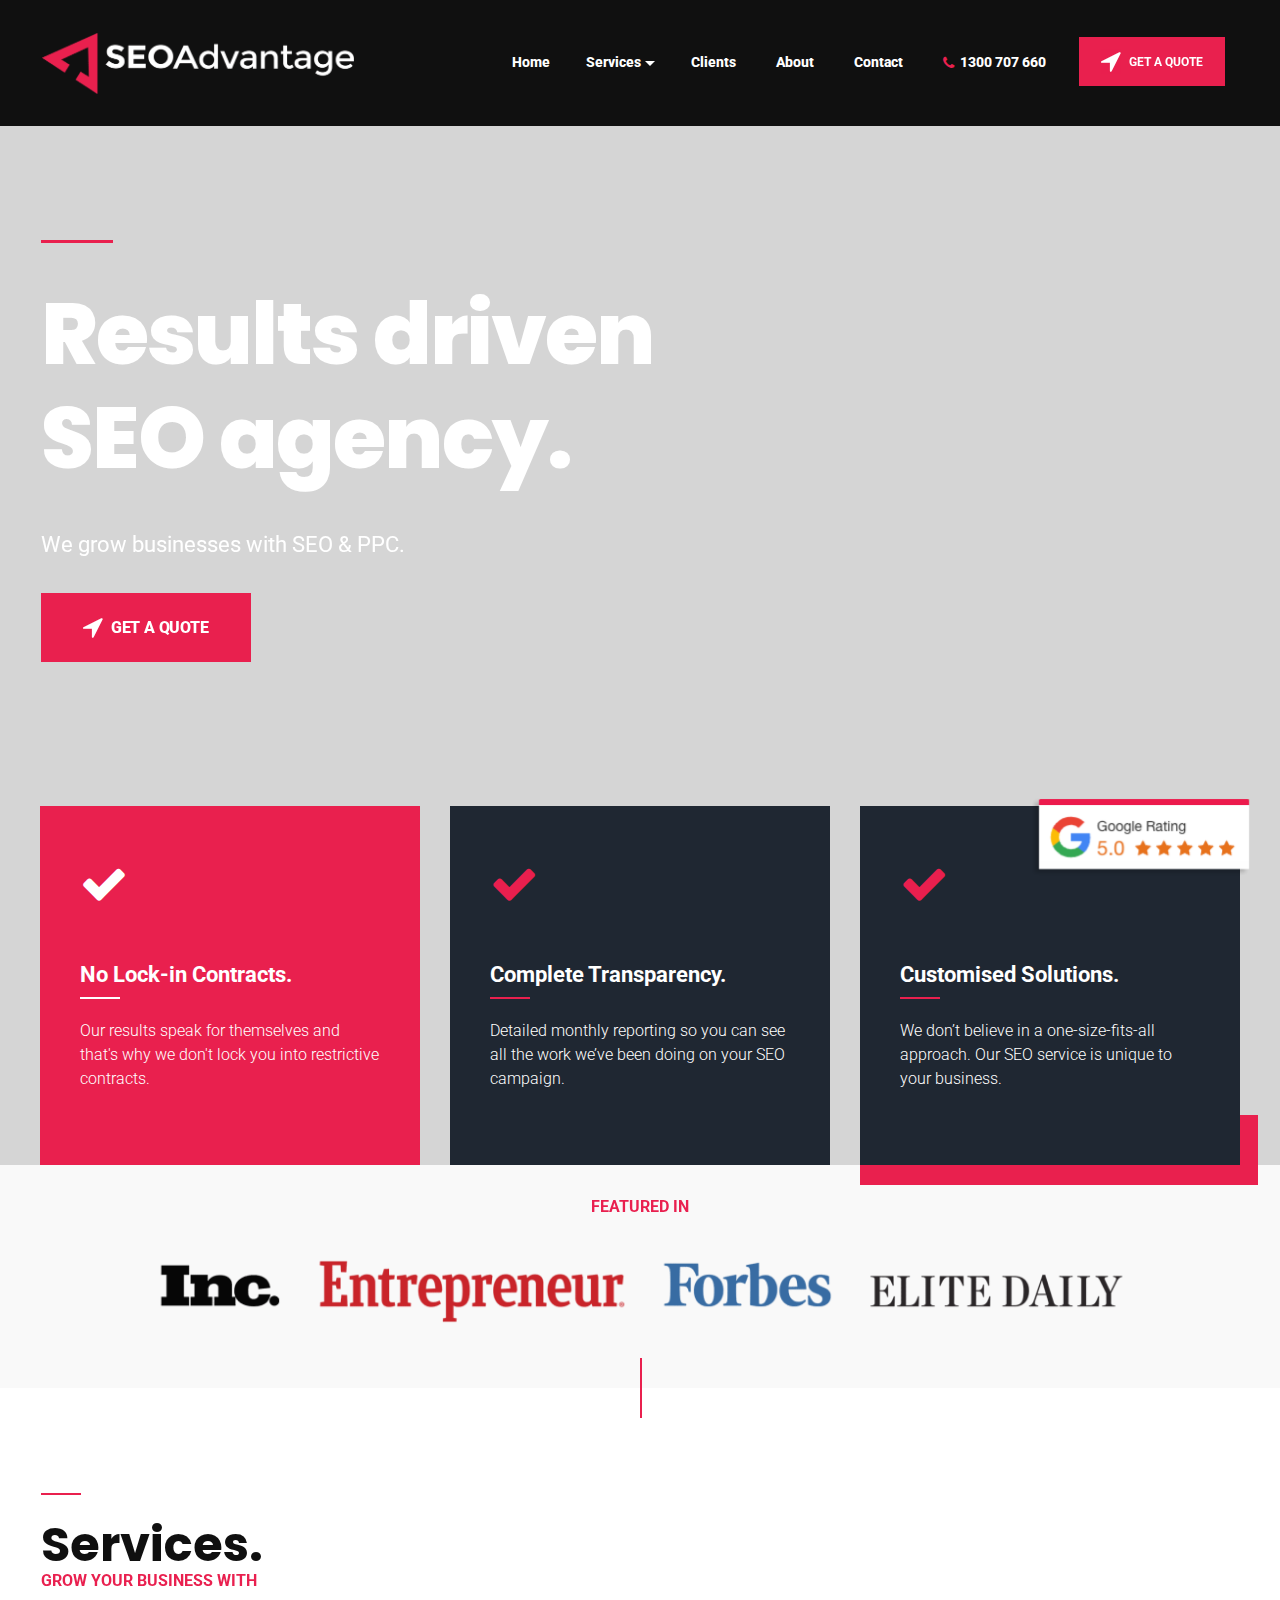
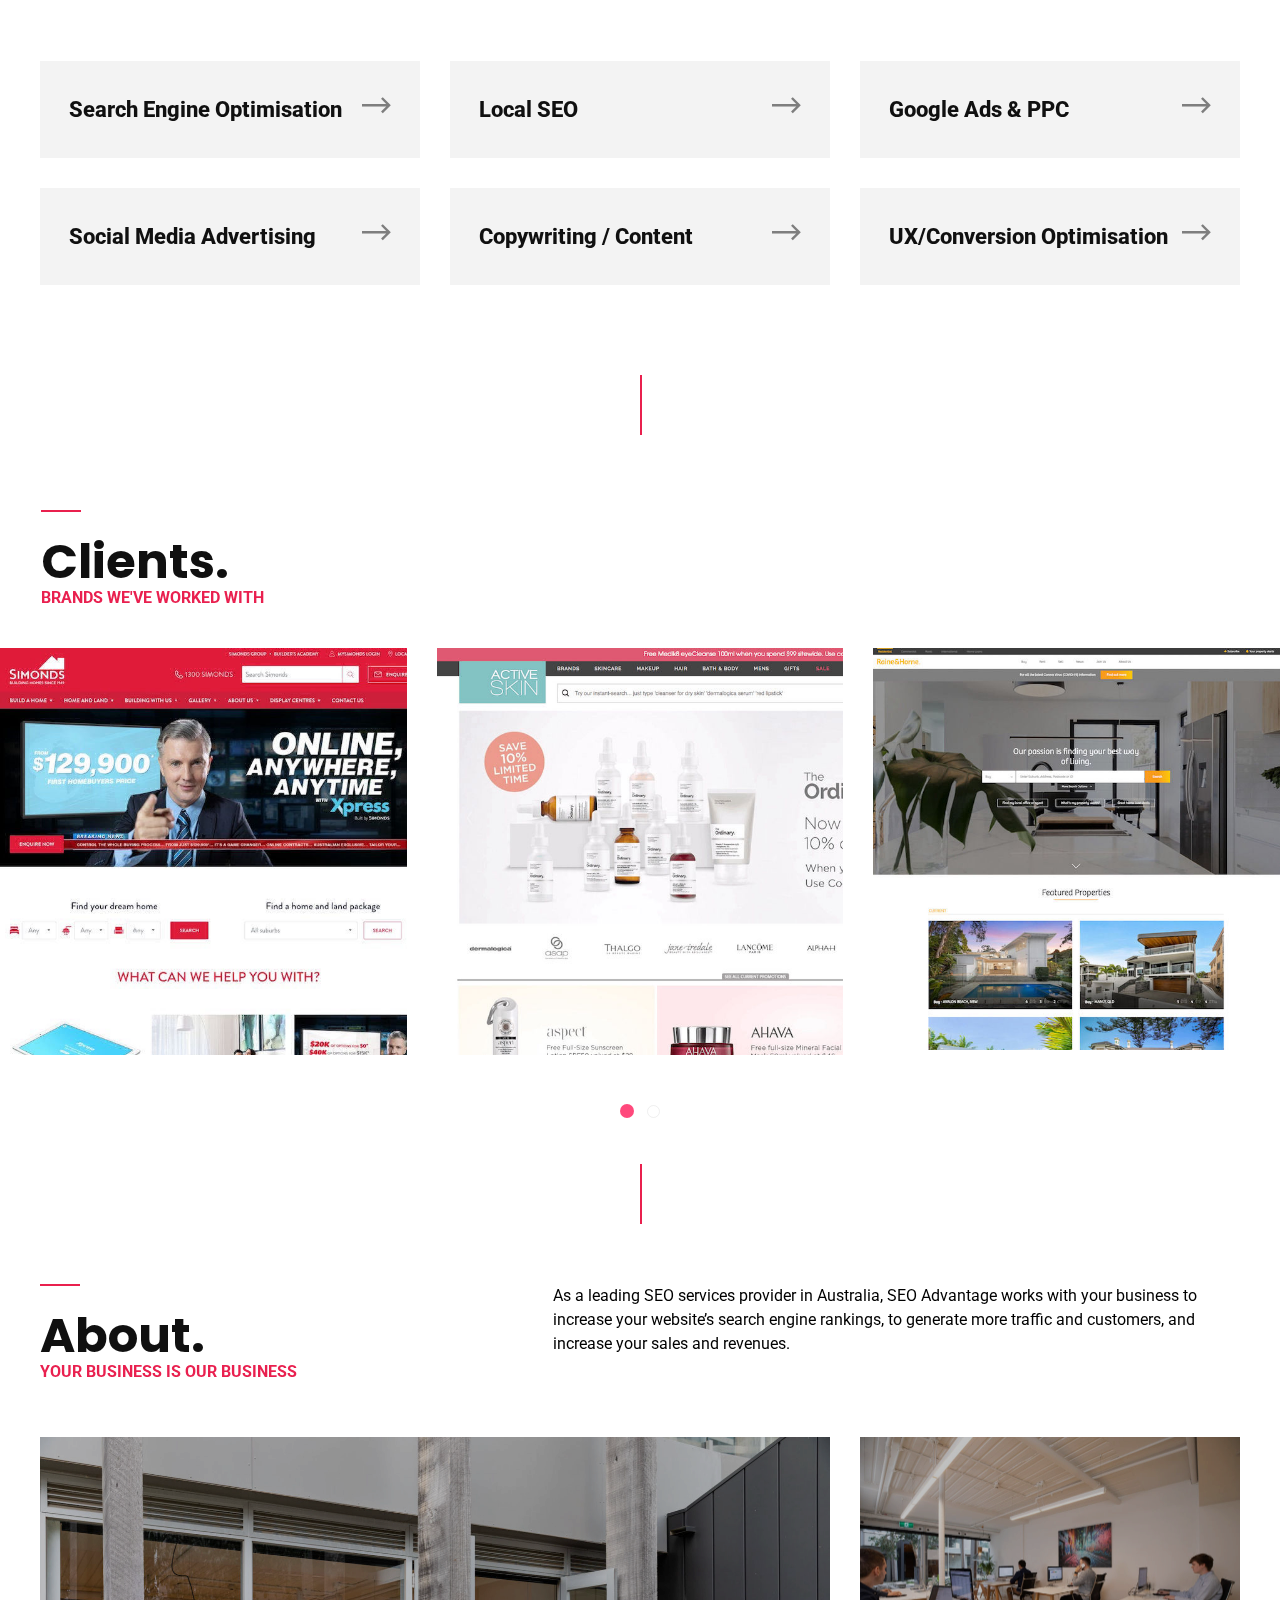
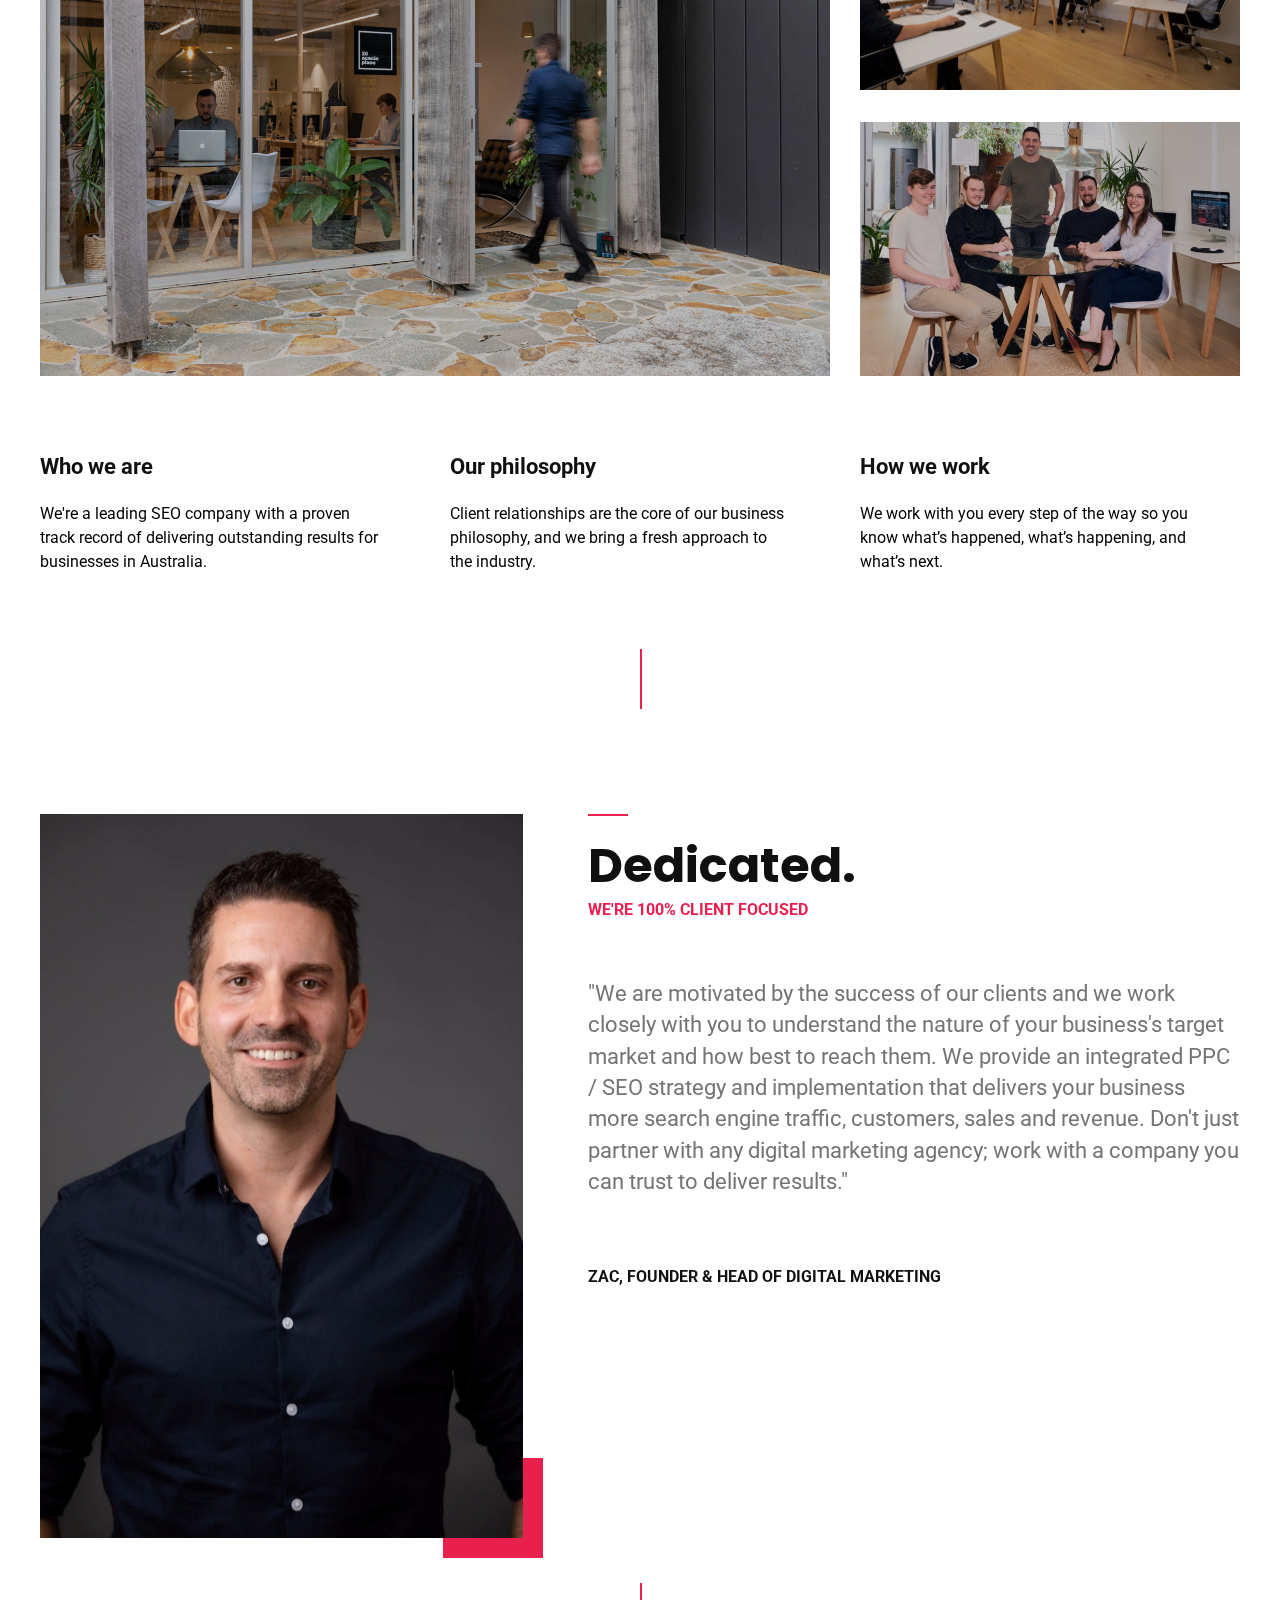
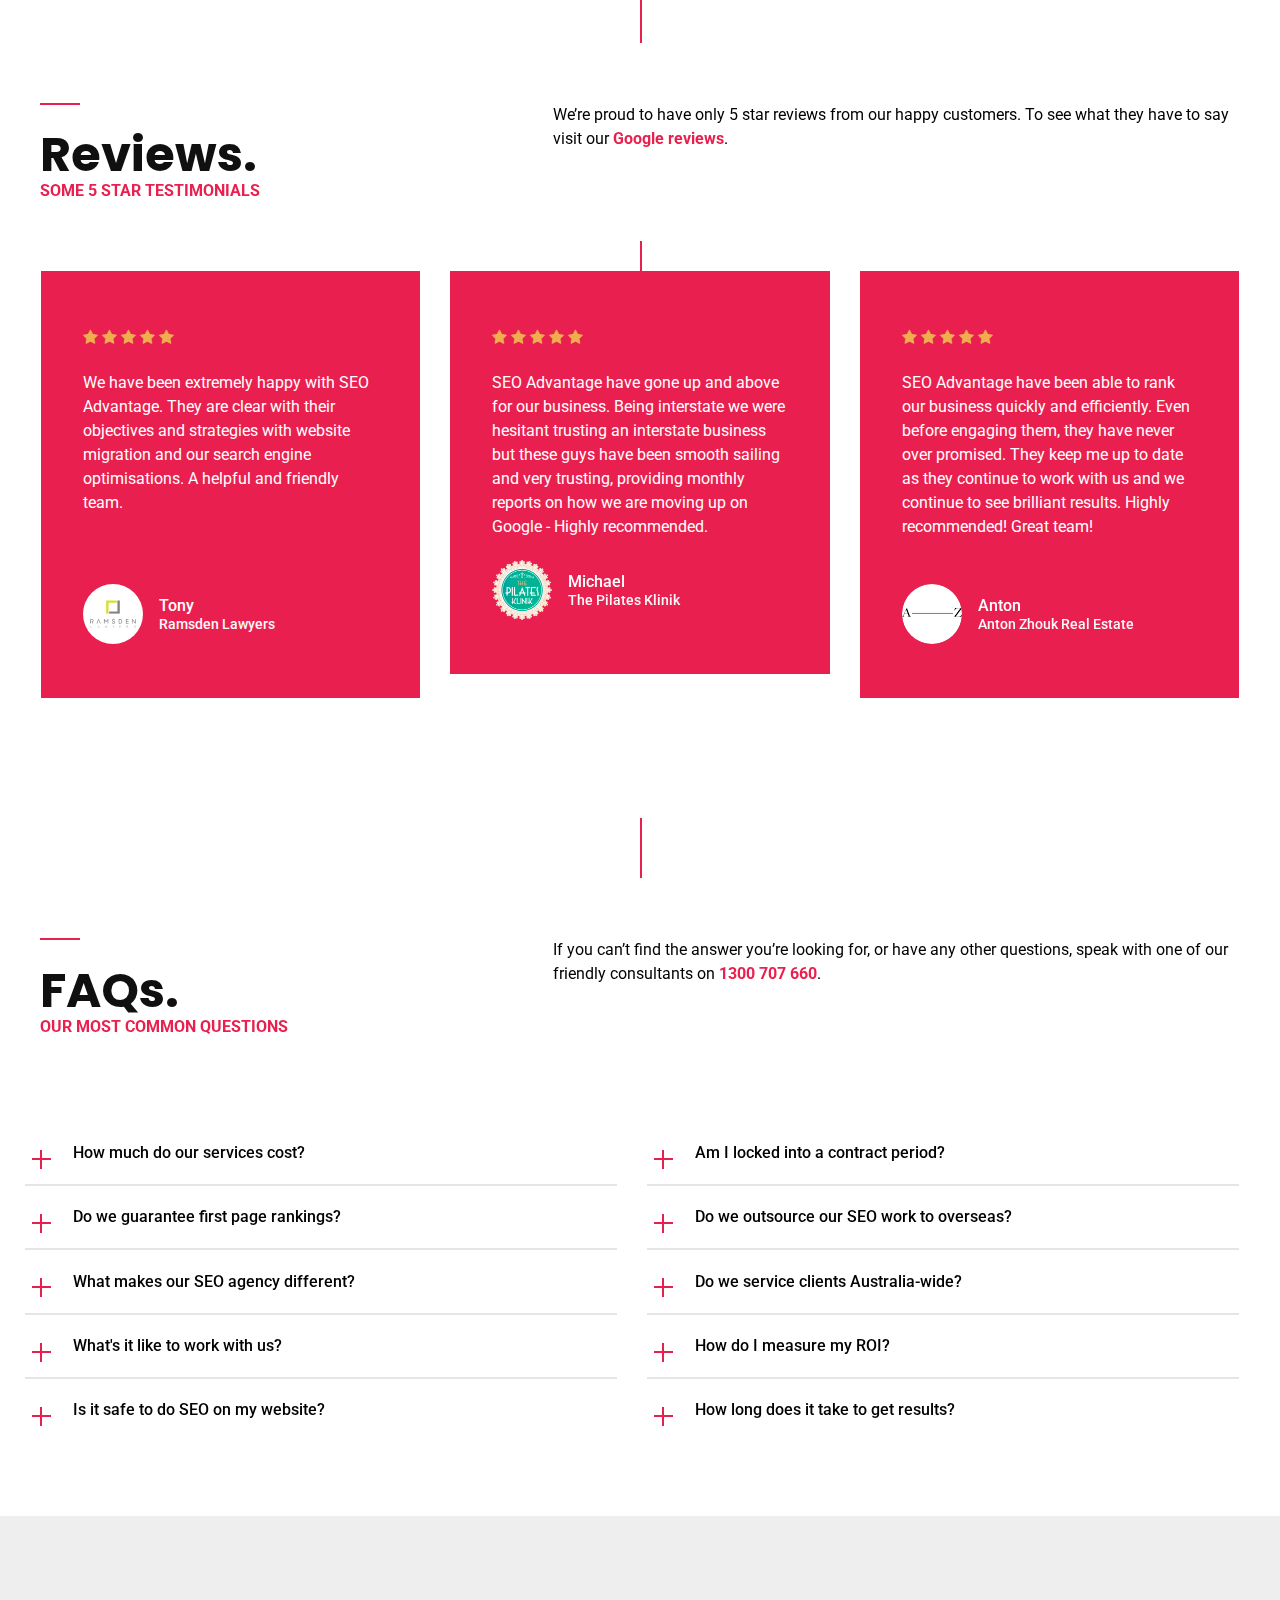
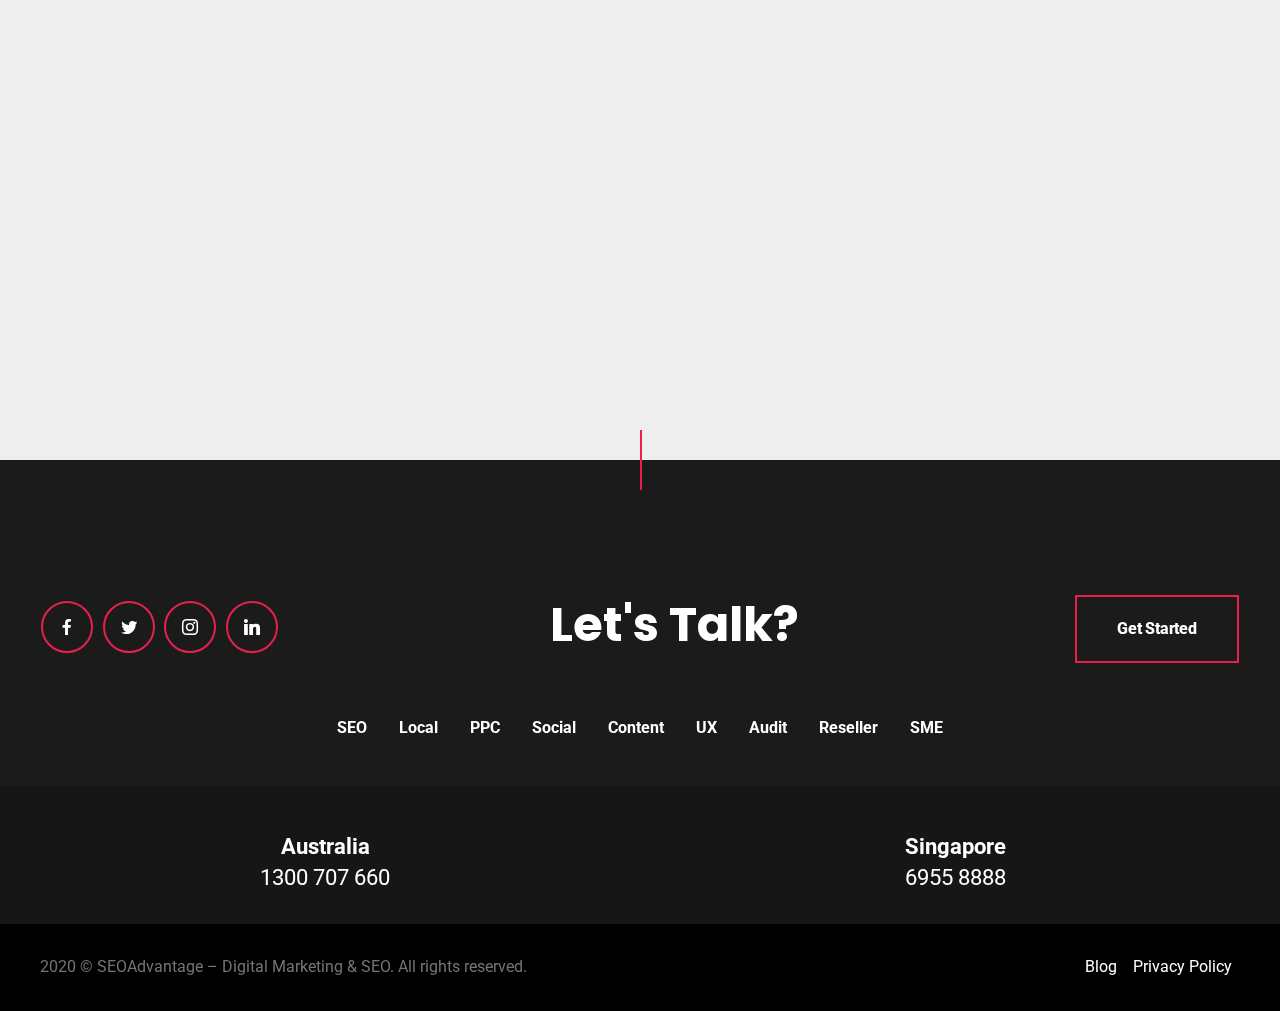
<file: index.html>
<!DOCTYPE html>
<html  >
<head>
  
  <meta charset="UTF-8">
  <meta http-equiv="X-UA-Compatible" content="IE=edge">
  
  <meta name="viewport" content="width=device-width, initial-scale=1, minimum-scale=1">
  <link rel="shortcut icon" href="assets/images/seo-advantage-favicon-128x128.png" type="image/x-icon">
  <meta name="description" content="SEO Advantage: #1 SEO services provider in Australia. No lock-in contracts; Results that deliver. Call 1300 707 660">
  
  
  <title>SEO Advantage // #1 SEO Services in Australia (5 Star Rated)</title>
  <link rel="stylesheet" href="assets/icon54-v2/style.css">
  <link rel="stylesheet" href="assets/icon54/style.css">
  <link rel="stylesheet" href="assets/simple-line-icons/simple-line-icons.css">
  <link rel="stylesheet" href="assets/font-awesome/css/font-awesome.css">
  <link rel="stylesheet" href="assets/web/assets/mobirise-icons/mobirise-icons.css">
  <link rel="stylesheet" href="assets/web/assets/mobirise-icons2/mobirise2.css">
  <link rel="stylesheet" href="assets/tether/tether.min.css">
  <link rel="stylesheet" href="assets/bootstrap/css/bootstrap.min.css">
  <link rel="stylesheet" href="assets/bootstrap/css/bootstrap-grid.min.css">
  <link rel="stylesheet" href="assets/bootstrap/css/bootstrap-reboot.min.css">
  <link rel="stylesheet" href="assets/dropdown/css/style.css">
  <link rel="stylesheet" href="assets/socicon/css/styles.css">
  <link rel="preload" as="style" href="assets/mobirise/css/mbr-additional.css"><link rel="stylesheet" href="assets/mobirise/css/mbr-additional.css" type="text/css">
  
  <script src="assets/web/assets/lazyload/lazyload.js"></script>

  <META NAME="ROBOTS" CONTENT="NOINDEX, NOFOLLOW">
</head>
<body>

<!-- Analytics -->
<!-- Google Tag Manager -->
<script>(function(w,d,s,l,i){w[l]=w[l]||[];w[l].push({'gtm.start':
new Date().getTime(),event:'gtm.js'});var f=d.getElementsByTagName(s)[0],
j=d.createElement(s),dl=l!='dataLayer'?'&l='+l:'';j.async=true;j.src=
'https://www.googletagmanager.com/gtm.js?id='+i+dl;f.parentNode.insertBefore(j,f);
})(window,document,'script','dataLayer','GTM-TWWW6D2');</script>
<!-- End Google Tag Manager -->
<!-- /Analytics -->


  <section class="menu cid-rR8bs0uTgv" once="menu" id="menu1-0">

    


    <nav class="navbar navbar-dropdown navbar-fixed-top navbar-expand-lg">
      <div class="container">
        <div class="navbar-brand">
            <span class="navbar-logo">
              <a href="https://www.seoadvantage.com.au/">
                  <img src="assets/images/seo-advantage-logo-small-642x125.png" alt="" title="" style="height: 3.8rem;">
              </a>
            </span>
            
        </div>
        <button class="navbar-toggler" type="button" data-toggle="collapse" data-target="#navbarSupportedContent" aria-controls="navbarNavAltMarkup" aria-expanded="false" aria-label="Toggle navigation">
            <div class="hamburger">
              <span></span>
              <span></span>
              <span></span>
              <span></span>
            </div>
        </button>
        <div class="collapse navbar-collapse" id="navbarSupportedContent">
            <ul class="navbar-nav nav-dropdown" data-app-modern-menu="true"><li class="nav-item">
                <a class="nav-link link text-white display-4" href="https://www.seoadvantage.com.au/">
                Home</a>
              </li>
              <li class="nav-item dropdown"><a class="nav-link link    dropdown-toggle text-white display-4" href="#" aria-expanded="false" data-toggle="dropdown-submenu">Services</a><div class="dropdown-menu"><a class="dropdown-item text-white display-4" href="/search-engine-optimisation" aria-expanded="false">SEO</a><a class="dropdown-item text-white display-4" href="/local-seo" aria-expanded="false">Local</a><a class="dropdown-item text-white display-4" href="/google-ads-ppc" aria-expanded="false">PPC</a><a class="dropdown-item text-white display-4" href="/social-media-advertising" aria-expanded="false">Social</a><a class="dropdown-item text-white display-4" href="/copywriting-content" aria-expanded="false">Content</a><a class="dropdown-item text-white display-4" href="/ux-conversion-optimisation" aria-expanded="false">UX</a><a class="dropdown-item text-white display-4" href="/seo-audit" aria-expanded="false">Audit</a><a class="dropdown-item text-white display-4" href="/seo-reseller" aria-expanded="false">Reseller</a><a class="dropdown-item text-white display-4" href="/small-business-seo" aria-expanded="false">SME</a><a class="dropdown-item text-white display-4" href="/google-analytics-setup" aria-expanded="false">Analytics</a></div></li>
              <li class="nav-item"><a class="nav-link link text-white display-4" href="/case-studies" aria-expanded="false">Clients</a></li>

              <li class="nav-item">
                  <a class="nav-link link text-white display-4" href="/about-us">About</a>
              </li><li class="nav-item"><a class="nav-link link text-white display-4" href="/contact-us">
                      Contact</a></li><li class="nav-item"><a class="nav-link link text-white display-4" href="tel:1300707660"><i class="fa fa-phone" areia-hidden="true" style="color:#e9204f;"></i>&nbsp; 1300 707 660</a></li> <div class="mbr-section-btn align-left" id="mobile-hide"><a class="btn btn-danger-outline display-4" href="/contact-us" style="padding-top:10px; padding-bottom:10px; font-align:center; margin-top:5px; background-color:#E9204E !important;"><span class="fa fa-location-arrow mbr-iconfont mbr-iconfont-btn" style="font-size: 25px; color: rgb(255, 255, 255); padding-left: 0px; background-color:#e91f4e !important;"></span>GET A QUOTE</a></div></ul>
            
        </div>
      </div>
    </nav>
</section>

<section class="features1 cid-rRBKNNng2r" id="header1-w" data-bg-video="https://vimeo.com/445457389">

    

    <div class="mbr-overlay" style="opacity: 0.1; background-color: rgb(0, 0, 0);">
    </div>
    <div class="container">
        <div class="row">
            <div class="mbr-white col-md-12 col-lg-12 block-title">
                
                <div class="line line-title-big"></div>
                <h1 class="mbr-section-title align-left mbr-semibold pb-3 mbr-fonts-style display-1" style="line-height:120%">Results driven SEO agency.</h1>
                <p class="mbr-maintext pb-3 align-left  mbr-fonts-style display-5">We grow businesses with SEO &amp; PPC.</p>
                <div class="mbr-section-btn align-left"><a class="btn btn-danger-outline display-7" href="/contact-us" style="background-color:#e9204e !important;"><span class="fa fa-location-arrow mbr-iconfont mbr-iconfont-btn" style="font-size: 25px; color: rgb(255, 255, 255);"></span>GET A QUOTE</a></div>
            </div>
        </div>
        <div class="media-container-row">
            <div class="card col-12 col-md-6 col-lg-4">
                <div class="card-inner">
                <div class="card-img">
                  <span class="mbr-iconfont fa-check fa"></span>
              </div>
              <div class="card-box">
                  <h4 class="card-title mbr-white align-left mbr-bold mbr-fonts-style display-5">No Lock-in Contracts.</h4>
                  <p class="mbr-text mbr-white align-left mbr-fonts-style mbr-light display-7">Our results speak for themselves and that's why we don't lock you into restrictive contracts.<br></p>
                  
              </div>
              </div>
            </div>
            <div class="card col-12 col-md-6 col-lg-4">
                <div class="card-inner">
                <div class="card-img">
                    <span class="mbr-iconfont fa-check fa"></span>
                </div>
                <div class="card-box">
                    <h4 class="card-title mbr-white align-left mbr-bold mbr-fonts-style display-5">Complete Transparency.</h4>
                    <p class="mbr-text mbr-white align-left mbr-fonts-style mbr-light display-7">Detailed monthly reporting so you can see all the work we’ve been doing on your SEO campaign.<br></p>
                    
                </div>
              </div>
            </div>

            <div class="card card-3 col-12 col-md-6 col-lg-4">
                <div class="card-inner">

               
                <div class="card-img">
                    <span class="mbr-iconfont fa-check fa"></span>
                </div>
                <div class="card-box">
                    <h4 class="card-title mbr-white align-left mbr-bold mbr-fonts-style display-5">Customised Solutions.</h4>
                    <p class="mbr-text mbr-white align-left mbr-fonts-style mbr-light display-7">We don’t believe in a one-size-fits-all approach. Our SEO service is unique to your business.<br></p>
                    
                </div>
              </div>
            </div>

            
        </div>
    </div>
</section>

<section class="mbr-section info3 cid-rUXaWcOVhl" id="info3-2">

    

    
    <div class="container">
        <div class="row">
            <div class="col-lg-12 align-center">
              <h2 class="mbr-fonts-style mbr-section-title mbr-bold mbr-black display-7">
              FEATURED IN</h2>
              
              
            </div>
        </div>
    </div>
</section>

<section class="image2 cid-rUXaiMnudz" id="image3-0">

    

    <figure class="mbr-figure container">
      <div class="image-block" style="width: 84%;">
        <img src="assets/images/featured-in-1024x80.png" alt="" title="">
      </div>
    </figure>
</section>

<section class="mbr-section info3 vertical-line cid-rRBL3bEAXX" id="info1-x">

    

    
    <div class="container">
        <div class="wrapper">
            <div class="container-column">
              <div class="line-title"></div>
              <h2 class="align-left mbr-fonts-style mbr-section-title mbr-black display-2">Services.
              </h2>
              <h3 class="mbr-section-subtitle mbr-bold align-left mbr-fonts-style capitalised-text display-7">Grow your business with</h3>
            </div>
            
        </div>
    </div>
</section>

<section class="features1 cid-rRBL3wqsF3" id="features1-y">

    

    
    <div class="container">
        <div class="row">
            <div class="card col-12 col-md-6 col-lg-4">
              <div class="card-inner">
                <div class="card-img">
                  <a href="/search-engine-optimisation"><span class="mbr-iconfont icon-1 fa-google fa" style="color: rgb(236, 137, 160); fill: rgb(236, 137, 160);"></span></a>
                </div>
                <div class="card-box">
                  <h5 class="link align-left mbr-fonts-style display-5"><em><a href="/search-engine-optimisation" class="text-link text-black">Search Engine Optimisation</a></em></h5>
                </div>
                <div class="card-icon">
                  <a href="/search-engine-optimisation"><span class="mbr-iconfont icon-arrow mobi-mbri-right mobi-mbri"></span></a>
                </div>
              </div>
            </div>
            <div class="card col-12 col-md-6 col-lg-4">
              <div class="card-inner">
                <div class="card-img">
                  <a href="/local-seo"><span class="mbr-iconfont icon-1 mobi-mbri-map-pin mobi-mbri" style="color: rgb(236, 137, 160); fill: rgb(236, 137, 160);"></span></a>
                </div>
                <div class="card-box">
                  <h5 class="link align-left mbr-fonts-style display-5"><a href="/local-seo" class="text-link text-black">Local SEO</a></h5>
                </div>
                <div class="card-icon">
                  <a href="/local-seo"><span class="mbr-iconfont icon-arrow mobi-mbri-right mobi-mbri"></span></a>
                </div>
              </div>
                
            </div>

            <div class="card col-12 col-md-6 col-lg-4">
              <div class="card-inner">
                <div class="card-img">
                    <a href="/google-ads-ppc"><span class="mbr-iconfont icon-1 sli-graph" style="color: rgb(236, 137, 160); fill: rgb(236, 137, 160);"></span></a>
                </div>
                <div class="card-box">
                  <h5 class="link align-left mbr-fonts-style display-5"><a href="/google-ads-ppc" class="text-link text-black">Google Ads &amp; PPC</a></h5>
                </div>
                <div class="card-icon">
                  <a href="/google-ads-ppc"><span class="mbr-iconfont icon-arrow mobi-mbri-right mobi-mbri"></span></a>
                </div>
              </div>
            </div>

            
        </div>
    </div>

</section>

<section class="features1 cid-rRBL3MTgdC" id="features1-z">

    

    
    <div class="container">
        <div class="row">
            <div class="card col-12 col-md-6 col-lg-4">
              <div class="card-inner">
                <div class="card-img">
                  <a href="/social-media-advertising"><span class="mbr-iconfont icon-1 fa-instagram fa" style="color: rgb(236, 137, 160); fill: rgb(236, 137, 160);"></span></a>
                </div>
                <div class="card-box">
                  <h5 class="link align-left mbr-fonts-style display-5"><a href="/social-media-advertising" class="text-link text-black">Social Media Advertising</a></h5>
                </div>
                <div class="card-icon">
                  <a href="/social-media-advertising"><span class="mbr-iconfont icon-arrow mobi-mbri-right mobi-mbri"></span></a>
                </div>
              </div>
            </div>
            <div class="card col-12 col-md-6 col-lg-4">
              <div class="card-inner">
                <div class="card-img">
                  <a href="/copywriting-content"><span class="mbr-iconfont icon-1 icon54-v2-post-it-pencil" style="color: rgb(236, 137, 160); fill: rgb(236, 137, 160);"></span></a>
                </div>
                <div class="card-box">
                  <h5 class="link align-left mbr-fonts-style display-5"><a href="/copywriting-content" class="text-link text-black">Copywriting / Content</a></h5>
                </div>
                <div class="card-icon">
                  <a href="/copywriting-content"><span class="mbr-iconfont icon-arrow mobi-mbri-right mobi-mbri"></span></a>
                </div>
              </div>
                
            </div>

            <div class="card col-12 col-md-6 col-lg-4">
              <div class="card-inner">
                <div class="card-img">
                    <a href="/ux-conversion-optimisation"><span class="mbr-iconfont icon-1 icon54-v1-all-directions" style="color: rgb(236, 137, 160); fill: rgb(236, 137, 160);"></span></a>
                </div>
                <div class="card-box">
                  <h5 class="link align-left mbr-fonts-style display-5"><a href="/ux-conversion-optimisation" class="text-link text-black" style="font-weight: normal;">UX/Conversion Optimisation</a></h5>
                </div>
                <div class="card-icon">
                  <a href="/ux-conversion-optimisation"><span class="mbr-iconfont icon-arrow mobi-mbri-right mobi-mbri"></span></a>
                </div>
              </div>
            </div>

            
        </div>
    </div>

</section>

<section class="mbr-section info3 vertical-line cid-rUXkhIMs0L" id="info1-3">

    

    
    <div class="container">
        <div class="wrapper">
            <div class="container-column">
              <div class="line-title"></div>
              <h2 class="align-left mbr-fonts-style mbr-section-title mbr-black display-2">Clients.
              </h2>
              <h3 class="mbr-section-subtitle mbr-bold align-left mbr-fonts-style capitalised-text display-7">Brands we've worked with</h3>
            </div>
            
        </div>
    </div>
</section>

<section class="carousel slide testimonials-slider extTestimonials cid-rRBLClVCqS" data-interval="false" id="slider1-17">
    
    

    

    <div class="container-fluid align-center">
      <div class="row">
        <div class="carousel slide" role="listbox" data-pause="true" data-keyboard="false" data-ride="carousel" data-interval="5000">
            
            <!-- <div mbr-list mbr-list-grow="testimonialsSlides" class="carousel-inner"> -->
                <ol class="carousel-indicators">
                    <li data-target="#carouselExampleIndicators" data-slide-to="0" class="active"></li>
                    <li data-target="#carouselExampleIndicators" data-slide-to="1"></li>
                   
                  </ol>
                <div class="carousel-item">
                    <div class="row justify-content-center">
                        <div class="col-md-6 img-card col-lg-4">                          
                            <div class="img-block">
                              <div class="wrapper-img">
                                  <img src="assets/images/simonds-homes-650x650.jpg" alt="" title="">
                              </div>
                              <div class="title-block">
                                <h4 class="mbr-fonts-style signature mbr-bold display-5">Simonds Homes</h4>                   
                                
                              </div>
                            </div>
                        </div>
                        <div class="col-md-6 img-card col-lg-4">
                            
                            <div class="img-block">
                              <div class="wrapper-img">
                                  <img src="assets/images/active-skin-650x650.jpg" alt="" title="">
                                 
                              </div>
                              <div class="title-block">
                                <h4 class="mbr-fonts-style signature mbr-bold display-5">Active Skin</h4>                   
                                
                              </div>
                            </div>           
                        </div>
                        
                        <div class="col-md-6 img-card col-lg-4">
                            <div class="img-block">
                                <div class="wrapper-img">
                                    <img src="assets/images/raine-and-horne-650x643.jpg" alt="" title="">
                                </div>
                                <div class="title-block">
                                  <h4 class="mbr-fonts-style signature mbr-bold display-5">Raine &amp; Horne</h4>                   
                                  
                                </div>
                            </div>                    
                        </div>
                        
                    </div>
                </div>
            <div class="carousel-item">
                    <div class="row justify-content-center">
                        <div class="col-md-6  img-card col-lg-4">
                          
                          <div class="img-block">
                              <div class="wrapper-img">
                                  <img src="assets/images/edge-clothing-650x650.jpg" alt="" title="">
                              </div>
                              <div class="title-block">
                                <h4 class="mbr-fonts-style signature mbr-bold display-5">Edge Clothing</h4>                   
                                
                              </div>
                          </div>            
                        </div>
                        <div class="col-md-6  img-card col-lg-4">
                            <div class="img-block">
                                <div class="wrapper-img">
                                    <img src="assets/images/ramsden-lawyers-650x631.jpg" alt="" title="">
                                </div>
                                <div class="title-block">
                                  <h4 class="mbr-fonts-style signature mbr-bold display-5"><a href="#" class="mbr-bold text-white">R</a>amsden Lawyers</h4>                   
                                  
                                </div>
                            </div>                    
                        </div>
                        <div class="col-md-6 img-card col-lg-4">
                          <div class="img-block">
                              <div class="wrapper-img">
                                  <img src="assets/images/sonax-650x650.jpg" alt="" title="">
                              </div>
                              <div class="title-block">
                                <h4 class="mbr-fonts-style signature mbr-bold display-5">SONAX Australia</h4>                   
                                
                              </div>
                          </div>            
                        </div>
                        
                    </div>
                </div>
              </div>
            <!-- <div class="carousel-controls">
              <a class="carousel-control-prev" role="button" data-slide="prev">
                <span aria-hidden="true" class="mbri-left mbr-iconfont"></span>
                <span class="sr-only">Previous</span>
              </a>
              <a class="carousel-control-next" role="button" data-slide="next">
                <span aria-hidden="true" class="mbri-right mbr-iconfont"></span>
                <span class="sr-only">Next</span>
              </a>
            </div> -->
          </div>
        </div>
    <!-- </div> -->
</section>

<section class="mbr-section info3 vertical-line cid-rRBL43d8gF" id="info2-10">

    

    
    <div class="container">
        <div class="row">
            <div class="col-lg-5 container-column">
              <div class="line-title"></div>
              <h2 class="align-left mbr-fonts-style mbr-section-title mbr-bold mbr-black display-2">About.
              </h2>
              <h3 class="mbr-section-subtitle mbr-bold align-left mbr-fonts-style capitalised-text display-7">Your business is our business<div>
</div></h3>
            </div>
            <p class="mbr-text mbr-fonts-style col-lg-7 display-7">As a leading SEO services provider in Australia, SEO Advantage works with your business to increase your website’s search engine rankings, to generate more traffic and customers, and increase your sales and revenues.<br></p>
        </div>
    </div>
</section>

<section class="cid-rRBLcBRw6R" id="image1-11">

    

    <div class="container">
        <div class="row">
            <div class="col-lg-8">
                <div class="image-block image-block-1 md-pb">
                    <img src="assets/images/seo-advantage-office-entry-1580x1053.jpg" alt="" class="img-big" title="">
                    <figcaption class="mbr-figure-caption mbr-figure-caption-over">
                        <div class="wrap">
                          
                          <h3 class="mbr-white mbr-bold align-left mbr-fonts-style display-5">
                              <div><br></div>
                          </h3>
                          <p class="mbr-white align-left mbr-fonts-style display-7"></p>
                        </div>
                    </figcaption>
                </div>
            </div>

            <div class="col-lg-4">
                <div class="image-block image-block-2">
                    <img src="assets/images/seo-advantage-about-760x507.jpg" alt="" class="img-small" title="">
                    <figcaption class="mbr-figure-caption mbr-figure-caption-over">
                        <div class="wrap">
                            
                            <h3 class="mbr-white mbr-bold align-left mbr-fonts-style display-5"></h3>
                            <p class="mbr-white align-left mbr-fonts-style display-7"></p>
                        </div>
                    </figcaption>
                </div>
                <div class="image-block image-block-3">
                  <img src="assets/images/200805-seo-advantage-web-4-760x508.jpeg" alt="" class="img-small" title="">
                  <figcaption class="mbr-figure-caption mbr-figure-caption-over">
                      <div class="wrap">
                        
                        <h3 class="mbr-white mbr-bold align-left mbr-fonts-style display-5"></h3>
                        <p class="mbr-white align-left mbr-fonts-style display-7"></p>
                      </div>
                  </figcaption>
              </div>
            </div>

        </div>

    </div>


</section>

<section class="mbr-section article content12 cid-rRBLdieF82" id="content2-12">

    

    <div class="container">
        <div class="row justify-content-center">
            <div class="card col-sm-12 col-md-6 col-lg-4">
                
                <h3 class="mbr-fonts-style mbr-title mbr-bold display-5">Who we are</h3>
                <div class="mbr-text mbr-fonts-style display-7">We're a leading SEO company with a proven track record of delivering outstanding results for businesses in Australia.</div>
            </div>

            <div class="card col-sm-12 col-md-6 col-lg-4">
                
                <h3 class="mbr-fonts-style mbr-title mbr-bold display-5">Our philosophy</h3>
                <div class="mbr-text mbr-fonts-style display-7">Client relationships are the core of our business philosophy, and we bring a fresh approach to the industry.</div>
            </div>

            <div class="card col-sm-12 col-md-6 col-lg-4">
                
                <h3 class="mbr-fonts-style mbr-title mbr-bold display-5">How we work</h3>
                <div class="mbr-text mbr-fonts-style display-7">We work with you every step of the way so you know what’s happened, what’s happening, and what’s next.</div>
            </div>
        </div>
    </div>
</section>

<section class="header3 vertical-line cid-rRBLekSVJV" id="content1-13">

    

    

    <div class="container">
        <div class="row">

            <div class="col-md-12 col-lg-5">
                <div class="mbr-figure">
                    <img src="assets/images/seo-advantage-zac-966x1449.jpeg" alt="" title="">
                </div>
            </div>
            <div class="col-md-12 col-lg-7 left-block">
                <div class="media-content">
                  <div class="line line-title"></div>
                    <h2 class="mbr-section-title  align-left mbr-bold mbr-black mbr-fonts-style display-2">Dedicated.</h2>
                    <h3 class="mbr-section-subtitle mbr-section-subtitle-1 mbr-bold align-left mbr-fonts-style capitalised-text display-7"><div>We're 100% client focused</div></h3>
                    <div class="mbr-section-text">
                        <p class="mbr-text align-left mbr-fonts-style display-5">"We are motivated by the success of our clients and we work closely with you to understand the nature of your business's target market and how best to reach them. We provide an integrated PPC / SEO strategy and implementation that delivers your business more search engine traffic, customers, sales and revenue. Don't just partner with any digital marketing agency; work with a company you can trust to deliver results."<br></p>
                    </div>
                    <h3 class="mbr-section-subtitle mbr-section-subtitle-2 mbr-bold align-left mbr-black mbr-fonts-style capitalised-text display-7">Zac, founder &amp; head of digital marketing</h3>
                    
                </div>
            </div>
        </div>
    </div>
</section>

<section class="mbr-section info3 vertical-line cid-rUYpKJIVwy" id="info2-c">

    

    
    <div class="container">
        <div class="row">
            <div class="col-lg-5 container-column">
              <div class="line-title"></div>
              <h2 class="align-left mbr-fonts-style mbr-section-title mbr-bold mbr-black display-2">
              Reviews.</h2>
              <h3 class="mbr-section-subtitle mbr-bold align-left mbr-fonts-style capitalised-text display-7">Some 5 star testimonials</h3>
            </div>
            <p class="mbr-text mbr-fonts-style col-lg-7 display-7">We’re proud to have only 5 star reviews from our happy customers. To see what they have to say visit our <a href="/reviews"><strong>Google reviews</strong></a>. 
            </p>
        </div>
    </div>
</section>

<section class="features1 vertical-line cid-rUXlNZLGu1" id="testimonials2-4">

    

    
    <div class="container">
        <div class="row">
            <div class="title col-12 align-center">
              
              
            </div>  
            <div class="card col-12 col-md-6 col-lg-4">
              <div class="card-inner">
                <div class="card-img align-left">
                  <span class="mbr-iconfont mbr-iconfont-1 fa-star fa"></span>
                  <span class="mbr-iconfont mbr-iconfont-1 fa-star fa"></span>
                  <span class="mbr-iconfont mbr-iconfont-1 fa-star fa"></span>
                  <span class="mbr-iconfont mbr-iconfont-1 fa-star fa"></span>
                  <span class="mbr-iconfont mbr-iconfont-1 fa-star fa"></span>
                  
                </div>
                <div class="card-box">
                  
                  <p class="mbr-text align-left mbr-fonts-style display-7">
                      We have been extremely happy with SEO Advantage. They are clear with their objectives and strategies with website migration and our search engine optimisations. A helpful and friendly team.<br><br><br></p>
                  <div class="card-people">
                    <div class="user_image">
                      <img src="assets/images/ramsden-lawyers-logo-120x120.png" alt="" title="">
                    </div>
                    <div class="wrapper-name">
                      <div class="mbr-author-name mbr-semibold mbr-fonts-style mbr-white display-7">Tony</div>
                      <div class="mbr-author-desc mbr-fonts-style display-4">Ramsden Lawyers</div>
                    </div>
                  </div>
                </div>
                
              </div>
            </div>
            <div class="card col-12 col-md-6 col-lg-4">
              <div class="card-inner">
                <div class="card-img align-left">
                  <span class="mbr-iconfont mbr-iconfont-1 fa-star fa"></span>
                  <span class="mbr-iconfont mbr-iconfont-1 fa-star fa"></span>
                  <span class="mbr-iconfont mbr-iconfont-1 fa-star fa"></span>
                  <span class="mbr-iconfont mbr-iconfont-1 fa-star fa"></span>
                  <span class="mbr-iconfont mbr-iconfont-1 fa-star fa"></span>
                  
                </div>
                <div class="card-box">
                    
                    <p class="mbr-text align-left mbr-fonts-style display-7">
                        SEO Advantage have gone up and above for our business. Being interstate we were hesitant trusting an interstate business but these guys have been smooth sailing and very trusting, providing monthly reports on how we are moving up on Google - Highly recommended. </p>
                    <div class="card-people">
                      <div class="user_image">
                        <img src="assets/images/the-pilates-klinik-logo-120x118.png" alt="" title="">
                      </div>
                      <div class="wrapper-name">
                        <div class="mbr-author-name mbr-semibold mbr-fonts-style mbr-white display-7">Michael</div>
                        <div class="mbr-author-desc mbr-fonts-style display-4">The Pilates Klinik</div>
                      </div>
                    </div>
                </div>
              </div>
            </div>
            <div class="card col-12 col-md-6 col-lg-4">
              <div class="card-inner">
                <div class="card-img align-left">
                  <span class="mbr-iconfont mbr-iconfont-1 fa-star fa"></span>
                  <span class="mbr-iconfont mbr-iconfont-1 fa-star fa"></span>
                  <span class="mbr-iconfont mbr-iconfont-1 fa-star fa"></span>
                  <span class="mbr-iconfont mbr-iconfont-1 fa-star fa"></span>
                  <span class="mbr-iconfont mbr-iconfont-1 fa-star fa"></span>
                  
                </div>
                <div class="card-box">
                    
                    <p class="mbr-text align-left mbr-fonts-style display-7">SEO Advantage have been able to rank our business quickly and efficiently. Even before engaging them, they have never over promised. They keep me up to date as they continue to work with us and we continue to see brilliant results. Highly recommended! Great team!<br><br></p>
                    <div class="card-people">
                      <div class="user_image">
                        <img src="assets/images/anton-zhouk-logo-60x60.png" alt="" title="">
                      </div>
                      <div class="wrapper-name">
                        <div class="mbr-author-name mbr-semibold mbr-fonts-style mbr-white display-7">Anton</div>
                        <div class="mbr-author-desc mbr-fonts-style display-4">Anton Zhouk Real Estate</div>
                      </div>
                    </div>
                </div>
              </div>
            </div>
            
        </div>
    </div>
</section>

<section class="mbr-section info3 vertical-line cid-rUXGJzs0kf" id="info2-7">

    

    
    <div class="container">
        <div class="row">
            <div class="col-lg-5 container-column">
              <div class="line-title"></div>
              <h2 class="align-left mbr-fonts-style mbr-section-title mbr-bold mbr-black display-2">FAQs.
              </h2>
              <h3 class="mbr-section-subtitle mbr-bold align-left mbr-fonts-style capitalised-text display-7">Our most common questions<div>
</div></h3>
            </div>
            <p class="mbr-text mbr-fonts-style col-lg-7 display-7">If you can’t find the answer you’re looking for, or have any other questions, speak with one of our friendly consultants on <a href="tel:1300707660"><strong>1300 707 660</strong></a>.<br></p>
        </div>
    </div>
</section>

<section class="accordion1 cid-rUYo9ESgnI" id="accordion01-b">

    

    
    <div class="container">
        <div class="row">
            <div class="col-12 col-md-12 title-text">
                
            </div>
        </div>
        <div class="row">
            <div class="col-lg-12">
                <div class="column-wrapper pr-0 pr-md-3 pl-0">
                    <div id="bootstrap-accordion1_24" class="panel-group accordionStyles accordion1" role="tablist" aria-multiselectable="true">
                        <div class="row">
                            <div class="col-lg-6">
                                
                                <div class="card">
                                    <div class="card-header" role="tab" id="headingOne">
                                        <a role="button" class="panel-title collapsed text-black pl-5" data-toggle="collapse" data-core="" href="#collapse1_24" aria-expanded="false" aria-controls="collapse1">
                                            <h4 class="mbr-fonts-style display-7"><span class="toggle-icon inactive sign mbr-iconfont"></span>
                                                How much do our services cost?</h4>
                                        </a>
                                    </div>
                                    <div id="collapse1_24" class="panel-collapse noScroll collapse " role="tabpanel" aria-labelledby="headingOne" data-parent="#bootstrap-accordion1_24">
                                        <div class="panel-body p-4">
                                            <p class="mbr-fonts-style panel-text pl-5 display-7">Our SEO pricing structure is customised to the specific requirements of your particular business and industry. No two businesses or websites are the same, so after one of our SEO consultants gets to know your business and requirements better, we will be able to provide you with a competitive SEO quote.<br><br>Please note: we do have a minimum monthly SEO spend of $595 per month (Plus GST). This fee can be discounted when combined with a Google Ads (Adwords) management campaign.<br></p>
                                        </div>
                                    </div>
                                </div>
                                <div class="card">
                                    <div class="card-header" role="tab" id="headingTwo">
                                        <a role="button" class="collapsed panel-title text-black pl-5" data-toggle="collapse" data-core="" href="#collapse2_24" aria-expanded="false" aria-controls="collapse2">
                                            <h4 class="mbr-fonts-style display-7"><span class="toggle-icon inactive sign mbr-iconfont"></span>Do we guarantee first page rankings?</h4>
                                        </a>
                                    </div>
                                    <div id="collapse2_24" class="panel-collapse noScroll collapse" role="tabpanel" aria-labelledby="headingTwo" data-parent="#bootstrap-accordion1_24">
                                        <div class="panel-body p-4">
                                            <p class="mbr-fonts-style panel-text pl-5 display-7">Whilst we offer customised SEO solutions that are tailored to your specific website, business and industry, it is simply impossible for us (or any other agencies) to provide guarantees of first page results in search engines.<br><br>Any agency that claims they can guarantee top ranking search results will usually be doing so for low search volume easy to rank keywords.<br><br>However, our team of SEO and online marketing experts have been successfully optimising and ranking websites on the first page of Google in competitive markets for years. Just ask us for our list of clients with top ranking positions.<br></p>
                                        </div>
                                    </div>
                                </div>
                                <div class="card">
                                    <div class="card-header" role="tab" id="headingThree">
                                        <a role="button" class="collapsed text-black panel-title pl-5" data-toggle="collapse" data-core="" href="#collapse3_24" aria-expanded="false" aria-controls="collapse3">
                                            <h4 class="mbr-fonts-style display-7"><span class="toggle-icon inactive sign mbr-iconfont"></span>What makes our SEO agency different?</h4>
                                        </a>
                                    </div>
                                    <div id="collapse3_24" class="panel-collapse noScroll collapse" role="tabpanel" aria-labelledby="headingThree" data-parent="#bootstrap-accordion1_24">
                                        <div class="panel-body p-4">
                                            <p class="mbr-fonts-style panel-text pl-5 display-7">As a leading digital marketing &amp; SEO company in Australia, we are very much data driven to achieve top ranking results for your website and business.<br><br>We take a formulated approach to our work by performing a deep analysis of your website’s technical issues, as well as its online visibility factors so that we can determine any weak points.<br><br>We compare your website against the top competitors outranking you, then reverse-engineer them to determine how we can strategically outrank them.<br><br>We then implement a customised SEO strategy comprising of on-page and off-page factors that are targeted towards improving your website’s rankings and organic traffic.<br></p>
                                        </div>
                                    </div>
                                </div>
                                <div class="card">
                                    <div class="card-header" role="tab" id="headingFour">
                                        <a role="button" class="collapsed panel-title text-black pl-5" data-toggle="collapse" data-core="" href="#collapse4_24" aria-expanded="false" aria-controls="collapse4">
                                            <h4 class="mbr-fonts-style display-7"><span class="toggle-icon inactive sign mbr-iconfont"></span>What's it like to work with us?</h4>
                                        </a>
                                    </div>
                                    <div id="collapse4_24" class="panel-collapse noScroll collapse" role="tabpanel" aria-labelledby="headingFour" data-parent="#bootstrap-accordion1_24">
                                        <div class="panel-body p-4">
                                            <p class="mbr-fonts-style panel-text pl-5 display-7">When you become a client of SEO Advantage, you become a business partner. And like all good partnerships we strive to deliver on our promise of achieving a good return on investment (ROI) on your SEO marketing efforts.<br><br>We engage you throughout the entire campaign process, and analyse the data and adjust methods accordingly over the course of your campaign to achieve the best possible results, which leads to an improvement in keyword rankings, traffic, sales and revenue.<br></p>
                                        </div>
                                    </div>
                                </div>
                                <div class="card">
                                    <div class="card-header" role="tab" id="headingFive">
                                        <a role="button" class="collapsed panel-title text-black pl-5" data-toggle="collapse" data-core="" href="#collapse5_24" aria-expanded="false" aria-controls="collapse5">
                                            <h4 class="mbr-fonts-style display-7"><span class="toggle-icon inactive sign mbr-iconfont"></span>Is it safe to do SEO on my website?</h4>
                                        </a>
                                    </div>
                                    <div id="collapse5_24" class="panel-collapse noScroll collapse" role="tabpanel" aria-labelledby="headingFive" data-parent="#bootstrap-accordion1_24">
                                        <div class="panel-body p-4">
                                            <p class="mbr-fonts-style panel-text pl-5 display-7">Google algorithm penalties caused from bad link building can devastate traffic to your website, and hiring an inexperienced SEO agency can do more harm than good.<br><br>Unlike other less experienced SEO companies, SEO Advantage’s team have years of experience and are experts at search engine optimisation and keyword optimisation.<br><br>We’re also highly skilled at avoiding website penalties so that we can maximise your rankings in Google’s search results for the long term.<br></p>
                                        </div>
                                    </div>
                                </div>
                                
                            </div>

                            <div class="col-lg-6">
                                
                                <div class="card">
                                    <div class="card-header" role="tab" id="headingOne">
                                        <a role="button" class="panel-title collapsed text-black pl-5" data-toggle="collapse" data-core="" href="#collapse7_24" aria-expanded="false" aria-controls="collapse7">
                                            <h4 class="mbr-fonts-style display-7"><span class="toggle-icon inactive sign mbr-iconfont"></span>Am I locked into a contract period?</h4>
                                        </a>
                                    </div>
                                    <div id="collapse7_24" class="panel-collapse noScroll collapse " role="tabpanel" aria-labelledby="headingOne" data-parent="#bootstrap-accordion1_24">
                                        <div class="panel-body p-4">
                                            <p class="mbr-fonts-style panel-text pl-5 display-7">Any SEO company that locks clients into yearly contracts does so for a reason – because they can’t deliver results. We don’t believe in restrictive contracts like this – with SEO Advantage you’re free to review our performance on a month-to-month basis. That way it’s on us to deliver you results that brings a positive ROI for your business.<br><br>We do however ask that you give us sufficient time to achieve positive results for your campaign. In most cases that will mean a month-by-month commitment of at least 4-6 months. Anything outside of this time-frame is generally unrealistic to achieve good results in our experience.<br></p>
                                        </div>
                                    </div>
                                </div>
                                <div class="card">
                                    <div class="card-header" role="tab" id="headingTwo">
                                        <a role="button" class="collapsed panel-title text-black pl-5" data-toggle="collapse" data-core="" href="#collapse8_24" aria-expanded="false" aria-controls="collapse8">
                                            <h4 class="mbr-fonts-style display-7"><span class="toggle-icon inactive sign mbr-iconfont"></span>Do we outsource our SEO work to overseas?</h4>
                                        </a>
                                    </div>
                                    <div id="collapse8_24" class="panel-collapse noScroll collapse" role="tabpanel" aria-labelledby="headingTwo" data-parent="#bootstrap-accordion1_24">
                                        <div class="panel-body p-4">
                                            <p class="mbr-fonts-style panel-text pl-5 display-7">All of the work that is conducted on your campaign is conducted in-house by our own team of local SEO experts right here in Melbourne, Australia. You can rest assured that you are dealing with some of the country’s brightest and most talented search engine marketing professionals. Most importantly – we would never risk our client’s businesses with somebody that isn’t accountable.<br></p>
                                        </div>
                                    </div>
                                </div>
                                <div class="card">
                                    <div class="card-header" role="tab" id="headingThree">
                                        <a role="button" class="collapsed text-black panel-title pl-5" data-toggle="collapse" data-core="" href="#collapse9_24" aria-expanded="false" aria-controls="collapse9">
                                            <h4 class="mbr-fonts-style display-7"><span class="toggle-icon inactive sign mbr-iconfont"></span>Do we service clients Australia-wide?</h4>
                                        </a>
                                    </div>
                                    <div id="collapse9_24" class="panel-collapse noScroll collapse" role="tabpanel" aria-labelledby="headingThree" data-parent="#bootstrap-accordion1_24">
                                        <div class="panel-body p-4">
                                            <p class="mbr-fonts-style panel-text pl-5 display-7">Our SEO services are available to businesses Australia wide. Our search engine campaigns are designed to deliver better rankings, more traffic, more customers, more sales and revenues for all types of customers.<br><br>It doesn’t matter if your business is based in Melbourne, Sydney, Brisbane, Adelaide, Perth, Canberra or anywhere else in Australia – we achieve great results for companies everywhere.<br></p>
                                        </div>
                                    </div>
                                </div>
                                <div class="card">
                                    <div class="card-header" role="tab" id="headingFour">
                                        <a role="button" class="collapsed panel-title text-black pl-5" data-toggle="collapse" data-core="" href="#collapse10_24" aria-expanded="false" aria-controls="collapse10">
                                            <h4 class="mbr-fonts-style display-7"><span class="toggle-icon inactive sign mbr-iconfont"></span>
                                                How do I measure my ROI?</h4>
                                        </a>
                                    </div>
                                    <div id="collapse10_24" class="panel-collapse noScroll collapse" role="tabpanel" aria-labelledby="headingFour" data-parent="#bootstrap-accordion1_24">
                                        <div class="panel-body p-4">
                                            <p class="mbr-fonts-style panel-text pl-5 display-7">Although SEO is a complex specialisation, we provide you with clear and concise project management reporting so that you always know what’s happened, what’s happening, and what’s next. With this level of SEO service you will always know at what stage of the campaign your money is being invested.<br></p>
                                        </div>
                                    </div>
                                </div>
                                <div class="card">
                                    <div class="card-header" role="tab" id="headingFive">
                                        <a role="button" class="collapsed panel-title text-black pl-5" data-toggle="collapse" data-core="" href="#collapse11_24" aria-expanded="false" aria-controls="collapse11">
                                            <h4 class="mbr-fonts-style display-7"><span class="toggle-icon inactive sign mbr-iconfont"></span>
                                                How long does it take to get results?
                                            </h4>
                                        </a>
                                    </div>
                                    <div id="collapse11_24" class="panel-collapse noScroll collapse" role="tabpanel" aria-labelledby="headingFive" data-parent="#bootstrap-accordion1_24">
                                        <div class="panel-body p-4">
                                            <p class="mbr-fonts-style panel-text pl-5 display-7">Unlike paid traffic sources like Google Adwords (Google Ads), SEO is a long-term digital marketing strategy that focuses on organic traffic, and usually requires a considerable amount of time and patience.<br><br>We generally see moderate ranking improvements to your website’s online presence in search engines during months 1-2, with the best ranking results occurring during months 4-6. This is followed by organic search increases for your website’s keywords and search queries, which in turn results in higher web traffic, and ultimately more online enquiries and phone calls.<br></p>
                                        </div>
                                    </div>
                                </div>
                                
                            </div>
                        </div>
                    </div>
                </div>
            </div>
        </div>
    </div>
</section>

<section class="map1 cid-rUXlVyMeqO" id="map1-5">

    

    <div class="google-map"><iframe frameborder="0" style="border:0" src="https://www.google.com/maps/embed/v1/place?key=AIzaSyAEIpgj38KyLFELm2bK9Y7krBkz1K-cMq8&amp;q=place_id:Ei4xLzIwIEFjYWNpYSBQbCwgQWJib3RzZm9yZCBWSUMgMzA2NywgQXVzdHJhbGlhIh0aGwoWChQKEgm_0LLTUkLWahGQQdXk9bGQPhIBMQ" allowfullscreen=""></iframe></div>
</section>

<section class="vertical-line cid-rRBLEDOm2b" id="contacts2-1b">

    

    

    <div class="container">
        <div class="row justify-content-center">
            <div class="block-wrapper col-md-12 col-lg-12">
                <div class="social-list">
                    
                        <a href="https://www.facebook.com/seoadvantageco" target="_blank" rel="nofollow"><span class="mbr-iconfont mbr-iconfont-social socicon-facebook socicon"></span></a>
                    
                    <a href="https://twitter.com/seoadvantageco" target="_blank" rel="nofollow">
                        <span class="mbr-iconfont mbr-iconfont-social socicon-twitter socicon"></span>
                    </a>
                    <a href="https://www.instagram.com/seoadvantageco/" target="_blank" rel="nofollow">
                        <span class="mbr-iconfont mbr-iconfont-social socicon-instagram socicon"></span>
                    </a>
                    <a href="https://www.linkedin.com/company/seoadvantage" target="_blank" rel="nofollow">
                        <span class="mbr-iconfont mbr-iconfont-social socicon-linkedin socicon"></span>
                    </a>
                    <a href="#" target="_blank" rel="nofollow">
                        
                    </a>
                </div>
                <h2 class="mbr-section-title mbr-fonts-style display-2">
                    Let's Talk?</h2>
                <div class="mbr-section-btn align-left"><a class="btn  btn-danger-outline display-7" href="/contact-us">Get Started </a></div>
            </div>
        </div>
    </div>
</section>

<section class="mbr-section info3 cid-rYgHUtrlz2" id="info3-68">

    

    
    <div class="container">
        <div class="row">
            <div class="col-lg-12 align-center">
              
              
              <p class="mbr-text mbr-fonts-style display-7"></p><p><strong><a href="/search-engine-optimisation" class="text-white"><b>SEO</b></a>&nbsp;&nbsp;&nbsp;&nbsp;&nbsp;&nbsp;&nbsp;&nbsp;<a href="/local-seo" class="text-white"><b>Local</b></a>&nbsp;&nbsp;&nbsp;&nbsp;&nbsp;&nbsp;&nbsp;&nbsp;<a href="/google-ads-ppc" class="text-white"><b>PPC</b></a>&nbsp;&nbsp;&nbsp;&nbsp;&nbsp;&nbsp;&nbsp;&nbsp;<b><a href="/social-media-advertising" class="text-white"><b>Social</b></a>&nbsp;</b>&nbsp; &nbsp; &nbsp; &nbsp;</strong><a href="/copywriting-content" class="text-white"><strong>Content</strong></a><strong>&nbsp; &nbsp; &nbsp; &nbsp;&nbsp;</strong><a href="/ux-conversion-optimisation" class="text-white"><strong>UX</strong></a><strong>&nbsp;&nbsp;&nbsp;&nbsp;&nbsp;&nbsp;&nbsp;&nbsp;<b><a href="/seo-audit" class="text-white"><b>Audit</b></a>&nbsp; &nbsp; &nbsp; &nbsp;&nbsp;</b><a href="/seo-reseller" class="text-white"><b>Reseller</b></a></strong> &nbsp; &nbsp; &nbsp; &nbsp;<a href="/small-business-seo" class="text-white"><strong>SME</strong></a></p><p></p>
            </div>
        </div>
    </div>
</section>

<section class="features1 cid-rRBLF5chif" id="content3-1c">

    

    
    <div class="container">
        <div class="row">
            <div class="card col-12 col-md-6">
              <div class="card-box">
                <a href="#" class="text-white mbr-bold"></a><h4 class="card-title align-center  mbr-fonts-style display-5"><a href="#" class="text-white mbr-bold"></a><a href="tel:1300707660" class="text-white"><strong>Australia</strong></a><br><span class="mbr-regular"><a href="tel:1300707660" class="text-white">1300 707 660</a></span></h4></div>
            </div>

            <div class="card col-12 col-md-6">
                <div class="card-box">
                  <a href="#" class="text-white mbr-bold"></a><h4 class="card-title align-center  mbr-fonts-style display-5"><a href="#" class="text-white mbr-bold"></a><a href="tel:69558888" class="text-white"><strong>Singapore</strong></a><br><span class="mbr-regular"><a href="tel:69558888" class="text-white">6955 8888</a></span></h4></div>
            </div>
            

            

        </div>

    </div>

</section>

<section once="footers" class="cid-rX34j50IsS" id="footer1-1z">

    

    

    <div class="container">
      <div class="row">
        <div class="media-container-row mbr-white col-lg-12">
          <div class="row-copirayt col-sm-12 col-md-12 col-lg-6">
            <p class="mbr-text mb-0 mbr-fonts-style mbr-white align-left display-7">2020 © SEOAdvantage – Digital Marketing &amp; SEO. All rights reserved.</p>
          </div>
            <div class="row-links col-md-12 col-lg-6">
              <ul class="foot-menu">
                
                
                
                
                
              <li class="foot-menu-item mbr-fonts-style display-7"><p><a href="/blog" class="text-white">Blog</a></p></li><li class="foot-menu-item mbr-fonts-style display-7"><p><a href="/privacy-policy" class="text-white">Privacy Policy</a></p></li></ul>
            </div>
        </div>
    </div>
  </div>
</section>

<section class="_customHTML desktopbutton1 cid-s7wiK7PHA5" id="design-block-i7">
 
  
     
  <div class="sticky-container">
		<ul class="sticky">

                        			<li>
				<a href="/reviews"><img width="217" height="77" title="" alt="" src="assets/images/seo-advantage-google-review.png"></a>
				<p></p>
			</li>
            
            			
            			
            			
			
			
			
            
          			

		</ul>
	</div>
  
              
      

  

 <div style="padding:1rem; background-color:#c1c1c1;" class="hidden">
   <div class="align-center">
              <h10> <br><br><br><br><br><br><br><br>.<br><br><svg id="svg" version="1.1" xmlns="http://www.w3.org/2000/svg" xmlns:xlink="http://www.w3.org/1999/xlink" width="150" viewBox="0, 0, 400,383.33333333333337"><g id="svgg"><path id="path0" d="M37.210 6.152 C 35.603 6.521,34.673 7.586,34.092 9.720 C 33.330 12.516,33.825 95.736,34.612 97.241 C 35.870 99.644,28.382 99.467,134.420 99.600 C 199.138 99.681,231.925 99.852,232.882 100.115 C 235.440 100.816,235.350 101.661,230.295 124.449 C 224.368 151.170,212.070 208.952,209.422 222.521 C 207.800 230.833,207.905 232.790,209.971 232.790 C 211.891 232.790,209.325 235.910,254.122 179.099 C 277.812 149.054,289.953 133.596,295.689 126.174 C 297.890 123.327,306.521 112.368,314.870 101.822 C 367.957 34.759,386.363 11.054,386.765 9.224 C 387.073 7.820,386.446 6.596,385.169 6.111 C 383.972 5.656,39.193 5.697,37.210 6.152 M382.917 8.569 C 384.519 9.741,380.855 14.580,323.489 87.057 C 313.389 99.818,299.260 117.766,292.092 126.942 C 279.051 143.636,265.977 160.258,245.456 186.236 C 239.439 193.853,229.856 206.001,224.162 213.231 C 210.292 230.840,210.188 230.897,212.490 219.587 C 217.028 197.295,227.371 148.754,232.598 125.216 C 237.896 101.359,238.065 99.524,235.099 97.991 C 234.120 97.484,228.193 97.405,188.034 97.358 C 75.294 97.227,37.576 96.911,36.978 96.092 C 36.161 94.974,36.161 10.490,36.978 9.373 C 37.513 8.642,38.883 8.626,116.843 8.435 C 301.952 7.984,382.171 8.024,382.917 8.569 M81.622 108.821 C 107.636 108.875,150.091 108.875,175.966 108.821 C 201.840 108.766,180.556 108.722,128.667 108.722 C 76.779 108.722,55.608 108.766,81.622 108.821 M177.885 157.718 C 177.182 158.404,174.020 162.244,170.860 166.251 C 167.700 170.259,164.939 173.732,164.724 173.970 C 164.509 174.207,161.918 177.468,158.965 181.217 C 156.012 184.965,150.834 191.512,147.459 195.767 C 144.084 200.021,139.856 205.359,138.063 207.629 C 129.342 218.668,112.627 239.779,108.533 244.926 C 107.162 246.650,103.624 251.125,100.671 254.870 C 97.718 258.615,93.156 264.369,90.533 267.657 C 87.910 270.944,79.126 282.263,71.012 292.809 C 62.899 303.356,50.820 318.802,44.170 327.133 C 28.112 347.253,23.297 353.336,21.093 356.284 C 20.566 356.990,18.921 359.133,17.439 361.046 C 6.762 374.827,3.520 379.694,4.240 380.859 C 4.652 381.526,352.012 381.883,353.760 381.218 L 354.749 380.843 354.547 336.442 C 354.330 288.424,354.421 291.066,352.956 290.282 C 351.831 289.680,309.260 289.563,226.846 289.934 C 183.386 290.130,157.086 289.826,155.238 289.106 C 153.350 288.370,153.375 288.079,156.655 272.483 C 157.410 268.897,158.183 265.187,158.374 264.238 C 159.208 260.094,161.885 247.419,162.221 246.021 C 162.651 244.231,164.430 235.954,166.258 227.229 C 166.966 223.854,167.895 219.453,168.324 217.450 C 168.753 215.446,169.619 211.390,170.249 208.437 C 170.879 205.484,171.843 200.997,172.391 198.466 C 172.938 195.935,173.542 193.087,173.734 192.138 C 173.925 191.189,174.694 187.478,175.444 183.893 C 181.253 156.107,181.424 154.270,177.885 157.718 M334.899 284.838 C 335.479 284.926,336.429 284.926,337.009 284.838 C 337.589 284.751,337.114 284.679,335.954 284.679 C 334.794 284.679,334.319 284.751,334.899 284.838 " stroke="none" fill="#b3b3b3" fill-rule="evenodd"></path><path id="path1" d="M116.843 8.435 C 38.883 8.626,37.513 8.642,36.978 9.373 C 36.161 10.490,36.161 94.974,36.978 96.092 C 37.576 96.911,75.294 97.227,188.034 97.358 C 228.193 97.405,234.120 97.484,235.099 97.991 C 238.065 99.524,237.896 101.359,232.598 125.216 C 227.371 148.754,217.028 197.295,212.490 219.587 C 210.188 230.897,210.292 230.840,224.162 213.231 C 229.856 206.001,239.439 193.853,245.456 186.236 C 265.977 160.258,279.051 143.636,292.092 126.942 C 299.260 117.766,313.389 99.818,323.489 87.057 C 380.855 14.580,384.519 9.741,382.917 8.569 C 382.171 8.024,301.952 7.984,116.843 8.435 " stroke="none" fill="#4c4c4c" fill-rule="evenodd"></path><path id="path2" d="M24.582 1.208 C 24.285 2.061,24.165 16.987,24.175 52.119 C 24.189 104.381,24.198 104.667,25.856 107.198 C 27.312 109.419,21.600 109.300,126.819 109.300 C 187.817 109.300,223.202 109.435,223.202 109.666 C 223.202 109.868,221.385 118.791,219.165 129.496 C 216.944 140.200,215.208 149.171,215.308 149.431 C 215.408 149.690,215.358 149.957,215.197 150.023 C 214.865 150.160,213.651 155.819,204.600 199.407 C 201.952 212.158,199.872 222.815,199.977 223.088 C 200.082 223.362,199.980 223.586,199.752 223.586 C 199.516 223.586,199.414 223.996,199.516 224.531 C 199.615 225.051,199.582 225.526,199.442 225.586 C 199.151 225.710,198.557 228.337,196.119 240.268 C 195.171 244.909,194.060 250.029,193.650 251.646 C 191.455 260.308,193.965 264.453,200.009 262.145 C 201.966 261.398,201.889 261.486,213.429 246.788 C 220.801 237.399,226.824 229.751,236.050 218.064 C 240.748 212.113,252.094 197.659,269.799 175.072 C 275.255 168.111,284.303 156.570,289.907 149.425 C 295.511 142.279,303.979 131.474,308.725 125.414 C 321.361 109.277,325.827 103.583,336.629 89.833 C 342.331 82.576,346.237 77.280,346.078 77.022 C 345.919 76.764,345.976 76.688,346.216 76.836 C 346.447 76.979,347.760 75.626,349.227 73.732 C 350.658 71.885,353.101 68.781,354.656 66.833 C 356.329 64.739,357.370 63.109,357.206 62.843 C 357.041 62.576,357.094 62.496,357.336 62.646 C 357.872 62.977,368.666 49.199,368.315 48.632 C 368.164 48.388,368.223 48.310,368.450 48.451 C 368.674 48.589,373.706 42.505,379.897 34.608 C 385.973 26.858,392.261 18.965,393.871 17.066 C 395.480 15.168,397.517 12.693,398.398 11.567 L 400.000 9.519 400.000 4.759 L 400.000 0.000 212.502 0.000 L 25.003 0.000 24.582 1.208 M385.169 6.111 C 386.446 6.596,387.073 7.820,386.765 9.224 C 386.363 11.054,367.957 34.759,314.870 101.822 C 306.521 112.368,297.890 123.327,295.689 126.174 C 289.953 133.596,277.812 149.054,254.122 179.099 C 209.325 235.910,211.891 232.790,209.971 232.790 C 207.905 232.790,207.800 230.833,209.422 222.521 C 212.070 208.952,224.368 151.170,230.295 124.449 C 235.350 101.661,235.440 100.816,232.882 100.115 C 231.925 99.852,199.138 99.681,134.420 99.600 C 28.382 99.467,35.870 99.644,34.612 97.241 C 33.825 95.736,33.330 12.516,34.092 9.720 C 34.673 7.586,35.603 6.521,37.210 6.152 C 39.193 5.697,383.972 5.656,385.169 6.111 M175.966 108.821 C 150.091 108.875,107.636 108.875,81.622 108.821 C 55.608 108.766,76.779 108.722,128.667 108.722 C 180.556 108.722,201.840 108.766,175.966 108.821 M180.735 144.991 C 179.413 145.394,178.766 146.116,171.634 155.164 C 166.035 162.266,160.321 169.481,152.304 179.573 C 148.329 184.577,145.792 188.088,145.958 188.357 C 146.118 188.615,146.070 188.703,145.844 188.563 C 145.295 188.224,144.060 189.684,144.413 190.256 C 144.585 190.533,144.541 190.624,144.307 190.478 C 143.770 190.147,136.792 198.920,137.142 199.485 C 137.301 199.742,137.247 199.823,137.013 199.678 C 136.474 199.345,127.972 210.042,128.323 210.610 C 128.476 210.857,128.426 210.944,128.208 210.810 C 127.996 210.679,125.945 212.939,123.650 215.832 C 121.355 218.726,116.830 224.412,113.595 228.469 C 110.061 232.902,107.824 236.025,107.991 236.295 C 108.151 236.554,108.103 236.641,107.877 236.502 C 107.327 236.162,106.092 237.623,106.445 238.194 C 106.613 238.465,106.574 238.562,106.354 238.426 C 106.145 238.297,104.765 239.694,103.288 241.531 C 96.608 249.837,76.645 275.196,70.771 282.838 C 67.204 287.478,62.325 293.824,59.929 296.939 C 57.436 300.180,55.688 302.790,55.842 303.039 C 55.996 303.289,55.941 303.369,55.712 303.227 C 55.170 302.893,54.322 303.975,54.676 304.549 C 54.843 304.818,54.798 304.908,54.569 304.766 C 54.020 304.427,52.785 305.888,53.138 306.459 C 53.307 306.733,53.266 306.827,53.039 306.686 C 52.524 306.368,45.925 314.778,46.261 315.323 C 46.416 315.573,46.348 315.638,46.095 315.482 C 45.595 315.173,22.023 344.549,22.104 345.380 C 22.133 345.675,22.027 345.837,21.868 345.738 C 21.392 345.444,20.226 346.987,20.539 347.494 C 20.712 347.773,20.668 347.862,20.431 347.716 C 20.071 347.493,14.984 353.821,7.143 364.244 C 5.466 366.473,4.298 368.371,4.451 368.618 C 4.610 368.875,4.551 368.949,4.308 368.799 C 4.071 368.653,3.080 369.715,1.982 371.294 L 0.069 374.044 0.025 378.776 L -0.020 383.509 180.335 383.509 L 360.690 383.509 360.580 337.776 C 360.460 288.005,360.498 288.865,358.312 286.446 C 355.732 283.591,359.250 283.754,301.092 283.791 C 272.531 283.809,249.028 283.908,248.862 284.010 C 247.895 284.608,161.482 283.949,160.872 283.340 C 160.729 283.196,161.071 280.888,161.632 278.211 C 162.193 275.534,162.558 273.098,162.443 272.798 C 162.327 272.497,162.365 272.333,162.526 272.433 C 162.687 272.532,163.297 270.255,163.881 267.371 C 164.465 264.488,167.099 252.044,169.734 239.719 C 172.369 227.393,174.442 217.093,174.340 216.829 C 174.239 216.565,174.296 216.294,174.468 216.228 C 174.932 216.048,176.895 206.412,176.573 205.891 C 176.400 205.611,176.462 205.545,176.738 205.716 C 177.004 205.880,177.181 205.740,177.181 205.367 C 177.181 205.025,178.123 200.312,179.274 194.894 C 183.691 174.105,185.667 164.276,185.737 162.744 C 185.777 161.869,185.963 161.247,186.149 161.360 C 186.336 161.474,186.409 161.024,186.312 160.361 C 186.214 159.699,186.256 159.156,186.405 159.156 C 186.650 159.156,187.185 156.010,187.710 151.486 C 188.291 146.478,185.225 143.623,180.735 144.991 M180.249 158.438 C 180.249 160.249,178.966 167.046,175.444 183.893 C 174.694 187.478,173.925 191.189,173.734 192.138 C 173.542 193.087,172.938 195.935,172.391 198.466 C 171.843 200.997,170.879 205.484,170.249 208.437 C 169.619 211.390,168.753 215.446,168.324 217.450 C 167.895 219.453,166.966 223.854,166.258 227.229 C 164.430 235.954,162.651 244.231,162.221 246.021 C 161.885 247.419,159.208 260.094,158.374 264.238 C 158.183 265.187,157.410 268.897,156.655 272.483 C 153.375 288.079,153.350 288.370,155.238 289.106 C 157.086 289.826,183.386 290.130,226.846 289.934 C 309.260 289.563,351.831 289.680,352.956 290.282 C 354.421 291.066,354.330 288.424,354.547 336.442 L 354.749 380.843 353.760 381.218 C 352.012 381.883,4.652 381.526,4.240 380.859 C 3.520 379.694,6.762 374.827,17.439 361.046 C 18.921 359.133,20.566 356.990,21.093 356.284 C 23.297 353.336,28.112 347.253,44.170 327.133 C 50.820 318.802,62.899 303.356,71.012 292.809 C 79.126 282.263,87.910 270.944,90.533 267.657 C 93.156 264.369,97.718 258.615,100.671 254.870 C 103.624 251.125,107.162 246.650,108.533 244.926 C 112.627 239.779,129.342 218.668,138.063 207.629 C 139.856 205.359,144.084 200.021,147.459 195.767 C 150.834 191.512,156.012 184.965,158.965 181.217 C 161.918 177.468,164.509 174.207,164.724 173.970 C 164.939 173.732,167.700 170.259,170.860 166.251 C 179.198 155.678,180.249 154.803,180.249 158.438 M337.009 284.838 C 336.429 284.926,335.479 284.926,334.899 284.838 C 334.319 284.751,334.794 284.679,335.954 284.679 C 337.114 284.679,337.589 284.751,337.009 284.838" stroke="none" fill="#fafafa" fill-rule="evenodd"></path></g></svg><br><br><br></h10>
				
    </div></div>
</section>

<section class="_customHTML mobilebutton1 cid-s7wiKW0L3e" id="design-block-i8">
 
  
     
  <div class="whatapp">
		<link rel="stylesheet" href="https://maxcdn.bootstrapcdn.com/font-awesome/4.5.0/css/font-awesome.min.css">
<a class="float" target="_blank" href="tel:1300707660">
<i class="fa fa-phone my-float"></i>
</a>
	</div>
  



 <div style="padding:1rem; background-color:#c1c1c1;" class="hidden">
   <div class="align-center">
       <h10>
          <br>
           <br><br><br><br><br><br><br>

<svg id="svg" version="1.1" xmlns="http://www.w3.org/2000/svg" xmlns:xlink="http://www.w3.org/1999/xlink" width="150" viewBox="0, 0, 400,383.33333333333337">
<g id="svgg">
<path id="path0" d="M37.210 6.152 C 35.603 6.521,34.673 7.586,34.092 9.720 C 33.330 12.516,33.825 95.736,34.612 97.241 C 35.870 99.644,28.382 99.467,134.420 99.600 C 199.138 99.681,231.925 99.852,232.882 100.115 C 235.440 100.816,235.350 101.661,230.295 124.449 C 224.368 151.170,212.070 208.952,209.422 222.521 C 207.800 230.833,207.905 232.790,209.971 232.790 C 211.891 232.790,209.325 235.910,254.122 179.099 C 277.812 149.054,289.953 133.596,295.689 126.174 C 297.890 123.327,306.521 112.368,314.870 101.822 C 367.957 34.759,386.363 11.054,386.765 9.224 C 387.073 7.820,386.446 6.596,385.169 6.111 C 383.972 5.656,39.193 5.697,37.210 6.152 M382.917 8.569 C 384.519 9.741,380.855 14.580,323.489 87.057 C 313.389 99.818,299.260 117.766,292.092 126.942 C 279.051 143.636,265.977 160.258,245.456 186.236 C 239.439 193.853,229.856 206.001,224.162 213.231 C 210.292 230.840,210.188 230.897,212.490 219.587 C 217.028 197.295,227.371 148.754,232.598 125.216 C 237.896 101.359,238.065 99.524,235.099 97.991 C 234.120 97.484,228.193 97.405,188.034 97.358 C 75.294 97.227,37.576 96.911,36.978 96.092 C 36.161 94.974,36.161 10.490,36.978 9.373 C 37.513 8.642,38.883 8.626,116.843 8.435 C 301.952 7.984,382.171 8.024,382.917 8.569 M81.622 108.821 C 107.636 108.875,150.091 108.875,175.966 108.821 C 201.840 108.766,180.556 108.722,128.667 108.722 C 76.779 108.722,55.608 108.766,81.622 108.821 M177.885 157.718 C 177.182 158.404,174.020 162.244,170.860 166.251 C 167.700 170.259,164.939 173.732,164.724 173.970 C 164.509 174.207,161.918 177.468,158.965 181.217 C 156.012 184.965,150.834 191.512,147.459 195.767 C 144.084 200.021,139.856 205.359,138.063 207.629 C 129.342 218.668,112.627 239.779,108.533 244.926 C 107.162 246.650,103.624 251.125,100.671 254.870 C 97.718 258.615,93.156 264.369,90.533 267.657 C 87.910 270.944,79.126 282.263,71.012 292.809 C 62.899 303.356,50.820 318.802,44.170 327.133 C 28.112 347.253,23.297 353.336,21.093 356.284 C 20.566 356.990,18.921 359.133,17.439 361.046 C 6.762 374.827,3.520 379.694,4.240 380.859 C 4.652 381.526,352.012 381.883,353.760 381.218 L 354.749 380.843 354.547 336.442 C 354.330 288.424,354.421 291.066,352.956 290.282 C 351.831 289.680,309.260 289.563,226.846 289.934 C 183.386 290.130,157.086 289.826,155.238 289.106 C 153.350 288.370,153.375 288.079,156.655 272.483 C 157.410 268.897,158.183 265.187,158.374 264.238 C 159.208 260.094,161.885 247.419,162.221 246.021 C 162.651 244.231,164.430 235.954,166.258 227.229 C 166.966 223.854,167.895 219.453,168.324 217.450 C 168.753 215.446,169.619 211.390,170.249 208.437 C 170.879 205.484,171.843 200.997,172.391 198.466 C 172.938 195.935,173.542 193.087,173.734 192.138 C 173.925 191.189,174.694 187.478,175.444 183.893 C 181.253 156.107,181.424 154.270,177.885 157.718 M334.899 284.838 C 335.479 284.926,336.429 284.926,337.009 284.838 C 337.589 284.751,337.114 284.679,335.954 284.679 C 334.794 284.679,334.319 284.751,334.899 284.838 " stroke="none" fill="#b3b3b3" fill-rule="evenodd">
</path>
<path id="path1" d="M116.843 8.435 C 38.883 8.626,37.513 8.642,36.978 9.373 C 36.161 10.490,36.161 94.974,36.978 96.092 C 37.576 96.911,75.294 97.227,188.034 97.358 C 228.193 97.405,234.120 97.484,235.099 97.991 C 238.065 99.524,237.896 101.359,232.598 125.216 C 227.371 148.754,217.028 197.295,212.490 219.587 C 210.188 230.897,210.292 230.840,224.162 213.231 C 229.856 206.001,239.439 193.853,245.456 186.236 C 265.977 160.258,279.051 143.636,292.092 126.942 C 299.260 117.766,313.389 99.818,323.489 87.057 C 380.855 14.580,384.519 9.741,382.917 8.569 C 382.171 8.024,301.952 7.984,116.843 8.435 " stroke="none" fill="#4c4c4c" fill-rule="evenodd">
</path>
<path id="path2" d="M24.582 1.208 C 24.285 2.061,24.165 16.987,24.175 52.119 C 24.189 104.381,24.198 104.667,25.856 107.198 C 27.312 109.419,21.600 109.300,126.819 109.300 C 187.817 109.300,223.202 109.435,223.202 109.666 C 223.202 109.868,221.385 118.791,219.165 129.496 C 216.944 140.200,215.208 149.171,215.308 149.431 C 215.408 149.690,215.358 149.957,215.197 150.023 C 214.865 150.160,213.651 155.819,204.600 199.407 C 201.952 212.158,199.872 222.815,199.977 223.088 C 200.082 223.362,199.980 223.586,199.752 223.586 C 199.516 223.586,199.414 223.996,199.516 224.531 C 199.615 225.051,199.582 225.526,199.442 225.586 C 199.151 225.710,198.557 228.337,196.119 240.268 C 195.171 244.909,194.060 250.029,193.650 251.646 C 191.455 260.308,193.965 264.453,200.009 262.145 C 201.966 261.398,201.889 261.486,213.429 246.788 C 220.801 237.399,226.824 229.751,236.050 218.064 C 240.748 212.113,252.094 197.659,269.799 175.072 C 275.255 168.111,284.303 156.570,289.907 149.425 C 295.511 142.279,303.979 131.474,308.725 125.414 C 321.361 109.277,325.827 103.583,336.629 89.833 C 342.331 82.576,346.237 77.280,346.078 77.022 C 345.919 76.764,345.976 76.688,346.216 76.836 C 346.447 76.979,347.760 75.626,349.227 73.732 C 350.658 71.885,353.101 68.781,354.656 66.833 C 356.329 64.739,357.370 63.109,357.206 62.843 C 357.041 62.576,357.094 62.496,357.336 62.646 C 357.872 62.977,368.666 49.199,368.315 48.632 C 368.164 48.388,368.223 48.310,368.450 48.451 C 368.674 48.589,373.706 42.505,379.897 34.608 C 385.973 26.858,392.261 18.965,393.871 17.066 C 395.480 15.168,397.517 12.693,398.398 11.567 L 400.000 9.519 400.000 4.759 L 400.000 0.000 212.502 0.000 L 25.003 0.000 24.582 1.208 M385.169 6.111 C 386.446 6.596,387.073 7.820,386.765 9.224 C 386.363 11.054,367.957 34.759,314.870 101.822 C 306.521 112.368,297.890 123.327,295.689 126.174 C 289.953 133.596,277.812 149.054,254.122 179.099 C 209.325 235.910,211.891 232.790,209.971 232.790 C 207.905 232.790,207.800 230.833,209.422 222.521 C 212.070 208.952,224.368 151.170,230.295 124.449 C 235.350 101.661,235.440 100.816,232.882 100.115 C 231.925 99.852,199.138 99.681,134.420 99.600 C 28.382 99.467,35.870 99.644,34.612 97.241 C 33.825 95.736,33.330 12.516,34.092 9.720 C 34.673 7.586,35.603 6.521,37.210 6.152 C 39.193 5.697,383.972 5.656,385.169 6.111 M175.966 108.821 C 150.091 108.875,107.636 108.875,81.622 108.821 C 55.608 108.766,76.779 108.722,128.667 108.722 C 180.556 108.722,201.840 108.766,175.966 108.821 M180.735 144.991 C 179.413 145.394,178.766 146.116,171.634 155.164 C 166.035 162.266,160.321 169.481,152.304 179.573 C 148.329 184.577,145.792 188.088,145.958 188.357 C 146.118 188.615,146.070 188.703,145.844 188.563 C 145.295 188.224,144.060 189.684,144.413 190.256 C 144.585 190.533,144.541 190.624,144.307 190.478 C 143.770 190.147,136.792 198.920,137.142 199.485 C 137.301 199.742,137.247 199.823,137.013 199.678 C 136.474 199.345,127.972 210.042,128.323 210.610 C 128.476 210.857,128.426 210.944,128.208 210.810 C 127.996 210.679,125.945 212.939,123.650 215.832 C 121.355 218.726,116.830 224.412,113.595 228.469 C 110.061 232.902,107.824 236.025,107.991 236.295 C 108.151 236.554,108.103 236.641,107.877 236.502 C 107.327 236.162,106.092 237.623,106.445 238.194 C 106.613 238.465,106.574 238.562,106.354 238.426 C 106.145 238.297,104.765 239.694,103.288 241.531 C 96.608 249.837,76.645 275.196,70.771 282.838 C 67.204 287.478,62.325 293.824,59.929 296.939 C 57.436 300.180,55.688 302.790,55.842 303.039 C 55.996 303.289,55.941 303.369,55.712 303.227 C 55.170 302.893,54.322 303.975,54.676 304.549 C 54.843 304.818,54.798 304.908,54.569 304.766 C 54.020 304.427,52.785 305.888,53.138 306.459 C 53.307 306.733,53.266 306.827,53.039 306.686 C 52.524 306.368,45.925 314.778,46.261 315.323 C 46.416 315.573,46.348 315.638,46.095 315.482 C 45.595 315.173,22.023 344.549,22.104 345.380 C 22.133 345.675,22.027 345.837,21.868 345.738 C 21.392 345.444,20.226 346.987,20.539 347.494 C 20.712 347.773,20.668 347.862,20.431 347.716 C 20.071 347.493,14.984 353.821,7.143 364.244 C 5.466 366.473,4.298 368.371,4.451 368.618 C 4.610 368.875,4.551 368.949,4.308 368.799 C 4.071 368.653,3.080 369.715,1.982 371.294 L 0.069 374.044 0.025 378.776 L -0.020 383.509 180.335 383.509 L 360.690 383.509 360.580 337.776 C 360.460 288.005,360.498 288.865,358.312 286.446 C 355.732 283.591,359.250 283.754,301.092 283.791 C 272.531 283.809,249.028 283.908,248.862 284.010 C 247.895 284.608,161.482 283.949,160.872 283.340 C 160.729 283.196,161.071 280.888,161.632 278.211 C 162.193 275.534,162.558 273.098,162.443 272.798 C 162.327 272.497,162.365 272.333,162.526 272.433 C 162.687 272.532,163.297 270.255,163.881 267.371 C 164.465 264.488,167.099 252.044,169.734 239.719 C 172.369 227.393,174.442 217.093,174.340 216.829 C 174.239 216.565,174.296 216.294,174.468 216.228 C 174.932 216.048,176.895 206.412,176.573 205.891 C 176.400 205.611,176.462 205.545,176.738 205.716 C 177.004 205.880,177.181 205.740,177.181 205.367 C 177.181 205.025,178.123 200.312,179.274 194.894 C 183.691 174.105,185.667 164.276,185.737 162.744 C 185.777 161.869,185.963 161.247,186.149 161.360 C 186.336 161.474,186.409 161.024,186.312 160.361 C 186.214 159.699,186.256 159.156,186.405 159.156 C 186.650 159.156,187.185 156.010,187.710 151.486 C 188.291 146.478,185.225 143.623,180.735 144.991 M180.249 158.438 C 180.249 160.249,178.966 167.046,175.444 183.893 C 174.694 187.478,173.925 191.189,173.734 192.138 C 173.542 193.087,172.938 195.935,172.391 198.466 C 171.843 200.997,170.879 205.484,170.249 208.437 C 169.619 211.390,168.753 215.446,168.324 217.450 C 167.895 219.453,166.966 223.854,166.258 227.229 C 164.430 235.954,162.651 244.231,162.221 246.021 C 161.885 247.419,159.208 260.094,158.374 264.238 C 158.183 265.187,157.410 268.897,156.655 272.483 C 153.375 288.079,153.350 288.370,155.238 289.106 C 157.086 289.826,183.386 290.130,226.846 289.934 C 309.260 289.563,351.831 289.680,352.956 290.282 C 354.421 291.066,354.330 288.424,354.547 336.442 L 354.749 380.843 353.760 381.218 C 352.012 381.883,4.652 381.526,4.240 380.859 C 3.520 379.694,6.762 374.827,17.439 361.046 C 18.921 359.133,20.566 356.990,21.093 356.284 C 23.297 353.336,28.112 347.253,44.170 327.133 C 50.820 318.802,62.899 303.356,71.012 292.809 C 79.126 282.263,87.910 270.944,90.533 267.657 C 93.156 264.369,97.718 258.615,100.671 254.870 C 103.624 251.125,107.162 246.650,108.533 244.926 C 112.627 239.779,129.342 218.668,138.063 207.629 C 139.856 205.359,144.084 200.021,147.459 195.767 C 150.834 191.512,156.012 184.965,158.965 181.217 C 161.918 177.468,164.509 174.207,164.724 173.970 C 164.939 173.732,167.700 170.259,170.860 166.251 C 179.198 155.678,180.249 154.803,180.249 158.438 M337.009 284.838 C 336.429 284.926,335.479 284.926,334.899 284.838 C 334.319 284.751,334.794 284.679,335.954 284.679 C 337.114 284.679,337.589 284.751,337.009 284.838" stroke="none" fill="#fafafa" fill-rule="evenodd">
</path>
    </g>
           </svg>
           <br><br><br>
       </h10>				
    </div>
  </div>  
</section>


  <script src="assets/web/assets/jquery/jquery.min.js"></script>
  <script src="assets/popper/popper.min.js"></script>
  <script src="assets/tether/tether.min.js"></script>
  <script src="assets/bootstrap/js/bootstrap.min.js"></script>
  <script src="assets/sociallikes/social-likes.js"></script>
  <script src="assets/mbr-testimonials-slider/mbr-testimonials-slider.js"></script>
  <script src="assets/dropdown/js/nav-dropdown.js"></script>
  <script src="assets/dropdown/js/navbar-dropdown.js"></script>
  <script src="assets/ytplayer/jquery.mb.ytplayer.min.js"></script>
  <script src="assets/smoothscroll/smooth-scroll.js"></script>
  <script src="assets/vimeoplayer/jquery.mb.vimeo_player.js"></script>
  <script src="assets/touchswipe/jquery.touch-swipe.min.js"></script>
  <script src="assets/bootstrapcarouselswipe/bootstrap-carousel-swipe.js"></script>
  <script src="assets/theme/js/script.js"></script>
  
  
</body>
</html>
</file>
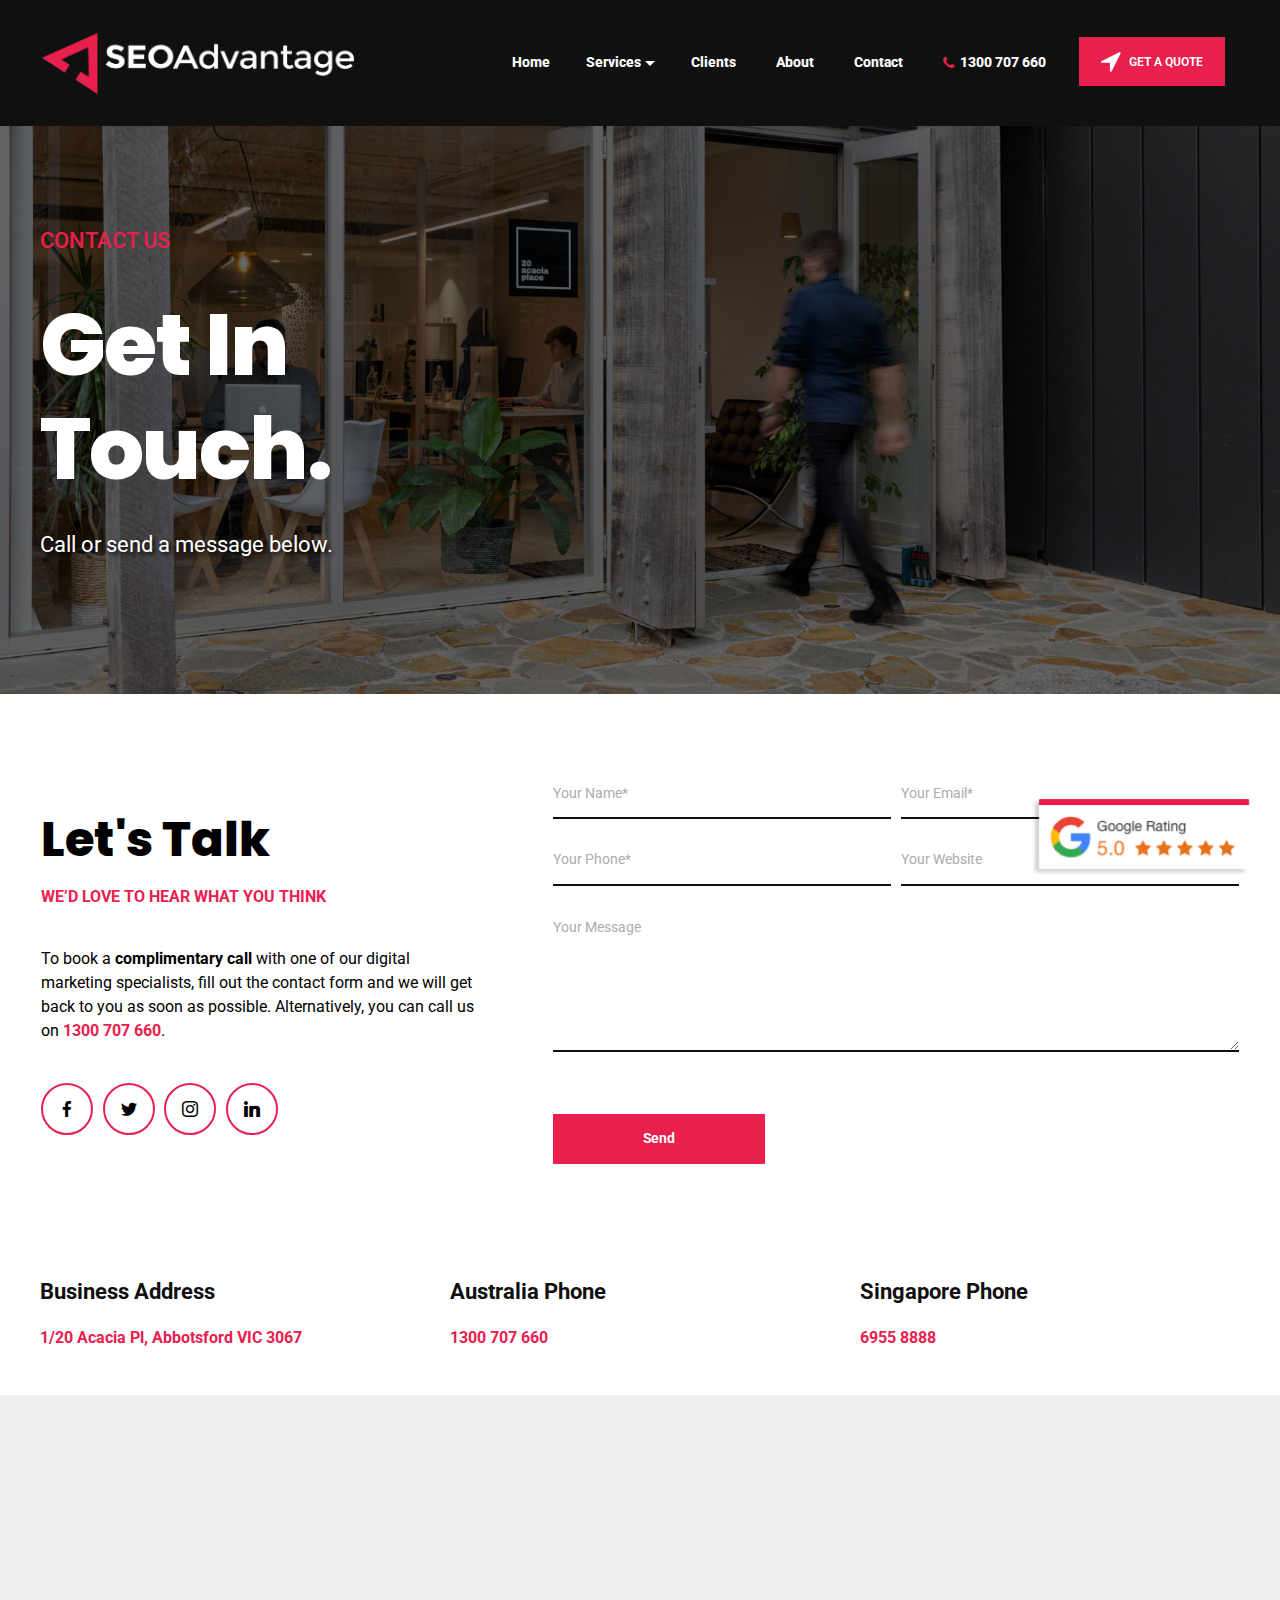
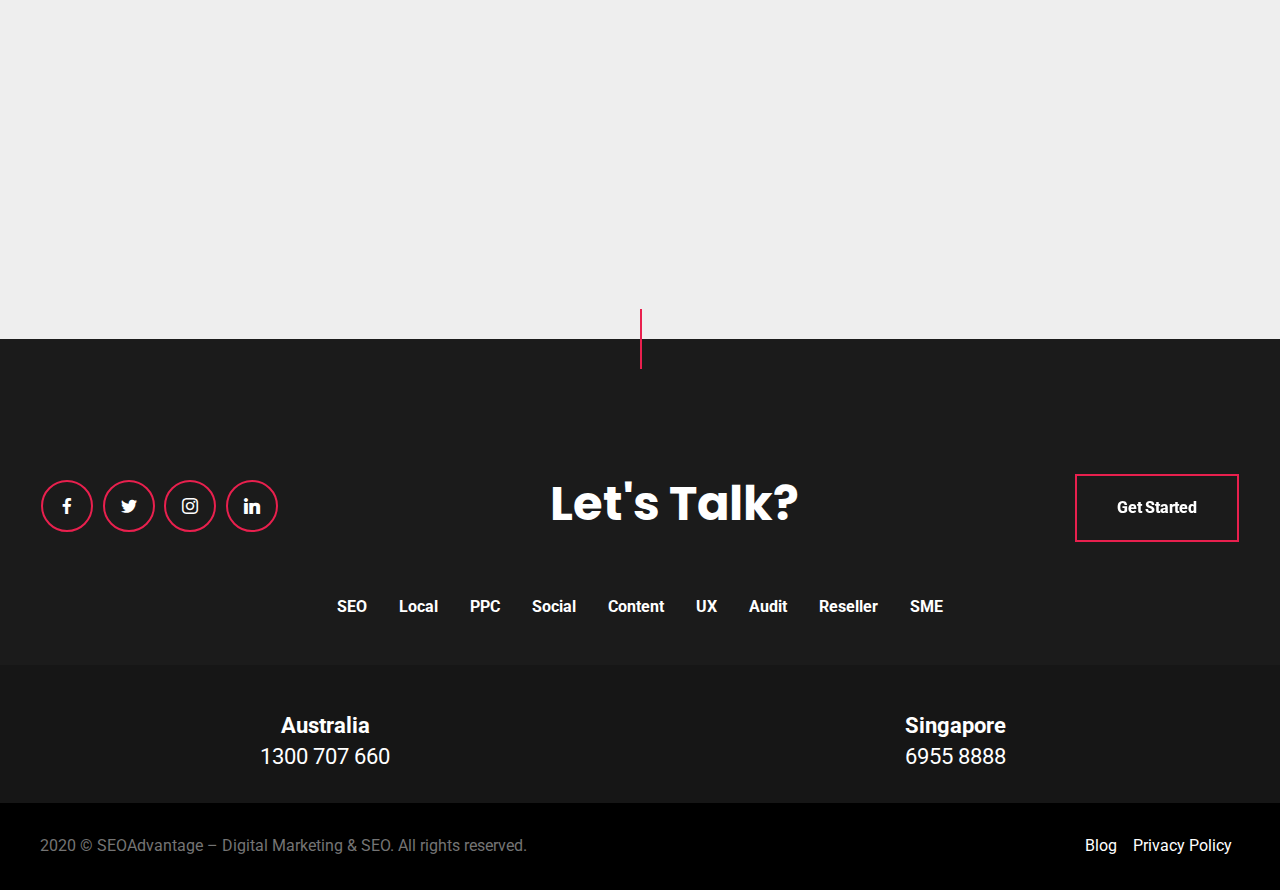
<file: contact-us.html>
<!DOCTYPE html>
<html  >
<head>
  
  <meta charset="UTF-8">
  <meta http-equiv="X-UA-Compatible" content="IE=edge">
  
  <meta name="viewport" content="width=device-width, initial-scale=1, minimum-scale=1">
  <link rel="shortcut icon" href="assets/images/seo-advantage-favicon-128x128.png" type="image/x-icon">
  <meta name="description" content="Get in touch with SEO Advantage: The #1 SEO services provider in Australia. Call 1300 707 660">
  
  
  <title>Contact Us - SEO Advantage</title>
  <link rel="stylesheet" href="assets/font-awesome/css/font-awesome.css">
  <link rel="stylesheet" href="assets/web/assets/mobirise-icons/mobirise-icons.css">
  <link rel="stylesheet" href="assets/tether/tether.min.css">
  <link rel="stylesheet" href="assets/bootstrap/css/bootstrap.min.css">
  <link rel="stylesheet" href="assets/bootstrap/css/bootstrap-grid.min.css">
  <link rel="stylesheet" href="assets/bootstrap/css/bootstrap-reboot.min.css">
  <link rel="stylesheet" href="assets/dropdown/css/style.css">
  <link rel="stylesheet" href="assets/formstyler/jquery.formstyler.css">
  <link rel="stylesheet" href="assets/formstyler/jquery.formstyler.theme.css">
  <link rel="stylesheet" href="assets/datepicker/jquery.datetimepicker.min.css">
  <link rel="stylesheet" href="assets/socicon/css/styles.css">
  <link rel="stylesheet" href="assets/recaptcha.css">
  <link rel="preload" as="style" href="assets/mobirise/css/mbr-additional.css"><link rel="stylesheet" href="assets/mobirise/css/mbr-additional.css" type="text/css">
  
  <script src="assets/web/assets/lazyload/lazyload.js"></script>

  <META NAME="ROBOTS" CONTENT="NOINDEX, NOFOLLOW">
</head>
<body>

<!-- Analytics -->
<!-- Google Tag Manager -->
<script>(function(w,d,s,l,i){w[l]=w[l]||[];w[l].push({'gtm.start':
new Date().getTime(),event:'gtm.js'});var f=d.getElementsByTagName(s)[0],
j=d.createElement(s),dl=l!='dataLayer'?'&l='+l:'';j.async=true;j.src=
'https://www.googletagmanager.com/gtm.js?id='+i+dl;f.parentNode.insertBefore(j,f);
})(window,document,'script','dataLayer','GTM-TWWW6D2');</script>
<!-- End Google Tag Manager -->
<!-- /Analytics -->


  <section class="menu cid-rYJO0HFPq2" once="menu" id="menu1-ap">

    


    <nav class="navbar navbar-dropdown navbar-fixed-top navbar-expand-lg">
      <div class="container">
        <div class="navbar-brand">
            <span class="navbar-logo">
              <a href="https://www.seoadvantage.com.au/">
                  <img src="assets/images/seo-advantage-logo-small-642x125.png" alt="" title="" style="height: 3.8rem;">
              </a>
            </span>
            
        </div>
        <button class="navbar-toggler" type="button" data-toggle="collapse" data-target="#navbarSupportedContent" aria-controls="navbarNavAltMarkup" aria-expanded="false" aria-label="Toggle navigation">
            <div class="hamburger">
              <span></span>
              <span></span>
              <span></span>
              <span></span>
            </div>
        </button>
        <div class="collapse navbar-collapse" id="navbarSupportedContent">
            <ul class="navbar-nav nav-dropdown" data-app-modern-menu="true"><li class="nav-item">
                <a class="nav-link link text-white display-4" href="https://www.seoadvantage.com.au/">
                Home</a>
              </li>
              <li class="nav-item dropdown"><a class="nav-link link    dropdown-toggle text-white display-4" href="#" aria-expanded="false" data-toggle="dropdown-submenu">Services</a><div class="dropdown-menu"><a class="dropdown-item text-white display-4" href="/search-engine-optimisation" aria-expanded="false">SEO</a><a class="dropdown-item text-white display-4" href="/local-seo" aria-expanded="false">Local</a><a class="dropdown-item text-white display-4" href="/google-ads-ppc" aria-expanded="false">PPC</a><a class="dropdown-item text-white display-4" href="/social-media-advertising" aria-expanded="false">Social</a><a class="dropdown-item text-white display-4" href="/copywriting-content" aria-expanded="false">Content</a><a class="dropdown-item text-white display-4" href="/ux-conversion-optimisation" aria-expanded="false">UX</a><a class="dropdown-item text-white display-4" href="/seo-audit" aria-expanded="false">Audit</a><a class="dropdown-item text-white display-4" href="/seo-reseller" aria-expanded="false">Reseller</a><a class="dropdown-item text-white display-4" href="/small-business-seo" aria-expanded="false">SME</a><a class="dropdown-item text-white display-4" href="/google-analytics-setup" aria-expanded="false">Analytics</a></div></li>
              <li class="nav-item"><a class="nav-link link text-white display-4" href="/case-studies" aria-expanded="false">Clients</a></li>

              <li class="nav-item">
                  <a class="nav-link link text-white display-4" href="/about-us">About</a>
              </li><li class="nav-item"><a class="nav-link link text-white display-4" href="/contact-us">
                      Contact</a></li><li class="nav-item"><a class="nav-link link text-white display-4" href="tel:1300707660"><i class="fa fa-phone" areia-hidden="true" style="color:#e9204f;"></i>&nbsp; 1300 707 660</a></li> <div class="mbr-section-btn align-left" id="mobile-hide"><a class="btn btn-danger-outline display-4" href="/contact-us" style="padding-top:10px; padding-bottom:10px; font-align:center; margin-top:5px; background-color:#E9204E !important;"><span class="fa fa-location-arrow mbr-iconfont mbr-iconfont-btn" style="font-size: 25px; color: rgb(255, 255, 255); padding-left: 0px; background-color:#e91f4e !important;"></span>GET A QUOTE</a></div></ul>
            
        </div>
      </div>
    </nav>
</section>

<section class="cid-s4H9aZNbNP" id="header5-cn">

    

    <div class="mbr-overlay" style="opacity: 0.6; background-color: rgb(0, 0, 0);"></div>
    <div class="container align-left">
      <div class="row">
        <div class="mbr-white col-md-12 col-lg-12">
          <h3 class="mbr-section-subtitle mbr-semibold align-left mbr-light mbr-fonts-style display-5">CONTACT US</h3>
          <h1 class="mbr-section-title mbr-semibold mbr-fonts-style align-left display-1" style="line-height:120%">Get In<br>Touch.<br></h1>
          <p class="mbr-text mbr-fonts-style new-text-shadow display-5">Call or send a message below.<br></p>
          
        </div>
      </div>
    </div>
    
</section>

<section class="form cid-s5rOKrtuwK" id="contacts1-g8">
    
    
    <div class="container">
        <div class="row">
            <div class="col-md-12 col-lg-5">
                <div class="media-content">
                    <h1 class="mbr-section-title align-left mbr-bold mbr-white  mbr-fonts-style display-2">Let's Talk</h1>
                    <h3 class="mbr-section-subtitle mbr-bold align-left mbr-fonts-style display-7">WE’D LOVE TO HEAR WHAT YOU THINK</h3>
                    <div class="mbr-section-text mbr-black">
                        <p class="mbr-text align-left mbr-fonts-style display-7">To book a <strong>complimentary call</strong> with one of our digital marketing specialists, fill out the contact form and we will get back to you as soon as possible. Alternatively, you can call us on <a href="tel:1300707660"><strong>1300 707 660</strong></a>.</p>
                    </div>
                    <div class="social-list">
                      <a href="https://www.facebook.com/seoadvantageco" target="_blank" rel="nofollow">
                        <span class="mbr-iconfont mbr-iconfont-social socicon-facebook socicon"></span>
                      </a>
                      <a href="https://twitter.com/seoadvantageco" target="_blank" rel="nofollow">
                        <span class="mbr-iconfont mbr-iconfont-social socicon-twitter socicon"></span>
                      </a>
                      <a href="https://www.instagram.com/seoadvantageco/" target="_blank" rel="nofollow">
                        <span class="mbr-iconfont mbr-iconfont-social socicon-instagram socicon"></span>
                      </a>
                      <a href="https://www.linkedin.com/company/seoadvantage" target="_blank" rel="nofollow">
                        <span class="mbr-iconfont mbr-iconfont-social socicon-linkedin socicon"></span>
                      </a>
                      <a href="https://www.behance.net/Mobirise" target="_blank" rel="nofollow">
                        
                      </a>
                  </div>
                </div>
            </div>

            
            <div class="col-lg-7 col-md-12 mx-auto mbr-form" data-form-type="formoid">
<!--Formbuilder Form-->
<form action="https://mobirise.com/" method="POST" class="mbr-form form-with-styler" data-form-title="Contact Form"><input type="hidden" name="g-recaptcha-response" data-form-captcha="true" value="6LeTxqsZAAAAABUCot3D9kq4A4T071jTln6MlwNO"><input type="hidden" name="email" data-form-email="true" value="FRK0xNEh7j5c5FJLq/PL6TYPW11vd2DXOS2LH0IflARVmMGXZ5GmEKT4KqGD5RBlQb8rINuVscbOrmmOIwhj7/TO4bIAj5fgoo+0zPdRR9iB2+o6ilPG1i6JHNFhC7nw.uw7PnzEsdDpEWcBGzuCxR8TzeKBSwTDZCKzSh2FVLnhvFTv2jzUZlcGh4NYJgNV8Xa0VeyH1a1vgg3B1BXaLaTTxa6kpwDyA6v4scCGkm03qKhMCFZtXttuS5v0ZVVfW.oxxLPsnxaLHpbA2W4MPYuq/LFIp4XBgrtYJJlVids4Aj3xHqq2pFvyDVRBk5F+hz5Y+my3rPcsZxCWeHnHQjNQDEGtH2iOdskAi7KtV7uXK0zVA9H+3Ui9uZPl8LjRAe">
<div class="form-row">
<div hidden="hidden" data-form-alert="" class="alert alert-success col-12">Thanks for your message! We'll be in touch shortly.</div>
<div hidden="hidden" data-form-alert-danger="" class="alert alert-danger col-12">Oops...! some problem!</div>
</div>
<div class="dragArea form-row">
<div class="col-lg-12 col-md-12 col-sm-12 form-group">
<div class="form-row">
<div class="col">
<input type="text" name="Your Name" placeholder="Your Name*" data-form-field="Your Name" class="form-control text-multiple" value="" id="Your Name-contacts1-g8">
</div>
<div class="col">
<input type="text" name="Your Email" placeholder="Your Email*" data-form-field="Your Email" class="form-control text-multiple" value="" id="Your Email-contacts1-g8">
</div>
</div>
</div>
<div class="col-lg-6 col-md-12 col-sm-12 form-group" data-for="Your Phone">
<input type="text" name="Your Phone" placeholder="Your Phone*" data-form-field="yourSubject" required="required" class="form-control display-7" value="" id="Your Phone-contacts1-g8">
</div>
<div data-for="Your Website" class="col-lg-6 col-md-12 col-sm-12 form-group">
<input type="text" name="Your Website" placeholder="Your Website" data-form-field="yourWebsite" class="form-control display-7" value="" id="Your Website-contacts1-g8">
</div>
<div data-for="Your Message" class="col-lg-12 col-md-12 col-sm-12 form-group">
<textarea name="Your Message" placeholder="Your Message" data-form-field="yourMessage" class="form-control display-7" id="Your Message-contacts1-g8"></textarea>
</div>
<div class="col-lg-12 form-btn">
<button type="submit" class="btn btn-danger display-4">Send</button>
</div>
</div>
</form><!--Formbuilder Form-->
</div>
        </div>
    </div>
</section>

<section class="mbr-section article content12 cid-rYJVQqaGu1" id="content2-b8">

    

    <div class="container">
        <div class="row justify-content-center">
            <div class="card col-sm-12 col-md-6 col-lg-4">
                
                <h3 class="mbr-fonts-style mbr-title mbr-bold display-5">Business Address</h3>
                <div class="mbr-text mbr-fonts-style display-7"><a href="https://goo.gl/maps/75zBm5FThdyLWvBYA"><strong>1/20 Acacia Pl, Abbotsford VIC 3067</strong></a></div>
            </div>

            <div class="card col-sm-12 col-md-6 col-lg-4">
                
                <h3 class="mbr-fonts-style mbr-title mbr-bold display-5">Australia Phone</h3>
                <div class="mbr-text mbr-fonts-style display-7"><a href="tel:1300707660"><strong>1300 707 660</strong></a></div>
            </div>

            <div class="card col-sm-12 col-md-6 col-lg-4">
                
                <h3 class="mbr-fonts-style mbr-title mbr-bold display-5">Singapore Phone</h3>
                <div class="mbr-text mbr-fonts-style display-7"><a href="tel:6955 8888"><strong>6955 8888</strong></a></div>
            </div>
        </div>
    </div>
</section>

<section class="map1 cid-rYJU4k1ArV" id="map1-b7">

    

    <div class="google-map"><iframe frameborder="0" style="border:0" src="https://www.google.com/maps/embed/v1/place?key=AIzaSyCy9r70T3NYf3PhvVflTo0_zdif2_IoIYs&amp;q=place_id:Ei4xLzIwIEFjYWNpYSBQbCwgQWJib3RzZm9yZCBWSUMgMzA2NywgQXVzdHJhbGlhIh0aGwoWChQKEgm_0LLTUkLWahGQQdXk9bGQPhIBMQ" allowfullscreen=""></iframe></div>
</section>

<section class="vertical-line cid-s5TRtAsFn3" id="contacts2-hx">

    

    

    <div class="container">
        <div class="row justify-content-center">
            <div class="block-wrapper col-md-12 col-lg-12">
                <div class="social-list">
                    
                        <a href="https://www.facebook.com/seoadvantageco" target="_blank" rel="nofollow"><span class="mbr-iconfont mbr-iconfont-social socicon-facebook socicon"></span></a>
                    
                    <a href="https://twitter.com/seoadvantageco" target="_blank" rel="nofollow">
                        <span class="mbr-iconfont mbr-iconfont-social socicon-twitter socicon"></span>
                    </a>
                    <a href="https://www.instagram.com/seoadvantageco/" target="_blank" rel="nofollow">
                        <span class="mbr-iconfont mbr-iconfont-social socicon-instagram socicon"></span>
                    </a>
                    <a href="https://www.linkedin.com/company/seoadvantage" target="_blank" rel="nofollow">
                        <span class="mbr-iconfont mbr-iconfont-social socicon-linkedin socicon"></span>
                    </a>
                    <a href="#" target="_blank" rel="nofollow">
                        
                    </a>
                </div>
                <h2 class="mbr-section-title mbr-fonts-style display-2">
                    Let's Talk?</h2>
                <div class="mbr-section-btn align-left"><a class="btn  btn-danger-outline display-7" href="/contact-us">Get Started </a></div>
            </div>
        </div>
    </div>
</section>

<section class="mbr-section info3 cid-s5TRu33Lgl" id="info3-hy">

    

    
    <div class="container">
        <div class="row">
            <div class="col-lg-12 align-center">
              
              
              <p class="mbr-text mbr-fonts-style display-7"></p><p><strong><a href="/search-engine-optimisation" class="text-white"><b>SEO</b></a>&nbsp;&nbsp;&nbsp;&nbsp;&nbsp;&nbsp;&nbsp;&nbsp;<a href="/local-seo" class="text-white"><b>Local</b></a>&nbsp;&nbsp;&nbsp;&nbsp;&nbsp;&nbsp;&nbsp;&nbsp;<a href="/google-ads-ppc" class="text-white"><b>PPC</b></a>&nbsp;&nbsp;&nbsp;&nbsp;&nbsp;&nbsp;&nbsp;&nbsp;<b><a href="/social-media-advertising" class="text-white"><b>Social</b></a>&nbsp;</b>&nbsp; &nbsp; &nbsp; &nbsp;</strong><a href="/copywriting-content" class="text-white"><strong>Content</strong></a><strong>&nbsp; &nbsp; &nbsp; &nbsp;&nbsp;</strong><a href="/ux-conversion-optimisation" class="text-white"><strong>UX</strong></a><strong>&nbsp;&nbsp;&nbsp;&nbsp;&nbsp;&nbsp;&nbsp;&nbsp;<b><a href="/seo-audit" class="text-white"><b>Audit</b></a>&nbsp; &nbsp; &nbsp; &nbsp;&nbsp;</b><a href="/seo-reseller" class="text-white"><b>Reseller</b></a></strong> &nbsp; &nbsp; &nbsp; &nbsp;<a href="/small-business-seo" class="text-white"><strong>SME</strong></a></p><p></p>
            </div>
        </div>
    </div>
</section>

<section class="features1 cid-rYJO0TmyQb" id="content3-b3">

    

    
    <div class="container">
        <div class="row">
            <div class="card col-12 col-md-6">
              <div class="card-box">
                <a href="#" class="text-white mbr-bold"></a><h4 class="card-title align-center  mbr-fonts-style display-5"><a href="#" class="text-white mbr-bold"></a><a href="tel:1300707660" class="text-white"><strong>Australia</strong></a><br><span class="mbr-regular"><a href="tel:1300707660" class="text-white">1300 707 660</a></span></h4></div>
            </div>

            <div class="card col-12 col-md-6">
                <div class="card-box">
                  <a href="#" class="text-white mbr-bold"></a><h4 class="card-title align-center  mbr-fonts-style display-5"><a href="#" class="text-white mbr-bold"></a><a href="tel:69558888" class="text-white"><strong>Singapore</strong></a><br><span class="mbr-regular"><a href="tel:69558888" class="text-white">6955 8888</a></span></h4></div>
            </div>
            

            

        </div>

    </div>

</section>

<section once="footers" class="cid-rYJO0U0wua" id="footer1-b4">

    

    

    <div class="container">
      <div class="row">
        <div class="media-container-row mbr-white col-lg-12">
          <div class="row-copirayt col-sm-12 col-md-12 col-lg-6">
            <p class="mbr-text mb-0 mbr-fonts-style mbr-white align-left display-7">2020 © SEOAdvantage – Digital Marketing &amp; SEO. All rights reserved.</p>
          </div>
            <div class="row-links col-md-12 col-lg-6">
              <ul class="foot-menu">
                
                
                
                
                
              <li class="foot-menu-item mbr-fonts-style display-7"><p><a href="/blog" class="text-white">Blog</a></p></li><li class="foot-menu-item mbr-fonts-style display-7"><p><a href="/privacy-policy" class="text-white">Privacy Policy</a></p></li></ul>
            </div>
        </div>
    </div>
  </div>
</section>

<section class="_customHTML desktopbutton1 cid-s7wkbrS9vL" id="design-block-jf">
 
  
     
  <div class="sticky-container">
		<ul class="sticky">

                        			<li>
				<a href="/reviews"><img width="217" height="77" title="" alt="" src="assets/images/seo-advantage-google-review.png"></a>
				<p></p>
			</li>
            
            			
            			
            			
			
			
			
            
          			

		</ul>
	</div>
  
              
      

  

 <div style="padding:1rem; background-color:#c1c1c1;" class="hidden">
   <div class="align-center">
              <h10> <br><br><br><br><br><br><br><br>.<br><br><svg id="svg" version="1.1" xmlns="http://www.w3.org/2000/svg" xmlns:xlink="http://www.w3.org/1999/xlink" width="150" viewBox="0, 0, 400,383.33333333333337"><g id="svgg"><path id="path0" d="M37.210 6.152 C 35.603 6.521,34.673 7.586,34.092 9.720 C 33.330 12.516,33.825 95.736,34.612 97.241 C 35.870 99.644,28.382 99.467,134.420 99.600 C 199.138 99.681,231.925 99.852,232.882 100.115 C 235.440 100.816,235.350 101.661,230.295 124.449 C 224.368 151.170,212.070 208.952,209.422 222.521 C 207.800 230.833,207.905 232.790,209.971 232.790 C 211.891 232.790,209.325 235.910,254.122 179.099 C 277.812 149.054,289.953 133.596,295.689 126.174 C 297.890 123.327,306.521 112.368,314.870 101.822 C 367.957 34.759,386.363 11.054,386.765 9.224 C 387.073 7.820,386.446 6.596,385.169 6.111 C 383.972 5.656,39.193 5.697,37.210 6.152 M382.917 8.569 C 384.519 9.741,380.855 14.580,323.489 87.057 C 313.389 99.818,299.260 117.766,292.092 126.942 C 279.051 143.636,265.977 160.258,245.456 186.236 C 239.439 193.853,229.856 206.001,224.162 213.231 C 210.292 230.840,210.188 230.897,212.490 219.587 C 217.028 197.295,227.371 148.754,232.598 125.216 C 237.896 101.359,238.065 99.524,235.099 97.991 C 234.120 97.484,228.193 97.405,188.034 97.358 C 75.294 97.227,37.576 96.911,36.978 96.092 C 36.161 94.974,36.161 10.490,36.978 9.373 C 37.513 8.642,38.883 8.626,116.843 8.435 C 301.952 7.984,382.171 8.024,382.917 8.569 M81.622 108.821 C 107.636 108.875,150.091 108.875,175.966 108.821 C 201.840 108.766,180.556 108.722,128.667 108.722 C 76.779 108.722,55.608 108.766,81.622 108.821 M177.885 157.718 C 177.182 158.404,174.020 162.244,170.860 166.251 C 167.700 170.259,164.939 173.732,164.724 173.970 C 164.509 174.207,161.918 177.468,158.965 181.217 C 156.012 184.965,150.834 191.512,147.459 195.767 C 144.084 200.021,139.856 205.359,138.063 207.629 C 129.342 218.668,112.627 239.779,108.533 244.926 C 107.162 246.650,103.624 251.125,100.671 254.870 C 97.718 258.615,93.156 264.369,90.533 267.657 C 87.910 270.944,79.126 282.263,71.012 292.809 C 62.899 303.356,50.820 318.802,44.170 327.133 C 28.112 347.253,23.297 353.336,21.093 356.284 C 20.566 356.990,18.921 359.133,17.439 361.046 C 6.762 374.827,3.520 379.694,4.240 380.859 C 4.652 381.526,352.012 381.883,353.760 381.218 L 354.749 380.843 354.547 336.442 C 354.330 288.424,354.421 291.066,352.956 290.282 C 351.831 289.680,309.260 289.563,226.846 289.934 C 183.386 290.130,157.086 289.826,155.238 289.106 C 153.350 288.370,153.375 288.079,156.655 272.483 C 157.410 268.897,158.183 265.187,158.374 264.238 C 159.208 260.094,161.885 247.419,162.221 246.021 C 162.651 244.231,164.430 235.954,166.258 227.229 C 166.966 223.854,167.895 219.453,168.324 217.450 C 168.753 215.446,169.619 211.390,170.249 208.437 C 170.879 205.484,171.843 200.997,172.391 198.466 C 172.938 195.935,173.542 193.087,173.734 192.138 C 173.925 191.189,174.694 187.478,175.444 183.893 C 181.253 156.107,181.424 154.270,177.885 157.718 M334.899 284.838 C 335.479 284.926,336.429 284.926,337.009 284.838 C 337.589 284.751,337.114 284.679,335.954 284.679 C 334.794 284.679,334.319 284.751,334.899 284.838 " stroke="none" fill="#b3b3b3" fill-rule="evenodd"></path><path id="path1" d="M116.843 8.435 C 38.883 8.626,37.513 8.642,36.978 9.373 C 36.161 10.490,36.161 94.974,36.978 96.092 C 37.576 96.911,75.294 97.227,188.034 97.358 C 228.193 97.405,234.120 97.484,235.099 97.991 C 238.065 99.524,237.896 101.359,232.598 125.216 C 227.371 148.754,217.028 197.295,212.490 219.587 C 210.188 230.897,210.292 230.840,224.162 213.231 C 229.856 206.001,239.439 193.853,245.456 186.236 C 265.977 160.258,279.051 143.636,292.092 126.942 C 299.260 117.766,313.389 99.818,323.489 87.057 C 380.855 14.580,384.519 9.741,382.917 8.569 C 382.171 8.024,301.952 7.984,116.843 8.435 " stroke="none" fill="#4c4c4c" fill-rule="evenodd"></path><path id="path2" d="M24.582 1.208 C 24.285 2.061,24.165 16.987,24.175 52.119 C 24.189 104.381,24.198 104.667,25.856 107.198 C 27.312 109.419,21.600 109.300,126.819 109.300 C 187.817 109.300,223.202 109.435,223.202 109.666 C 223.202 109.868,221.385 118.791,219.165 129.496 C 216.944 140.200,215.208 149.171,215.308 149.431 C 215.408 149.690,215.358 149.957,215.197 150.023 C 214.865 150.160,213.651 155.819,204.600 199.407 C 201.952 212.158,199.872 222.815,199.977 223.088 C 200.082 223.362,199.980 223.586,199.752 223.586 C 199.516 223.586,199.414 223.996,199.516 224.531 C 199.615 225.051,199.582 225.526,199.442 225.586 C 199.151 225.710,198.557 228.337,196.119 240.268 C 195.171 244.909,194.060 250.029,193.650 251.646 C 191.455 260.308,193.965 264.453,200.009 262.145 C 201.966 261.398,201.889 261.486,213.429 246.788 C 220.801 237.399,226.824 229.751,236.050 218.064 C 240.748 212.113,252.094 197.659,269.799 175.072 C 275.255 168.111,284.303 156.570,289.907 149.425 C 295.511 142.279,303.979 131.474,308.725 125.414 C 321.361 109.277,325.827 103.583,336.629 89.833 C 342.331 82.576,346.237 77.280,346.078 77.022 C 345.919 76.764,345.976 76.688,346.216 76.836 C 346.447 76.979,347.760 75.626,349.227 73.732 C 350.658 71.885,353.101 68.781,354.656 66.833 C 356.329 64.739,357.370 63.109,357.206 62.843 C 357.041 62.576,357.094 62.496,357.336 62.646 C 357.872 62.977,368.666 49.199,368.315 48.632 C 368.164 48.388,368.223 48.310,368.450 48.451 C 368.674 48.589,373.706 42.505,379.897 34.608 C 385.973 26.858,392.261 18.965,393.871 17.066 C 395.480 15.168,397.517 12.693,398.398 11.567 L 400.000 9.519 400.000 4.759 L 400.000 0.000 212.502 0.000 L 25.003 0.000 24.582 1.208 M385.169 6.111 C 386.446 6.596,387.073 7.820,386.765 9.224 C 386.363 11.054,367.957 34.759,314.870 101.822 C 306.521 112.368,297.890 123.327,295.689 126.174 C 289.953 133.596,277.812 149.054,254.122 179.099 C 209.325 235.910,211.891 232.790,209.971 232.790 C 207.905 232.790,207.800 230.833,209.422 222.521 C 212.070 208.952,224.368 151.170,230.295 124.449 C 235.350 101.661,235.440 100.816,232.882 100.115 C 231.925 99.852,199.138 99.681,134.420 99.600 C 28.382 99.467,35.870 99.644,34.612 97.241 C 33.825 95.736,33.330 12.516,34.092 9.720 C 34.673 7.586,35.603 6.521,37.210 6.152 C 39.193 5.697,383.972 5.656,385.169 6.111 M175.966 108.821 C 150.091 108.875,107.636 108.875,81.622 108.821 C 55.608 108.766,76.779 108.722,128.667 108.722 C 180.556 108.722,201.840 108.766,175.966 108.821 M180.735 144.991 C 179.413 145.394,178.766 146.116,171.634 155.164 C 166.035 162.266,160.321 169.481,152.304 179.573 C 148.329 184.577,145.792 188.088,145.958 188.357 C 146.118 188.615,146.070 188.703,145.844 188.563 C 145.295 188.224,144.060 189.684,144.413 190.256 C 144.585 190.533,144.541 190.624,144.307 190.478 C 143.770 190.147,136.792 198.920,137.142 199.485 C 137.301 199.742,137.247 199.823,137.013 199.678 C 136.474 199.345,127.972 210.042,128.323 210.610 C 128.476 210.857,128.426 210.944,128.208 210.810 C 127.996 210.679,125.945 212.939,123.650 215.832 C 121.355 218.726,116.830 224.412,113.595 228.469 C 110.061 232.902,107.824 236.025,107.991 236.295 C 108.151 236.554,108.103 236.641,107.877 236.502 C 107.327 236.162,106.092 237.623,106.445 238.194 C 106.613 238.465,106.574 238.562,106.354 238.426 C 106.145 238.297,104.765 239.694,103.288 241.531 C 96.608 249.837,76.645 275.196,70.771 282.838 C 67.204 287.478,62.325 293.824,59.929 296.939 C 57.436 300.180,55.688 302.790,55.842 303.039 C 55.996 303.289,55.941 303.369,55.712 303.227 C 55.170 302.893,54.322 303.975,54.676 304.549 C 54.843 304.818,54.798 304.908,54.569 304.766 C 54.020 304.427,52.785 305.888,53.138 306.459 C 53.307 306.733,53.266 306.827,53.039 306.686 C 52.524 306.368,45.925 314.778,46.261 315.323 C 46.416 315.573,46.348 315.638,46.095 315.482 C 45.595 315.173,22.023 344.549,22.104 345.380 C 22.133 345.675,22.027 345.837,21.868 345.738 C 21.392 345.444,20.226 346.987,20.539 347.494 C 20.712 347.773,20.668 347.862,20.431 347.716 C 20.071 347.493,14.984 353.821,7.143 364.244 C 5.466 366.473,4.298 368.371,4.451 368.618 C 4.610 368.875,4.551 368.949,4.308 368.799 C 4.071 368.653,3.080 369.715,1.982 371.294 L 0.069 374.044 0.025 378.776 L -0.020 383.509 180.335 383.509 L 360.690 383.509 360.580 337.776 C 360.460 288.005,360.498 288.865,358.312 286.446 C 355.732 283.591,359.250 283.754,301.092 283.791 C 272.531 283.809,249.028 283.908,248.862 284.010 C 247.895 284.608,161.482 283.949,160.872 283.340 C 160.729 283.196,161.071 280.888,161.632 278.211 C 162.193 275.534,162.558 273.098,162.443 272.798 C 162.327 272.497,162.365 272.333,162.526 272.433 C 162.687 272.532,163.297 270.255,163.881 267.371 C 164.465 264.488,167.099 252.044,169.734 239.719 C 172.369 227.393,174.442 217.093,174.340 216.829 C 174.239 216.565,174.296 216.294,174.468 216.228 C 174.932 216.048,176.895 206.412,176.573 205.891 C 176.400 205.611,176.462 205.545,176.738 205.716 C 177.004 205.880,177.181 205.740,177.181 205.367 C 177.181 205.025,178.123 200.312,179.274 194.894 C 183.691 174.105,185.667 164.276,185.737 162.744 C 185.777 161.869,185.963 161.247,186.149 161.360 C 186.336 161.474,186.409 161.024,186.312 160.361 C 186.214 159.699,186.256 159.156,186.405 159.156 C 186.650 159.156,187.185 156.010,187.710 151.486 C 188.291 146.478,185.225 143.623,180.735 144.991 M180.249 158.438 C 180.249 160.249,178.966 167.046,175.444 183.893 C 174.694 187.478,173.925 191.189,173.734 192.138 C 173.542 193.087,172.938 195.935,172.391 198.466 C 171.843 200.997,170.879 205.484,170.249 208.437 C 169.619 211.390,168.753 215.446,168.324 217.450 C 167.895 219.453,166.966 223.854,166.258 227.229 C 164.430 235.954,162.651 244.231,162.221 246.021 C 161.885 247.419,159.208 260.094,158.374 264.238 C 158.183 265.187,157.410 268.897,156.655 272.483 C 153.375 288.079,153.350 288.370,155.238 289.106 C 157.086 289.826,183.386 290.130,226.846 289.934 C 309.260 289.563,351.831 289.680,352.956 290.282 C 354.421 291.066,354.330 288.424,354.547 336.442 L 354.749 380.843 353.760 381.218 C 352.012 381.883,4.652 381.526,4.240 380.859 C 3.520 379.694,6.762 374.827,17.439 361.046 C 18.921 359.133,20.566 356.990,21.093 356.284 C 23.297 353.336,28.112 347.253,44.170 327.133 C 50.820 318.802,62.899 303.356,71.012 292.809 C 79.126 282.263,87.910 270.944,90.533 267.657 C 93.156 264.369,97.718 258.615,100.671 254.870 C 103.624 251.125,107.162 246.650,108.533 244.926 C 112.627 239.779,129.342 218.668,138.063 207.629 C 139.856 205.359,144.084 200.021,147.459 195.767 C 150.834 191.512,156.012 184.965,158.965 181.217 C 161.918 177.468,164.509 174.207,164.724 173.970 C 164.939 173.732,167.700 170.259,170.860 166.251 C 179.198 155.678,180.249 154.803,180.249 158.438 M337.009 284.838 C 336.429 284.926,335.479 284.926,334.899 284.838 C 334.319 284.751,334.794 284.679,335.954 284.679 C 337.114 284.679,337.589 284.751,337.009 284.838" stroke="none" fill="#fafafa" fill-rule="evenodd"></path></g></svg><br><br><br></h10>
				
    </div></div>
</section>

<section class="_customHTML mobilebutton1 cid-s7wkc5sGKi" id="design-block-jg">
 
  
     
  <div class="whatapp">
		<link rel="stylesheet" href="https://maxcdn.bootstrapcdn.com/font-awesome/4.5.0/css/font-awesome.min.css">
<a class="float" target="_blank" href="tel:1300707660">
<i class="fa fa-phone my-float"></i>
</a>
	</div>
  



 <div style="padding:1rem; background-color:#c1c1c1;" class="hidden">
   <div class="align-center">
       <h10>
          <br>
           <br><br><br><br><br><br><br>

<svg id="svg" version="1.1" xmlns="http://www.w3.org/2000/svg" xmlns:xlink="http://www.w3.org/1999/xlink" width="150" viewBox="0, 0, 400,383.33333333333337">
<g id="svgg">
<path id="path0" d="M37.210 6.152 C 35.603 6.521,34.673 7.586,34.092 9.720 C 33.330 12.516,33.825 95.736,34.612 97.241 C 35.870 99.644,28.382 99.467,134.420 99.600 C 199.138 99.681,231.925 99.852,232.882 100.115 C 235.440 100.816,235.350 101.661,230.295 124.449 C 224.368 151.170,212.070 208.952,209.422 222.521 C 207.800 230.833,207.905 232.790,209.971 232.790 C 211.891 232.790,209.325 235.910,254.122 179.099 C 277.812 149.054,289.953 133.596,295.689 126.174 C 297.890 123.327,306.521 112.368,314.870 101.822 C 367.957 34.759,386.363 11.054,386.765 9.224 C 387.073 7.820,386.446 6.596,385.169 6.111 C 383.972 5.656,39.193 5.697,37.210 6.152 M382.917 8.569 C 384.519 9.741,380.855 14.580,323.489 87.057 C 313.389 99.818,299.260 117.766,292.092 126.942 C 279.051 143.636,265.977 160.258,245.456 186.236 C 239.439 193.853,229.856 206.001,224.162 213.231 C 210.292 230.840,210.188 230.897,212.490 219.587 C 217.028 197.295,227.371 148.754,232.598 125.216 C 237.896 101.359,238.065 99.524,235.099 97.991 C 234.120 97.484,228.193 97.405,188.034 97.358 C 75.294 97.227,37.576 96.911,36.978 96.092 C 36.161 94.974,36.161 10.490,36.978 9.373 C 37.513 8.642,38.883 8.626,116.843 8.435 C 301.952 7.984,382.171 8.024,382.917 8.569 M81.622 108.821 C 107.636 108.875,150.091 108.875,175.966 108.821 C 201.840 108.766,180.556 108.722,128.667 108.722 C 76.779 108.722,55.608 108.766,81.622 108.821 M177.885 157.718 C 177.182 158.404,174.020 162.244,170.860 166.251 C 167.700 170.259,164.939 173.732,164.724 173.970 C 164.509 174.207,161.918 177.468,158.965 181.217 C 156.012 184.965,150.834 191.512,147.459 195.767 C 144.084 200.021,139.856 205.359,138.063 207.629 C 129.342 218.668,112.627 239.779,108.533 244.926 C 107.162 246.650,103.624 251.125,100.671 254.870 C 97.718 258.615,93.156 264.369,90.533 267.657 C 87.910 270.944,79.126 282.263,71.012 292.809 C 62.899 303.356,50.820 318.802,44.170 327.133 C 28.112 347.253,23.297 353.336,21.093 356.284 C 20.566 356.990,18.921 359.133,17.439 361.046 C 6.762 374.827,3.520 379.694,4.240 380.859 C 4.652 381.526,352.012 381.883,353.760 381.218 L 354.749 380.843 354.547 336.442 C 354.330 288.424,354.421 291.066,352.956 290.282 C 351.831 289.680,309.260 289.563,226.846 289.934 C 183.386 290.130,157.086 289.826,155.238 289.106 C 153.350 288.370,153.375 288.079,156.655 272.483 C 157.410 268.897,158.183 265.187,158.374 264.238 C 159.208 260.094,161.885 247.419,162.221 246.021 C 162.651 244.231,164.430 235.954,166.258 227.229 C 166.966 223.854,167.895 219.453,168.324 217.450 C 168.753 215.446,169.619 211.390,170.249 208.437 C 170.879 205.484,171.843 200.997,172.391 198.466 C 172.938 195.935,173.542 193.087,173.734 192.138 C 173.925 191.189,174.694 187.478,175.444 183.893 C 181.253 156.107,181.424 154.270,177.885 157.718 M334.899 284.838 C 335.479 284.926,336.429 284.926,337.009 284.838 C 337.589 284.751,337.114 284.679,335.954 284.679 C 334.794 284.679,334.319 284.751,334.899 284.838 " stroke="none" fill="#b3b3b3" fill-rule="evenodd">
</path>
<path id="path1" d="M116.843 8.435 C 38.883 8.626,37.513 8.642,36.978 9.373 C 36.161 10.490,36.161 94.974,36.978 96.092 C 37.576 96.911,75.294 97.227,188.034 97.358 C 228.193 97.405,234.120 97.484,235.099 97.991 C 238.065 99.524,237.896 101.359,232.598 125.216 C 227.371 148.754,217.028 197.295,212.490 219.587 C 210.188 230.897,210.292 230.840,224.162 213.231 C 229.856 206.001,239.439 193.853,245.456 186.236 C 265.977 160.258,279.051 143.636,292.092 126.942 C 299.260 117.766,313.389 99.818,323.489 87.057 C 380.855 14.580,384.519 9.741,382.917 8.569 C 382.171 8.024,301.952 7.984,116.843 8.435 " stroke="none" fill="#4c4c4c" fill-rule="evenodd">
</path>
<path id="path2" d="M24.582 1.208 C 24.285 2.061,24.165 16.987,24.175 52.119 C 24.189 104.381,24.198 104.667,25.856 107.198 C 27.312 109.419,21.600 109.300,126.819 109.300 C 187.817 109.300,223.202 109.435,223.202 109.666 C 223.202 109.868,221.385 118.791,219.165 129.496 C 216.944 140.200,215.208 149.171,215.308 149.431 C 215.408 149.690,215.358 149.957,215.197 150.023 C 214.865 150.160,213.651 155.819,204.600 199.407 C 201.952 212.158,199.872 222.815,199.977 223.088 C 200.082 223.362,199.980 223.586,199.752 223.586 C 199.516 223.586,199.414 223.996,199.516 224.531 C 199.615 225.051,199.582 225.526,199.442 225.586 C 199.151 225.710,198.557 228.337,196.119 240.268 C 195.171 244.909,194.060 250.029,193.650 251.646 C 191.455 260.308,193.965 264.453,200.009 262.145 C 201.966 261.398,201.889 261.486,213.429 246.788 C 220.801 237.399,226.824 229.751,236.050 218.064 C 240.748 212.113,252.094 197.659,269.799 175.072 C 275.255 168.111,284.303 156.570,289.907 149.425 C 295.511 142.279,303.979 131.474,308.725 125.414 C 321.361 109.277,325.827 103.583,336.629 89.833 C 342.331 82.576,346.237 77.280,346.078 77.022 C 345.919 76.764,345.976 76.688,346.216 76.836 C 346.447 76.979,347.760 75.626,349.227 73.732 C 350.658 71.885,353.101 68.781,354.656 66.833 C 356.329 64.739,357.370 63.109,357.206 62.843 C 357.041 62.576,357.094 62.496,357.336 62.646 C 357.872 62.977,368.666 49.199,368.315 48.632 C 368.164 48.388,368.223 48.310,368.450 48.451 C 368.674 48.589,373.706 42.505,379.897 34.608 C 385.973 26.858,392.261 18.965,393.871 17.066 C 395.480 15.168,397.517 12.693,398.398 11.567 L 400.000 9.519 400.000 4.759 L 400.000 0.000 212.502 0.000 L 25.003 0.000 24.582 1.208 M385.169 6.111 C 386.446 6.596,387.073 7.820,386.765 9.224 C 386.363 11.054,367.957 34.759,314.870 101.822 C 306.521 112.368,297.890 123.327,295.689 126.174 C 289.953 133.596,277.812 149.054,254.122 179.099 C 209.325 235.910,211.891 232.790,209.971 232.790 C 207.905 232.790,207.800 230.833,209.422 222.521 C 212.070 208.952,224.368 151.170,230.295 124.449 C 235.350 101.661,235.440 100.816,232.882 100.115 C 231.925 99.852,199.138 99.681,134.420 99.600 C 28.382 99.467,35.870 99.644,34.612 97.241 C 33.825 95.736,33.330 12.516,34.092 9.720 C 34.673 7.586,35.603 6.521,37.210 6.152 C 39.193 5.697,383.972 5.656,385.169 6.111 M175.966 108.821 C 150.091 108.875,107.636 108.875,81.622 108.821 C 55.608 108.766,76.779 108.722,128.667 108.722 C 180.556 108.722,201.840 108.766,175.966 108.821 M180.735 144.991 C 179.413 145.394,178.766 146.116,171.634 155.164 C 166.035 162.266,160.321 169.481,152.304 179.573 C 148.329 184.577,145.792 188.088,145.958 188.357 C 146.118 188.615,146.070 188.703,145.844 188.563 C 145.295 188.224,144.060 189.684,144.413 190.256 C 144.585 190.533,144.541 190.624,144.307 190.478 C 143.770 190.147,136.792 198.920,137.142 199.485 C 137.301 199.742,137.247 199.823,137.013 199.678 C 136.474 199.345,127.972 210.042,128.323 210.610 C 128.476 210.857,128.426 210.944,128.208 210.810 C 127.996 210.679,125.945 212.939,123.650 215.832 C 121.355 218.726,116.830 224.412,113.595 228.469 C 110.061 232.902,107.824 236.025,107.991 236.295 C 108.151 236.554,108.103 236.641,107.877 236.502 C 107.327 236.162,106.092 237.623,106.445 238.194 C 106.613 238.465,106.574 238.562,106.354 238.426 C 106.145 238.297,104.765 239.694,103.288 241.531 C 96.608 249.837,76.645 275.196,70.771 282.838 C 67.204 287.478,62.325 293.824,59.929 296.939 C 57.436 300.180,55.688 302.790,55.842 303.039 C 55.996 303.289,55.941 303.369,55.712 303.227 C 55.170 302.893,54.322 303.975,54.676 304.549 C 54.843 304.818,54.798 304.908,54.569 304.766 C 54.020 304.427,52.785 305.888,53.138 306.459 C 53.307 306.733,53.266 306.827,53.039 306.686 C 52.524 306.368,45.925 314.778,46.261 315.323 C 46.416 315.573,46.348 315.638,46.095 315.482 C 45.595 315.173,22.023 344.549,22.104 345.380 C 22.133 345.675,22.027 345.837,21.868 345.738 C 21.392 345.444,20.226 346.987,20.539 347.494 C 20.712 347.773,20.668 347.862,20.431 347.716 C 20.071 347.493,14.984 353.821,7.143 364.244 C 5.466 366.473,4.298 368.371,4.451 368.618 C 4.610 368.875,4.551 368.949,4.308 368.799 C 4.071 368.653,3.080 369.715,1.982 371.294 L 0.069 374.044 0.025 378.776 L -0.020 383.509 180.335 383.509 L 360.690 383.509 360.580 337.776 C 360.460 288.005,360.498 288.865,358.312 286.446 C 355.732 283.591,359.250 283.754,301.092 283.791 C 272.531 283.809,249.028 283.908,248.862 284.010 C 247.895 284.608,161.482 283.949,160.872 283.340 C 160.729 283.196,161.071 280.888,161.632 278.211 C 162.193 275.534,162.558 273.098,162.443 272.798 C 162.327 272.497,162.365 272.333,162.526 272.433 C 162.687 272.532,163.297 270.255,163.881 267.371 C 164.465 264.488,167.099 252.044,169.734 239.719 C 172.369 227.393,174.442 217.093,174.340 216.829 C 174.239 216.565,174.296 216.294,174.468 216.228 C 174.932 216.048,176.895 206.412,176.573 205.891 C 176.400 205.611,176.462 205.545,176.738 205.716 C 177.004 205.880,177.181 205.740,177.181 205.367 C 177.181 205.025,178.123 200.312,179.274 194.894 C 183.691 174.105,185.667 164.276,185.737 162.744 C 185.777 161.869,185.963 161.247,186.149 161.360 C 186.336 161.474,186.409 161.024,186.312 160.361 C 186.214 159.699,186.256 159.156,186.405 159.156 C 186.650 159.156,187.185 156.010,187.710 151.486 C 188.291 146.478,185.225 143.623,180.735 144.991 M180.249 158.438 C 180.249 160.249,178.966 167.046,175.444 183.893 C 174.694 187.478,173.925 191.189,173.734 192.138 C 173.542 193.087,172.938 195.935,172.391 198.466 C 171.843 200.997,170.879 205.484,170.249 208.437 C 169.619 211.390,168.753 215.446,168.324 217.450 C 167.895 219.453,166.966 223.854,166.258 227.229 C 164.430 235.954,162.651 244.231,162.221 246.021 C 161.885 247.419,159.208 260.094,158.374 264.238 C 158.183 265.187,157.410 268.897,156.655 272.483 C 153.375 288.079,153.350 288.370,155.238 289.106 C 157.086 289.826,183.386 290.130,226.846 289.934 C 309.260 289.563,351.831 289.680,352.956 290.282 C 354.421 291.066,354.330 288.424,354.547 336.442 L 354.749 380.843 353.760 381.218 C 352.012 381.883,4.652 381.526,4.240 380.859 C 3.520 379.694,6.762 374.827,17.439 361.046 C 18.921 359.133,20.566 356.990,21.093 356.284 C 23.297 353.336,28.112 347.253,44.170 327.133 C 50.820 318.802,62.899 303.356,71.012 292.809 C 79.126 282.263,87.910 270.944,90.533 267.657 C 93.156 264.369,97.718 258.615,100.671 254.870 C 103.624 251.125,107.162 246.650,108.533 244.926 C 112.627 239.779,129.342 218.668,138.063 207.629 C 139.856 205.359,144.084 200.021,147.459 195.767 C 150.834 191.512,156.012 184.965,158.965 181.217 C 161.918 177.468,164.509 174.207,164.724 173.970 C 164.939 173.732,167.700 170.259,170.860 166.251 C 179.198 155.678,180.249 154.803,180.249 158.438 M337.009 284.838 C 336.429 284.926,335.479 284.926,334.899 284.838 C 334.319 284.751,334.794 284.679,335.954 284.679 C 337.114 284.679,337.589 284.751,337.009 284.838" stroke="none" fill="#fafafa" fill-rule="evenodd">
</path>
    </g>
           </svg>
           <br><br><br>
       </h10>				
    </div>
  </div>  
</section>


  <script src="assets/web/assets/jquery/jquery.min.js"></script>
  <script src="assets/popper/popper.min.js"></script>
  <script src="assets/tether/tether.min.js"></script>
  <script src="assets/bootstrap/js/bootstrap.min.js"></script>
  <script src="assets/dropdown/js/nav-dropdown.js"></script>
  <script src="assets/dropdown/js/navbar-dropdown.js"></script>
  <script src="assets/touchswipe/jquery.touch-swipe.min.js"></script>
  <script src="assets/formstyler/jquery.formstyler.js"></script>
  <script src="assets/formstyler/jquery.formstyler.min.js"></script>
  <script src="assets/datepicker/jquery.datetimepicker.full.js"></script>
  <script src="assets/sociallikes/social-likes.js"></script>
  <script src="assets/smoothscroll/smooth-scroll.js"></script>
  <script src="assets/theme/js/script.js"></script>
  <script src="assets/formoid.min.js"></script>
  
  
</body>
</html>
</file>
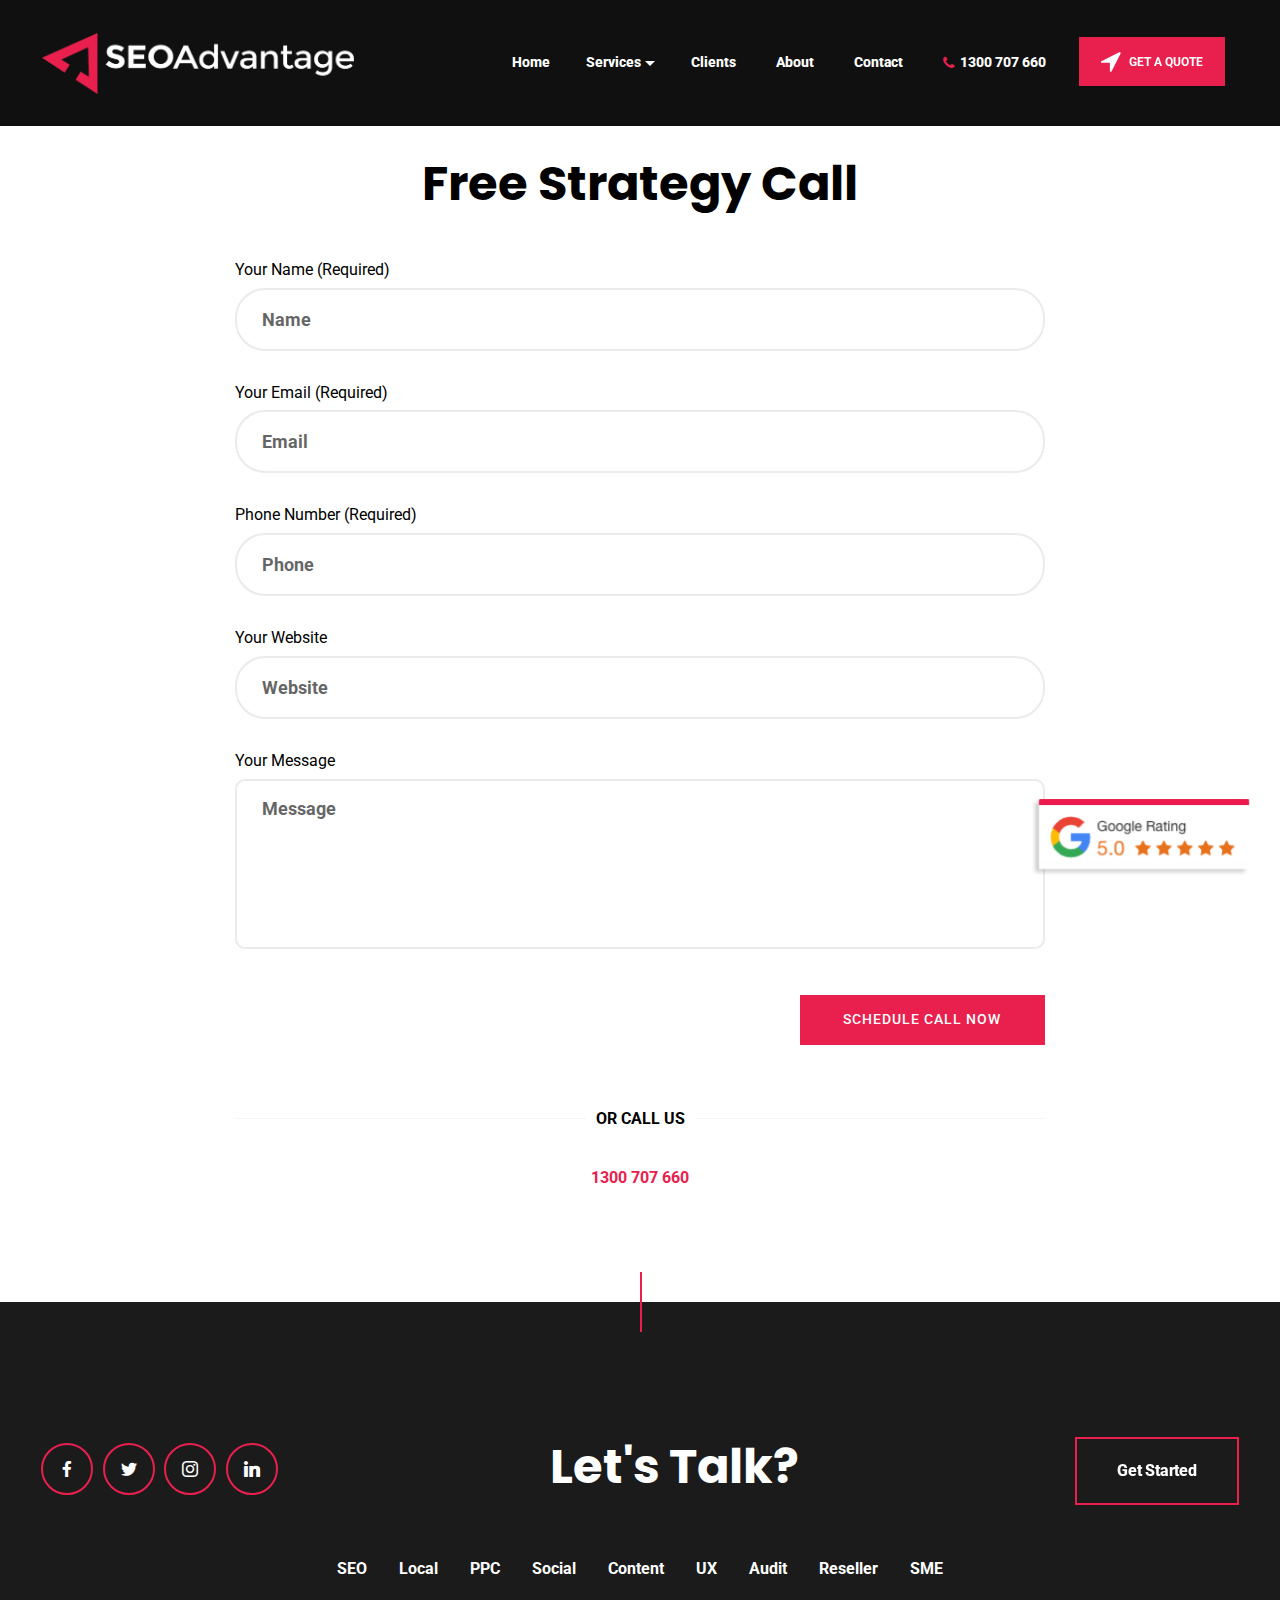
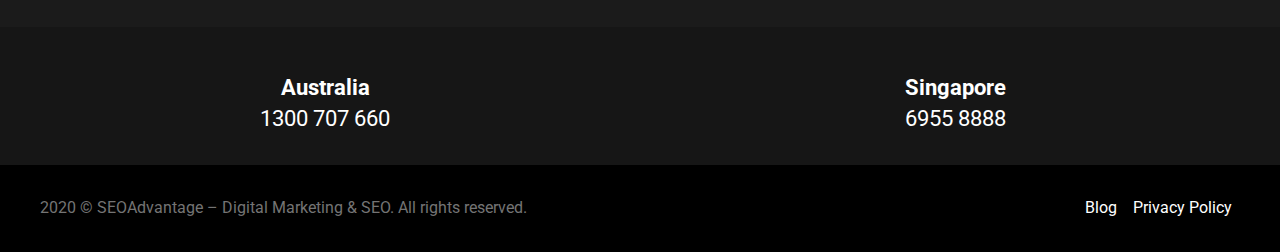
<file: strategy-call.html>
<!DOCTYPE html>
<html  >
<head>
  
  <meta charset="UTF-8">
  <meta http-equiv="X-UA-Compatible" content="IE=edge">
  
  <meta name="viewport" content="width=device-width, initial-scale=1, minimum-scale=1">
  <link rel="shortcut icon" href="assets/images/seo-advantage-favicon-128x128.png" type="image/x-icon">
  <meta name="description" content="Book a free digital marketing or SEO strategy call with one of our friendly marketing specialists. Or call us on 1300 707 660">
  
  
  <title>Free Strategy Call - SEO Advantage</title>
  <link rel="stylesheet" href="assets/font-awesome/css/font-awesome.css">
  <link rel="stylesheet" href="assets/web/assets/mobirise-icons/mobirise-icons.css">
  <link rel="stylesheet" href="assets/tether/tether.min.css">
  <link rel="stylesheet" href="assets/bootstrap/css/bootstrap.min.css">
  <link rel="stylesheet" href="assets/bootstrap/css/bootstrap-grid.min.css">
  <link rel="stylesheet" href="assets/bootstrap/css/bootstrap-reboot.min.css">
  <link rel="stylesheet" href="assets/dropdown/css/style.css">
  <link rel="stylesheet" href="assets/formstyler/jquery.formstyler.css">
  <link rel="stylesheet" href="assets/formstyler/jquery.formstyler.theme.css">
  <link rel="stylesheet" href="assets/datepicker/jquery.datetimepicker.min.css">
  <link rel="stylesheet" href="assets/socicon/css/styles.css">
  <link rel="stylesheet" href="assets/recaptcha.css">
  <link rel="preload" as="style" href="assets/mobirise/css/mbr-additional.css"><link rel="stylesheet" href="assets/mobirise/css/mbr-additional.css" type="text/css">
  
  <script src="assets/web/assets/lazyload/lazyload.js"></script>

  <META NAME="ROBOTS" CONTENT="NOINDEX, NOFOLLOW">
</head>
<body>

<!-- Analytics -->
<!-- Google Tag Manager -->
<script>(function(w,d,s,l,i){w[l]=w[l]||[];w[l].push({'gtm.start':
new Date().getTime(),event:'gtm.js'});var f=d.getElementsByTagName(s)[0],
j=d.createElement(s),dl=l!='dataLayer'?'&l='+l:'';j.async=true;j.src=
'https://www.googletagmanager.com/gtm.js?id='+i+dl;f.parentNode.insertBefore(j,f);
})(window,document,'script','dataLayer','GTM-TWWW6D2');</script>
<!-- End Google Tag Manager -->
<!-- /Analytics -->


  <section class="menu cid-rYgADlXKkj" once="menu" id="menu1-5x">

    


    <nav class="navbar navbar-dropdown navbar-fixed-top navbar-expand-lg">
      <div class="container">
        <div class="navbar-brand">
            <span class="navbar-logo">
              <a href="https://www.seoadvantage.com.au/">
                  <img src="assets/images/seo-advantage-logo-small-642x125.png" alt="" title="" style="height: 3.8rem;">
              </a>
            </span>
            
        </div>
        <button class="navbar-toggler" type="button" data-toggle="collapse" data-target="#navbarSupportedContent" aria-controls="navbarNavAltMarkup" aria-expanded="false" aria-label="Toggle navigation">
            <div class="hamburger">
              <span></span>
              <span></span>
              <span></span>
              <span></span>
            </div>
        </button>
        <div class="collapse navbar-collapse" id="navbarSupportedContent">
            <ul class="navbar-nav nav-dropdown" data-app-modern-menu="true"><li class="nav-item">
                <a class="nav-link link text-white display-4" href="https://www.seoadvantage.com.au/">
                Home</a>
              </li>
              <li class="nav-item dropdown"><a class="nav-link link    dropdown-toggle text-white display-4" href="#" aria-expanded="false" data-toggle="dropdown-submenu">Services</a><div class="dropdown-menu"><a class="dropdown-item text-white display-4" href="/search-engine-optimisation" aria-expanded="false">SEO</a><a class="dropdown-item text-white display-4" href="/local-seo" aria-expanded="false">Local</a><a class="dropdown-item text-white display-4" href="/google-ads-ppc" aria-expanded="false">PPC</a><a class="dropdown-item text-white display-4" href="/social-media-advertising" aria-expanded="false">Social</a><a class="dropdown-item text-white display-4" href="/copywriting-content" aria-expanded="false">Content</a><a class="dropdown-item text-white display-4" href="/ux-conversion-optimisation" aria-expanded="false">UX</a><a class="dropdown-item text-white display-4" href="/seo-audit" aria-expanded="false">Audit</a><a class="dropdown-item text-white display-4" href="/seo-reseller" aria-expanded="false">Reseller</a><a class="dropdown-item text-white display-4" href="/small-business-seo" aria-expanded="false">SME</a><a class="dropdown-item text-white display-4" href="/google-analytics-setup" aria-expanded="false">Analytics</a></div></li>
              <li class="nav-item"><a class="nav-link link text-white display-4" href="/case-studies" aria-expanded="false">Clients</a></li>

              <li class="nav-item">
                  <a class="nav-link link text-white display-4" href="/about-us">About</a>
              </li><li class="nav-item"><a class="nav-link link text-white display-4" href="/contact-us">
                      Contact</a></li><li class="nav-item"><a class="nav-link link text-white display-4" href="tel:1300707660"><i class="fa fa-phone" areia-hidden="true" style="color:#e9204f;"></i>&nbsp; 1300 707 660</a></li> <div class="mbr-section-btn align-left" id="mobile-hide"><a class="btn btn-danger-outline display-4" href="/contact-us" style="padding-top:10px; padding-bottom:10px; font-align:center; margin-top:5px; background-color:#E9204E !important;"><span class="fa fa-location-arrow mbr-iconfont mbr-iconfont-btn" style="font-size: 25px; color: rgb(255, 255, 255); padding-left: 0px; background-color:#e91f4e !important;"></span>GET A QUOTE</a></div></ul>
            
        </div>
      </div>
    </nav>
</section>

<section class="contacts1 cid-rYgNfrdgTA" id="contacts1-6j">

    

    

    <div class="container">
        <div class="row justify-content-center text-center">
            <div class="col-xl-8 col-lg-10 text-white">
                <h2 class="mbr-section-title mbr-bold mbr-fonts-style display-2">Free Strategy Call</h2>
            <div class="subscribe__form text-left">
                    <div class="d-flex" data-form-type="formoid">
<!--Formbuilder Form-->
<form action="https://mobirise.com/" method="POST" class="mbr-form form-with-styler" data-form-title="Free Strategy Call"><input type="hidden" name="g-recaptcha-response" data-form-captcha="true" value="6LeTxqsZAAAAABUCot3D9kq4A4T071jTln6MlwNO"><input type="hidden" name="email" data-form-email="true" value="TGrl4X3pI16BGkkdbQNPcTCBc+VRGI8dLNToWzqNIUsTnKBPyjIWxenQzJe4UwbSF/6y69L0zzmMR7z5SjAA0rNA60suW4BeD72lohWNgq4JYPMGRsarONSBTZFvihIG.GKEvdEXxl3Xlqj9stbxIRxo8IdIm7vjKdj4PRC6y+/hz1rX+oPK697T3U6kKpFSVkMsev17Sdj2H8HVo7WmjeA8mtTODsocCtafUA6MwrDZIN2pppnBjKByfSEhevUKf.UtK0NpIMVackIr5KVWBkWe7KpOXs8czlENYByyW6N/jsL2uYA3sIRHBfpvtSk18K1su6RqhHe0zlQBQi9qyIbnPWqzld70XblzEl6PuSTBM4B6J2bRlClU4LnAmt94N5">
<div class="row">
<div hidden="hidden" data-form-alert="" class="alert alert-success col-12">Thanks! We'll be in touch shortly.</div>
<div hidden="hidden" data-form-alert-danger="" class="alert alert-danger col-12"> </div>
</div>
<div class="dragArea row">
<div class="col-lg-12 col-md-12 col-sm-12 form-group" data-for="Name">
<label for="Name-contacts1-6j" class="form-control-label mbr-fonts-style display-7">Your Name (Required)</label>
<input type="text" name="Name" placeholder="Name" data-form-field="Name" required="required" class="form-control display-7" value="" id="Name-contacts1-6j">
</div>
<div class="col-lg-12 col-md-12 col-sm-12 form-group " data-for="Email">
<label for="Email-contacts1-6j" class="form-control-label mbr-fonts-style display-7">Your Email (Required)</label>
<input type="email" name="Email" placeholder="Email" data-form-field="Email" required="required" class="form-control display-7" value="" id="Email-contacts1-6j">
</div>
<div data-for="Phone" class="col-lg-12 col-md-12 col-sm-12 form-group">
<label for="Phone-contacts1-6j" class="form-control-label mbr-fonts-style display-7">Phone Number (Required)</label>
<input type="text" name="Phone" placeholder="Phone" data-form-field="text" class="form-control display-7" required="required" value="" id="Phone-contacts1-6j">
</div>
<div data-for="Website" class="col-lg-12 col-md-12 col-sm-12 form-group">
<label for="Website-contacts1-6j" class="form-control-label mbr-fonts-style display-7">Your Website</label>
<input type="url" name="Website" placeholder="Website" data-form-field="Website" class="form-control display-7" pattern="https://.*" value="" id="Website-contacts1-6j">
</div>
<div data-for="Message" class="col-lg-12 col-md-12 col-sm-12 form-group">
<label for="Message-contacts1-6j" class="form-control-label mbr-fonts-style display-7">Your Message</label>
<textarea name="Message" placeholder="Message" data-form-field="Message" class="form-control display-7" id="Message-contacts1-6j"></textarea>
</div>
<div class="col-lg-12 col-md-12 col-sm-12 text-right input-group-btn">
<button type="submit" class="btn btn-md btn-danger display-4">SCHEDULE CALL NOW</button>
</div>
</div>
</form><!--Formbuilder Form-->
</div>
                </div>
                <div class="info__bottom text-white">
                    <div class="text">
                        <p class="mbr-text ls2fw500 mbr-fonts-style display-7"><strong>OR CALL US</strong></p>
                    </div>
                    <p class="tel mbr-fonts-style display-7"><a href="tel:1300707660"><strong>1300 707 660</strong></a></p>
                </div>
            </div>
       </div>
    </div>
</section>

<section class="vertical-line cid-s5TPp1x6oo" id="contacts2-hf">

    

    

    <div class="container">
        <div class="row justify-content-center">
            <div class="block-wrapper col-md-12 col-lg-12">
                <div class="social-list">
                    
                        <a href="https://www.facebook.com/seoadvantageco" target="_blank" rel="nofollow"><span class="mbr-iconfont mbr-iconfont-social socicon-facebook socicon"></span></a>
                    
                    <a href="https://twitter.com/seoadvantageco" target="_blank" rel="nofollow">
                        <span class="mbr-iconfont mbr-iconfont-social socicon-twitter socicon"></span>
                    </a>
                    <a href="https://www.instagram.com/seoadvantageco/" target="_blank" rel="nofollow">
                        <span class="mbr-iconfont mbr-iconfont-social socicon-instagram socicon"></span>
                    </a>
                    <a href="https://www.linkedin.com/company/seoadvantage" target="_blank" rel="nofollow">
                        <span class="mbr-iconfont mbr-iconfont-social socicon-linkedin socicon"></span>
                    </a>
                    <a href="#" target="_blank" rel="nofollow">
                        
                    </a>
                </div>
                <h2 class="mbr-section-title mbr-fonts-style display-2">
                    Let's Talk?</h2>
                <div class="mbr-section-btn align-left"><a class="btn  btn-danger-outline display-7" href="/contact-us">Get Started </a></div>
            </div>
        </div>
    </div>
</section>

<section class="mbr-section info3 cid-s5TPpmzy76" id="info3-hg">

    

    
    <div class="container">
        <div class="row">
            <div class="col-lg-12 align-center">
              
              
              <p class="mbr-text mbr-fonts-style display-7"></p><p><strong><a href="/search-engine-optimisation" class="text-white"><b>SEO</b></a>&nbsp;&nbsp;&nbsp;&nbsp;&nbsp;&nbsp;&nbsp;&nbsp;<a href="/local-seo" class="text-white"><b>Local</b></a>&nbsp;&nbsp;&nbsp;&nbsp;&nbsp;&nbsp;&nbsp;&nbsp;<a href="/google-ads-ppc" class="text-white"><b>PPC</b></a>&nbsp;&nbsp;&nbsp;&nbsp;&nbsp;&nbsp;&nbsp;&nbsp;<b><a href="/social-media-advertising" class="text-white"><b>Social</b></a>&nbsp;</b>&nbsp; &nbsp; &nbsp; &nbsp;</strong><a href="/copywriting-content" class="text-white"><strong>Content</strong></a><strong>&nbsp; &nbsp; &nbsp; &nbsp;&nbsp;</strong><a href="/ux-conversion-optimisation" class="text-white"><strong>UX</strong></a><strong>&nbsp;&nbsp;&nbsp;&nbsp;&nbsp;&nbsp;&nbsp;&nbsp;<b><a href="/seo-audit" class="text-white"><b>Audit</b></a>&nbsp; &nbsp; &nbsp; &nbsp;&nbsp;</b><a href="/seo-reseller" class="text-white"><b>Reseller</b></a></strong> &nbsp; &nbsp; &nbsp; &nbsp;<a href="/small-business-seo" class="text-white"><strong>SME</strong></a></p><p></p>
            </div>
        </div>
    </div>
</section>

<section class="features1 cid-rYgADq3fKh" id="content3-63">

    

    
    <div class="container">
        <div class="row">
            <div class="card col-12 col-md-6">
              <div class="card-box">
                <a href="#" class="text-white mbr-bold"></a><h4 class="card-title align-center  mbr-fonts-style display-5"><a href="#" class="text-white mbr-bold"></a><a href="tel:1300707660" class="text-white"><strong>Australia</strong></a><br><span class="mbr-regular"><a href="tel:1300707660" class="text-white">1300 707 660</a></span></h4></div>
            </div>

            <div class="card col-12 col-md-6">
                <div class="card-box">
                  <a href="#" class="text-white mbr-bold"></a><h4 class="card-title align-center  mbr-fonts-style display-5"><a href="#" class="text-white mbr-bold"></a><a href="tel:69558888" class="text-white"><strong>Singapore</strong></a><br><span class="mbr-regular"><a href="tel:69558888" class="text-white">6955 8888</a></span></h4></div>
            </div>
            

            

        </div>

    </div>

</section>

<section once="footers" class="cid-rYgADqKdwp" id="footer1-64">

    

    

    <div class="container">
      <div class="row">
        <div class="media-container-row mbr-white col-lg-12">
          <div class="row-copirayt col-sm-12 col-md-12 col-lg-6">
            <p class="mbr-text mb-0 mbr-fonts-style mbr-white align-left display-7">2020 © SEOAdvantage – Digital Marketing &amp; SEO. All rights reserved.</p>
          </div>
            <div class="row-links col-md-12 col-lg-6">
              <ul class="foot-menu">
                
                
                
                
                
              <li class="foot-menu-item mbr-fonts-style display-7"><p><a href="/blog" class="text-white">Blog</a></p></li><li class="foot-menu-item mbr-fonts-style display-7"><p><a href="/privacy-policy" class="text-white">Privacy Policy</a></p></li></ul>
            </div>
        </div>
    </div>
  </div>
</section>

<section class="_customHTML desktopbutton1 cid-s7wjCf3G18" id="design-block-ix">
 
  
     
  <div class="sticky-container">
		<ul class="sticky">

                        			<li>
				<a href="/reviews"><img width="217" height="77" title="" alt="" src="assets/images/seo-advantage-google-review.png"></a>
				<p></p>
			</li>
            
            			
            			
            			
			
			
			
            
          			

		</ul>
	</div>
  
              
      

  

 <div style="padding:1rem; background-color:#c1c1c1;" class="hidden">
   <div class="align-center">
              <h10> <br><br><br><br><br><br><br><br>.<br><br><svg id="svg" version="1.1" xmlns="http://www.w3.org/2000/svg" xmlns:xlink="http://www.w3.org/1999/xlink" width="150" viewBox="0, 0, 400,383.33333333333337"><g id="svgg"><path id="path0" d="M37.210 6.152 C 35.603 6.521,34.673 7.586,34.092 9.720 C 33.330 12.516,33.825 95.736,34.612 97.241 C 35.870 99.644,28.382 99.467,134.420 99.600 C 199.138 99.681,231.925 99.852,232.882 100.115 C 235.440 100.816,235.350 101.661,230.295 124.449 C 224.368 151.170,212.070 208.952,209.422 222.521 C 207.800 230.833,207.905 232.790,209.971 232.790 C 211.891 232.790,209.325 235.910,254.122 179.099 C 277.812 149.054,289.953 133.596,295.689 126.174 C 297.890 123.327,306.521 112.368,314.870 101.822 C 367.957 34.759,386.363 11.054,386.765 9.224 C 387.073 7.820,386.446 6.596,385.169 6.111 C 383.972 5.656,39.193 5.697,37.210 6.152 M382.917 8.569 C 384.519 9.741,380.855 14.580,323.489 87.057 C 313.389 99.818,299.260 117.766,292.092 126.942 C 279.051 143.636,265.977 160.258,245.456 186.236 C 239.439 193.853,229.856 206.001,224.162 213.231 C 210.292 230.840,210.188 230.897,212.490 219.587 C 217.028 197.295,227.371 148.754,232.598 125.216 C 237.896 101.359,238.065 99.524,235.099 97.991 C 234.120 97.484,228.193 97.405,188.034 97.358 C 75.294 97.227,37.576 96.911,36.978 96.092 C 36.161 94.974,36.161 10.490,36.978 9.373 C 37.513 8.642,38.883 8.626,116.843 8.435 C 301.952 7.984,382.171 8.024,382.917 8.569 M81.622 108.821 C 107.636 108.875,150.091 108.875,175.966 108.821 C 201.840 108.766,180.556 108.722,128.667 108.722 C 76.779 108.722,55.608 108.766,81.622 108.821 M177.885 157.718 C 177.182 158.404,174.020 162.244,170.860 166.251 C 167.700 170.259,164.939 173.732,164.724 173.970 C 164.509 174.207,161.918 177.468,158.965 181.217 C 156.012 184.965,150.834 191.512,147.459 195.767 C 144.084 200.021,139.856 205.359,138.063 207.629 C 129.342 218.668,112.627 239.779,108.533 244.926 C 107.162 246.650,103.624 251.125,100.671 254.870 C 97.718 258.615,93.156 264.369,90.533 267.657 C 87.910 270.944,79.126 282.263,71.012 292.809 C 62.899 303.356,50.820 318.802,44.170 327.133 C 28.112 347.253,23.297 353.336,21.093 356.284 C 20.566 356.990,18.921 359.133,17.439 361.046 C 6.762 374.827,3.520 379.694,4.240 380.859 C 4.652 381.526,352.012 381.883,353.760 381.218 L 354.749 380.843 354.547 336.442 C 354.330 288.424,354.421 291.066,352.956 290.282 C 351.831 289.680,309.260 289.563,226.846 289.934 C 183.386 290.130,157.086 289.826,155.238 289.106 C 153.350 288.370,153.375 288.079,156.655 272.483 C 157.410 268.897,158.183 265.187,158.374 264.238 C 159.208 260.094,161.885 247.419,162.221 246.021 C 162.651 244.231,164.430 235.954,166.258 227.229 C 166.966 223.854,167.895 219.453,168.324 217.450 C 168.753 215.446,169.619 211.390,170.249 208.437 C 170.879 205.484,171.843 200.997,172.391 198.466 C 172.938 195.935,173.542 193.087,173.734 192.138 C 173.925 191.189,174.694 187.478,175.444 183.893 C 181.253 156.107,181.424 154.270,177.885 157.718 M334.899 284.838 C 335.479 284.926,336.429 284.926,337.009 284.838 C 337.589 284.751,337.114 284.679,335.954 284.679 C 334.794 284.679,334.319 284.751,334.899 284.838 " stroke="none" fill="#b3b3b3" fill-rule="evenodd"></path><path id="path1" d="M116.843 8.435 C 38.883 8.626,37.513 8.642,36.978 9.373 C 36.161 10.490,36.161 94.974,36.978 96.092 C 37.576 96.911,75.294 97.227,188.034 97.358 C 228.193 97.405,234.120 97.484,235.099 97.991 C 238.065 99.524,237.896 101.359,232.598 125.216 C 227.371 148.754,217.028 197.295,212.490 219.587 C 210.188 230.897,210.292 230.840,224.162 213.231 C 229.856 206.001,239.439 193.853,245.456 186.236 C 265.977 160.258,279.051 143.636,292.092 126.942 C 299.260 117.766,313.389 99.818,323.489 87.057 C 380.855 14.580,384.519 9.741,382.917 8.569 C 382.171 8.024,301.952 7.984,116.843 8.435 " stroke="none" fill="#4c4c4c" fill-rule="evenodd"></path><path id="path2" d="M24.582 1.208 C 24.285 2.061,24.165 16.987,24.175 52.119 C 24.189 104.381,24.198 104.667,25.856 107.198 C 27.312 109.419,21.600 109.300,126.819 109.300 C 187.817 109.300,223.202 109.435,223.202 109.666 C 223.202 109.868,221.385 118.791,219.165 129.496 C 216.944 140.200,215.208 149.171,215.308 149.431 C 215.408 149.690,215.358 149.957,215.197 150.023 C 214.865 150.160,213.651 155.819,204.600 199.407 C 201.952 212.158,199.872 222.815,199.977 223.088 C 200.082 223.362,199.980 223.586,199.752 223.586 C 199.516 223.586,199.414 223.996,199.516 224.531 C 199.615 225.051,199.582 225.526,199.442 225.586 C 199.151 225.710,198.557 228.337,196.119 240.268 C 195.171 244.909,194.060 250.029,193.650 251.646 C 191.455 260.308,193.965 264.453,200.009 262.145 C 201.966 261.398,201.889 261.486,213.429 246.788 C 220.801 237.399,226.824 229.751,236.050 218.064 C 240.748 212.113,252.094 197.659,269.799 175.072 C 275.255 168.111,284.303 156.570,289.907 149.425 C 295.511 142.279,303.979 131.474,308.725 125.414 C 321.361 109.277,325.827 103.583,336.629 89.833 C 342.331 82.576,346.237 77.280,346.078 77.022 C 345.919 76.764,345.976 76.688,346.216 76.836 C 346.447 76.979,347.760 75.626,349.227 73.732 C 350.658 71.885,353.101 68.781,354.656 66.833 C 356.329 64.739,357.370 63.109,357.206 62.843 C 357.041 62.576,357.094 62.496,357.336 62.646 C 357.872 62.977,368.666 49.199,368.315 48.632 C 368.164 48.388,368.223 48.310,368.450 48.451 C 368.674 48.589,373.706 42.505,379.897 34.608 C 385.973 26.858,392.261 18.965,393.871 17.066 C 395.480 15.168,397.517 12.693,398.398 11.567 L 400.000 9.519 400.000 4.759 L 400.000 0.000 212.502 0.000 L 25.003 0.000 24.582 1.208 M385.169 6.111 C 386.446 6.596,387.073 7.820,386.765 9.224 C 386.363 11.054,367.957 34.759,314.870 101.822 C 306.521 112.368,297.890 123.327,295.689 126.174 C 289.953 133.596,277.812 149.054,254.122 179.099 C 209.325 235.910,211.891 232.790,209.971 232.790 C 207.905 232.790,207.800 230.833,209.422 222.521 C 212.070 208.952,224.368 151.170,230.295 124.449 C 235.350 101.661,235.440 100.816,232.882 100.115 C 231.925 99.852,199.138 99.681,134.420 99.600 C 28.382 99.467,35.870 99.644,34.612 97.241 C 33.825 95.736,33.330 12.516,34.092 9.720 C 34.673 7.586,35.603 6.521,37.210 6.152 C 39.193 5.697,383.972 5.656,385.169 6.111 M175.966 108.821 C 150.091 108.875,107.636 108.875,81.622 108.821 C 55.608 108.766,76.779 108.722,128.667 108.722 C 180.556 108.722,201.840 108.766,175.966 108.821 M180.735 144.991 C 179.413 145.394,178.766 146.116,171.634 155.164 C 166.035 162.266,160.321 169.481,152.304 179.573 C 148.329 184.577,145.792 188.088,145.958 188.357 C 146.118 188.615,146.070 188.703,145.844 188.563 C 145.295 188.224,144.060 189.684,144.413 190.256 C 144.585 190.533,144.541 190.624,144.307 190.478 C 143.770 190.147,136.792 198.920,137.142 199.485 C 137.301 199.742,137.247 199.823,137.013 199.678 C 136.474 199.345,127.972 210.042,128.323 210.610 C 128.476 210.857,128.426 210.944,128.208 210.810 C 127.996 210.679,125.945 212.939,123.650 215.832 C 121.355 218.726,116.830 224.412,113.595 228.469 C 110.061 232.902,107.824 236.025,107.991 236.295 C 108.151 236.554,108.103 236.641,107.877 236.502 C 107.327 236.162,106.092 237.623,106.445 238.194 C 106.613 238.465,106.574 238.562,106.354 238.426 C 106.145 238.297,104.765 239.694,103.288 241.531 C 96.608 249.837,76.645 275.196,70.771 282.838 C 67.204 287.478,62.325 293.824,59.929 296.939 C 57.436 300.180,55.688 302.790,55.842 303.039 C 55.996 303.289,55.941 303.369,55.712 303.227 C 55.170 302.893,54.322 303.975,54.676 304.549 C 54.843 304.818,54.798 304.908,54.569 304.766 C 54.020 304.427,52.785 305.888,53.138 306.459 C 53.307 306.733,53.266 306.827,53.039 306.686 C 52.524 306.368,45.925 314.778,46.261 315.323 C 46.416 315.573,46.348 315.638,46.095 315.482 C 45.595 315.173,22.023 344.549,22.104 345.380 C 22.133 345.675,22.027 345.837,21.868 345.738 C 21.392 345.444,20.226 346.987,20.539 347.494 C 20.712 347.773,20.668 347.862,20.431 347.716 C 20.071 347.493,14.984 353.821,7.143 364.244 C 5.466 366.473,4.298 368.371,4.451 368.618 C 4.610 368.875,4.551 368.949,4.308 368.799 C 4.071 368.653,3.080 369.715,1.982 371.294 L 0.069 374.044 0.025 378.776 L -0.020 383.509 180.335 383.509 L 360.690 383.509 360.580 337.776 C 360.460 288.005,360.498 288.865,358.312 286.446 C 355.732 283.591,359.250 283.754,301.092 283.791 C 272.531 283.809,249.028 283.908,248.862 284.010 C 247.895 284.608,161.482 283.949,160.872 283.340 C 160.729 283.196,161.071 280.888,161.632 278.211 C 162.193 275.534,162.558 273.098,162.443 272.798 C 162.327 272.497,162.365 272.333,162.526 272.433 C 162.687 272.532,163.297 270.255,163.881 267.371 C 164.465 264.488,167.099 252.044,169.734 239.719 C 172.369 227.393,174.442 217.093,174.340 216.829 C 174.239 216.565,174.296 216.294,174.468 216.228 C 174.932 216.048,176.895 206.412,176.573 205.891 C 176.400 205.611,176.462 205.545,176.738 205.716 C 177.004 205.880,177.181 205.740,177.181 205.367 C 177.181 205.025,178.123 200.312,179.274 194.894 C 183.691 174.105,185.667 164.276,185.737 162.744 C 185.777 161.869,185.963 161.247,186.149 161.360 C 186.336 161.474,186.409 161.024,186.312 160.361 C 186.214 159.699,186.256 159.156,186.405 159.156 C 186.650 159.156,187.185 156.010,187.710 151.486 C 188.291 146.478,185.225 143.623,180.735 144.991 M180.249 158.438 C 180.249 160.249,178.966 167.046,175.444 183.893 C 174.694 187.478,173.925 191.189,173.734 192.138 C 173.542 193.087,172.938 195.935,172.391 198.466 C 171.843 200.997,170.879 205.484,170.249 208.437 C 169.619 211.390,168.753 215.446,168.324 217.450 C 167.895 219.453,166.966 223.854,166.258 227.229 C 164.430 235.954,162.651 244.231,162.221 246.021 C 161.885 247.419,159.208 260.094,158.374 264.238 C 158.183 265.187,157.410 268.897,156.655 272.483 C 153.375 288.079,153.350 288.370,155.238 289.106 C 157.086 289.826,183.386 290.130,226.846 289.934 C 309.260 289.563,351.831 289.680,352.956 290.282 C 354.421 291.066,354.330 288.424,354.547 336.442 L 354.749 380.843 353.760 381.218 C 352.012 381.883,4.652 381.526,4.240 380.859 C 3.520 379.694,6.762 374.827,17.439 361.046 C 18.921 359.133,20.566 356.990,21.093 356.284 C 23.297 353.336,28.112 347.253,44.170 327.133 C 50.820 318.802,62.899 303.356,71.012 292.809 C 79.126 282.263,87.910 270.944,90.533 267.657 C 93.156 264.369,97.718 258.615,100.671 254.870 C 103.624 251.125,107.162 246.650,108.533 244.926 C 112.627 239.779,129.342 218.668,138.063 207.629 C 139.856 205.359,144.084 200.021,147.459 195.767 C 150.834 191.512,156.012 184.965,158.965 181.217 C 161.918 177.468,164.509 174.207,164.724 173.970 C 164.939 173.732,167.700 170.259,170.860 166.251 C 179.198 155.678,180.249 154.803,180.249 158.438 M337.009 284.838 C 336.429 284.926,335.479 284.926,334.899 284.838 C 334.319 284.751,334.794 284.679,335.954 284.679 C 337.114 284.679,337.589 284.751,337.009 284.838" stroke="none" fill="#fafafa" fill-rule="evenodd"></path></g></svg><br><br><br></h10>
				
    </div></div>
</section>

<section class="_customHTML mobilebutton1 cid-s7wjCUNGJy" id="design-block-iy">
 
  
     
  <div class="whatapp">
		<link rel="stylesheet" href="https://maxcdn.bootstrapcdn.com/font-awesome/4.5.0/css/font-awesome.min.css">
<a class="float" target="_blank" href="tel:1300707660">
<i class="fa fa-phone my-float"></i>
</a>
	</div>
  



 <div style="padding:1rem; background-color:#c1c1c1;" class="hidden">
   <div class="align-center">
       <h10>
          <br>
           <br><br><br><br><br><br><br>

<svg id="svg" version="1.1" xmlns="http://www.w3.org/2000/svg" xmlns:xlink="http://www.w3.org/1999/xlink" width="150" viewBox="0, 0, 400,383.33333333333337">
<g id="svgg">
<path id="path0" d="M37.210 6.152 C 35.603 6.521,34.673 7.586,34.092 9.720 C 33.330 12.516,33.825 95.736,34.612 97.241 C 35.870 99.644,28.382 99.467,134.420 99.600 C 199.138 99.681,231.925 99.852,232.882 100.115 C 235.440 100.816,235.350 101.661,230.295 124.449 C 224.368 151.170,212.070 208.952,209.422 222.521 C 207.800 230.833,207.905 232.790,209.971 232.790 C 211.891 232.790,209.325 235.910,254.122 179.099 C 277.812 149.054,289.953 133.596,295.689 126.174 C 297.890 123.327,306.521 112.368,314.870 101.822 C 367.957 34.759,386.363 11.054,386.765 9.224 C 387.073 7.820,386.446 6.596,385.169 6.111 C 383.972 5.656,39.193 5.697,37.210 6.152 M382.917 8.569 C 384.519 9.741,380.855 14.580,323.489 87.057 C 313.389 99.818,299.260 117.766,292.092 126.942 C 279.051 143.636,265.977 160.258,245.456 186.236 C 239.439 193.853,229.856 206.001,224.162 213.231 C 210.292 230.840,210.188 230.897,212.490 219.587 C 217.028 197.295,227.371 148.754,232.598 125.216 C 237.896 101.359,238.065 99.524,235.099 97.991 C 234.120 97.484,228.193 97.405,188.034 97.358 C 75.294 97.227,37.576 96.911,36.978 96.092 C 36.161 94.974,36.161 10.490,36.978 9.373 C 37.513 8.642,38.883 8.626,116.843 8.435 C 301.952 7.984,382.171 8.024,382.917 8.569 M81.622 108.821 C 107.636 108.875,150.091 108.875,175.966 108.821 C 201.840 108.766,180.556 108.722,128.667 108.722 C 76.779 108.722,55.608 108.766,81.622 108.821 M177.885 157.718 C 177.182 158.404,174.020 162.244,170.860 166.251 C 167.700 170.259,164.939 173.732,164.724 173.970 C 164.509 174.207,161.918 177.468,158.965 181.217 C 156.012 184.965,150.834 191.512,147.459 195.767 C 144.084 200.021,139.856 205.359,138.063 207.629 C 129.342 218.668,112.627 239.779,108.533 244.926 C 107.162 246.650,103.624 251.125,100.671 254.870 C 97.718 258.615,93.156 264.369,90.533 267.657 C 87.910 270.944,79.126 282.263,71.012 292.809 C 62.899 303.356,50.820 318.802,44.170 327.133 C 28.112 347.253,23.297 353.336,21.093 356.284 C 20.566 356.990,18.921 359.133,17.439 361.046 C 6.762 374.827,3.520 379.694,4.240 380.859 C 4.652 381.526,352.012 381.883,353.760 381.218 L 354.749 380.843 354.547 336.442 C 354.330 288.424,354.421 291.066,352.956 290.282 C 351.831 289.680,309.260 289.563,226.846 289.934 C 183.386 290.130,157.086 289.826,155.238 289.106 C 153.350 288.370,153.375 288.079,156.655 272.483 C 157.410 268.897,158.183 265.187,158.374 264.238 C 159.208 260.094,161.885 247.419,162.221 246.021 C 162.651 244.231,164.430 235.954,166.258 227.229 C 166.966 223.854,167.895 219.453,168.324 217.450 C 168.753 215.446,169.619 211.390,170.249 208.437 C 170.879 205.484,171.843 200.997,172.391 198.466 C 172.938 195.935,173.542 193.087,173.734 192.138 C 173.925 191.189,174.694 187.478,175.444 183.893 C 181.253 156.107,181.424 154.270,177.885 157.718 M334.899 284.838 C 335.479 284.926,336.429 284.926,337.009 284.838 C 337.589 284.751,337.114 284.679,335.954 284.679 C 334.794 284.679,334.319 284.751,334.899 284.838 " stroke="none" fill="#b3b3b3" fill-rule="evenodd">
</path>
<path id="path1" d="M116.843 8.435 C 38.883 8.626,37.513 8.642,36.978 9.373 C 36.161 10.490,36.161 94.974,36.978 96.092 C 37.576 96.911,75.294 97.227,188.034 97.358 C 228.193 97.405,234.120 97.484,235.099 97.991 C 238.065 99.524,237.896 101.359,232.598 125.216 C 227.371 148.754,217.028 197.295,212.490 219.587 C 210.188 230.897,210.292 230.840,224.162 213.231 C 229.856 206.001,239.439 193.853,245.456 186.236 C 265.977 160.258,279.051 143.636,292.092 126.942 C 299.260 117.766,313.389 99.818,323.489 87.057 C 380.855 14.580,384.519 9.741,382.917 8.569 C 382.171 8.024,301.952 7.984,116.843 8.435 " stroke="none" fill="#4c4c4c" fill-rule="evenodd">
</path>
<path id="path2" d="M24.582 1.208 C 24.285 2.061,24.165 16.987,24.175 52.119 C 24.189 104.381,24.198 104.667,25.856 107.198 C 27.312 109.419,21.600 109.300,126.819 109.300 C 187.817 109.300,223.202 109.435,223.202 109.666 C 223.202 109.868,221.385 118.791,219.165 129.496 C 216.944 140.200,215.208 149.171,215.308 149.431 C 215.408 149.690,215.358 149.957,215.197 150.023 C 214.865 150.160,213.651 155.819,204.600 199.407 C 201.952 212.158,199.872 222.815,199.977 223.088 C 200.082 223.362,199.980 223.586,199.752 223.586 C 199.516 223.586,199.414 223.996,199.516 224.531 C 199.615 225.051,199.582 225.526,199.442 225.586 C 199.151 225.710,198.557 228.337,196.119 240.268 C 195.171 244.909,194.060 250.029,193.650 251.646 C 191.455 260.308,193.965 264.453,200.009 262.145 C 201.966 261.398,201.889 261.486,213.429 246.788 C 220.801 237.399,226.824 229.751,236.050 218.064 C 240.748 212.113,252.094 197.659,269.799 175.072 C 275.255 168.111,284.303 156.570,289.907 149.425 C 295.511 142.279,303.979 131.474,308.725 125.414 C 321.361 109.277,325.827 103.583,336.629 89.833 C 342.331 82.576,346.237 77.280,346.078 77.022 C 345.919 76.764,345.976 76.688,346.216 76.836 C 346.447 76.979,347.760 75.626,349.227 73.732 C 350.658 71.885,353.101 68.781,354.656 66.833 C 356.329 64.739,357.370 63.109,357.206 62.843 C 357.041 62.576,357.094 62.496,357.336 62.646 C 357.872 62.977,368.666 49.199,368.315 48.632 C 368.164 48.388,368.223 48.310,368.450 48.451 C 368.674 48.589,373.706 42.505,379.897 34.608 C 385.973 26.858,392.261 18.965,393.871 17.066 C 395.480 15.168,397.517 12.693,398.398 11.567 L 400.000 9.519 400.000 4.759 L 400.000 0.000 212.502 0.000 L 25.003 0.000 24.582 1.208 M385.169 6.111 C 386.446 6.596,387.073 7.820,386.765 9.224 C 386.363 11.054,367.957 34.759,314.870 101.822 C 306.521 112.368,297.890 123.327,295.689 126.174 C 289.953 133.596,277.812 149.054,254.122 179.099 C 209.325 235.910,211.891 232.790,209.971 232.790 C 207.905 232.790,207.800 230.833,209.422 222.521 C 212.070 208.952,224.368 151.170,230.295 124.449 C 235.350 101.661,235.440 100.816,232.882 100.115 C 231.925 99.852,199.138 99.681,134.420 99.600 C 28.382 99.467,35.870 99.644,34.612 97.241 C 33.825 95.736,33.330 12.516,34.092 9.720 C 34.673 7.586,35.603 6.521,37.210 6.152 C 39.193 5.697,383.972 5.656,385.169 6.111 M175.966 108.821 C 150.091 108.875,107.636 108.875,81.622 108.821 C 55.608 108.766,76.779 108.722,128.667 108.722 C 180.556 108.722,201.840 108.766,175.966 108.821 M180.735 144.991 C 179.413 145.394,178.766 146.116,171.634 155.164 C 166.035 162.266,160.321 169.481,152.304 179.573 C 148.329 184.577,145.792 188.088,145.958 188.357 C 146.118 188.615,146.070 188.703,145.844 188.563 C 145.295 188.224,144.060 189.684,144.413 190.256 C 144.585 190.533,144.541 190.624,144.307 190.478 C 143.770 190.147,136.792 198.920,137.142 199.485 C 137.301 199.742,137.247 199.823,137.013 199.678 C 136.474 199.345,127.972 210.042,128.323 210.610 C 128.476 210.857,128.426 210.944,128.208 210.810 C 127.996 210.679,125.945 212.939,123.650 215.832 C 121.355 218.726,116.830 224.412,113.595 228.469 C 110.061 232.902,107.824 236.025,107.991 236.295 C 108.151 236.554,108.103 236.641,107.877 236.502 C 107.327 236.162,106.092 237.623,106.445 238.194 C 106.613 238.465,106.574 238.562,106.354 238.426 C 106.145 238.297,104.765 239.694,103.288 241.531 C 96.608 249.837,76.645 275.196,70.771 282.838 C 67.204 287.478,62.325 293.824,59.929 296.939 C 57.436 300.180,55.688 302.790,55.842 303.039 C 55.996 303.289,55.941 303.369,55.712 303.227 C 55.170 302.893,54.322 303.975,54.676 304.549 C 54.843 304.818,54.798 304.908,54.569 304.766 C 54.020 304.427,52.785 305.888,53.138 306.459 C 53.307 306.733,53.266 306.827,53.039 306.686 C 52.524 306.368,45.925 314.778,46.261 315.323 C 46.416 315.573,46.348 315.638,46.095 315.482 C 45.595 315.173,22.023 344.549,22.104 345.380 C 22.133 345.675,22.027 345.837,21.868 345.738 C 21.392 345.444,20.226 346.987,20.539 347.494 C 20.712 347.773,20.668 347.862,20.431 347.716 C 20.071 347.493,14.984 353.821,7.143 364.244 C 5.466 366.473,4.298 368.371,4.451 368.618 C 4.610 368.875,4.551 368.949,4.308 368.799 C 4.071 368.653,3.080 369.715,1.982 371.294 L 0.069 374.044 0.025 378.776 L -0.020 383.509 180.335 383.509 L 360.690 383.509 360.580 337.776 C 360.460 288.005,360.498 288.865,358.312 286.446 C 355.732 283.591,359.250 283.754,301.092 283.791 C 272.531 283.809,249.028 283.908,248.862 284.010 C 247.895 284.608,161.482 283.949,160.872 283.340 C 160.729 283.196,161.071 280.888,161.632 278.211 C 162.193 275.534,162.558 273.098,162.443 272.798 C 162.327 272.497,162.365 272.333,162.526 272.433 C 162.687 272.532,163.297 270.255,163.881 267.371 C 164.465 264.488,167.099 252.044,169.734 239.719 C 172.369 227.393,174.442 217.093,174.340 216.829 C 174.239 216.565,174.296 216.294,174.468 216.228 C 174.932 216.048,176.895 206.412,176.573 205.891 C 176.400 205.611,176.462 205.545,176.738 205.716 C 177.004 205.880,177.181 205.740,177.181 205.367 C 177.181 205.025,178.123 200.312,179.274 194.894 C 183.691 174.105,185.667 164.276,185.737 162.744 C 185.777 161.869,185.963 161.247,186.149 161.360 C 186.336 161.474,186.409 161.024,186.312 160.361 C 186.214 159.699,186.256 159.156,186.405 159.156 C 186.650 159.156,187.185 156.010,187.710 151.486 C 188.291 146.478,185.225 143.623,180.735 144.991 M180.249 158.438 C 180.249 160.249,178.966 167.046,175.444 183.893 C 174.694 187.478,173.925 191.189,173.734 192.138 C 173.542 193.087,172.938 195.935,172.391 198.466 C 171.843 200.997,170.879 205.484,170.249 208.437 C 169.619 211.390,168.753 215.446,168.324 217.450 C 167.895 219.453,166.966 223.854,166.258 227.229 C 164.430 235.954,162.651 244.231,162.221 246.021 C 161.885 247.419,159.208 260.094,158.374 264.238 C 158.183 265.187,157.410 268.897,156.655 272.483 C 153.375 288.079,153.350 288.370,155.238 289.106 C 157.086 289.826,183.386 290.130,226.846 289.934 C 309.260 289.563,351.831 289.680,352.956 290.282 C 354.421 291.066,354.330 288.424,354.547 336.442 L 354.749 380.843 353.760 381.218 C 352.012 381.883,4.652 381.526,4.240 380.859 C 3.520 379.694,6.762 374.827,17.439 361.046 C 18.921 359.133,20.566 356.990,21.093 356.284 C 23.297 353.336,28.112 347.253,44.170 327.133 C 50.820 318.802,62.899 303.356,71.012 292.809 C 79.126 282.263,87.910 270.944,90.533 267.657 C 93.156 264.369,97.718 258.615,100.671 254.870 C 103.624 251.125,107.162 246.650,108.533 244.926 C 112.627 239.779,129.342 218.668,138.063 207.629 C 139.856 205.359,144.084 200.021,147.459 195.767 C 150.834 191.512,156.012 184.965,158.965 181.217 C 161.918 177.468,164.509 174.207,164.724 173.970 C 164.939 173.732,167.700 170.259,170.860 166.251 C 179.198 155.678,180.249 154.803,180.249 158.438 M337.009 284.838 C 336.429 284.926,335.479 284.926,334.899 284.838 C 334.319 284.751,334.794 284.679,335.954 284.679 C 337.114 284.679,337.589 284.751,337.009 284.838" stroke="none" fill="#fafafa" fill-rule="evenodd">
</path>
    </g>
           </svg>
           <br><br><br>
       </h10>				
    </div>
  </div>  
</section>


  <script src="assets/web/assets/jquery/jquery.min.js"></script>
  <script src="assets/popper/popper.min.js"></script>
  <script src="assets/tether/tether.min.js"></script>
  <script src="assets/bootstrap/js/bootstrap.min.js"></script>
  <script src="assets/dropdown/js/nav-dropdown.js"></script>
  <script src="assets/dropdown/js/navbar-dropdown.js"></script>
  <script src="assets/touchswipe/jquery.touch-swipe.min.js"></script>
  <script src="assets/formstyler/jquery.formstyler.js"></script>
  <script src="assets/formstyler/jquery.formstyler.min.js"></script>
  <script src="assets/datepicker/jquery.datetimepicker.full.js"></script>
  <script src="assets/sociallikes/social-likes.js"></script>
  <script src="assets/smoothscroll/smooth-scroll.js"></script>
  <script src="assets/theme/js/script.js"></script>
  <script src="assets/formoid.min.js"></script>
  
  
</body>
</html>
</file>
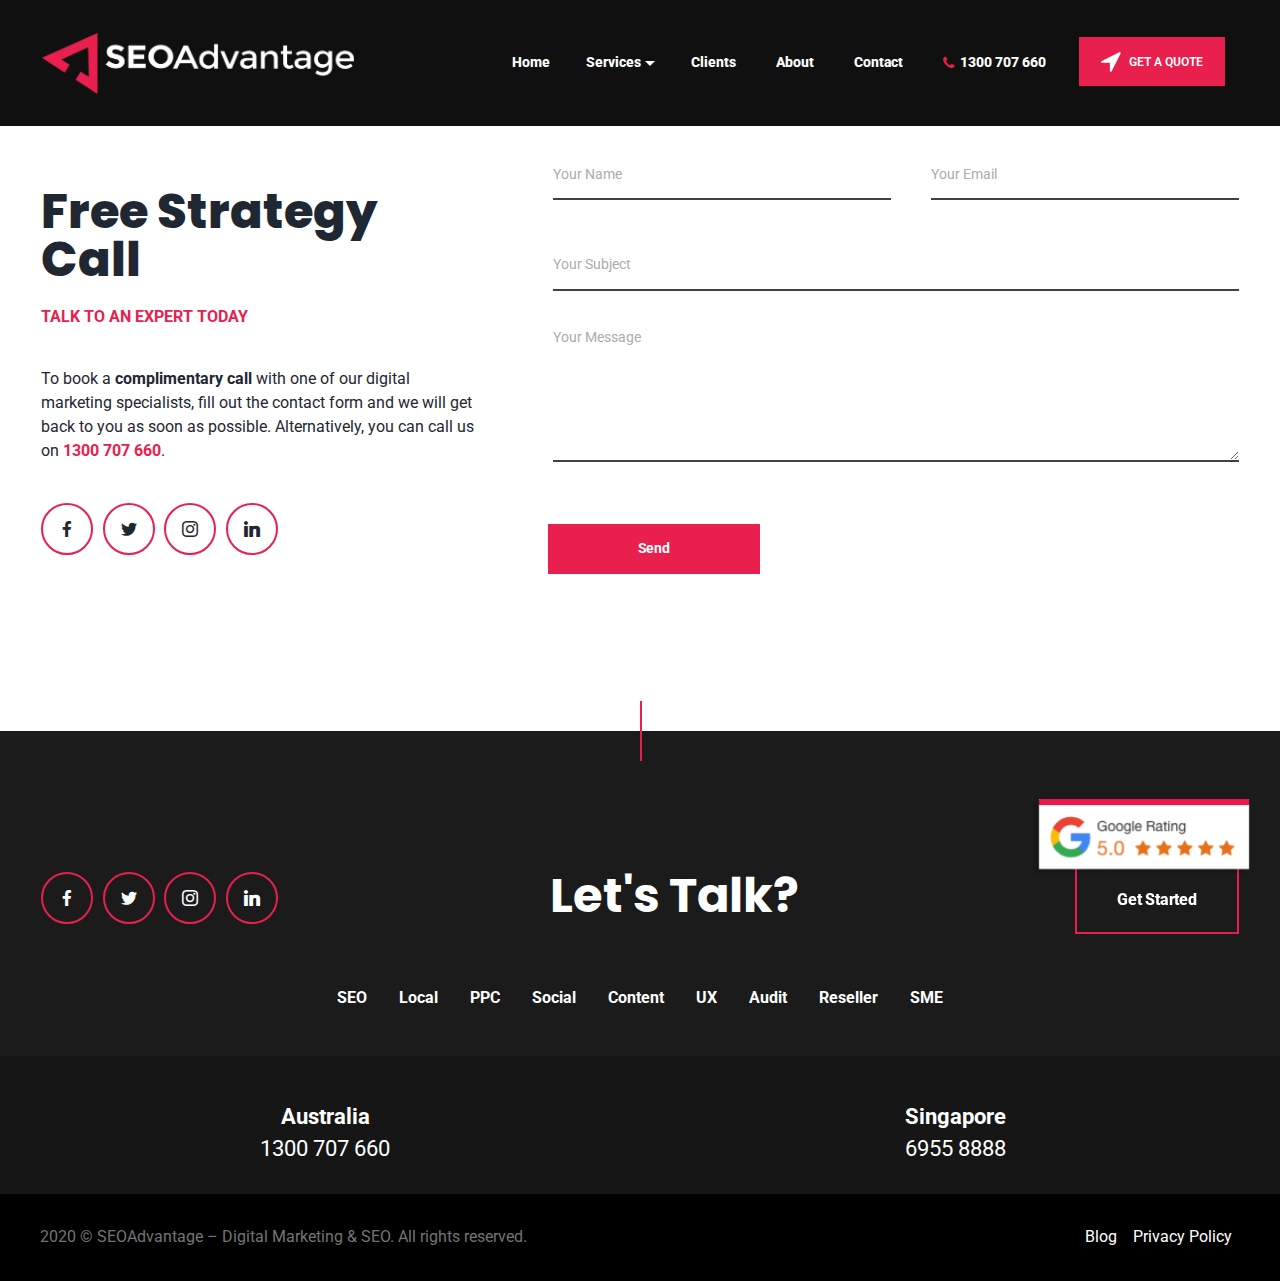
<file: strategy-call2.html>
<!DOCTYPE html>
<html  >
<head>
  
  <meta charset="UTF-8">
  <meta http-equiv="X-UA-Compatible" content="IE=edge">
  
  <meta name="viewport" content="width=device-width, initial-scale=1, minimum-scale=1">
  <link rel="shortcut icon" href="assets/images/seo-advantage-favicon-128x128.png" type="image/x-icon">
  <meta name="description" content="Book a free digital marketing or SEO strategy call with one of our friendly marketing specialists. Or call us on 1300 707 660">
  
  
  <title>Test Strategy Call</title>
  <link rel="stylesheet" href="assets/font-awesome/css/font-awesome.css">
  <link rel="stylesheet" href="assets/web/assets/mobirise-icons/mobirise-icons.css">
  <link rel="stylesheet" href="assets/tether/tether.min.css">
  <link rel="stylesheet" href="assets/bootstrap/css/bootstrap.min.css">
  <link rel="stylesheet" href="assets/bootstrap/css/bootstrap-grid.min.css">
  <link rel="stylesheet" href="assets/bootstrap/css/bootstrap-reboot.min.css">
  <link rel="stylesheet" href="assets/dropdown/css/style.css">
  <link rel="stylesheet" href="assets/formstyler/jquery.formstyler.css">
  <link rel="stylesheet" href="assets/formstyler/jquery.formstyler.theme.css">
  <link rel="stylesheet" href="assets/datepicker/jquery.datetimepicker.min.css">
  <link rel="stylesheet" href="assets/socicon/css/styles.css">
  <link rel="stylesheet" href="assets/recaptcha.css">
  <link rel="preload" as="style" href="assets/mobirise/css/mbr-additional.css"><link rel="stylesheet" href="assets/mobirise/css/mbr-additional.css" type="text/css">
  
  <script src="assets/web/assets/lazyload/lazyload.js"></script>

  <META NAME="ROBOTS" CONTENT="NOINDEX, NOFOLLOW">
</head>
<body>

<!-- Analytics -->
<!-- Google Tag Manager -->
<script>(function(w,d,s,l,i){w[l]=w[l]||[];w[l].push({'gtm.start':
new Date().getTime(),event:'gtm.js'});var f=d.getElementsByTagName(s)[0],
j=d.createElement(s),dl=l!='dataLayer'?'&l='+l:'';j.async=true;j.src=
'https://www.googletagmanager.com/gtm.js?id='+i+dl;f.parentNode.insertBefore(j,f);
})(window,document,'script','dataLayer','GTM-TWWW6D2');</script>
<!-- End Google Tag Manager -->
<!-- /Analytics -->


  <section class="menu cid-s8yKbZEqry" once="menu" id="menu1-k7">

    


    <nav class="navbar navbar-dropdown navbar-fixed-top navbar-expand-lg">
      <div class="container">
        <div class="navbar-brand">
            <span class="navbar-logo">
              <a href="https://www.seoadvantage.com.au/">
                  <img src="assets/images/seo-advantage-logo-small-642x125.png" alt="" title="" style="height: 3.8rem;">
              </a>
            </span>
            
        </div>
        <button class="navbar-toggler" type="button" data-toggle="collapse" data-target="#navbarSupportedContent" aria-controls="navbarNavAltMarkup" aria-expanded="false" aria-label="Toggle navigation">
            <div class="hamburger">
              <span></span>
              <span></span>
              <span></span>
              <span></span>
            </div>
        </button>
        <div class="collapse navbar-collapse" id="navbarSupportedContent">
            <ul class="navbar-nav nav-dropdown" data-app-modern-menu="true"><li class="nav-item">
                <a class="nav-link link text-white display-4" href="https://www.seoadvantage.com.au/">
                Home</a>
              </li>
              <li class="nav-item dropdown"><a class="nav-link link    dropdown-toggle text-white display-4" href="#" aria-expanded="false" data-toggle="dropdown-submenu">Services</a><div class="dropdown-menu"><a class="dropdown-item text-white display-4" href="/search-engine-optimisation" aria-expanded="false">SEO</a><a class="dropdown-item text-white display-4" href="/local-seo" aria-expanded="false">Local</a><a class="dropdown-item text-white display-4" href="/google-ads-ppc" aria-expanded="false">PPC</a><a class="dropdown-item text-white display-4" href="/social-media-advertising" aria-expanded="false">Social</a><a class="dropdown-item text-white display-4" href="/copywriting-content" aria-expanded="false">Content</a><a class="dropdown-item text-white display-4" href="/ux-conversion-optimisation" aria-expanded="false">UX</a><a class="dropdown-item text-white display-4" href="/seo-audit" aria-expanded="false">Audit</a><a class="dropdown-item text-white display-4" href="/seo-reseller" aria-expanded="false">Reseller</a><a class="dropdown-item text-white display-4" href="/small-business-seo" aria-expanded="false">SME</a><a class="dropdown-item text-white display-4" href="/google-analytics-setup" aria-expanded="false">Analytics</a></div></li>
              <li class="nav-item"><a class="nav-link link text-white display-4" href="/case-studies" aria-expanded="false">Clients</a></li>

              <li class="nav-item">
                  <a class="nav-link link text-white display-4" href="/about-us">About</a>
              </li><li class="nav-item"><a class="nav-link link text-white display-4" href="/contact-us">
                      Contact</a></li><li class="nav-item"><a class="nav-link link text-white display-4" href="tel:1300707660"><i class="fa fa-phone" areia-hidden="true" style="color:#e9204f;"></i>&nbsp; 1300 707 660</a></li> <div class="mbr-section-btn align-left" id="mobile-hide"><a class="btn btn-danger-outline display-4" href="/contact-us" style="padding-top:10px; padding-bottom:10px; font-align:center; margin-top:5px; background-color:#E9204E !important;"><span class="fa fa-location-arrow mbr-iconfont mbr-iconfont-btn" style="font-size: 25px; color: rgb(255, 255, 255); padding-left: 0px; background-color:#e91f4e !important;"></span>GET A QUOTE</a></div></ul>
            
        </div>
      </div>
    </nav>
</section>

<section class="form cid-s8yKkOWy8O" id="contacts1-kf">
    
    
    <div class="container">
        <div class="row">
            <div class="col-md-12 col-lg-5">
                <div class="media-content">
                    <h1 class="mbr-section-title align-left mbr-bold mbr-white  mbr-fonts-style display-2">Free Strategy Call</h1>
                    <h3 class="mbr-section-subtitle mbr-bold align-left mbr-fonts-style display-7">TALK TO AN EXPERT TODAY</h3>
                    <div class="mbr-section-text mbr-black">
                        <p class="mbr-text align-left mbr-fonts-style display-7">To book a <strong>complimentary call</strong> with one of our digital marketing specialists, fill out the contact form and we will get back to you as soon as possible. Alternatively, you can call us on <a href="tel:1300707660"><strong>1300 707 660</strong></a>.</p>
                    </div>
                    <div class="social-list">
                      <a href="https://www.facebook.com/seoadvantageco" target="_blank">
                        <span class="mbr-iconfont mbr-iconfont-social socicon-facebook socicon" style="color: rgb(31, 39, 50); fill: rgb(31, 39, 50);"></span>
                      </a>
                      <a href="https://twitter.com/seoadvantageco" target="_blank">
                        <span class="mbr-iconfont mbr-iconfont-social socicon-twitter socicon" style="color: rgb(31, 39, 50); fill: rgb(31, 39, 50);"></span>
                      </a>
                      <a href="https://www.instagram.com/seoadvantageco/" target="_blank">
                        <span class="mbr-iconfont mbr-iconfont-social socicon-instagram socicon" style="color: rgb(31, 39, 50); fill: rgb(31, 39, 50);"></span>
                      </a>
                      <a href="https://www.linkedin.com/company/seoadvantage" target="_blank">
                        <span class="mbr-iconfont mbr-iconfont-social socicon-linkedin socicon" style="color: rgb(31, 39, 50); fill: rgb(31, 39, 50);"></span>
                      </a>
                      <a href="https://www.behance.net/Mobirise" target="_blank">
                        
                      </a>
                  </div>
                </div>
            </div>

            
            <div class="col-lg-7 col-md-12 mx-auto mbr-form" data-form-type="formoid">
              <!--Formbuilder Form-->
              <form action="https://mobirise.com/" method="POST" class="mbr-form form-with-styler" data-form-title="Form Name"><input type="hidden" name="email" data-form-email="true" value="cdGHWTo4t0SAsAbF5kKdhSj+vAM/54GVrBLuBTZFsebW9rtonVYOlaEl1WFF09OZBXUHVVXZCn5z42V64p/BzBZ2pgQAAlPE6AIszIjioRSiwwX3QYzErJrgBfzvYCyf.qZOtggd2bCyR7TLOD8AwfBDYTe0mXP0ZLz1hKtFrw+oZVC2vv5PMF5dzzfvdVME3TwKTAwahYuHGhMDbVB6P1xnURrR7KSIfFvTS2iMN0CDxa4guKOsFib3hcCfAtf/I">
                  <div class="form-row">
                    <div hidden="hidden" data-form-alert="" class="alert alert-success col-12">Thanks for filling out
                        the form!</div>
                    <div hidden="hidden" data-form-alert-danger="" class="alert alert-danger col-12">Oops...! some
                        problem!</div>
                  </div>
                  <div class="dragArea form-row">
                    <div class="col-lg-12 col-md-12 col-sm-12 form-group">
                      <div class="form-row">
                        <div class="col-lg-6">
                          <input type="text" name="yourName" placeholder="Your Name" data-form-field="yourName" class="form-control text-multiple" value="" id="yourName-contacts1-kf">
                        </div>
                        <div class="col-lg-6  email-input">
                          <input type="text" name="yourEmail" placeholder="Your Email" data-form-field="yourEmail" class="form-control text-multiple" value="" id="yourEmail-contacts1-kf">
                        </div>
                      </div>
                    </div>
                    <div data-for="subject" class="col-lg-12 col-md-12 col-sm-12 form-group">
                      <input type="text" name="yourSubject" placeholder="Your Subject" data-form-field="yourSubject" class="form-control display-7" value="" id="yourSubject-contacts1-kf">
                    </div>
                    <div class="col-lg-12 col-md-12 col-sm-12 form-group" data-for="message">
                      <textarea name="yourMessage" placeholder="Your Message" data-form-field="yourMessage" class="form-control display-7" id="yourMessage-contacts1-kf"></textarea>
                    </div>
                    <div class="form-btn"><button type="submit" class="btn btn-danger display-4" href="#">Send</button></div>
                  </div>
              </form>
              <!--Formbuilder Form-->
          </div>
        </div>
    </div>
</section>

<section class="vertical-line cid-s8yKc1Tkuq" id="contacts2-k9">

    

    

    <div class="container">
        <div class="row justify-content-center">
            <div class="block-wrapper col-md-12 col-lg-12">
                <div class="social-list">
                    
                        <a href="https://www.facebook.com/seoadvantageco" target="_blank" rel="nofollow"><span class="mbr-iconfont mbr-iconfont-social socicon-facebook socicon"></span></a>
                    
                    <a href="https://twitter.com/seoadvantageco" target="_blank" rel="nofollow">
                        <span class="mbr-iconfont mbr-iconfont-social socicon-twitter socicon"></span>
                    </a>
                    <a href="https://www.instagram.com/seoadvantageco/" target="_blank" rel="nofollow">
                        <span class="mbr-iconfont mbr-iconfont-social socicon-instagram socicon"></span>
                    </a>
                    <a href="https://www.linkedin.com/company/seoadvantage" target="_blank" rel="nofollow">
                        <span class="mbr-iconfont mbr-iconfont-social socicon-linkedin socicon"></span>
                    </a>
                    <a href="#" target="_blank" rel="nofollow">
                        
                    </a>
                </div>
                <h2 class="mbr-section-title mbr-fonts-style display-2">
                    Let's Talk?</h2>
                <div class="mbr-section-btn align-left"><a class="btn  btn-danger-outline display-7" href="/contact-us">Get Started </a></div>
            </div>
        </div>
    </div>
</section>

<section class="mbr-section info3 cid-s8yKc2NLA0" id="info3-ka">

    

    
    <div class="container">
        <div class="row">
            <div class="col-lg-12 align-center">
              
              
              <p class="mbr-text mbr-fonts-style display-7"></p><p><strong><a href="/search-engine-optimisation" class="text-white"><b>SEO</b></a>&nbsp;&nbsp;&nbsp;&nbsp;&nbsp;&nbsp;&nbsp;&nbsp;<a href="/local-seo" class="text-white"><b>Local</b></a>&nbsp;&nbsp;&nbsp;&nbsp;&nbsp;&nbsp;&nbsp;&nbsp;<a href="/google-ads-ppc" class="text-white"><b>PPC</b></a>&nbsp;&nbsp;&nbsp;&nbsp;&nbsp;&nbsp;&nbsp;&nbsp;<b><a href="/social-media-advertising" class="text-white"><b>Social</b></a>&nbsp;</b>&nbsp; &nbsp; &nbsp; &nbsp;</strong><a href="/copywriting-content" class="text-white"><strong>Content</strong></a><strong>&nbsp; &nbsp; &nbsp; &nbsp;&nbsp;</strong><a href="/ux-conversion-optimisation" class="text-white"><strong>UX</strong></a><strong>&nbsp;&nbsp;&nbsp;&nbsp;&nbsp;&nbsp;&nbsp;&nbsp;<b><a href="/seo-audit" class="text-white"><b>Audit</b></a>&nbsp; &nbsp; &nbsp; &nbsp;&nbsp;</b><a href="/seo-reseller" class="text-white"><b>Reseller</b></a></strong> &nbsp; &nbsp; &nbsp; &nbsp;<a href="/small-business-seo" class="text-white"><strong>SME</strong></a></p><p></p>
            </div>
        </div>
    </div>
</section>

<section class="features1 cid-s8yKc3A925" id="content3-kb">

    

    
    <div class="container">
        <div class="row">
            <div class="card col-12 col-md-6">
              <div class="card-box">
                <a href="#" class="text-white mbr-bold"></a><h4 class="card-title align-center  mbr-fonts-style display-5"><a href="#" class="text-white mbr-bold"></a><a href="tel:1300707660" class="text-white"><strong>Australia</strong></a><br><span class="mbr-regular"><a href="tel:1300707660" class="text-white">1300 707 660</a></span></h4></div>
            </div>

            <div class="card col-12 col-md-6">
                <div class="card-box">
                  <a href="#" class="text-white mbr-bold"></a><h4 class="card-title align-center  mbr-fonts-style display-5"><a href="#" class="text-white mbr-bold"></a><a href="tel:69558888" class="text-white"><strong>Singapore</strong></a><br><span class="mbr-regular"><a href="tel:69558888" class="text-white">6955 8888</a></span></h4></div>
            </div>
            

            

        </div>

    </div>

</section>

<section once="footers" class="cid-s8yKc4ye4h" id="footer1-kc">

    

    

    <div class="container">
      <div class="row">
        <div class="media-container-row mbr-white col-lg-12">
          <div class="row-copirayt col-sm-12 col-md-12 col-lg-6">
            <p class="mbr-text mb-0 mbr-fonts-style mbr-white align-left display-7">2020 © SEOAdvantage – Digital Marketing &amp; SEO. All rights reserved.</p>
          </div>
            <div class="row-links col-md-12 col-lg-6">
              <ul class="foot-menu">
                
                
                
                
                
              <li class="foot-menu-item mbr-fonts-style display-7"><p><a href="/blog" class="text-white">Blog</a></p></li><li class="foot-menu-item mbr-fonts-style display-7"><p><a href="/privacy-policy" class="text-white">Privacy Policy</a></p></li></ul>
            </div>
        </div>
    </div>
  </div>
</section>

<section class="_customHTML desktopbutton1 cid-s8yKc5eKvy" id="design-block-kd">
 
  
     
  <div class="sticky-container">
		<ul class="sticky">

                        			<li>
				<a href="/reviews"><img width="217" height="77" title="" alt="" src="assets/images/seo-advantage-google-review.png"></a>
				<p></p>
			</li>
            
            			
            			
            			
			
			
			
            
          			

		</ul>
	</div>
  
              
      

  

 <div style="padding:1rem; background-color:#c1c1c1;" class="hidden">
   <div class="align-center">
              <h10> <br><br><br><br><br><br><br><br>.<br><br><svg id="svg" version="1.1" xmlns="http://www.w3.org/2000/svg" xmlns:xlink="http://www.w3.org/1999/xlink" width="150" viewBox="0, 0, 400,383.33333333333337"><g id="svgg"><path id="path0" d="M37.210 6.152 C 35.603 6.521,34.673 7.586,34.092 9.720 C 33.330 12.516,33.825 95.736,34.612 97.241 C 35.870 99.644,28.382 99.467,134.420 99.600 C 199.138 99.681,231.925 99.852,232.882 100.115 C 235.440 100.816,235.350 101.661,230.295 124.449 C 224.368 151.170,212.070 208.952,209.422 222.521 C 207.800 230.833,207.905 232.790,209.971 232.790 C 211.891 232.790,209.325 235.910,254.122 179.099 C 277.812 149.054,289.953 133.596,295.689 126.174 C 297.890 123.327,306.521 112.368,314.870 101.822 C 367.957 34.759,386.363 11.054,386.765 9.224 C 387.073 7.820,386.446 6.596,385.169 6.111 C 383.972 5.656,39.193 5.697,37.210 6.152 M382.917 8.569 C 384.519 9.741,380.855 14.580,323.489 87.057 C 313.389 99.818,299.260 117.766,292.092 126.942 C 279.051 143.636,265.977 160.258,245.456 186.236 C 239.439 193.853,229.856 206.001,224.162 213.231 C 210.292 230.840,210.188 230.897,212.490 219.587 C 217.028 197.295,227.371 148.754,232.598 125.216 C 237.896 101.359,238.065 99.524,235.099 97.991 C 234.120 97.484,228.193 97.405,188.034 97.358 C 75.294 97.227,37.576 96.911,36.978 96.092 C 36.161 94.974,36.161 10.490,36.978 9.373 C 37.513 8.642,38.883 8.626,116.843 8.435 C 301.952 7.984,382.171 8.024,382.917 8.569 M81.622 108.821 C 107.636 108.875,150.091 108.875,175.966 108.821 C 201.840 108.766,180.556 108.722,128.667 108.722 C 76.779 108.722,55.608 108.766,81.622 108.821 M177.885 157.718 C 177.182 158.404,174.020 162.244,170.860 166.251 C 167.700 170.259,164.939 173.732,164.724 173.970 C 164.509 174.207,161.918 177.468,158.965 181.217 C 156.012 184.965,150.834 191.512,147.459 195.767 C 144.084 200.021,139.856 205.359,138.063 207.629 C 129.342 218.668,112.627 239.779,108.533 244.926 C 107.162 246.650,103.624 251.125,100.671 254.870 C 97.718 258.615,93.156 264.369,90.533 267.657 C 87.910 270.944,79.126 282.263,71.012 292.809 C 62.899 303.356,50.820 318.802,44.170 327.133 C 28.112 347.253,23.297 353.336,21.093 356.284 C 20.566 356.990,18.921 359.133,17.439 361.046 C 6.762 374.827,3.520 379.694,4.240 380.859 C 4.652 381.526,352.012 381.883,353.760 381.218 L 354.749 380.843 354.547 336.442 C 354.330 288.424,354.421 291.066,352.956 290.282 C 351.831 289.680,309.260 289.563,226.846 289.934 C 183.386 290.130,157.086 289.826,155.238 289.106 C 153.350 288.370,153.375 288.079,156.655 272.483 C 157.410 268.897,158.183 265.187,158.374 264.238 C 159.208 260.094,161.885 247.419,162.221 246.021 C 162.651 244.231,164.430 235.954,166.258 227.229 C 166.966 223.854,167.895 219.453,168.324 217.450 C 168.753 215.446,169.619 211.390,170.249 208.437 C 170.879 205.484,171.843 200.997,172.391 198.466 C 172.938 195.935,173.542 193.087,173.734 192.138 C 173.925 191.189,174.694 187.478,175.444 183.893 C 181.253 156.107,181.424 154.270,177.885 157.718 M334.899 284.838 C 335.479 284.926,336.429 284.926,337.009 284.838 C 337.589 284.751,337.114 284.679,335.954 284.679 C 334.794 284.679,334.319 284.751,334.899 284.838 " stroke="none" fill="#b3b3b3" fill-rule="evenodd"></path><path id="path1" d="M116.843 8.435 C 38.883 8.626,37.513 8.642,36.978 9.373 C 36.161 10.490,36.161 94.974,36.978 96.092 C 37.576 96.911,75.294 97.227,188.034 97.358 C 228.193 97.405,234.120 97.484,235.099 97.991 C 238.065 99.524,237.896 101.359,232.598 125.216 C 227.371 148.754,217.028 197.295,212.490 219.587 C 210.188 230.897,210.292 230.840,224.162 213.231 C 229.856 206.001,239.439 193.853,245.456 186.236 C 265.977 160.258,279.051 143.636,292.092 126.942 C 299.260 117.766,313.389 99.818,323.489 87.057 C 380.855 14.580,384.519 9.741,382.917 8.569 C 382.171 8.024,301.952 7.984,116.843 8.435 " stroke="none" fill="#4c4c4c" fill-rule="evenodd"></path><path id="path2" d="M24.582 1.208 C 24.285 2.061,24.165 16.987,24.175 52.119 C 24.189 104.381,24.198 104.667,25.856 107.198 C 27.312 109.419,21.600 109.300,126.819 109.300 C 187.817 109.300,223.202 109.435,223.202 109.666 C 223.202 109.868,221.385 118.791,219.165 129.496 C 216.944 140.200,215.208 149.171,215.308 149.431 C 215.408 149.690,215.358 149.957,215.197 150.023 C 214.865 150.160,213.651 155.819,204.600 199.407 C 201.952 212.158,199.872 222.815,199.977 223.088 C 200.082 223.362,199.980 223.586,199.752 223.586 C 199.516 223.586,199.414 223.996,199.516 224.531 C 199.615 225.051,199.582 225.526,199.442 225.586 C 199.151 225.710,198.557 228.337,196.119 240.268 C 195.171 244.909,194.060 250.029,193.650 251.646 C 191.455 260.308,193.965 264.453,200.009 262.145 C 201.966 261.398,201.889 261.486,213.429 246.788 C 220.801 237.399,226.824 229.751,236.050 218.064 C 240.748 212.113,252.094 197.659,269.799 175.072 C 275.255 168.111,284.303 156.570,289.907 149.425 C 295.511 142.279,303.979 131.474,308.725 125.414 C 321.361 109.277,325.827 103.583,336.629 89.833 C 342.331 82.576,346.237 77.280,346.078 77.022 C 345.919 76.764,345.976 76.688,346.216 76.836 C 346.447 76.979,347.760 75.626,349.227 73.732 C 350.658 71.885,353.101 68.781,354.656 66.833 C 356.329 64.739,357.370 63.109,357.206 62.843 C 357.041 62.576,357.094 62.496,357.336 62.646 C 357.872 62.977,368.666 49.199,368.315 48.632 C 368.164 48.388,368.223 48.310,368.450 48.451 C 368.674 48.589,373.706 42.505,379.897 34.608 C 385.973 26.858,392.261 18.965,393.871 17.066 C 395.480 15.168,397.517 12.693,398.398 11.567 L 400.000 9.519 400.000 4.759 L 400.000 0.000 212.502 0.000 L 25.003 0.000 24.582 1.208 M385.169 6.111 C 386.446 6.596,387.073 7.820,386.765 9.224 C 386.363 11.054,367.957 34.759,314.870 101.822 C 306.521 112.368,297.890 123.327,295.689 126.174 C 289.953 133.596,277.812 149.054,254.122 179.099 C 209.325 235.910,211.891 232.790,209.971 232.790 C 207.905 232.790,207.800 230.833,209.422 222.521 C 212.070 208.952,224.368 151.170,230.295 124.449 C 235.350 101.661,235.440 100.816,232.882 100.115 C 231.925 99.852,199.138 99.681,134.420 99.600 C 28.382 99.467,35.870 99.644,34.612 97.241 C 33.825 95.736,33.330 12.516,34.092 9.720 C 34.673 7.586,35.603 6.521,37.210 6.152 C 39.193 5.697,383.972 5.656,385.169 6.111 M175.966 108.821 C 150.091 108.875,107.636 108.875,81.622 108.821 C 55.608 108.766,76.779 108.722,128.667 108.722 C 180.556 108.722,201.840 108.766,175.966 108.821 M180.735 144.991 C 179.413 145.394,178.766 146.116,171.634 155.164 C 166.035 162.266,160.321 169.481,152.304 179.573 C 148.329 184.577,145.792 188.088,145.958 188.357 C 146.118 188.615,146.070 188.703,145.844 188.563 C 145.295 188.224,144.060 189.684,144.413 190.256 C 144.585 190.533,144.541 190.624,144.307 190.478 C 143.770 190.147,136.792 198.920,137.142 199.485 C 137.301 199.742,137.247 199.823,137.013 199.678 C 136.474 199.345,127.972 210.042,128.323 210.610 C 128.476 210.857,128.426 210.944,128.208 210.810 C 127.996 210.679,125.945 212.939,123.650 215.832 C 121.355 218.726,116.830 224.412,113.595 228.469 C 110.061 232.902,107.824 236.025,107.991 236.295 C 108.151 236.554,108.103 236.641,107.877 236.502 C 107.327 236.162,106.092 237.623,106.445 238.194 C 106.613 238.465,106.574 238.562,106.354 238.426 C 106.145 238.297,104.765 239.694,103.288 241.531 C 96.608 249.837,76.645 275.196,70.771 282.838 C 67.204 287.478,62.325 293.824,59.929 296.939 C 57.436 300.180,55.688 302.790,55.842 303.039 C 55.996 303.289,55.941 303.369,55.712 303.227 C 55.170 302.893,54.322 303.975,54.676 304.549 C 54.843 304.818,54.798 304.908,54.569 304.766 C 54.020 304.427,52.785 305.888,53.138 306.459 C 53.307 306.733,53.266 306.827,53.039 306.686 C 52.524 306.368,45.925 314.778,46.261 315.323 C 46.416 315.573,46.348 315.638,46.095 315.482 C 45.595 315.173,22.023 344.549,22.104 345.380 C 22.133 345.675,22.027 345.837,21.868 345.738 C 21.392 345.444,20.226 346.987,20.539 347.494 C 20.712 347.773,20.668 347.862,20.431 347.716 C 20.071 347.493,14.984 353.821,7.143 364.244 C 5.466 366.473,4.298 368.371,4.451 368.618 C 4.610 368.875,4.551 368.949,4.308 368.799 C 4.071 368.653,3.080 369.715,1.982 371.294 L 0.069 374.044 0.025 378.776 L -0.020 383.509 180.335 383.509 L 360.690 383.509 360.580 337.776 C 360.460 288.005,360.498 288.865,358.312 286.446 C 355.732 283.591,359.250 283.754,301.092 283.791 C 272.531 283.809,249.028 283.908,248.862 284.010 C 247.895 284.608,161.482 283.949,160.872 283.340 C 160.729 283.196,161.071 280.888,161.632 278.211 C 162.193 275.534,162.558 273.098,162.443 272.798 C 162.327 272.497,162.365 272.333,162.526 272.433 C 162.687 272.532,163.297 270.255,163.881 267.371 C 164.465 264.488,167.099 252.044,169.734 239.719 C 172.369 227.393,174.442 217.093,174.340 216.829 C 174.239 216.565,174.296 216.294,174.468 216.228 C 174.932 216.048,176.895 206.412,176.573 205.891 C 176.400 205.611,176.462 205.545,176.738 205.716 C 177.004 205.880,177.181 205.740,177.181 205.367 C 177.181 205.025,178.123 200.312,179.274 194.894 C 183.691 174.105,185.667 164.276,185.737 162.744 C 185.777 161.869,185.963 161.247,186.149 161.360 C 186.336 161.474,186.409 161.024,186.312 160.361 C 186.214 159.699,186.256 159.156,186.405 159.156 C 186.650 159.156,187.185 156.010,187.710 151.486 C 188.291 146.478,185.225 143.623,180.735 144.991 M180.249 158.438 C 180.249 160.249,178.966 167.046,175.444 183.893 C 174.694 187.478,173.925 191.189,173.734 192.138 C 173.542 193.087,172.938 195.935,172.391 198.466 C 171.843 200.997,170.879 205.484,170.249 208.437 C 169.619 211.390,168.753 215.446,168.324 217.450 C 167.895 219.453,166.966 223.854,166.258 227.229 C 164.430 235.954,162.651 244.231,162.221 246.021 C 161.885 247.419,159.208 260.094,158.374 264.238 C 158.183 265.187,157.410 268.897,156.655 272.483 C 153.375 288.079,153.350 288.370,155.238 289.106 C 157.086 289.826,183.386 290.130,226.846 289.934 C 309.260 289.563,351.831 289.680,352.956 290.282 C 354.421 291.066,354.330 288.424,354.547 336.442 L 354.749 380.843 353.760 381.218 C 352.012 381.883,4.652 381.526,4.240 380.859 C 3.520 379.694,6.762 374.827,17.439 361.046 C 18.921 359.133,20.566 356.990,21.093 356.284 C 23.297 353.336,28.112 347.253,44.170 327.133 C 50.820 318.802,62.899 303.356,71.012 292.809 C 79.126 282.263,87.910 270.944,90.533 267.657 C 93.156 264.369,97.718 258.615,100.671 254.870 C 103.624 251.125,107.162 246.650,108.533 244.926 C 112.627 239.779,129.342 218.668,138.063 207.629 C 139.856 205.359,144.084 200.021,147.459 195.767 C 150.834 191.512,156.012 184.965,158.965 181.217 C 161.918 177.468,164.509 174.207,164.724 173.970 C 164.939 173.732,167.700 170.259,170.860 166.251 C 179.198 155.678,180.249 154.803,180.249 158.438 M337.009 284.838 C 336.429 284.926,335.479 284.926,334.899 284.838 C 334.319 284.751,334.794 284.679,335.954 284.679 C 337.114 284.679,337.589 284.751,337.009 284.838" stroke="none" fill="#fafafa" fill-rule="evenodd"></path></g></svg><br><br><br></h10>
				
    </div></div>
</section>

<section class="_customHTML mobilebutton1 cid-s8yKc6MdGk" id="design-block-ke">
 
  
     
  <div class="whatapp">
		<link rel="stylesheet" href="https://maxcdn.bootstrapcdn.com/font-awesome/4.5.0/css/font-awesome.min.css">
<a class="float" target="_blank" href="tel:1300707660">
<i class="fa fa-phone my-float"></i>
</a>
	</div>
  



 <div style="padding:1rem; background-color:#c1c1c1;" class="hidden">
   <div class="align-center">
       <h10>
          <br>
           <br><br><br><br><br><br><br>

<svg id="svg" version="1.1" xmlns="http://www.w3.org/2000/svg" xmlns:xlink="http://www.w3.org/1999/xlink" width="150" viewBox="0, 0, 400,383.33333333333337">
<g id="svgg">
<path id="path0" d="M37.210 6.152 C 35.603 6.521,34.673 7.586,34.092 9.720 C 33.330 12.516,33.825 95.736,34.612 97.241 C 35.870 99.644,28.382 99.467,134.420 99.600 C 199.138 99.681,231.925 99.852,232.882 100.115 C 235.440 100.816,235.350 101.661,230.295 124.449 C 224.368 151.170,212.070 208.952,209.422 222.521 C 207.800 230.833,207.905 232.790,209.971 232.790 C 211.891 232.790,209.325 235.910,254.122 179.099 C 277.812 149.054,289.953 133.596,295.689 126.174 C 297.890 123.327,306.521 112.368,314.870 101.822 C 367.957 34.759,386.363 11.054,386.765 9.224 C 387.073 7.820,386.446 6.596,385.169 6.111 C 383.972 5.656,39.193 5.697,37.210 6.152 M382.917 8.569 C 384.519 9.741,380.855 14.580,323.489 87.057 C 313.389 99.818,299.260 117.766,292.092 126.942 C 279.051 143.636,265.977 160.258,245.456 186.236 C 239.439 193.853,229.856 206.001,224.162 213.231 C 210.292 230.840,210.188 230.897,212.490 219.587 C 217.028 197.295,227.371 148.754,232.598 125.216 C 237.896 101.359,238.065 99.524,235.099 97.991 C 234.120 97.484,228.193 97.405,188.034 97.358 C 75.294 97.227,37.576 96.911,36.978 96.092 C 36.161 94.974,36.161 10.490,36.978 9.373 C 37.513 8.642,38.883 8.626,116.843 8.435 C 301.952 7.984,382.171 8.024,382.917 8.569 M81.622 108.821 C 107.636 108.875,150.091 108.875,175.966 108.821 C 201.840 108.766,180.556 108.722,128.667 108.722 C 76.779 108.722,55.608 108.766,81.622 108.821 M177.885 157.718 C 177.182 158.404,174.020 162.244,170.860 166.251 C 167.700 170.259,164.939 173.732,164.724 173.970 C 164.509 174.207,161.918 177.468,158.965 181.217 C 156.012 184.965,150.834 191.512,147.459 195.767 C 144.084 200.021,139.856 205.359,138.063 207.629 C 129.342 218.668,112.627 239.779,108.533 244.926 C 107.162 246.650,103.624 251.125,100.671 254.870 C 97.718 258.615,93.156 264.369,90.533 267.657 C 87.910 270.944,79.126 282.263,71.012 292.809 C 62.899 303.356,50.820 318.802,44.170 327.133 C 28.112 347.253,23.297 353.336,21.093 356.284 C 20.566 356.990,18.921 359.133,17.439 361.046 C 6.762 374.827,3.520 379.694,4.240 380.859 C 4.652 381.526,352.012 381.883,353.760 381.218 L 354.749 380.843 354.547 336.442 C 354.330 288.424,354.421 291.066,352.956 290.282 C 351.831 289.680,309.260 289.563,226.846 289.934 C 183.386 290.130,157.086 289.826,155.238 289.106 C 153.350 288.370,153.375 288.079,156.655 272.483 C 157.410 268.897,158.183 265.187,158.374 264.238 C 159.208 260.094,161.885 247.419,162.221 246.021 C 162.651 244.231,164.430 235.954,166.258 227.229 C 166.966 223.854,167.895 219.453,168.324 217.450 C 168.753 215.446,169.619 211.390,170.249 208.437 C 170.879 205.484,171.843 200.997,172.391 198.466 C 172.938 195.935,173.542 193.087,173.734 192.138 C 173.925 191.189,174.694 187.478,175.444 183.893 C 181.253 156.107,181.424 154.270,177.885 157.718 M334.899 284.838 C 335.479 284.926,336.429 284.926,337.009 284.838 C 337.589 284.751,337.114 284.679,335.954 284.679 C 334.794 284.679,334.319 284.751,334.899 284.838 " stroke="none" fill="#b3b3b3" fill-rule="evenodd">
</path>
<path id="path1" d="M116.843 8.435 C 38.883 8.626,37.513 8.642,36.978 9.373 C 36.161 10.490,36.161 94.974,36.978 96.092 C 37.576 96.911,75.294 97.227,188.034 97.358 C 228.193 97.405,234.120 97.484,235.099 97.991 C 238.065 99.524,237.896 101.359,232.598 125.216 C 227.371 148.754,217.028 197.295,212.490 219.587 C 210.188 230.897,210.292 230.840,224.162 213.231 C 229.856 206.001,239.439 193.853,245.456 186.236 C 265.977 160.258,279.051 143.636,292.092 126.942 C 299.260 117.766,313.389 99.818,323.489 87.057 C 380.855 14.580,384.519 9.741,382.917 8.569 C 382.171 8.024,301.952 7.984,116.843 8.435 " stroke="none" fill="#4c4c4c" fill-rule="evenodd">
</path>
<path id="path2" d="M24.582 1.208 C 24.285 2.061,24.165 16.987,24.175 52.119 C 24.189 104.381,24.198 104.667,25.856 107.198 C 27.312 109.419,21.600 109.300,126.819 109.300 C 187.817 109.300,223.202 109.435,223.202 109.666 C 223.202 109.868,221.385 118.791,219.165 129.496 C 216.944 140.200,215.208 149.171,215.308 149.431 C 215.408 149.690,215.358 149.957,215.197 150.023 C 214.865 150.160,213.651 155.819,204.600 199.407 C 201.952 212.158,199.872 222.815,199.977 223.088 C 200.082 223.362,199.980 223.586,199.752 223.586 C 199.516 223.586,199.414 223.996,199.516 224.531 C 199.615 225.051,199.582 225.526,199.442 225.586 C 199.151 225.710,198.557 228.337,196.119 240.268 C 195.171 244.909,194.060 250.029,193.650 251.646 C 191.455 260.308,193.965 264.453,200.009 262.145 C 201.966 261.398,201.889 261.486,213.429 246.788 C 220.801 237.399,226.824 229.751,236.050 218.064 C 240.748 212.113,252.094 197.659,269.799 175.072 C 275.255 168.111,284.303 156.570,289.907 149.425 C 295.511 142.279,303.979 131.474,308.725 125.414 C 321.361 109.277,325.827 103.583,336.629 89.833 C 342.331 82.576,346.237 77.280,346.078 77.022 C 345.919 76.764,345.976 76.688,346.216 76.836 C 346.447 76.979,347.760 75.626,349.227 73.732 C 350.658 71.885,353.101 68.781,354.656 66.833 C 356.329 64.739,357.370 63.109,357.206 62.843 C 357.041 62.576,357.094 62.496,357.336 62.646 C 357.872 62.977,368.666 49.199,368.315 48.632 C 368.164 48.388,368.223 48.310,368.450 48.451 C 368.674 48.589,373.706 42.505,379.897 34.608 C 385.973 26.858,392.261 18.965,393.871 17.066 C 395.480 15.168,397.517 12.693,398.398 11.567 L 400.000 9.519 400.000 4.759 L 400.000 0.000 212.502 0.000 L 25.003 0.000 24.582 1.208 M385.169 6.111 C 386.446 6.596,387.073 7.820,386.765 9.224 C 386.363 11.054,367.957 34.759,314.870 101.822 C 306.521 112.368,297.890 123.327,295.689 126.174 C 289.953 133.596,277.812 149.054,254.122 179.099 C 209.325 235.910,211.891 232.790,209.971 232.790 C 207.905 232.790,207.800 230.833,209.422 222.521 C 212.070 208.952,224.368 151.170,230.295 124.449 C 235.350 101.661,235.440 100.816,232.882 100.115 C 231.925 99.852,199.138 99.681,134.420 99.600 C 28.382 99.467,35.870 99.644,34.612 97.241 C 33.825 95.736,33.330 12.516,34.092 9.720 C 34.673 7.586,35.603 6.521,37.210 6.152 C 39.193 5.697,383.972 5.656,385.169 6.111 M175.966 108.821 C 150.091 108.875,107.636 108.875,81.622 108.821 C 55.608 108.766,76.779 108.722,128.667 108.722 C 180.556 108.722,201.840 108.766,175.966 108.821 M180.735 144.991 C 179.413 145.394,178.766 146.116,171.634 155.164 C 166.035 162.266,160.321 169.481,152.304 179.573 C 148.329 184.577,145.792 188.088,145.958 188.357 C 146.118 188.615,146.070 188.703,145.844 188.563 C 145.295 188.224,144.060 189.684,144.413 190.256 C 144.585 190.533,144.541 190.624,144.307 190.478 C 143.770 190.147,136.792 198.920,137.142 199.485 C 137.301 199.742,137.247 199.823,137.013 199.678 C 136.474 199.345,127.972 210.042,128.323 210.610 C 128.476 210.857,128.426 210.944,128.208 210.810 C 127.996 210.679,125.945 212.939,123.650 215.832 C 121.355 218.726,116.830 224.412,113.595 228.469 C 110.061 232.902,107.824 236.025,107.991 236.295 C 108.151 236.554,108.103 236.641,107.877 236.502 C 107.327 236.162,106.092 237.623,106.445 238.194 C 106.613 238.465,106.574 238.562,106.354 238.426 C 106.145 238.297,104.765 239.694,103.288 241.531 C 96.608 249.837,76.645 275.196,70.771 282.838 C 67.204 287.478,62.325 293.824,59.929 296.939 C 57.436 300.180,55.688 302.790,55.842 303.039 C 55.996 303.289,55.941 303.369,55.712 303.227 C 55.170 302.893,54.322 303.975,54.676 304.549 C 54.843 304.818,54.798 304.908,54.569 304.766 C 54.020 304.427,52.785 305.888,53.138 306.459 C 53.307 306.733,53.266 306.827,53.039 306.686 C 52.524 306.368,45.925 314.778,46.261 315.323 C 46.416 315.573,46.348 315.638,46.095 315.482 C 45.595 315.173,22.023 344.549,22.104 345.380 C 22.133 345.675,22.027 345.837,21.868 345.738 C 21.392 345.444,20.226 346.987,20.539 347.494 C 20.712 347.773,20.668 347.862,20.431 347.716 C 20.071 347.493,14.984 353.821,7.143 364.244 C 5.466 366.473,4.298 368.371,4.451 368.618 C 4.610 368.875,4.551 368.949,4.308 368.799 C 4.071 368.653,3.080 369.715,1.982 371.294 L 0.069 374.044 0.025 378.776 L -0.020 383.509 180.335 383.509 L 360.690 383.509 360.580 337.776 C 360.460 288.005,360.498 288.865,358.312 286.446 C 355.732 283.591,359.250 283.754,301.092 283.791 C 272.531 283.809,249.028 283.908,248.862 284.010 C 247.895 284.608,161.482 283.949,160.872 283.340 C 160.729 283.196,161.071 280.888,161.632 278.211 C 162.193 275.534,162.558 273.098,162.443 272.798 C 162.327 272.497,162.365 272.333,162.526 272.433 C 162.687 272.532,163.297 270.255,163.881 267.371 C 164.465 264.488,167.099 252.044,169.734 239.719 C 172.369 227.393,174.442 217.093,174.340 216.829 C 174.239 216.565,174.296 216.294,174.468 216.228 C 174.932 216.048,176.895 206.412,176.573 205.891 C 176.400 205.611,176.462 205.545,176.738 205.716 C 177.004 205.880,177.181 205.740,177.181 205.367 C 177.181 205.025,178.123 200.312,179.274 194.894 C 183.691 174.105,185.667 164.276,185.737 162.744 C 185.777 161.869,185.963 161.247,186.149 161.360 C 186.336 161.474,186.409 161.024,186.312 160.361 C 186.214 159.699,186.256 159.156,186.405 159.156 C 186.650 159.156,187.185 156.010,187.710 151.486 C 188.291 146.478,185.225 143.623,180.735 144.991 M180.249 158.438 C 180.249 160.249,178.966 167.046,175.444 183.893 C 174.694 187.478,173.925 191.189,173.734 192.138 C 173.542 193.087,172.938 195.935,172.391 198.466 C 171.843 200.997,170.879 205.484,170.249 208.437 C 169.619 211.390,168.753 215.446,168.324 217.450 C 167.895 219.453,166.966 223.854,166.258 227.229 C 164.430 235.954,162.651 244.231,162.221 246.021 C 161.885 247.419,159.208 260.094,158.374 264.238 C 158.183 265.187,157.410 268.897,156.655 272.483 C 153.375 288.079,153.350 288.370,155.238 289.106 C 157.086 289.826,183.386 290.130,226.846 289.934 C 309.260 289.563,351.831 289.680,352.956 290.282 C 354.421 291.066,354.330 288.424,354.547 336.442 L 354.749 380.843 353.760 381.218 C 352.012 381.883,4.652 381.526,4.240 380.859 C 3.520 379.694,6.762 374.827,17.439 361.046 C 18.921 359.133,20.566 356.990,21.093 356.284 C 23.297 353.336,28.112 347.253,44.170 327.133 C 50.820 318.802,62.899 303.356,71.012 292.809 C 79.126 282.263,87.910 270.944,90.533 267.657 C 93.156 264.369,97.718 258.615,100.671 254.870 C 103.624 251.125,107.162 246.650,108.533 244.926 C 112.627 239.779,129.342 218.668,138.063 207.629 C 139.856 205.359,144.084 200.021,147.459 195.767 C 150.834 191.512,156.012 184.965,158.965 181.217 C 161.918 177.468,164.509 174.207,164.724 173.970 C 164.939 173.732,167.700 170.259,170.860 166.251 C 179.198 155.678,180.249 154.803,180.249 158.438 M337.009 284.838 C 336.429 284.926,335.479 284.926,334.899 284.838 C 334.319 284.751,334.794 284.679,335.954 284.679 C 337.114 284.679,337.589 284.751,337.009 284.838" stroke="none" fill="#fafafa" fill-rule="evenodd">
</path>
    </g>
           </svg>
           <br><br><br>
       </h10>				
    </div>
  </div>  
</section>


  <script src="assets/web/assets/jquery/jquery.min.js"></script>
  <script src="assets/popper/popper.min.js"></script>
  <script src="assets/tether/tether.min.js"></script>
  <script src="assets/bootstrap/js/bootstrap.min.js"></script>
  <script src="assets/dropdown/js/nav-dropdown.js"></script>
  <script src="assets/dropdown/js/navbar-dropdown.js"></script>
  <script src="assets/touchswipe/jquery.touch-swipe.min.js"></script>
  <script src="assets/formstyler/jquery.formstyler.js"></script>
  <script src="assets/formstyler/jquery.formstyler.min.js"></script>
  <script src="assets/datepicker/jquery.datetimepicker.full.js"></script>
  <script src="assets/sociallikes/social-likes.js"></script>
  <script src="assets/smoothscroll/smooth-scroll.js"></script>
  <script src="assets/theme/js/script.js"></script>
  <script src="assets/formoid.min.js"></script>
  
  
</body>
</html>
</file>
<file: assets/icon54-v2/style.css>
@font-face {
    font-family: 'icon54-v2';
    src: url('fonts/icon54-v2.eot?3tvhdh');
    src: url('fonts/icon54-v2.eot?3tvhdh#iefix') format('embedded-opentype'),
        url('fonts/icon54-v2.ttf?3tvhdh') format('truetype'),
        url('fonts/icon54-v2.woff?3tvhdh') format('woff'),
        url('fonts/icon54-v2.svg?3tvhdh#icon54-v2') format('svg');
    font-weight: normal;
    font-style: normal;
}

[class^='icon54-v2-'],
[class*=' icon54-v2-'] {
    /* use !important to prevent issues with browser extensions that change fonts */
    font-family: 'icon54-v2' !important;
    speak: none;
    font-style: normal;
    font-weight: normal;
    font-variant: normal;
    text-transform: none;
    line-height: 1;

    /* Better Font Rendering =========== */
    -webkit-font-smoothing: antialiased;
    -moz-osx-font-smoothing: grayscale;
}

.icon54-v2-israel::before {
    content: '\e900';
}
.icon54-v2-year-aniversary-23::before {
    content: '\e901';
}
.icon54-v2-year-aniversary3::before {
    content: '\e902';
}
.icon54-v2-st-place::before {
    content: '\e903';
}
.icon54-v2-nd-place::before {
    content: '\e904';
}
.icon54-v2-rd-place::before {
    content: '\e905';
}
.icon54-v2-stars::before {
    content: '\e906';
}
.icon54-v2-year-aniversary-2::before {
    content: '\e907';
}
.icon54-v2-year-aniversary::before {
    content: '\e908';
}
.icon54-v2-year-aniversary-22::before {
    content: '\e909';
}
.icon54-v2-year-aniversary2::before {
    content: '\e90a';
}
.icon54-v2-accessibility::before {
    content: '\e90b';
}
.icon54-v2-acorn::before {
    content: '\e90c';
}
.icon54-v2-add-app::before {
    content: '\e90d';
}
.icon54-v2-add-award-badge::before {
    content: '\e90e';
}
.icon54-v2-add-heart::before {
    content: '\e90f';
}
.icon54-v2-add-rating::before {
    content: '\e910';
}
.icon54-v2-addon::before {
    content: '\e911';
}
.icon54-v2-air-balloon::before {
    content: '\e912';
}
.icon54-v2-air-condition::before {
    content: '\e913';
}
.icon54-v2-airplane::before {
    content: '\e914';
}
.icon54-v2-airport::before {
    content: '\e915';
}
.icon54-v2-allert-app::before {
    content: '\e916';
}
.icon54-v2-allow-copying::before {
    content: '\e917';
}
.icon54-v2-allow-redistribution::before {
    content: '\e918';
}
.icon54-v2-almond::before {
    content: '\e919';
}
.icon54-v2-analitics::before {
    content: '\e91a';
}
.icon54-v2-ananas::before {
    content: '\e91b';
}
.icon54-v2-anchor::before {
    content: '\e91c';
}
.icon54-v2-angle-ruler::before {
    content: '\e91d';
}
.icon54-v2-app-1::before {
    content: '\e91e';
}
.icon54-v2-app-2::before {
    content: '\e91f';
}
.icon54-v2-app-error::before {
    content: '\e920';
}
.icon54-v2-app-settings::before {
    content: '\e921';
}
.icon54-v2-app-tile-task::before {
    content: '\e922';
}
.icon54-v2-app-window::before {
    content: '\e923';
}
.icon54-v2-apple::before {
    content: '\e924';
}
.icon54-v2-application-user::before {
    content: '\e925';
}
.icon54-v2-application::before {
    content: '\e926';
}
.icon54-v2-arc-de-triomphe::before {
    content: '\e927';
}
.icon54-v2-architecture::before {
    content: '\e928';
}
.icon54-v2-arrived::before {
    content: '\e929';
}
.icon54-v2-arriving::before {
    content: '\e92a';
}
.icon54-v2-artichoke::before {
    content: '\e92b';
}
.icon54-v2-asparagus::before {
    content: '\e92c';
}
.icon54-v2-attach-app::before {
    content: '\e92d';
}
.icon54-v2-attention::before {
    content: '\e92e';
}
.icon54-v2-avocado::before {
    content: '\e92f';
}
.icon54-v2-award-1::before {
    content: '\e930';
}
.icon54-v2-award-2::before {
    content: '\e931';
}
.icon54-v2-award-badge-shopping::before {
    content: '\e932';
}
.icon54-v2-award-stamp-2::before {
    content: '\e933';
}
.icon54-v2-award-stamp::before {
    content: '\e934';
}
.icon54-v2-axe::before {
    content: '\e935';
}
.icon54-v2-badge-star::before {
    content: '\e936';
}
.icon54-v2-bag-conveyer::before {
    content: '\e937';
}
.icon54-v2-bag-weight::before {
    content: '\e938';
}
.icon54-v2-bag::before {
    content: '\e939';
}
.icon54-v2-bakelite::before {
    content: '\e93a';
}
.icon54-v2-ball::before {
    content: '\e93b';
}
.icon54-v2-banana::before {
    content: '\e93c';
}
.icon54-v2-bank-1::before {
    content: '\e93d';
}
.icon54-v2-bank-2::before {
    content: '\e93e';
}
.icon54-v2-barber-shop::before {
    content: '\e93f';
}
.icon54-v2-barber\'s-razor::before {
 content: '\e940';

}
.icon54-v2-barcode-app::before {
    content: '\e941';
}
.icon54-v2-barn::before {
    content: '\e942';
}
.icon54-v2-barrow::before {
    content: '\e943';
}
.icon54-v2-basketball-cup::before {
    content: '\e944';
}
.icon54-v2-beard-1::before {
    content: '\e945';
}
.icon54-v2-beard-2::before {
    content: '\e946';
}
.icon54-v2-beard-3::before {
    content: '\e947';
}
.icon54-v2-beard-4::before {
    content: '\e948';
}
.icon54-v2-berlin-tv-tower::before {
    content: '\e949';
}
.icon54-v2-bicycle-1::before {
    content: '\e94a';
}
.icon54-v2-bicycle-2::before {
    content: '\e94b';
}
.icon54-v2-big-ben::before {
    content: '\e94c';
}
.icon54-v2-binar-code-2::before {
    content: '\e94d';
}
.icon54-v2-binar-code::before {
    content: '\e94e';
}
.icon54-v2-bishop-1::before {
    content: '\e94f';
}
.icon54-v2-bishop-2::before {
    content: '\e950';
}
.icon54-v2-bitcoin-app::before {
    content: '\e951';
}
.icon54-v2-blueberries::before {
    content: '\e952';
}
.icon54-v2-bologna::before {
    content: '\e953';
}
.icon54-v2-booklet-female-1::before {
    content: '\e954';
}
.icon54-v2-booklet-female-2::before {
    content: '\e955';
}
.icon54-v2-booklet-male-1::before {
    content: '\e956';
}
.icon54-v2-booklet-male-2::before {
    content: '\e957';
}
.icon54-v2-bookmark-app::before {
    content: '\e958';
}
.icon54-v2-bow-1::before {
    content: '\e959';
}
.icon54-v2-bow-2::before {
    content: '\e95a';
}
.icon54-v2-brick::before {
    content: '\e95b';
}
.icon54-v2-bridge-1::before {
    content: '\e95c';
}
.icon54-v2-bridge-2::before {
    content: '\e95d';
}
.icon54-v2-broccoli::before {
    content: '\e95e';
}
.icon54-v2-bucket::before {
    content: '\e95f';
}
.icon54-v2-bug-fix::before {
    content: '\e960';
}
.icon54-v2-bug::before {
    content: '\e961';
}
.icon54-v2-bulldozer::before {
    content: '\e962';
}
.icon54-v2-burj-khalifa-dubai::before {
    content: '\e963';
}
.icon54-v2-bus-station::before {
    content: '\e964';
}
.icon54-v2-c-plus-plus-1::before {
    content: '\e965';
}
.icon54-v2-c-plus-plus-2::before {
    content: '\e966';
}
.icon54-v2-cabbage::before {
    content: '\e967';
}
.icon54-v2-calippers::before {
    content: '\e968';
}
.icon54-v2-camera::before {
    content: '\e969';
}
.icon54-v2-caravan::before {
    content: '\e96a';
}
.icon54-v2-carrot::before {
    content: '\e96b';
}
.icon54-v2-cashew::before {
    content: '\e96c';
}
.icon54-v2-castle::before {
    content: '\e96d';
}
.icon54-v2-castte::before {
    content: '\e96e';
}
.icon54-v2-cement-trovel::before {
    content: '\e96f';
}
.icon54-v2-cemetery::before {
    content: '\e970';
}
.icon54-v2-central-television-beijing::before {
    content: '\e971';
}
.icon54-v2-chain-sawe::before {
    content: '\e972';
}
.icon54-v2-chat-app::before {
    content: '\e973';
}
.icon54-v2-cherry-tomato::before {
    content: '\e974';
}
.icon54-v2-cherry::before {
    content: '\e975';
}
.icon54-v2-chess-board::before {
    content: '\e976';
}
.icon54-v2-chess-clock::before {
    content: '\e977';
}
.icon54-v2-chili::before {
    content: '\e978';
}
.icon54-v2-chinese-lettuce::before {
    content: '\e979';
}
.icon54-v2-church-1::before {
    content: '\e97a';
}
.icon54-v2-church-2::before {
    content: '\e97b';
}
.icon54-v2-circle-star::before {
    content: '\e97c';
}
.icon54-v2-clean-code::before {
    content: '\e97d';
}
.icon54-v2-clear-rating::before {
    content: '\e97e';
}
.icon54-v2-clipboard::before {
    content: '\e97f';
}
.icon54-v2-cloud-app::before {
    content: '\e980';
}
.icon54-v2-clove::before {
    content: '\e981';
}
.icon54-v2-cocktail::before {
    content: '\e982';
}
.icon54-v2-cocoa-pod::before {
    content: '\e983';
}
.icon54-v2-coconut::before {
    content: '\e984';
}
.icon54-v2-code-1::before {
    content: '\e985';
}
.icon54-v2-code-2::before {
    content: '\e986';
}
.icon54-v2-code-doc::before {
    content: '\e987';
}
.icon54-v2-colosseum::before {
    content: '\e988';
}
.icon54-v2-comb-1::before {
    content: '\e989';
}
.icon54-v2-comb-2::before {
    content: '\e98a';
}
.icon54-v2-compass::before {
    content: '\e98b';
}
.icon54-v2-computer-app::before {
    content: '\e98c';
}
.icon54-v2-computer-user::before {
    content: '\e98d';
}
.icon54-v2-connecting-users::before {
    content: '\e98e';
}
.icon54-v2-content-view::before {
    content: '\e98f';
}
.icon54-v2-cop-badge::before {
    content: '\e990';
}
.icon54-v2-copyright-app::before {
    content: '\e991';
}
.icon54-v2-copyright-doc::before {
    content: '\e992';
}
.icon54-v2-copyright::before {
    content: '\e993';
}
.icon54-v2-crain-hook::before {
    content: '\e994';
}
.icon54-v2-crain::before {
    content: '\e995';
}
.icon54-v2-creative-commun-doc::before {
    content: '\e996';
}
.icon54-v2-creative-commun::before {
    content: '\e997';
}
.icon54-v2-css-2::before {
    content: '\e998';
}
.icon54-v2-css-3::before {
    content: '\e999';
}
.icon54-v2-css1::before {
    content: '\e99a';
}
.icon54-v2-cup-2::before {
    content: '\e99b';
}
.icon54-v2-cup-3::before {
    content: '\e99c';
}
.icon54-v2-cut::before {
    content: '\e99d';
}
.icon54-v2-cutlery::before {
    content: '\e99e';
}
.icon54-v2-cutter::before {
    content: '\e99f';
}
.icon54-v2-database::before {
    content: '\e9a0';
}
.icon54-v2-deer::before {
    content: '\e9a1';
}
.icon54-v2-departed::before {
    content: '\e9a2';
}
.icon54-v2-departing::before {
    content: '\e9a3';
}
.icon54-v2-detail-view::before {
    content: '\e9a4';
}
.icon54-v2-detailes-pane::before {
    content: '\e9a5';
}
.icon54-v2-diploma::before {
    content: '\e9a6';
}
.icon54-v2-disabled-man::before {
    content: '\e9a7';
}
.icon54-v2-disc-cutter::before {
    content: '\e9a8';
}
.icon54-v2-discount-sticker::before {
    content: '\e9a9';
}
.icon54-v2-dislike::before {
    content: '\e9aa';
}
.icon54-v2-dismiss-app::before {
    content: '\e9ab';
}
.icon54-v2-dismiss-award-badge::before {
    content: '\e9ac';
}
.icon54-v2-dismiss-heart::before {
    content: '\e9ad';
}
.icon54-v2-dismiss-rating::before {
    content: '\e9ae';
}
.icon54-v2-diving-goggles::before {
    content: '\e9af';
}
.icon54-v2-dog-tag::before {
    content: '\e9b0';
}
.icon54-v2-dollar-app::before {
    content: '\e9b1';
}
.icon54-v2-done-app::before {
    content: '\e9b2';
}
.icon54-v2-done-award-badge::before {
    content: '\e9b3';
}
.icon54-v2-done-heart::before {
    content: '\e9b4';
}
.icon54-v2-done-rating::before {
    content: '\e9b5';
}
.icon54-v2-door::before {
    content: '\e9b6';
}
.icon54-v2-download-app::before {
    content: '\e9b7';
}
.icon54-v2-download::before {
    content: '\e9b8';
}
.icon54-v2-drag-and-drop::before {
    content: '\e9b9';
}
.icon54-v2-drilling-machine-2::before {
    content: '\e9ba';
}
.icon54-v2-drilling-machine::before {
    content: '\e9bb';
}
.icon54-v2-drive-app::before {
    content: '\e9bc';
}
.icon54-v2-driver-licence-female::before {
    content: '\e9bd';
}
.icon54-v2-driver-license-male::before {
    content: '\e9be';
}
.icon54-v2-dropbox-app::before {
    content: '\e9bf';
}
.icon54-v2-dubai::before {
    content: '\e9c0';
}
.icon54-v2-durian::before {
    content: '\e9c1';
}
.icon54-v2-earth-map::before {
    content: '\e9c2';
}
.icon54-v2-easter-island::before {
    content: '\e9c3';
}
.icon54-v2-eat-heart::before {
    content: '\e9c4';
}
.icon54-v2-eating-award-badge::before {
    content: '\e9c5';
}
.icon54-v2-edit-app::before {
    content: '\e9c6';
}
.icon54-v2-eggplant::before {
    content: '\e9c7';
}
.icon54-v2-egypt-pyramid::before {
    content: '\e9c8';
}
.icon54-v2-eiffel-tower::before {
    content: '\e9c9';
}
.icon54-v2-elevator::before {
    content: '\e9ca';
}
.icon54-v2-email-app-1::before {
    content: '\e9cb';
}
.icon54-v2-email-app-2::before {
    content: '\e9cc';
}
.icon54-v2-empire-state-building::before {
    content: '\e9cd';
}
.icon54-v2-empty-star::before {
    content: '\e9ce';
}
.icon54-v2-equalizer::before {
    content: '\e9cf';
}
.icon54-v2-escalator-down::before {
    content: '\e9d0';
}
.icon54-v2-escalator-up::before {
    content: '\e9d1';
}
.icon54-v2-euro-app::before {
    content: '\e9d2';
}
.icon54-v2-exhibition::before {
    content: '\e9d3';
}
.icon54-v2-exit-full-screen::before {
    content: '\e9d4';
}
.icon54-v2-exit::before {
    content: '\e9d5';
}
.icon54-v2-factory::before {
    content: '\e9d6';
}
.icon54-v2-favorite-app-1::before {
    content: '\e9d7';
}
.icon54-v2-favorite-app::before {
    content: '\e9d8';
}
.icon54-v2-favorite-restaurant::before {
    content: '\e9d9';
}
.icon54-v2-female-circle-1::before {
    content: '\e9da';
}
.icon54-v2-female-circle-2::before {
    content: '\e9db';
}
.icon54-v2-female-group-1::before {
    content: '\e9dc';
}
.icon54-v2-female-group-2::before {
    content: '\e9dd';
}
.icon54-v2-fennel::before {
    content: '\e9de';
}
.icon54-v2-ferris-wheel::before {
    content: '\e9df';
}
.icon54-v2-figs::before {
    content: '\e9e0';
}
.icon54-v2-fire-station::before {
    content: '\e9e1';
}
.icon54-v2-firewall::before {
    content: '\e9e2';
}
.icon54-v2-first-ad::before {
    content: '\e9e3';
}
.icon54-v2-flashlight::before {
    content: '\e9e4';
}
.icon54-v2-flippers::before {
    content: '\e9e5';
}
.icon54-v2-flow-chart-4::before {
    content: '\e9e6';
}
.icon54-v2-flow-chat-1::before {
    content: '\e9e7';
}
.icon54-v2-flow-chat-2::before {
    content: '\e9e8';
}
.icon54-v2-folder-female::before {
    content: '\e9e9';
}
.icon54-v2-folder-male::before {
    content: '\e9ea';
}
.icon54-v2-footer::before {
    content: '\e9eb';
}
.icon54-v2-fork-lift::before {
    content: '\e9ec';
}
.icon54-v2-fountain::before {
    content: '\e9ed';
}
.icon54-v2-fow-chat-3::before {
    content: '\e9ee';
}
.icon54-v2-fragile::before {
    content: '\e9ef';
}
.icon54-v2-free-sticker::before {
    content: '\e9f0';
}
.icon54-v2-fuel-station::before {
    content: '\e9f1';
}
.icon54-v2-full-screen::before {
    content: '\e9f2';
}
.icon54-v2-full-star::before {
    content: '\e9f3';
}
.icon54-v2-gallery-app::before {
    content: '\e9f4';
}
.icon54-v2-gallery-view::before {
    content: '\e9f5';
}
.icon54-v2-game-app::before {
    content: '\e9f6';
}
.icon54-v2-garlic::before {
    content: '\e9f7';
}
.icon54-v2-ginger::before {
    content: '\e9f8';
}
.icon54-v2-glasses-1::before {
    content: '\e9f9';
}
.icon54-v2-glasses-2::before {
    content: '\e9fa';
}
.icon54-v2-glasses-3::before {
    content: '\e9fb';
}
.icon54-v2-glasses-4::before {
    content: '\e9fc';
}
.icon54-v2-glasses-5::before {
    content: '\e9fd';
}
.icon54-v2-global-award-badge::before {
    content: '\e9fe';
}
.icon54-v2-global-heart::before {
    content: '\e9ff';
}
.icon54-v2-global-rating::before {
    content: '\ea00';
}
.icon54-v2-global-user::before {
    content: '\ea01';
}
.icon54-v2-global::before {
    content: '\ea02';
}
.icon54-v2-golden-gate-bridge::before {
    content: '\ea03';
}
.icon54-v2-golden-globe::before {
    content: '\ea04';
}
.icon54-v2-grain::before {
    content: '\ea05';
}
.icon54-v2-grape::before {
    content: '\ea06';
}
.icon54-v2-great-wall::before {
    content: '\ea07';
}
.icon54-v2-grid-1::before {
    content: '\ea08';
}
.icon54-v2-grid-2::before {
    content: '\ea09';
}
.icon54-v2-group-1::before {
    content: '\ea0a';
}
.icon54-v2-group-2::before {
    content: '\ea0b';
}
.icon54-v2-group-defense::before {
    content: '\ea0c';
}
.icon54-v2-group-download::before {
    content: '\ea0d';
}
.icon54-v2-group-shopping::before {
    content: '\ea0e';
}
.icon54-v2-group-statistics::before {
    content: '\ea0f';
}
.icon54-v2-group-upload::before {
    content: '\ea10';
}
.icon54-v2-hair-band::before {
    content: '\ea11';
}
.icon54-v2-half-star::before {
    content: '\ea12';
}
.icon54-v2-hammer::before {
    content: '\ea13';
}
.icon54-v2-hand-washing::before {
    content: '\ea14';
}
.icon54-v2-hanger::before {
    content: '\ea15';
}
.icon54-v2-haricot::before {
    content: '\ea16';
}
.icon54-v2-hat-1::before {
    content: '\ea17';
}
.icon54-v2-hat-2::before {
    content: '\ea18';
}
.icon54-v2-hat-3::before {
    content: '\ea19';
}
.icon54-v2-hat-4::before {
    content: '\ea1a';
}
.icon54-v2-hat-portrait-frame::before {
    content: '\ea1b';
}
.icon54-v2-hazelnut::before {
    content: '\ea1c';
}
.icon54-v2-header::before {
    content: '\ea1d';
}
.icon54-v2-headset::before {
    content: '\ea1e';
}
.icon54-v2-heart-flag::before {
    content: '\ea1f';
}
.icon54-v2-heart-full::before {
    content: '\ea20';
}
.icon54-v2-heart-half::before {
    content: '\ea21';
}
.icon54-v2-heart-shopping::before {
    content: '\ea22';
}
.icon54-v2-heart-waiting::before {
    content: '\ea23';
}
.icon54-v2-hearts-empty::before {
    content: '\ea24';
}
.icon54-v2-heavy::before {
    content: '\ea25';
}
.icon54-v2-helmet::before {
    content: '\ea26';
}
.icon54-v2-high-voltage::before {
    content: '\ea27';
}
.icon54-v2-hoist::before {
    content: '\ea28';
}
.icon54-v2-hoist2::before {
    content: '\ea29';
}
.icon54-v2-hold-heart::before {
    content: '\ea2a';
}
.icon54-v2-hold-male::before {
    content: '\ea2b';
}
.icon54-v2-hold-star::before {
    content: '\ea2c';
}
.icon54-v2-home-app::before {
    content: '\ea2d';
}
.icon54-v2-home::before {
    content: '\ea2e';
}
.icon54-v2-honeymelon::before {
    content: '\ea2f';
}
.icon54-v2-hospital::before {
    content: '\ea30';
}
.icon54-v2-hot-drink::before {
    content: '\ea31';
}
.icon54-v2-hot-sticker::before {
    content: '\ea32';
}
.icon54-v2-hotel-1::before {
    content: '\ea33';
}
.icon54-v2-hotel-2::before {
    content: '\ea34';
}
.icon54-v2-hotel-3::before {
    content: '\ea35';
}
.icon54-v2-hotel-4::before {
    content: '\ea36';
}
.icon54-v2-house-1::before {
    content: '\ea37';
}
.icon54-v2-house-2::before {
    content: '\ea38';
}
.icon54-v2-house-3::before {
    content: '\ea39';
}
.icon54-v2-house-4::before {
    content: '\ea3a';
}
.icon54-v2-house-5::before {
    content: '\ea3b';
}
.icon54-v2-house-6::before {
    content: '\ea3c';
}
.icon54-v2-house-7::before {
    content: '\ea3d';
}
.icon54-v2-house-8::before {
    content: '\ea3e';
}
.icon54-v2-house-9::before {
    content: '\ea3f';
}
.icon54-v2-html-1::before {
    content: '\ea40';
}
.icon54-v2-html-2::before {
    content: '\ea41';
}
.icon54-v2-html-5::before {
    content: '\ea42';
}
.icon54-v2-http-1::before {
    content: '\ea43';
}
.icon54-v2-http-2::before {
    content: '\ea44';
}
.icon54-v2-id-female::before {
    content: '\ea45';
}
.icon54-v2-id-male::before {
    content: '\ea46';
}
.icon54-v2-id-photo::before {
    content: '\ea47';
}
.icon54-v2-information-booklet::before {
    content: '\ea48';
}
.icon54-v2-information::before {
    content: '\ea49';
}
.icon54-v2-ironing-1::before {
    content: '\ea4a';
}
.icon54-v2-ironing-2::before {
    content: '\ea4b';
}
.icon54-v2-jack-hammer::before {
    content: '\ea4c';
}
.icon54-v2-java-1::before {
    content: '\ea4d';
}
.icon54-v2-java-2::before {
    content: '\ea4e';
}
.icon54-v2-java-script::before {
    content: '\ea4f';
}
.icon54-v2-jet-ski::before {
    content: '\ea50';
}
.icon54-v2-jsx-1::before {
    content: '\ea51';
}
.icon54-v2-jsx-2::before {
    content: '\ea52';
}
.icon54-v2-kenu::before {
    content: '\ea53';
}
.icon54-v2-kilimanjaro::before {
    content: '\ea54';
}
.icon54-v2-king-1::before {
    content: '\ea55';
}
.icon54-v2-king-2::before {
    content: '\ea56';
}
.icon54-v2-kiwi::before {
    content: '\ea57';
}
.icon54-v2-knight-1::before {
    content: '\ea58';
}
.icon54-v2-knight-2::before {
    content: '\ea59';
}
.icon54-v2-ladder::before {
    content: '\ea5a';
}
.icon54-v2-ladies-bag::before {
    content: '\ea5b';
}
.icon54-v2-large-icons-view::before {
    content: '\ea5c';
}
.icon54-v2-left-items::before {
    content: '\ea5d';
}
.icon54-v2-left-sidebar::before {
    content: '\ea5e';
}
.icon54-v2-lemon-1::before {
    content: '\ea5f';
}
.icon54-v2-lemon-2::before {
    content: '\ea60';
}
.icon54-v2-letter::before {
    content: '\ea61';
}
.icon54-v2-lettuce::before {
    content: '\ea62';
}
.icon54-v2-life-jacket::before {
    content: '\ea63';
}
.icon54-v2-lighthouse::before {
    content: '\ea64';
}
.icon54-v2-like::before {
    content: '\ea65';
}
.icon54-v2-lips::before {
    content: '\ea66';
}
.icon54-v2-list-view::before {
    content: '\ea67';
}
.icon54-v2-load-app::before {
    content: '\ea68';
}
.icon54-v2-lock-app-2::before {
    content: '\ea69';
}
.icon54-v2-lock-app::before {
    content: '\ea6a';
}
.icon54-v2-lock-award-badge::before {
    content: '\ea6b';
}
.icon54-v2-lock-group::before {
    content: '\ea6c';
}
.icon54-v2-lock-heart::before {
    content: '\ea6d';
}
.icon54-v2-lock-rating::before {
    content: '\ea6e';
}
.icon54-v2-lollipop-1::before {
    content: '\ea6f';
}
.icon54-v2-lollipop-2::before {
    content: '\ea70';
}
.icon54-v2-luggage-keeping::before {
    content: '\ea71';
}
.icon54-v2-luggage-weight::before {
    content: '\ea72';
}
.icon54-v2-machu-picchu::before {
    content: '\ea73';
}
.icon54-v2-mail-app::before {
    content: '\ea74';
}
.icon54-v2-maize::before {
    content: '\ea75';
}
.icon54-v2-male-and-female-1::before {
    content: '\ea76';
}
.icon54-v2-male-and-female-2::before {
    content: '\ea77';
}
.icon54-v2-male-circle-1::before {
    content: '\ea78';
}
.icon54-v2-male-circle-2::before {
    content: '\ea79';
}
.icon54-v2-male-group-1::before {
    content: '\ea7a';
}
.icon54-v2-male-group-2::before {
    content: '\ea7b';
}
.icon54-v2-man-with-briefcase::before {
    content: '\ea7c';
}
.icon54-v2-man::before {
    content: '\ea7d';
}
.icon54-v2-mango::before {
    content: '\ea7e';
}
.icon54-v2-map::before {
    content: '\ea7f';
}
.icon54-v2-mark-bubble-1::before {
    content: '\ea80';
}
.icon54-v2-mark-bubble-2::before {
    content: '\ea81';
}
.icon54-v2-mark-bubble-3::before {
    content: '\ea82';
}
.icon54-v2-mark-group::before {
    content: '\ea83';
}
.icon54-v2-maximize::before {
    content: '\ea84';
}
.icon54-v2-medal-1::before {
    content: '\ea85';
}
.icon54-v2-medal-2::before {
    content: '\ea86';
}
.icon54-v2-medal-3::before {
    content: '\ea87';
}
.icon54-v2-medal-4::before {
    content: '\ea88';
}
.icon54-v2-medal-5::before {
    content: '\ea89';
}
.icon54-v2-medium-icons-view::before {
    content: '\ea8a';
}
.icon54-v2-melon::before {
    content: '\ea8b';
}
.icon54-v2-military-award-1::before {
    content: '\ea8c';
}
.icon54-v2-military-award-2::before {
    content: '\ea8d';
}
.icon54-v2-military-award-3::before {
    content: '\ea8e';
}
.icon54-v2-military-award-4::before {
    content: '\ea8f';
}
.icon54-v2-militay-shield::before {
    content: '\ea90';
}
.icon54-v2-minimize-2::before {
    content: '\ea91';
}
.icon54-v2-minimize::before {
    content: '\ea92';
}
.icon54-v2-mosque::before {
    content: '\ea93';
}
.icon54-v2-mountains::before {
    content: '\ea94';
}
.icon54-v2-mouse-app::before {
    content: '\ea95';
}
.icon54-v2-mouve-piece::before {
    content: '\ea96';
}
.icon54-v2-multy-task-2::before {
    content: '\ea97';
}
.icon54-v2-multy-task::before {
    content: '\ea98';
}
.icon54-v2-museum::before {
    content: '\ea99';
}
.icon54-v2-mushroom-1::before {
    content: '\ea9a';
}
.icon54-v2-mushroom-2::before {
    content: '\ea9b';
}
.icon54-v2-music-app::before {
    content: '\ea9c';
}
.icon54-v2-mustache-1::before {
    content: '\ea9d';
}
.icon54-v2-mysql-1::before {
    content: '\ea9e';
}
.icon54-v2-mysql-2::before {
    content: '\ea9f';
}
.icon54-v2-mysql-database::before {
    content: '\eaa0';
}
.icon54-v2-name-plate-female-1::before {
    content: '\eaa1';
}
.icon54-v2-name-plate-female-2::before {
    content: '\eaa2';
}
.icon54-v2-name-plate-female-3::before {
    content: '\eaa3';
}
.icon54-v2-name-plate-male-1::before {
    content: '\eaa4';
}
.icon54-v2-name-plate-male-2::before {
    content: '\eaa5';
}
.icon54-v2-name-plate-male-3::before {
    content: '\eaa6';
}
.icon54-v2-nativity-facade-barcelona::before {
    content: '\eaa7';
}
.icon54-v2-network-app::before {
    content: '\eaa8';
}
.icon54-v2-new-sticker::before {
    content: '\eaa9';
}
.icon54-v2-no-air-condition::before {
    content: '\eaaa';
}
.icon54-v2-no-bleaching::before {
    content: '\eaab';
}
.icon54-v2-no-copyright-doc::before {
    content: '\eaac';
}
.icon54-v2-no-copyright::before {
    content: '\eaad';
}
.icon54-v2-no-creative-commun::before {
    content: '\eaae';
}
.icon54-v2-no-cut::before {
    content: '\eaaf';
}
.icon54-v2-no-dogs::before {
    content: '\eab0';
}
.icon54-v2-no-fishing::before {
    content: '\eab1';
}
.icon54-v2-no-food::before {
    content: '\eab2';
}
.icon54-v2-no-hoist::before {
    content: '\eab3';
}
.icon54-v2-no-icecream::before {
    content: '\eab4';
}
.icon54-v2-no-ironing::before {
    content: '\eab5';
}
.icon54-v2-no-pack-up::before {
    content: '\eab6';
}
.icon54-v2-no-phone::before {
    content: '\eab7';
}
.icon54-v2-no-resel::before {
    content: '\eab8';
}
.icon54-v2-no-resell-doc::before {
    content: '\eab9';
}
.icon54-v2-no-shower::before {
    content: '\eaba';
}
.icon54-v2-no-smoking::before {
    content: '\eabb';
}
.icon54-v2-no-step::before {
    content: '\eabc';
}
.icon54-v2-no-stream::before {
    content: '\eabd';
}
.icon54-v2-no-swimming::before {
    content: '\eabe';
}
.icon54-v2-no-touch::before {
    content: '\eabf';
}
.icon54-v2-no-wet-ironing::before {
    content: '\eac0';
}
.icon54-v2-no-wetting::before {
    content: '\eac1';
}
.icon54-v2-nophoto::before {
    content: '\eac2';
}
.icon54-v2-not-arrived::before {
    content: '\eac3';
}
.icon54-v2-not-departed::before {
    content: '\eac4';
}
.icon54-v2-not-drinking-water::before {
    content: '\eac5';
}
.icon54-v2-not-loud::before {
    content: '\eac6';
}
.icon54-v2-nuclear-reactor::before {
    content: '\eac7';
}
.icon54-v2-nuclear::before {
    content: '\eac8';
}
.icon54-v2-obelisc::before {
    content: '\eac9';
}
.icon54-v2-office-1::before {
    content: '\eaca';
}
.icon54-v2-office-2::before {
    content: '\eacb';
}
.icon54-v2-office-3::before {
    content: '\eacc';
}
.icon54-v2-office-4::before {
    content: '\eacd';
}
.icon54-v2-office-5::before {
    content: '\eace';
}
.icon54-v2-office-6::before {
    content: '\eacf';
}
.icon54-v2-old-camera-1::before {
    content: '\ead0';
}
.icon54-v2-old-camera-2::before {
    content: '\ead1';
}
.icon54-v2-old-sticky-1::before {
    content: '\ead2';
}
.icon54-v2-old-sticky-2::before {
    content: '\ead3';
}
.icon54-v2-old-sticky-3::before {
    content: '\ead4';
}
.icon54-v2-old-telephone::before {
    content: '\ead5';
}
.icon54-v2-olive::before {
    content: '\ead6';
}
.icon54-v2-onion::before {
    content: '\ead7';
}
.icon54-v2-oscar::before {
    content: '\ead8';
}
.icon54-v2-pack-up::before {
    content: '\ead9';
}
.icon54-v2-pagoda-myanmar::before {
    content: '\eada';
}
.icon54-v2-pagoda::before {
    content: '\eadb';
}
.icon54-v2-paifang-china::before {
    content: '\eadc';
}
.icon54-v2-paint-brush::before {
    content: '\eadd';
}
.icon54-v2-paint-bucket::before {
    content: '\eade';
}
.icon54-v2-paint-roller::before {
    content: '\eadf';
}
.icon54-v2-palm-tree::before {
    content: '\eae0';
}
.icon54-v2-pantheon::before {
    content: '\eae1';
}
.icon54-v2-papaya::before {
    content: '\eae2';
}
.icon54-v2-park::before {
    content: '\eae3';
}
.icon54-v2-party-glasses::before {
    content: '\eae4';
}
.icon54-v2-passport::before {
    content: '\eae5';
}
.icon54-v2-pawn-1::before {
    content: '\eae6';
}
.icon54-v2-pawn-2::before {
    content: '\eae7';
}
.icon54-v2-pay-doc::before {
    content: '\eae8';
}
.icon54-v2-pea::before {
    content: '\eae9';
}
.icon54-v2-peach-1::before {
    content: '\eaea';
}
.icon54-v2-peach-2::before {
    content: '\eaeb';
}
.icon54-v2-peanut::before {
    content: '\eaec';
}
.icon54-v2-pear::before {
    content: '\eaed';
}
.icon54-v2-pecan::before {
    content: '\eaee';
}
.icon54-v2-pentagon::before {
    content: '\eaef';
}
.icon54-v2-pepper::before {
    content: '\eaf0';
}
.icon54-v2-personal-award-badge::before {
    content: '\eaf1';
}
.icon54-v2-personal-heart::before {
    content: '\eaf2';
}
.icon54-v2-personal-use::before {
    content: '\eaf3';
}
.icon54-v2-pesronal-use-doc::before {
    content: '\eaf4';
}
.icon54-v2-phone-user::before {
    content: '\eaf5';
}
.icon54-v2-php-1::before {
    content: '\eaf6';
}
.icon54-v2-php-2::before {
    content: '\eaf7';
}
.icon54-v2-pin-app::before {
    content: '\eaf8';
}
.icon54-v2-pipe-1::before {
    content: '\eaf9';
}
.icon54-v2-pipe-2::before {
    content: '\eafa';
}
.icon54-v2-pisa::before {
    content: '\eafb';
}
.icon54-v2-pistachio::before {
    content: '\eafc';
}
.icon54-v2-playground::before {
    content: '\eafd';
}
.icon54-v2-pliers::before {
    content: '\eafe';
}
.icon54-v2-plugin::before {
    content: '\eaff';
}
.icon54-v2-plum::before {
    content: '\eb00';
}
.icon54-v2-pocket-watch::before {
    content: '\eb01';
}
.icon54-v2-podium::before {
    content: '\eb02';
}
.icon54-v2-police::before {
    content: '\eb03';
}
.icon54-v2-pomegranate::before {
    content: '\eb04';
}
.icon54-v2-port::before {
    content: '\eb05';
}
.icon54-v2-portrait-frame::before {
    content: '\eb06';
}
.icon54-v2-post-it::before {
    content: '\eb07';
}
.icon54-v2-post-office::before {
    content: '\eb08';
}
.icon54-v2-potato::before {
    content: '\eb09';
}
.icon54-v2-presentation-1::before {
    content: '\eb0a';
}
.icon54-v2-presentation-2::before {
    content: '\eb0b';
}
.icon54-v2-presentation-3::before {
    content: '\eb0c';
}
.icon54-v2-preview-pane::before {
    content: '\eb0d';
}
.icon54-v2-profile-app::before {
    content: '\eb0e';
}
.icon54-v2-profile-cardiograph::before {
    content: '\eb0f';
}
.icon54-v2-profile-economy::before {
    content: '\eb10';
}
.icon54-v2-profile-favourites::before {
    content: '\eb11';
}
.icon54-v2-profile-head::before {
    content: '\eb12';
}
.icon54-v2-profile-history::before {
    content: '\eb13';
}
.icon54-v2-profile-lightbulb::before {
    content: '\eb14';
}
.icon54-v2-profile-music::before {
    content: '\eb15';
}
.icon54-v2-profile-settings::before {
    content: '\eb16';
}
.icon54-v2-profile-star::before {
    content: '\eb17';
}
.icon54-v2-profile-voltage::before {
    content: '\eb18';
}
.icon54-v2-profile::before {
    content: '\eb19';
}
.icon54-v2-programing::before {
    content: '\eb1a';
}
.icon54-v2-property-rights::before {
    content: '\eb1b';
}
.icon54-v2-public-app::before {
    content: '\eb1c';
}
.icon54-v2-public-domain::before {
    content: '\eb1d';
}
.icon54-v2-pumpkin::before {
    content: '\eb1e';
}
.icon54-v2-puond-app::before {
    content: '\eb1f';
}
.icon54-v2-queen-1::before {
    content: '\eb20';
}
.icon54-v2-queen-2::before {
    content: '\eb21';
}
.icon54-v2-question-app::before {
    content: '\eb22';
}
.icon54-v2-radio::before {
    content: '\eb23';
}
.icon54-v2-radish::before {
    content: '\eb24';
}
.icon54-v2-raspberry::before {
    content: '\eb25';
}
.icon54-v2-razor-blade::before {
    content: '\eb26';
}
.icon54-v2-razor::before {
    content: '\eb27';
}
.icon54-v2-recording-app::before {
    content: '\eb28';
}
.icon54-v2-rectangle-star::before {
    content: '\eb29';
}
.icon54-v2-refresh-app::before {
    content: '\eb2a';
}
.icon54-v2-registered-mark::before {
    content: '\eb2b';
}
.icon54-v2-reload-app::before {
    content: '\eb2c';
}
.icon54-v2-remouve-app::before {
    content: '\eb2d';
}
.icon54-v2-remouve-rating::before {
    content: '\eb2e';
}
.icon54-v2-remove-award-badge::before {
    content: '\eb2f';
}
.icon54-v2-remove-heart::before {
    content: '\eb30';
}
.icon54-v2-restore::before {
    content: '\eb31';
}
.icon54-v2-retina-scann-app::before {
    content: '\eb32';
}
.icon54-v2-retro-perfume::before {
    content: '\eb33';
}
.icon54-v2-rialto-venice::before {
    content: '\eb34';
}
.icon54-v2-ribbon::before {
    content: '\eb35';
}
.icon54-v2-right-sidebar::before {
    content: '\eb36';
}
.icon54-v2-rio-de-jan::before {
    content: '\eb37';
}
.icon54-v2-road-roller::before {
    content: '\eb38';
}
.icon54-v2-rode-signe::before {
    content: '\eb39';
}
.icon54-v2-rook-1::before {
    content: '\eb3a';
}
.icon54-v2-rook-2::before {
    content: '\eb3b';
}
.icon54-v2-route-66::before {
    content: '\eb3c';
}
.icon54-v2-rudder::before {
    content: '\eb3d';
}
.icon54-v2-sailboat::before {
    content: '\eb3e';
}
.icon54-v2-sate-sticker::before {
    content: '\eb3f';
}
.icon54-v2-saw::before {
    content: '\eb40';
}
.icon54-v2-school::before {
    content: '\eb41';
}
.icon54-v2-scissors::before {
    content: '\eb42';
}
.icon54-v2-search-app-1::before {
    content: '\eb43';
}
.icon54-v2-search-app-2::before {
    content: '\eb44';
}
.icon54-v2-search-code::before {
    content: '\eb45';
}
.icon54-v2-search-female::before {
    content: '\eb46';
}
.icon54-v2-search-male::before {
    content: '\eb47';
}
.icon54-v2-search-within-app::before {
    content: '\eb48';
}
.icon54-v2-searching-group::before {
    content: '\eb49';
}
.icon54-v2-security-gate::before {
    content: '\eb4a';
}
.icon54-v2-sfinx::before {
    content: '\eb4b';
}
.icon54-v2-shanghai-tv-tower::before {
    content: '\eb4c';
}
.icon54-v2-share-app-1::before {
    content: '\eb4d';
}
.icon54-v2-share-app::before {
    content: '\eb4e';
}
.icon54-v2-share-with-group::before {
    content: '\eb4f';
}
.icon54-v2-sharring-rights::before {
    content: '\eb50';
}
.icon54-v2-shaving-brush::before {
    content: '\eb51';
}
.icon54-v2-sherif-star::before {
    content: '\eb52';
}
.icon54-v2-shoe-1::before {
    content: '\eb53';
}
.icon54-v2-shoe-2::before {
    content: '\eb54';
}
.icon54-v2-shop-rating::before {
    content: '\eb55';
}
.icon54-v2-shop::before {
    content: '\eb56';
}
.icon54-v2-shovel::before {
    content: '\eb57';
}
.icon54-v2-signpost::before {
    content: '\eb58';
}
.icon54-v2-sillence::before {
    content: '\eb59';
}
.icon54-v2-single-female::before {
    content: '\eb5a';
}
.icon54-v2-single-male::before {
    content: '\eb5b';
}
.icon54-v2-ski::before {
    content: '\eb5c';
}
.icon54-v2-sleeping-bag::before {
    content: '\eb5d';
}
.icon54-v2-small-icons-view::before {
    content: '\eb5e';
}
.icon54-v2-smoking-area::before {
    content: '\eb5f';
}
.icon54-v2-social-media::before {
    content: '\eb60';
}
.icon54-v2-space-needle-seattle::before {
    content: '\eb61';
}
.icon54-v2-speach-bubble-1::before {
    content: '\eb62';
}
.icon54-v2-speach-bubble-2::before {
    content: '\eb63';
}
.icon54-v2-speach-bubble-3::before {
    content: '\eb64';
}
.icon54-v2-speach-bubble-4::before {
    content: '\eb65';
}
.icon54-v2-speach-bubble-5::before {
    content: '\eb66';
}
.icon54-v2-speach-bubble-6::before {
    content: '\eb67';
}
.icon54-v2-speach-bubble-7::before {
    content: '\eb68';
}
.icon54-v2-speach-bubble-8::before {
    content: '\eb69';
}
.icon54-v2-speach-bubble-9::before {
    content: '\eb6a';
}
.icon54-v2-speach-bubble-10::before {
    content: '\eb6b';
}
.icon54-v2-speach-bubble-11::before {
    content: '\eb6c';
}
.icon54-v2-speach-bubbles-1::before {
    content: '\eb6d';
}
.icon54-v2-speach-bubbles-2::before {
    content: '\eb6e';
}
.icon54-v2-speach-bubbles-3::before {
    content: '\eb6f';
}
.icon54-v2-speach-bubbles-5::before {
    content: '\eb70';
}
.icon54-v2-speach-bubbles-6::before {
    content: '\eb71';
}
.icon54-v2-speach-bubbles-7::before {
    content: '\eb72';
}
.icon54-v2-speach-bubbles-8::before {
    content: '\eb73';
}
.icon54-v2-speach-bubbles-9::before {
    content: '\eb74';
}
.icon54-v2-speach-bubbles-10::before {
    content: '\eb75';
}
.icon54-v2-speach-bubbles-11::before {
    content: '\eb76';
}
.icon54-v2-speach-bubbles-12::before {
    content: '\eb77';
}
.icon54-v2-speash-bubbles-4::before {
    content: '\eb78';
}
.icon54-v2-speech::before {
    content: '\eb79';
}
.icon54-v2-spinach::before {
    content: '\eb7a';
}
.icon54-v2-st-petersburg::before {
    content: '\eb7b';
}
.icon54-v2-stadium::before {
    content: '\eb7c';
}
.icon54-v2-stairs-down::before {
    content: '\eb7d';
}
.icon54-v2-stairs-up::before {
    content: '\eb7e';
}
.icon54-v2-standing-position::before {
    content: '\eb7f';
}
.icon54-v2-star-bookmark::before {
    content: '\eb80';
}
.icon54-v2-star-flag::before {
    content: '\eb81';
}
.icon54-v2-star-shield-1::before {
    content: '\eb82';
}
.icon54-v2-star-shield-2::before {
    content: '\eb83';
}
.icon54-v2-star-user::before {
    content: '\eb84';
}
.icon54-v2-stonehenge::before {
    content: '\eb85';
}
.icon54-v2-storage::before {
    content: '\eb86';
}
.icon54-v2-strawberry::before {
    content: '\eb87';
}
.icon54-v2-suitcase::before {
    content: '\eb88';
}
.icon54-v2-sunflower-seed::before {
    content: '\eb89';
}
.icon54-v2-sunshade::before {
    content: '\eb8a';
}
.icon54-v2-super-bowl-cup::before {
    content: '\eb8b';
}
.icon54-v2-surfboard::before {
    content: '\eb8c';
}
.icon54-v2-surveillance::before {
    content: '\eb8d';
}
.icon54-v2-suspenders::before {
    content: '\eb8e';
}
.icon54-v2-sweet-potato::before {
    content: '\eb8f';
}
.icon54-v2-switch-app::before {
    content: '\eb90';
}
.icon54-v2-switch-males::before {
    content: '\eb91';
}
.icon54-v2-sydney::before {
    content: '\eb92';
}
.icon54-v2-synagogue::before {
    content: '\eb93';
}
.icon54-v2-tablet-user::before {
    content: '\eb94';
}
.icon54-v2-taj-mahal::before {
    content: '\eb95';
}
.icon54-v2-targeted-head::before {
    content: '\eb96';
}
.icon54-v2-task-manager::before {
    content: '\eb97';
}
.icon54-v2-telephone::before {
    content: '\eb98';
}
.icon54-v2-tent::before {
    content: '\eb99';
}
.icon54-v2-text-editor::before {
    content: '\eb9a';
}
.icon54-v2-theater::before {
    content: '\eb9b';
}
.icon54-v2-theme::before {
    content: '\eb9c';
}
.icon54-v2-ticket::before {
    content: '\eb9d';
}
.icon54-v2-tie-1::before {
    content: '\eb9e';
}
.icon54-v2-tie-2::before {
    content: '\eb9f';
}
.icon54-v2-tie-3::before {
    content: '\eba0';
}
.icon54-v2-tie-4::before {
    content: '\eba1';
}
.icon54-v2-tiles-view::before {
    content: '\eba2';
}
.icon54-v2-time-app::before {
    content: '\eba3';
}
.icon54-v2-timed-rating::before {
    content: '\eba4';
}
.icon54-v2-tomato::before {
    content: '\eba5';
}
.icon54-v2-tower-bridge::before {
    content: '\eba6';
}
.icon54-v2-trade-mark::before {
    content: '\eba7';
}
.icon54-v2-trafic-cone::before {
    content: '\eba8';
}
.icon54-v2-translate::before {
    content: '\eba9';
}
.icon54-v2-trash::before {
    content: '\ebaa';
}
.icon54-v2-tree-grid::before {
    content: '\ebab';
}
.icon54-v2-tree-view-2::before {
    content: '\ebac';
}
.icon54-v2-tree-view-3::before {
    content: '\ebad';
}
.icon54-v2-tree-view::before {
    content: '\ebae';
}
.icon54-v2-triangle-ruler::before {
    content: '\ebaf';
}
.icon54-v2-trowel-and-brick::before {
    content: '\ebb0';
}
.icon54-v2-trowel-and-wall::before {
    content: '\ebb1';
}
.icon54-v2-truck-1::before {
    content: '\ebb2';
}
.icon54-v2-turin::before {
    content: '\ebb3';
}
.icon54-v2-two-females-1::before {
    content: '\ebb4';
}
.icon54-v2-two-males-1::before {
    content: '\ebb5';
}
.icon54-v2-tyle::before {
    content: '\ebb6';
}
.icon54-v2-uefa-euro-cup::before {
    content: '\ebb7';
}
.icon54-v2-umbrella::before {
    content: '\ebb8';
}
.icon54-v2-uninstal-app::before {
    content: '\ebb9';
}
.icon54-v2-university::before {
    content: '\ebba';
}
.icon54-v2-upload-app::before {
    content: '\ebbb';
}
.icon54-v2-upload::before {
    content: '\ebbc';
}
.icon54-v2-user-app::before {
    content: '\ebbd';
}
.icon54-v2-user-budget::before {
    content: '\ebbe';
}
.icon54-v2-user-calendar::before {
    content: '\ebbf';
}
.icon54-v2-user-cloud::before {
    content: '\ebc0';
}
.icon54-v2-user-cup::before {
    content: '\ebc1';
}
.icon54-v2-user-database::before {
    content: '\ebc2';
}
.icon54-v2-user-fingerprint::before {
    content: '\ebc3';
}
.icon54-v2-user-flowchart::before {
    content: '\ebc4';
}
.icon54-v2-user-geometry::before {
    content: '\ebc5';
}
.icon54-v2-user-hierarchy::before {
    content: '\ebc6';
}
.icon54-v2-user-mail::before {
    content: '\ebc7';
}
.icon54-v2-user-password::before {
    content: '\ebc8';
}
.icon54-v2-user-path::before {
    content: '\ebc9';
}
.icon54-v2-user-place::before {
    content: '\ebca';
}
.icon54-v2-user-rating::before {
    content: '\ebcb';
}
.icon54-v2-user-security-card::before {
    content: '\ebcc';
}
.icon54-v2-user-security-female::before {
    content: '\ebcd';
}
.icon54-v2-user-security-male::before {
    content: '\ebce';
}
.icon54-v2-user-settings::before {
    content: '\ebcf';
}
.icon54-v2-user-store::before {
    content: '\ebd0';
}
.icon54-v2-user-target::before {
    content: '\ebd1';
}
.icon54-v2-vector-app::before {
    content: '\ebd2';
}
.icon54-v2-vest::before {
    content: '\ebd3';
}
.icon54-v2-victory::before {
    content: '\ebd4';
}
.icon54-v2-video-app-1::before {
    content: '\ebd5';
}
.icon54-v2-video-app-2::before {
    content: '\ebd6';
}
.icon54-v2-vip-star::before {
    content: '\ebd7';
}
.icon54-v2-vote-2::before {
    content: '\ebd8';
}
.icon54-v2-vote-3::before {
    content: '\ebd9';
}
.icon54-v2-vote-4::before {
    content: '\ebda';
}
.icon54-v2-vote-stamp-2::before {
    content: '\ebdb';
}
.icon54-v2-vote-stamp::before {
    content: '\ebdc';
}
.icon54-v2-vote::before {
    content: '\ebdd';
}
.icon54-v2-voted::before {
    content: '\ebde';
}
.icon54-v2-waiting-app::before {
    content: '\ebdf';
}
.icon54-v2-waiting-award-badge::before {
    content: '\ebe0';
}
.icon54-v2-waiting-room::before {
    content: '\ebe1';
}
.icon54-v2-washing-1::before {
    content: '\ebe2';
}
.icon54-v2-washing-2::before {
    content: '\ebe3';
}
.icon54-v2-washing-3::before {
    content: '\ebe4';
}
.icon54-v2-watch-1::before {
    content: '\ebe5';
}
.icon54-v2-watch-2::before {
    content: '\ebe6';
}
.icon54-v2-wet-ironing::before {
    content: '\ebe7';
}
.icon54-v2-white-house::before {
    content: '\ebe8';
}
.icon54-v2-white-radish::before {
    content: '\ebe9';
}
.icon54-v2-windmill::before {
    content: '\ebea';
}
.icon54-v2-wing-star::before {
    content: '\ebeb';
}
.icon54-v2-woman::before {
    content: '\ebec';
}
.icon54-v2-women\'s-collar::before {
 content: '\ebed';

}
.icon54-v2-worlld-cup::before {
    content: '\ebee';
}
.icon54-v2-wrench-tool::before {
    content: '\ebef';
}
.icon54-v2-writing-group::before {
    content: '\ebf0';
}
.icon54-v2-www-doc::before {
    content: '\ebf1';
}
.icon54-v2-xml-1::before {
    content: '\ebf2';
}
.icon54-v2-xml-2::before {
    content: '\ebf3';
}
.icon54-v2-yacht::before {
    content: '\ebf4';
}
.icon54-v2-zeppelin::before {
    content: '\ebf5';
}
.icon54-v2-zucchini::before {
    content: '\ebf6';
}
.icon54-v2-d-file::before {
    content: '\ebf7';
}
.icon54-v2-ds::before {
    content: '\ebf8';
}
.icon54-v2-add-house::before {
    content: '\ebf9';
}
.icon54-v2-add-note::before {
    content: '\ebfa';
}
.icon54-v2-add-post-it::before {
    content: '\ebfb';
}
.icon54-v2-add-task::before {
    content: '\ebfc';
}
.icon54-v2-atach-post-it::before {
    content: '\ebfd';
}
.icon54-v2-atention-note::before {
    content: '\ebfe';
}
.icon54-v2-atention-task::before {
    content: '\ebff';
}
.icon54-v2-attache-note::before {
    content: '\ec00';
}
.icon54-v2-attache-task::before {
    content: '\ec01';
}
.icon54-v2-attention-house::before {
    content: '\ec02';
}
.icon54-v2-attention-post-it::before {
    content: '\ec03';
}
.icon54-v2-bad-1::before {
    content: '\ec04';
}
.icon54-v2-bad-2::before {
    content: '\ec05';
}
.icon54-v2-bad-3::before {
    content: '\ec06';
}
.icon54-v2-bad-4::before {
    content: '\ec07';
}
.icon54-v2-basic-shape-2::before {
    content: '\ec08';
}
.icon54-v2-basic-shape::before {
    content: '\ec09';
}
.icon54-v2-bathroom-cabinet-1::before {
    content: '\ec0a';
}
.icon54-v2-batroom-cabinet-2::before {
    content: '\ec0b';
}
.icon54-v2-bench::before {
    content: '\ec0c';
}
.icon54-v2-brick-gouse::before {
    content: '\ec0d';
}
.icon54-v2-cabinet-1::before {
    content: '\ec0e';
}
.icon54-v2-cabinet-2::before {
    content: '\ec0f';
}
.icon54-v2-cabinet-3::before {
    content: '\ec10';
}
.icon54-v2-cabinet-4::before {
    content: '\ec11';
}
.icon54-v2-cabinet-5::before {
    content: '\ec12';
}
.icon54-v2-chair-1::before {
    content: '\ec13';
}
.icon54-v2-chair-2::before {
    content: '\ec14';
}
.icon54-v2-chair-3::before {
    content: '\ec15';
}
.icon54-v2-change-house::before {
    content: '\ec16';
}
.icon54-v2-circle::before {
    content: '\ec17';
}
.icon54-v2-clear-house::before {
    content: '\ec18';
}
.icon54-v2-clear-note::before {
    content: '\ec19';
}
.icon54-v2-clear-post-it::before {
    content: '\ec1a';
}
.icon54-v2-clear-task::before {
    content: '\ec1b';
}
.icon54-v2-clipboard-pencil::before {
    content: '\ec1c';
}
.icon54-v2-clipboard2::before {
    content: '\ec1d';
}
.icon54-v2-cliped-post-it::before {
    content: '\ec1e';
}
.icon54-v2-cone-2::before {
    content: '\ec1f';
}
.icon54-v2-cone-3::before {
    content: '\ec20';
}
.icon54-v2-cone::before {
    content: '\ec21';
}
.icon54-v2-corel-file::before {
    content: '\ec22';
}
.icon54-v2-couch-1::before {
    content: '\ec23';
}
.icon54-v2-couch-2::before {
    content: '\ec24';
}
.icon54-v2-couch-3::before {
    content: '\ec25';
}
.icon54-v2-cube-2::before {
    content: '\ec26';
}
.icon54-v2-cube-3::before {
    content: '\ec27';
}
.icon54-v2-cube::before {
    content: '\ec28';
}
.icon54-v2-cylinder-2::before {
    content: '\ec29';
}
.icon54-v2-cylinder-3::before {
    content: '\ec2a';
}
.icon54-v2-cylinder::before {
    content: '\ec2b';
}
.icon54-v2-dekaeder-2::before {
    content: '\ec2c';
}
.icon54-v2-dekaeder-3::before {
    content: '\ec2d';
}
.icon54-v2-dekaeder::before {
    content: '\ec2e';
}
.icon54-v2-delete-note::before {
    content: '\ec2f';
}
.icon54-v2-delete-post-it::before {
    content: '\ec30';
}
.icon54-v2-delete-task::before {
    content: '\ec31';
}
.icon54-v2-design-document::before {
    content: '\ec32';
}
.icon54-v2-dodekaeder-1::before {
    content: '\ec33';
}
.icon54-v2-dodekaeder-2::before {
    content: '\ec34';
}
.icon54-v2-dodekaeder-3::before {
    content: '\ec35';
}
.icon54-v2-dodekaeder-4::before {
    content: '\ec36';
}
.icon54-v2-dollar-house::before {
    content: '\ec37';
}
.icon54-v2-done-house::before {
    content: '\ec38';
}
.icon54-v2-done-note::before {
    content: '\ec39';
}
.icon54-v2-done-post-it::before {
    content: '\ec3a';
}
.icon54-v2-done-task::before {
    content: '\ec3b';
}
.icon54-v2-download-note::before {
    content: '\ec3c';
}
.icon54-v2-download-post-it::before {
    content: '\ec3d';
}
.icon54-v2-download-task::before {
    content: '\ec3e';
}
.icon54-v2-dream-house::before {
    content: '\ec3f';
}
.icon54-v2-dwg::before {
    content: '\ec40';
}
.icon54-v2-dxf::before {
    content: '\ec41';
}
.icon54-v2-eco-house::before {
    content: '\ec42';
}
.icon54-v2-edit-note::before {
    content: '\ec43';
}
.icon54-v2-edit-post-it::before {
    content: '\ec44';
}
.icon54-v2-edit-task::before {
    content: '\ec45';
}
.icon54-v2-emf::before {
    content: '\ec46';
}
.icon54-v2-eps::before {
    content: '\ec47';
}
.icon54-v2-euro-house::before {
    content: '\ec48';
}
.icon54-v2-favorite-house::before {
    content: '\ec49';
}
.icon54-v2-fence::before {
    content: '\ec4a';
}
.icon54-v2-for-rent::before {
    content: '\ec4b';
}
.icon54-v2-for-sale::before {
    content: '\ec4c';
}
.icon54-v2-garage::before {
    content: '\ec4d';
}
.icon54-v2-garden::before {
    content: '\ec4e';
}
.icon54-v2-globe-house::before {
    content: '\ec4f';
}
.icon54-v2-hexaeder-1::before {
    content: '\ec50';
}
.icon54-v2-hexaeder-2::before {
    content: '\ec51';
}
.icon54-v2-hexaeder-3::before {
    content: '\ec52';
}
.icon54-v2-hexaeder::before {
    content: '\ec53';
}
.icon54-v2-hexagon::before {
    content: '\ec54';
}
.icon54-v2-hexagonal-cone-2::before {
    content: '\ec55';
}
.icon54-v2-hexagonal-cone-3::before {
    content: '\ec56';
}
.icon54-v2-hexagonal-cone::before {
    content: '\ec57';
}
.icon54-v2-hexagonal-cylinder-2::before {
    content: '\ec58';
}
.icon54-v2-hexagonal-cylinder-3::before {
    content: '\ec59';
}
.icon54-v2-hexagonal-cylinder::before {
    content: '\ec5a';
}
.icon54-v2-house-12::before {
    content: '\ec5b';
}
.icon54-v2-house-22::before {
    content: '\ec5c';
}
.icon54-v2-house-care::before {
    content: '\ec5d';
}
.icon54-v2-house-delay::before {
    content: '\ec5e';
}
.icon54-v2-house-dimensions::before {
    content: '\ec5f';
}
.icon54-v2-house-discount::before {
    content: '\ec60';
}
.icon54-v2-house-insurance::before {
    content: '\ec61';
}
.icon54-v2-house-key-2::before {
    content: '\ec62';
}
.icon54-v2-house-key-3::before {
    content: '\ec63';
}
.icon54-v2-house-key::before {
    content: '\ec64';
}
.icon54-v2-house-location::before {
    content: '\ec65';
}
.icon54-v2-ikosaeder-2::before {
    content: '\ec66';
}
.icon54-v2-ikosaeder::before {
    content: '\ec67';
}
.icon54-v2-illustrator-file::before {
    content: '\ec68';
}
.icon54-v2-indesign::before {
    content: '\ec69';
}
.icon54-v2-key-hold::before {
    content: '\ec6a';
}
.icon54-v2-lamp-1::before {
    content: '\ec6b';
}
.icon54-v2-lamp-2::before {
    content: '\ec6c';
}
.icon54-v2-lamp-3::before {
    content: '\ec6d';
}
.icon54-v2-layer-43::before {
    content: '\ec6e';
}
.icon54-v2-mail-note::before {
    content: '\ec6f';
}
.icon54-v2-mail-post-it::before {
    content: '\ec70';
}
.icon54-v2-mail-task::before {
    content: '\ec71';
}
.icon54-v2-max::before {
    content: '\ec72';
}
.icon54-v2-mirror-1::before {
    content: '\ec73';
}
.icon54-v2-mirror-2::before {
    content: '\ec74';
}
.icon54-v2-note-1::before {
    content: '\ec75';
}
.icon54-v2-note-2::before {
    content: '\ec76';
}
.icon54-v2-note-book-1::before {
    content: '\ec77';
}
.icon54-v2-note-book-2::before {
    content: '\ec78';
}
.icon54-v2-note-pencil-1::before {
    content: '\ec79';
}
.icon54-v2-note-pencil-2::before {
    content: '\ec7a';
}
.icon54-v2-notebook-3::before {
    content: '\ec7b';
}
.icon54-v2-octaeder-2::before {
    content: '\ec7c';
}
.icon54-v2-octaeder-3::before {
    content: '\ec7d';
}
.icon54-v2-octaeder::before {
    content: '\ec7e';
}
.icon54-v2-office-building::before {
    content: '\ec7f';
}
.icon54-v2-office-chair::before {
    content: '\ec80';
}
.icon54-v2-office-desk-2::before {
    content: '\ec81';
}
.icon54-v2-office-desk::before {
    content: '\ec82';
}
.icon54-v2-otf::before {
    content: '\ec83';
}
.icon54-v2-pentagonal-cone-2::before {
    content: '\ec84';
}
.icon54-v2-pentagonal-cone-3::before {
    content: '\ec85';
}
.icon54-v2-pentagonal-cone::before {
    content: '\ec86';
}
.icon54-v2-pentagonal-cylinder-2::before {
    content: '\ec87';
}
.icon54-v2-pentagonal-cylinder-3::before {
    content: '\ec88';
}
.icon54-v2-pentagonal-cylinder::before {
    content: '\ec89';
}
.icon54-v2-personal-note::before {
    content: '\ec8a';
}
.icon54-v2-personal-post-it::before {
    content: '\ec8b';
}
.icon54-v2-personal-task::before {
    content: '\ec8c';
}
.icon54-v2-photoshop::before {
    content: '\ec8d';
}
.icon54-v2-pined-post-it::before {
    content: '\ec8e';
}
.icon54-v2-piramid-2::before {
    content: '\ec8f';
}
.icon54-v2-piramid-3::before {
    content: '\ec90';
}
.icon54-v2-piramyd-1::before {
    content: '\ec91';
}
.icon54-v2-post-it-block::before {
    content: '\ec92';
}
.icon54-v2-post-it-pencil::before {
    content: '\ec93';
}
.icon54-v2-post-it-settings::before {
    content: '\ec94';
}
.icon54-v2-pound-house::before {
    content: '\ec95';
}
.icon54-v2-question-house::before {
    content: '\ec96';
}
.icon54-v2-question-note::before {
    content: '\ec97';
}
.icon54-v2-question-post-it::before {
    content: '\ec98';
}
.icon54-v2-question-task::before {
    content: '\ec99';
}
.icon54-v2-qxd::before {
    content: '\ec9a';
}
.icon54-v2-rectangle-2::before {
    content: '\ec9b';
}
.icon54-v2-rectangle::before {
    content: '\ec9c';
}
.icon54-v2-remouve-house::before {
    content: '\ec9d';
}
.icon54-v2-remouve-note::before {
    content: '\ec9e';
}
.icon54-v2-remouve-post-it::before {
    content: '\ec9f';
}
.icon54-v2-remouve-task::before {
    content: '\eca0';
}
.icon54-v2-rent-hanger::before {
    content: '\eca1';
}
.icon54-v2-rent-sale-sign::before {
    content: '\eca2';
}
.icon54-v2-rent-sign-2::before {
    content: '\eca3';
}
.icon54-v2-rent-sign::before {
    content: '\eca4';
}
.icon54-v2-sale-hanger::before {
    content: '\eca5';
}
.icon54-v2-sale-sign-2::before {
    content: '\eca6';
}
.icon54-v2-sale-sign::before {
    content: '\eca7';
}
.icon54-v2-search-house-2::before {
    content: '\eca8';
}
.icon54-v2-search-house::before {
    content: '\eca9';
}
.icon54-v2-search-note::before {
    content: '\ecaa';
}
.icon54-v2-search-post-it::before {
    content: '\ecab';
}
.icon54-v2-search-task::before {
    content: '\ecac';
}
.icon54-v2-secure-house::before {
    content: '\ecad';
}
.icon54-v2-setting-house::before {
    content: '\ecae';
}
.icon54-v2-settings-note::before {
    content: '\ecaf';
}
.icon54-v2-shape-file-2::before {
    content: '\ecb0';
}
.icon54-v2-shape-file::before {
    content: '\ecb1';
}
.icon54-v2-share-note::before {
    content: '\ecb2';
}
.icon54-v2-share-post-it::before {
    content: '\ecb3';
}
.icon54-v2-share-task::before {
    content: '\ecb4';
}
.icon54-v2-sofa-1::before {
    content: '\ecb5';
}
.icon54-v2-sofa-2::before {
    content: '\ecb6';
}
.icon54-v2-sofa-3::before {
    content: '\ecb7';
}
.icon54-v2-sold-hanger::before {
    content: '\ecb8';
}
.icon54-v2-sold-sign-2::before {
    content: '\ecb9';
}
.icon54-v2-sold-sign::before {
    content: '\ecba';
}
.icon54-v2-sphere-2::before {
    content: '\ecbb';
}
.icon54-v2-sphere-3::before {
    content: '\ecbc';
}
.icon54-v2-sphere::before {
    content: '\ecbd';
}
.icon54-v2-star-house::before {
    content: '\ecbe';
}
.icon54-v2-storage2::before {
    content: '\ecbf';
}
.icon54-v2-sttings-task::before {
    content: '\ecc0';
}
.icon54-v2-svg::before {
    content: '\ecc1';
}
.icon54-v2-swf::before {
    content: '\ecc2';
}
.icon54-v2-table-1::before {
    content: '\ecc3';
}
.icon54-v2-table-2::before {
    content: '\ecc4';
}
.icon54-v2-table-3::before {
    content: '\ecc5';
}
.icon54-v2-tasks-1::before {
    content: '\ecc6';
}
.icon54-v2-tetraeder-2::before {
    content: '\ecc7';
}
.icon54-v2-tetraeder-3::before {
    content: '\ecc8';
}
.icon54-v2-tetraeder::before {
    content: '\ecc9';
}
.icon54-v2-tga::before {
    content: '\ecca';
}
.icon54-v2-tiff::before {
    content: '\eccb';
}
.icon54-v2-triangle::before {
    content: '\eccc';
}
.icon54-v2-true-type::before {
    content: '\eccd';
}
.icon54-v2-ttf::before {
    content: '\ecce';
}
.icon54-v2-tv-desk-2::before {
    content: '\eccf';
}
.icon54-v2-tv-desk::before {
    content: '\ecd0';
}
.icon54-v2-upload-note::before {
    content: '\ecd1';
}
.icon54-v2-upload-post-it::before {
    content: '\ecd2';
}
.icon54-v2-upload-task::before {
    content: '\ecd3';
}
.icon54-v2-vector-file::before {
    content: '\ecd4';
}
.icon54-v2-wardeobe-1::before {
    content: '\ecd5';
}
.icon54-v2-wardrobe-2::before {
    content: '\ecd6';
}
.icon54-v2-wardrobe-3::before {
    content: '\ecd7';
}
.icon54-v2-wardrobe-mirror::before {
    content: '\ecd8';
}
</file>
<file: assets/icon54/style.css>
@font-face {
    font-family: 'icon54';
    src: url('fonts/icon54.eot?uf6sbu');
    src: url('fonts/icon54.eot?uf6sbu#iefix') format('embedded-opentype'),
        url('fonts/icon54.ttf?uf6sbu') format('truetype'),
        url('fonts/icon54.woff?uf6sbu') format('woff'),
        url('fonts/icon54.svg?uf6sbu#icon54') format('svg');
    font-weight: normal;
    font-style: normal;
}

[class^='icon54-v1-'],
[class*=' icon54-v1-'] {
    /* use !important to prevent issues with browser extensions that change fonts */
    font-family: 'icon54' !important;
    speak: none;
    font-style: normal;
    font-weight: normal;
    font-variant: normal;
    text-transform: none;
    line-height: 1;

    /* Better Font Rendering =========== */
    -webkit-font-smoothing: antialiased;
    -moz-osx-font-smoothing: grayscale;
}

.icon54-v1-add-bag::before {
    content: '\e900';
}
.icon54-v1-add-cart2::before {
    content: '\e901';
}
.icon54-v1-add-chat1::before {
    content: '\e902';
}
.icon54-v1-add-chat2::before {
    content: '\e903';
}
.icon54-v1-add-chat3::before {
    content: '\e904';
}
.icon54-v1-bitcoin-bag::before {
    content: '\e905';
}
.icon54-v1-bitcoin-cart::before {
    content: '\e906';
}
.icon54-v1-cart::before {
    content: '\e907';
}
.icon54-v1-char-search2::before {
    content: '\e908';
}
.icon54-v1-chat-1::before {
    content: '\e909';
}
.icon54-v1-chat-2::before {
    content: '\e90a';
}
.icon54-v1-chat-3::before {
    content: '\e90b';
}
.icon54-v1-chat-bubble1::before {
    content: '\e90c';
}
.icon54-v1-chat-bubble2::before {
    content: '\e90d';
}
.icon54-v1-chat-bubble4::before {
    content: '\e90e';
}
.icon54-v1-chat-bubble5::before {
    content: '\e90f';
}
.icon54-v1-chat-buble3::before {
    content: '\e910';
}
.icon54-v1-chat-delete1::before {
    content: '\e911';
}
.icon54-v1-chat-delete2::before {
    content: '\e912';
}
.icon54-v1-chat-delete3::before {
    content: '\e913';
}
.icon54-v1-chat-error1::before {
    content: '\e914';
}
.icon54-v1-chat-error2::before {
    content: '\e915';
}
.icon54-v1-chat-error3::before {
    content: '\e916';
}
.icon54-v1-chat-help1::before {
    content: '\e917';
}
.icon54-v1-chat-help2::before {
    content: '\e918';
}
.icon54-v1-chat-help3::before {
    content: '\e919';
}
.icon54-v1-chat-remouve1::before {
    content: '\e91a';
}
.icon54-v1-chat-remouve2::before {
    content: '\e91b';
}
.icon54-v1-chat-remouve3::before {
    content: '\e91c';
}
.icon54-v1-chat-search1::before {
    content: '\e91d';
}
.icon54-v1-chat-search3::before {
    content: '\e91e';
}
.icon54-v1-chat-settings1::before {
    content: '\e91f';
}
.icon54-v1-chat-settings2::before {
    content: '\e920';
}
.icon54-v1-chat-settings3::before {
    content: '\e921';
}
.icon54-v1-chat-user1::before {
    content: '\e922';
}
.icon54-v1-chat-user2::before {
    content: '\e923';
}
.icon54-v1-chat-user3::before {
    content: '\e924';
}
.icon54-v1-chat-user4::before {
    content: '\e925';
}
.icon54-v1-check-out::before {
    content: '\e926';
}
.icon54-v1-clear-bag::before {
    content: '\e927';
}
.icon54-v1-clear-cart2::before {
    content: '\e928';
}
.icon54-v1-conference-chat::before {
    content: '\e929';
}
.icon54-v1-conference-speach::before {
    content: '\e92a';
}
.icon54-v1-credit-card::before {
    content: '\e92b';
}
.icon54-v1-cuppon::before {
    content: '\e92c';
}
.icon54-v1-dismiss-bag::before {
    content: '\e92d';
}
.icon54-v1-dismiss-cart::before {
    content: '\e92e';
}
.icon54-v1-dismiss-chat1::before {
    content: '\e92f';
}
.icon54-v1-dismiss-chat2::before {
    content: '\e930';
}
.icon54-v1-dismiss-chat3::before {
    content: '\e931';
}
.icon54-v1-dollar-bag::before {
    content: '\e932';
}
.icon54-v1-dollar-cart::before {
    content: '\e933';
}
.icon54-v1-done-bag::before {
    content: '\e934';
}
.icon54-v1-done-cat::before {
    content: '\e935';
}
.icon54-v1-dream-bubble1::before {
    content: '\e936';
}
.icon54-v1-dream-bubble2::before {
    content: '\e937';
}
.icon54-v1-dreamimg-2::before {
    content: '\e938';
}
.icon54-v1-dreaming-1::before {
    content: '\e939';
}
.icon54-v1-euro-bag::before {
    content: '\e93a';
}
.icon54-v1-euro-cart::before {
    content: '\e93b';
}
.icon54-v1-favorite-bag::before {
    content: '\e93c';
}
.icon54-v1-favorite-cart::before {
    content: '\e93d';
}
.icon54-v1-favorite-chat1::before {
    content: '\e93e';
}
.icon54-v1-favorite-chat2::before {
    content: '\e93f';
}
.icon54-v1-favorite-chat3::before {
    content: '\e940';
}
.icon54-v1-full-cart2::before {
    content: '\e941';
}
.icon54-v1-gift-box2::before {
    content: '\e942';
}
.icon54-v1-gift-card2::before {
    content: '\e943';
}
.icon54-v1-home-bag::before {
    content: '\e944';
}
.icon54-v1-hot-offer::before {
    content: '\e945';
}
.icon54-v1-mobile-shopping1::before {
    content: '\e946';
}
.icon54-v1-mobile-shopping2::before {
    content: '\e947';
}
.icon54-v1-on-sale2::before {
    content: '\e948';
}
.icon54-v1-on-sale::before {
    content: '\e949';
}
.icon54-v1-online-shopping1::before {
    content: '\e94a';
}
.icon54-v1-online-store::before {
    content: '\e94b';
}
.icon54-v1-open-box::before {
    content: '\e94c';
}
.icon54-v1-pound-bag::before {
    content: '\e94d';
}
.icon54-v1-pound-cart::before {
    content: '\e94e';
}
.icon54-v1-remouve-bag::before {
    content: '\e94f';
}
.icon54-v1-remouve-cart2::before {
    content: '\e950';
}
.icon54-v1-rotate-2::before {
    content: '\e951';
}
.icon54-v1-search-bag::before {
    content: '\e952';
}
.icon54-v1-search-cart::before {
    content: '\e953';
}
.icon54-v1-secure-shopping3::before {
    content: '\e954';
}
.icon54-v1-secure-shopping4::before {
    content: '\e955';
}
.icon54-v1-secure-shopping5::before {
    content: '\e956';
}
.icon54-v1-share-conversation1::before {
    content: '\e957';
}
.icon54-v1-share-conversation2::before {
    content: '\e958';
}
.icon54-v1-share-conversation3::before {
    content: '\e959';
}
.icon54-v1-shipping-box::before {
    content: '\e95a';
}
.icon54-v1-shipping-scedule::before {
    content: '\e95b';
}
.icon54-v1-shipping::before {
    content: '\e95c';
}
.icon54-v1-shopping-bag::before {
    content: '\e95d';
}
.icon54-v1-video-message::before {
    content: '\e95e';
}
.icon54-v1-voice-message::before {
    content: '\e95f';
}
.icon54-v1-web-shop1::before {
    content: '\e960';
}
.icon54-v1-web-shop2::before {
    content: '\e961';
}
.icon54-v1-web-shop3::before {
    content: '\e962';
}
.icon54-v1-d-blockchart1::before {
    content: '\e963';
}
.icon54-v1-112::before {
    content: '\e964';
}
.icon54-v1-911::before {
    content: '\e965';
}
.icon54-v1-add-call::before {
    content: '\e966';
}
.icon54-v1-balloons::before {
    content: '\e967';
}
.icon54-v1-baseball-cap::before {
    content: '\e968';
}
.icon54-v1-bat-man::before {
    content: '\e969';
}
.icon54-v1-block-call::before {
    content: '\e96a';
}
.icon54-v1-block-chart1::before {
    content: '\e96b';
}
.icon54-v1-block-chart2::before {
    content: '\e96c';
}
.icon54-v1-block-chart3::before {
    content: '\e96d';
}
.icon54-v1-bluetuth-phonespeaker::before {
    content: '\e96e';
}
.icon54-v1-call-24h::before {
    content: '\e96f';
}
.icon54-v1-call-center24h::before {
    content: '\e970';
}
.icon54-v1-call-forward::before {
    content: '\e971';
}
.icon54-v1-call-made::before {
    content: '\e972';
}
.icon54-v1-call-recieved::before {
    content: '\e973';
}
.icon54-v1-call-reservation::before {
    content: '\e974';
}
.icon54-v1-clear-call::before {
    content: '\e975';
}
.icon54-v1-crain-hook::before {
    content: '\e976';
}
.icon54-v1-decreasing-chart1::before {
    content: '\e977';
}
.icon54-v1-decreasing-chart2::before {
    content: '\e978';
}
.icon54-v1-delayed-call::before {
    content: '\e979';
}
.icon54-v1-diagram-1::before {
    content: '\e97a';
}
.icon54-v1-diagram-2::before {
    content: '\e97b';
}
.icon54-v1-diagram-3::before {
    content: '\e97c';
}
.icon54-v1-diagram-4::before {
    content: '\e97d';
}
.icon54-v1-dial-pad2::before {
    content: '\e97e';
}
.icon54-v1-dot-chart1::before {
    content: '\e97f';
}
.icon54-v1-dot-chart2::before {
    content: '\e980';
}
.icon54-v1-dot-chart3::before {
    content: '\e981';
}
.icon54-v1-enter-1::before {
    content: '\e982';
}
.icon54-v1-enter-2::before {
    content: '\e983';
}
.icon54-v1-exit-1::before {
    content: '\e984';
}
.icon54-v1-exit-2::before {
    content: '\e985';
}
.icon54-v1-fax-phone::before {
    content: '\e986';
}
.icon54-v1-fragment-chart::before {
    content: '\e987';
}
.icon54-v1-hold-theline::before {
    content: '\e988';
}
.icon54-v1-id-tag::before {
    content: '\e989';
}
.icon54-v1-increasing-chart1::before {
    content: '\e98a';
}
.icon54-v1-increasing-chart2::before {
    content: '\e98b';
}
.icon54-v1-key-2::before {
    content: '\e98c';
}
.icon54-v1-key-hole1::before {
    content: '\e98d';
}
.icon54-v1-key-hole2::before {
    content: '\e98e';
}
.icon54-v1-landscape-chart::before {
    content: '\e98f';
}
.icon54-v1-line-chart1::before {
    content: '\e990';
}
.icon54-v1-line-chart2::before {
    content: '\e991';
}
.icon54-v1-line-chart3::before {
    content: '\e992';
}
.icon54-v1-lock-1::before {
    content: '\e993';
}
.icon54-v1-lock-call::before {
    content: '\e994';
}
.icon54-v1-lock-user1::before {
    content: '\e995';
}
.icon54-v1-lock-user2::before {
    content: '\e996';
}
.icon54-v1-login-form1::before {
    content: '\e997';
}
.icon54-v1-login-form2::before {
    content: '\e998';
}
.icon54-v1-marge-call::before {
    content: '\e999';
}
.icon54-v1-missed-call::before {
    content: '\e99a';
}
.icon54-v1-name-tag::before {
    content: '\e99b';
}
.icon54-v1-open-lock::before {
    content: '\e99c';
}
.icon54-v1-pause-call::before {
    content: '\e99d';
}
.icon54-v1-phone-1::before {
    content: '\e99e';
}
.icon54-v1-phone-2::before {
    content: '\e99f';
}
.icon54-v1-phone-3::before {
    content: '\e9a0';
}
.icon54-v1-phone-4::before {
    content: '\e9a1';
}
.icon54-v1-phone-book::before {
    content: '\e9a2';
}
.icon54-v1-phone-box::before {
    content: '\e9a3';
}
.icon54-v1-phone-intalk::before {
    content: '\e9a4';
}
.icon54-v1-phone-ring::before {
    content: '\e9a5';
}
.icon54-v1-phone-shopping::before {
    content: '\e9a6';
}
.icon54-v1-pie-chart1::before {
    content: '\e9a7';
}
.icon54-v1-pie-chart2::before {
    content: '\e9a8';
}
.icon54-v1-pie-chart3::before {
    content: '\e9a9';
}
.icon54-v1-pin-code::before {
    content: '\e9aa';
}
.icon54-v1-public-phone::before {
    content: '\e9ab';
}
.icon54-v1-recall::before {
    content: '\e9ac';
}
.icon54-v1-record-call::before {
    content: '\e9ad';
}
.icon54-v1-remouve-call::before {
    content: '\e9ae';
}
.icon54-v1-ring-chart1::before {
    content: '\e9af';
}
.icon54-v1-ring-chart2::before {
    content: '\e9b0';
}
.icon54-v1-signal-0::before {
    content: '\e9b1';
}
.icon54-v1-signal-1::before {
    content: '\e9b2';
}
.icon54-v1-signal-2::before {
    content: '\e9b3';
}
.icon54-v1-signal-3::before {
    content: '\e9b4';
}
.icon54-v1-signal-4::before {
    content: '\e9b5';
}
.icon54-v1-signal-5::before {
    content: '\e9b6';
}
.icon54-v1-sinus::before {
    content: '\e9b7';
}
.icon54-v1-split-call::before {
    content: '\e9b8';
}
.icon54-v1-success-chart::before {
    content: '\e9b9';
}
.icon54-v1-table-chart1::before {
    content: '\e9ba';
}
.icon54-v1-table-chart2::before {
    content: '\e9bb';
}
.icon54-v1-tangent::before {
    content: '\e9bc';
}
.icon54-v1-bedroom::before {
    content: '\e9bd';
}
.icon54-v1-fingertouch::before {
    content: '\e9be';
}
.icon54-v1-hour::before {
    content: '\e9bf';
}
.icon54-v1-bedroom2::before {
    content: '\e9c0';
}
.icon54-v1-files::before {
    content: '\e9c1';
}
.icon54-v1-fingertouch2::before {
    content: '\e9c2';
}
.icon54-v1-files2::before {
    content: '\e9c3';
}
.icon54-v1-fingertouch3::before {
    content: '\e9c4';
}
.icon54-v1-starbed::before {
    content: '\e9c5';
}
.icon54-v1-g-network::before {
    content: '\e9c6';
}
.icon54-v1-gp-doc::before {
    content: '\e9c7';
}
.icon54-v1-fingerroatate::before {
    content: '\e9c8';
}
.icon54-v1-fingertouch4::before {
    content: '\e9c9';
}
.icon54-v1-g-network2::before {
    content: '\e9ca';
}
.icon54-v1-starhotel1::before {
    content: '\e9cb';
}
.icon54-v1-starhotel2::before {
    content: '\e9cc';
}
.icon54-v1-ball::before {
    content: '\e9cd';
}
.icon54-v1-min::before {
    content: '\e9ce';
}
.icon54-v1-by7::before {
    content: '\e9cf';
}
.icon54-v1-min2::before {
    content: '\e9d0';
}
.icon54-v1-min3::before {
    content: '\e9d1';
}
.icon54-v1-abascus-calculator::before {
    content: '\e9d2';
}
.icon54-v1-accordion::before {
    content: '\e9d3';
}
.icon54-v1-acrobat-file::before {
    content: '\e9d4';
}
.icon54-v1-add-basket::before {
    content: '\e9d5';
}
.icon54-v1-add-bookmark::before {
    content: '\e9d6';
}
.icon54-v1-add-card::before {
    content: '\e9d7';
}
.icon54-v1-add-cart::before {
    content: '\e9d8';
}
.icon54-v1-add-cloud::before {
    content: '\e9d9';
}
.icon54-v1-add-doc::before {
    content: '\e9da';
}
.icon54-v1-add-file::before {
    content: '\e9db';
}
.icon54-v1-add-folder::before {
    content: '\e9dc';
}
.icon54-v1-add-location::before {
    content: '\e9dd';
}
.icon54-v1-add-mail::before {
    content: '\e9de';
}
.icon54-v1-add-wifi::before {
    content: '\e9df';
}
.icon54-v1-addon-setting::before {
    content: '\e9e0';
}
.icon54-v1-addvertise::before {
    content: '\e9e1';
}
.icon54-v1-adobe-flashplayer::before {
    content: '\e9e2';
}
.icon54-v1-adobe::before {
    content: '\e9e3';
}
.icon54-v1-aif-doc::before {
    content: '\e9e4';
}
.icon54-v1-air-conditioner2::before {
    content: '\e9e5';
}
.icon54-v1-air-conditioner::before {
    content: '\e9e6';
}
.icon54-v1-air-conditioner1::before {
    content: '\e9e7';
}
.icon54-v1-airbnb::before {
    content: '\e9e8';
}
.icon54-v1-alambic::before {
    content: '\e9e9';
}
.icon54-v1-alarm-clock1::before {
    content: '\e9ea';
}
.icon54-v1-alarm-clock2::before {
    content: '\e9eb';
}
.icon54-v1-alarm-clock3::before {
    content: '\e9ec';
}
.icon54-v1-alarm-sound::before {
    content: '\e9ed';
}
.icon54-v1-align-center::before {
    content: '\e9ee';
}
.icon54-v1-align-left::before {
    content: '\e9ef';
}
.icon54-v1-align-right::before {
    content: '\e9f0';
}
.icon54-v1-all-directions::before {
    content: '\e9f1';
}
.icon54-v1-allert-card::before {
    content: '\e9f2';
}
.icon54-v1-alligator::before {
    content: '\e9f3';
}
.icon54-v1-alphabet-list::before {
    content: '\e9f4';
}
.icon54-v1-alu-recycle::before {
    content: '\e9f5';
}
.icon54-v1-amazon::before {
    content: '\e9f6';
}
.icon54-v1-ambulance-1::before {
    content: '\e9f7';
}
.icon54-v1-ambulance::before {
    content: '\e9f8';
}
.icon54-v1-amd::before {
    content: '\e9f9';
}
.icon54-v1-amex-2::before {
    content: '\e9fa';
}
.icon54-v1-amex::before {
    content: '\e9fb';
}
.icon54-v1-amplifier-1::before {
    content: '\e9fc';
}
.icon54-v1-amplifier-2::before {
    content: '\e9fd';
}
.icon54-v1-analogue-antenna::before {
    content: '\e9fe';
}
.icon54-v1-anchor::before {
    content: '\e9ff';
}
.icon54-v1-android::before {
    content: '\ea00';
}
.icon54-v1-angel2::before {
    content: '\ea01';
}
.icon54-v1-angel::before {
    content: '\ea02';
}
.icon54-v1-angry-birds2::before {
    content: '\ea03';
}
.icon54-v1-angry-birds::before {
    content: '\ea04';
}
.icon54-v1-anonymous-1::before {
    content: '\ea05';
}
.icon54-v1-anonymous-2::before {
    content: '\ea06';
}
.icon54-v1-ant::before {
    content: '\ea07';
}
.icon54-v1-antilop::before {
    content: '\ea08';
}
.icon54-v1-app-setting::before {
    content: '\ea09';
}
.icon54-v1-apple2::before {
    content: '\ea0a';
}
.icon54-v1-apple::before {
    content: '\ea0b';
}
.icon54-v1-appstore-2::before {
    content: '\ea0c';
}
.icon54-v1-arc-phisics::before {
    content: '\ea0d';
}
.icon54-v1-arcade::before {
    content: '\ea0e';
}
.icon54-v1-archery-1::before {
    content: '\ea0f';
}
.icon54-v1-archery-2::before {
    content: '\ea10';
}
.icon54-v1-aries::before {
    content: '\ea11';
}
.icon54-v1-army-solider::before {
    content: '\ea12';
}
.icon54-v1-artboard::before {
    content: '\ea13';
}
.icon54-v1-astronaut::before {
    content: '\ea14';
}
.icon54-v1-at-symbol::before {
    content: '\ea15';
}
.icon54-v1-ati::before {
    content: '\ea16';
}
.icon54-v1-atm-1::before {
    content: '\ea17';
}
.icon54-v1-atm-2::before {
    content: '\ea18';
}
.icon54-v1-atm-3::before {
    content: '\ea19';
}
.icon54-v1-atom::before {
    content: '\ea1a';
}
.icon54-v1-atomic-reactor::before {
    content: '\ea1b';
}
.icon54-v1-attach-file::before {
    content: '\ea1c';
}
.icon54-v1-attache-mail::before {
    content: '\ea1d';
}
.icon54-v1-attacher::before {
    content: '\ea1e';
}
.icon54-v1-attention-cloud::before {
    content: '\ea1f';
}
.icon54-v1-attention1-doc::before {
    content: '\ea20';
}
.icon54-v1-attention2-doc::before {
    content: '\ea21';
}
.icon54-v1-auction::before {
    content: '\ea22';
}
.icon54-v1-auto-flash::before {
    content: '\ea23';
}
.icon54-v1-auto-gearbox::before {
    content: '\ea24';
}
.icon54-v1-aux-cabel::before {
    content: '\ea25';
}
.icon54-v1-avi-doc::before {
    content: '\ea26';
}
.icon54-v1-backward-button::before {
    content: '\ea27';
}
.icon54-v1-backward::before {
    content: '\ea28';
}
.icon54-v1-bacteria-1::before {
    content: '\ea29';
}
.icon54-v1-bacteria-4::before {
    content: '\ea2a';
}
.icon54-v1-bad-pig::before {
    content: '\ea2b';
}
.icon54-v1-badminton::before {
    content: '\ea2c';
}
.icon54-v1-bag-1::before {
    content: '\ea2d';
}
.icon54-v1-bag-2::before {
    content: '\ea2e';
}
.icon54-v1-balance-1::before {
    content: '\ea2f';
}
.icon54-v1-balance-2::before {
    content: '\ea30';
}
.icon54-v1-bald-male::before {
    content: '\ea31';
}
.icon54-v1-ball-pen::before {
    content: '\ea32';
}
.icon54-v1-baloon::before {
    content: '\ea33';
}
.icon54-v1-banana::before {
    content: '\ea34';
}
.icon54-v1-banch::before {
    content: '\ea35';
}
.icon54-v1-bank-1::before {
    content: '\ea36';
}
.icon54-v1-bank-2::before {
    content: '\ea37';
}
.icon54-v1-bank3::before {
    content: '\ea38';
}
.icon54-v1-barbeque::before {
    content: '\ea39';
}
.icon54-v1-barcode-scanner::before {
    content: '\ea3a';
}
.icon54-v1-barcode::before {
    content: '\ea3b';
}
.icon54-v1-barrow::before {
    content: '\ea3c';
}
.icon54-v1-baseball-2::before {
    content: '\ea3d';
}
.icon54-v1-baseball::before {
    content: '\ea3e';
}
.icon54-v1-basket-1::before {
    content: '\ea3f';
}
.icon54-v1-basket-2::before {
    content: '\ea40';
}
.icon54-v1-basket-ball::before {
    content: '\ea41';
}
.icon54-v1-basket::before {
    content: '\ea42';
}
.icon54-v1-bass-key::before {
    content: '\ea43';
}
.icon54-v1-bat::before {
    content: '\ea44';
}
.icon54-v1-bath-robe::before {
    content: '\ea45';
}
.icon54-v1-battery2::before {
    content: '\ea46';
}
.icon54-v1-battery-0::before {
    content: '\ea47';
}
.icon54-v1-battery-1::before {
    content: '\ea48';
}
.icon54-v1-battery-2::before {
    content: '\ea49';
}
.icon54-v1-battery-3::before {
    content: '\ea4a';
}
.icon54-v1-battery-4::before {
    content: '\ea4b';
}
.icon54-v1-battery::before {
    content: '\ea4c';
}
.icon54-v1-battrey-charge::before {
    content: '\ea4d';
}
.icon54-v1-beach-ball::before {
    content: '\ea4e';
}
.icon54-v1-beanie-hat::before {
    content: '\ea4f';
}
.icon54-v1-bear::before {
    content: '\ea50';
}
.icon54-v1-beard-man::before {
    content: '\ea51';
}
.icon54-v1-beatle::before {
    content: '\ea52';
}
.icon54-v1-beats::before {
    content: '\ea53';
}
.icon54-v1-bee::before {
    content: '\ea54';
}
.icon54-v1-beer-mug::before {
    content: '\ea55';
}
.icon54-v1-behance::before {
    content: '\ea56';
}
.icon54-v1-bell2::before {
    content: '\ea57';
}
.icon54-v1-bell::before {
    content: '\ea58';
}
.icon54-v1-bellboy::before {
    content: '\ea59';
}
.icon54-v1-bellhop::before {
    content: '\ea5a';
}
.icon54-v1-belt::before {
    content: '\ea5b';
}
.icon54-v1-benjo::before {
    content: '\ea5c';
}
.icon54-v1-bezier-1::before {
    content: '\ea5d';
}
.icon54-v1-bezier-2::before {
    content: '\ea5e';
}
.icon54-v1-big-eye::before {
    content: '\ea5f';
}
.icon54-v1-big-jack::before {
    content: '\ea60';
}
.icon54-v1-big-shopping::before {
    content: '\ea61';
}
.icon54-v1-big-smile::before {
    content: '\ea62';
}
.icon54-v1-bike-1::before {
    content: '\ea63';
}
.icon54-v1-bike-2::before {
    content: '\ea64';
}
.icon54-v1-bike-3::before {
    content: '\ea65';
}
.icon54-v1-bike::before {
    content: '\ea66';
}
.icon54-v1-bikini::before {
    content: '\ea67';
}
.icon54-v1-binders::before {
    content: '\ea68';
}
.icon54-v1-bing::before {
    content: '\ea69';
}
.icon54-v1-binocular::before {
    content: '\ea6a';
}
.icon54-v1-bio-1::before {
    content: '\ea6b';
}
.icon54-v1-bio-2::before {
    content: '\ea6c';
}
.icon54-v1-bio-ennergy::before {
    content: '\ea6d';
}
.icon54-v1-bio-gas::before {
    content: '\ea6e';
}
.icon54-v1-biohazzard::before {
    content: '\ea6f';
}
.icon54-v1-bitcoin-2::before {
    content: '\ea70';
}
.icon54-v1-bitcoin-3::before {
    content: '\ea71';
}
.icon54-v1-bitcoin-cloud::before {
    content: '\ea72';
}
.icon54-v1-bitcoin-doc::before {
    content: '\ea73';
}
.icon54-v1-black-friday::before {
    content: '\ea74';
}
.icon54-v1-blank-file::before {
    content: '\ea75';
}
.icon54-v1-blend-tool::before {
    content: '\ea76';
}
.icon54-v1-blogger::before {
    content: '\ea77';
}
.icon54-v1-blood-drop::before {
    content: '\ea78';
}
.icon54-v1-bluetuth::before {
    content: '\ea79';
}
.icon54-v1-blututh-headset::before {
    content: '\ea7a';
}
.icon54-v1-boiled-egg::before {
    content: '\ea7b';
}
.icon54-v1-bold::before {
    content: '\ea7c';
}
.icon54-v1-bomb::before {
    content: '\ea7d';
}
.icon54-v1-bomber-man::before {
    content: '\ea7e';
}
.icon54-v1-bookmark-1::before {
    content: '\ea7f';
}
.icon54-v1-bookmark-2::before {
    content: '\ea80';
}
.icon54-v1-bookmark-3::before {
    content: '\ea81';
}
.icon54-v1-bookmark-4::before {
    content: '\ea82';
}
.icon54-v1-bookmark-settings::before {
    content: '\ea83';
}
.icon54-v1-bookmark-site2::before {
    content: '\ea84';
}
.icon54-v1-bookmark-site::before {
    content: '\ea85';
}
.icon54-v1-bookmarked-file::before {
    content: '\ea86';
}
.icon54-v1-boot::before {
    content: '\ea87';
}
.icon54-v1-botcoin-1::before {
    content: '\ea88';
}
.icon54-v1-bow-tie::before {
    content: '\ea89';
}
.icon54-v1-bow::before {
    content: '\ea8a';
}
.icon54-v1-bowler-hat::before {
    content: '\ea8b';
}
.icon54-v1-bowling-ball::before {
    content: '\ea8c';
}
.icon54-v1-bowling::before {
    content: '\ea8d';
}
.icon54-v1-boxing-bag::before {
    content: '\ea8e';
}
.icon54-v1-boxing-glov::before {
    content: '\ea8f';
}
.icon54-v1-boxing-helmet::before {
    content: '\ea90';
}
.icon54-v1-boxing-ring::before {
    content: '\ea91';
}
.icon54-v1-bra::before {
    content: '\ea92';
}
.icon54-v1-brain::before {
    content: '\ea93';
}
.icon54-v1-bread::before {
    content: '\ea94';
}
.icon54-v1-breakout::before {
    content: '\ea95';
}
.icon54-v1-bridge::before {
    content: '\ea96';
}
.icon54-v1-briefcase-1::before {
    content: '\ea97';
}
.icon54-v1-briefcase-2::before {
    content: '\ea98';
}
.icon54-v1-brightness-2::before {
    content: '\ea99';
}
.icon54-v1-brightness-3::before {
    content: '\ea9a';
}
.icon54-v1-brigthness-1::before {
    content: '\ea9b';
}
.icon54-v1-broken-glas::before {
    content: '\ea9c';
}
.icon54-v1-broken-heart::before {
    content: '\ea9d';
}
.icon54-v1-broken-link::before {
    content: '\ea9e';
}
.icon54-v1-brush-1::before {
    content: '\ea9f';
}
.icon54-v1-brush-2::before {
    content: '\eaa0';
}
.icon54-v1-bucket::before {
    content: '\eaa1';
}
.icon54-v1-buddybuilding::before {
    content: '\eaa2';
}
.icon54-v1-bug-protect::before {
    content: '\eaa3';
}
.icon54-v1-bullet-list::before {
    content: '\eaa4';
}
.icon54-v1-bulleted-list::before {
    content: '\eaa5';
}
.icon54-v1-bus-1::before {
    content: '\eaa6';
}
.icon54-v1-bus-2::before {
    content: '\eaa7';
}
.icon54-v1-bus-3::before {
    content: '\eaa8';
}
.icon54-v1-busi-2::before {
    content: '\eaa9';
}
.icon54-v1-business-man::before {
    content: '\eaaa';
}
.icon54-v1-business-woman::before {
    content: '\eaab';
}
.icon54-v1-busy-1::before {
    content: '\eaac';
}
.icon54-v1-butterfly::before {
    content: '\eaad';
}
.icon54-v1-button::before {
    content: '\eaae';
}
.icon54-v1-cab::before {
    content: '\eaaf';
}
.icon54-v1-cabine-lift::before {
    content: '\eab0';
}
.icon54-v1-cactus::before {
    content: '\eab1';
}
.icon54-v1-caffe-bean::before {
    content: '\eab2';
}
.icon54-v1-caffe-mug::before {
    content: '\eab3';
}
.icon54-v1-calculator-1::before {
    content: '\eab4';
}
.icon54-v1-calculator-2::before {
    content: '\eab5';
}
.icon54-v1-calculator-3::before {
    content: '\eab6';
}
.icon54-v1-calculator-4::before {
    content: '\eab7';
}
.icon54-v1-calendar-clock::before {
    content: '\eab8';
}
.icon54-v1-calendar::before {
    content: '\eab9';
}
.icon54-v1-call::before {
    content: '\eaba';
}
.icon54-v1-camel::before {
    content: '\eabb';
}
.icon54-v1-camera-12::before {
    content: '\eabc';
}
.icon54-v1-camera-1::before {
    content: '\eabd';
}
.icon54-v1-camera-22::before {
    content: '\eabe';
}
.icon54-v1-camera-2::before {
    content: '\eabf';
}
.icon54-v1-camera-3::before {
    content: '\eac0';
}
.icon54-v1-camera-42::before {
    content: '\eac1';
}
.icon54-v1-camera-4::before {
    content: '\eac2';
}
.icon54-v1-camera-5::before {
    content: '\eac3';
}
.icon54-v1-camera-6::before {
    content: '\eac4';
}
.icon54-v1-camera-7::before {
    content: '\eac5';
}
.icon54-v1-camera-8::before {
    content: '\eac6';
}
.icon54-v1-camera-9::before {
    content: '\eac7';
}
.icon54-v1-camera-rear::before {
    content: '\eac8';
}
.icon54-v1-camera-roll::before {
    content: '\eac9';
}
.icon54-v1-camp-bag::before {
    content: '\eaca';
}
.icon54-v1-camp-fire2::before {
    content: '\eacb';
}
.icon54-v1-camp-fire::before {
    content: '\eacc';
}
.icon54-v1-camping-knief::before {
    content: '\eacd';
}
.icon54-v1-candell::before {
    content: '\eace';
}
.icon54-v1-candy-stick::before {
    content: '\eacf';
}
.icon54-v1-candy::before {
    content: '\ead0';
}
.icon54-v1-captain-america::before {
    content: '\ead1';
}
.icon54-v1-car-1::before {
    content: '\ead2';
}
.icon54-v1-car-2::before {
    content: '\ead3';
}
.icon54-v1-car-3::before {
    content: '\ead4';
}
.icon54-v1-car-airpump::before {
    content: '\ead5';
}
.icon54-v1-car-secure::before {
    content: '\ead6';
}
.icon54-v1-car-service::before {
    content: '\ead7';
}
.icon54-v1-car-wash::before {
    content: '\ead8';
}
.icon54-v1-card-pay::before {
    content: '\ead9';
}
.icon54-v1-card-validity::before {
    content: '\eada';
}
.icon54-v1-cargo-ship::before {
    content: '\eadb';
}
.icon54-v1-carnaval::before {
    content: '\eadc';
}
.icon54-v1-carrot::before {
    content: '\eadd';
}
.icon54-v1-cart-1::before {
    content: '\eade';
}
.icon54-v1-cart-2::before {
    content: '\eadf';
}
.icon54-v1-cart-done::before {
    content: '\eae0';
}
.icon54-v1-cash-pay::before {
    content: '\eae1';
}
.icon54-v1-cash-payment::before {
    content: '\eae2';
}
.icon54-v1-cassette::before {
    content: '\eae3';
}
.icon54-v1-cat::before {
    content: '\eae4';
}
.icon54-v1-cd-case::before {
    content: '\eae5';
}
.icon54-v1-cello::before {
    content: '\eae6';
}
.icon54-v1-celsius::before {
    content: '\eae7';
}
.icon54-v1-chaplin::before {
    content: '\eae8';
}
.icon54-v1-character-spacing::before {
    content: '\eae9';
}
.icon54-v1-check-file::before {
    content: '\eaea';
}
.icon54-v1-check::before {
    content: '\eaeb';
}
.icon54-v1-checkout-bitcoin1::before {
    content: '\eaec';
}
.icon54-v1-checkout-bitcoin2::before {
    content: '\eaed';
}
.icon54-v1-checkout-dollar1::before {
    content: '\eaee';
}
.icon54-v1-checkout-dollar2::before {
    content: '\eaef';
}
.icon54-v1-checkout-euro1::before {
    content: '\eaf0';
}
.icon54-v1-checkout-euro2::before {
    content: '\eaf1';
}
.icon54-v1-checkout-pound1::before {
    content: '\eaf2';
}
.icon54-v1-checout-pound2::before {
    content: '\eaf3';
}
.icon54-v1-cheese::before {
    content: '\eaf4';
}
.icon54-v1-cheetah::before {
    content: '\eaf5';
}
.icon54-v1-chef::before {
    content: '\eaf6';
}
.icon54-v1-cherry::before {
    content: '\eaf7';
}
.icon54-v1-chess::before {
    content: '\eaf8';
}
.icon54-v1-chicken-leg::before {
    content: '\eaf9';
}
.icon54-v1-chicken::before {
    content: '\eafa';
}
.icon54-v1-chilly::before {
    content: '\eafb';
}
.icon54-v1-chimney::before {
    content: '\eafc';
}
.icon54-v1-chip::before {
    content: '\eafd';
}
.icon54-v1-christmas-decoration::before {
    content: '\eafe';
}
.icon54-v1-christmas-light::before {
    content: '\eaff';
}
.icon54-v1-christmas-star::before {
    content: '\eb00';
}
.icon54-v1-christmas-tree::before {
    content: '\eb01';
}
.icon54-v1-chrome::before {
    content: '\eb02';
}
.icon54-v1-circus::before {
    content: '\eb03';
}
.icon54-v1-clear-basket::before {
    content: '\eb04';
}
.icon54-v1-clear-bookmark::before {
    content: '\eb05';
}
.icon54-v1-clear-cart::before {
    content: '\eb06';
}
.icon54-v1-clear-file::before {
    content: '\eb07';
}
.icon54-v1-clear-folder::before {
    content: '\eb08';
}
.icon54-v1-clear-format::before {
    content: '\eb09';
}
.icon54-v1-clear-formatting::before {
    content: '\eb0a';
}
.icon54-v1-clear-location::before {
    content: '\eb0b';
}
.icon54-v1-clear-network::before {
    content: '\eb0c';
}
.icon54-v1-click-1::before {
    content: '\eb0d';
}
.icon54-v1-click-2::before {
    content: '\eb0e';
}
.icon54-v1-clock-1::before {
    content: '\eb0f';
}
.icon54-v1-clock-2::before {
    content: '\eb10';
}
.icon54-v1-clone-cloud::before {
    content: '\eb11';
}
.icon54-v1-close-2::before {
    content: '\eb12';
}
.icon54-v1-closr-1::before {
    content: '\eb13';
}
.icon54-v1-cloud2::before {
    content: '\eb14';
}
.icon54-v1-cloud-download::before {
    content: '\eb15';
}
.icon54-v1-cloud-drive::before {
    content: '\eb16';
}
.icon54-v1-cloud-folder2::before {
    content: '\eb17';
}
.icon54-v1-cloud-folder::before {
    content: '\eb18';
}
.icon54-v1-cloud-help::before {
    content: '\eb19';
}
.icon54-v1-cloud-list::before {
    content: '\eb1a';
}
.icon54-v1-cloud-network::before {
    content: '\eb1b';
}
.icon54-v1-cloud-server::before {
    content: '\eb1c';
}
.icon54-v1-cloud-setting::before {
    content: '\eb1d';
}
.icon54-v1-cloud-upload::before {
    content: '\eb1e';
}
.icon54-v1-cloud::before {
    content: '\eb1f';
}
.icon54-v1-cloudy-day::before {
    content: '\eb20';
}
.icon54-v1-cloudy-fog::before {
    content: '\eb21';
}
.icon54-v1-cloudy-night::before {
    content: '\eb22';
}
.icon54-v1-cloudy::before {
    content: '\eb23';
}
.icon54-v1-clown::before {
    content: '\eb24';
}
.icon54-v1-clubs-acecard::before {
    content: '\eb25';
}
.icon54-v1-cmera-3::before {
    content: '\eb26';
}
.icon54-v1-cmyk::before {
    content: '\eb27';
}
.icon54-v1-coal-railcar::before {
    content: '\eb28';
}
.icon54-v1-coat-rank::before {
    content: '\eb29';
}
.icon54-v1-coat::before {
    content: '\eb2a';
}
.icon54-v1-coce-withglass::before {
    content: '\eb2b';
}
.icon54-v1-cockroach::before {
    content: '\eb2c';
}
.icon54-v1-coctail-glass1::before {
    content: '\eb2d';
}
.icon54-v1-coctail-glass2::before {
    content: '\eb2e';
}
.icon54-v1-coding::before {
    content: '\eb2f';
}
.icon54-v1-coffe-togo::before {
    content: '\eb30';
}
.icon54-v1-coffe::before {
    content: '\eb31';
}
.icon54-v1-coin-andcash::before {
    content: '\eb32';
}
.icon54-v1-coins-1::before {
    content: '\eb33';
}
.icon54-v1-coins-2::before {
    content: '\eb34';
}
.icon54-v1-coins-3::before {
    content: '\eb35';
}
.icon54-v1-combine-file::before {
    content: '\eb36';
}
.icon54-v1-compact-disc::before {
    content: '\eb37';
}
.icon54-v1-compas-rose::before {
    content: '\eb38';
}
.icon54-v1-compass-1::before {
    content: '\eb39';
}
.icon54-v1-compass-2::before {
    content: '\eb3a';
}
.icon54-v1-compose-mail1::before {
    content: '\eb3b';
}
.icon54-v1-compose-mail2::before {
    content: '\eb3c';
}
.icon54-v1-computer-download::before {
    content: '\eb3d';
}
.icon54-v1-computer-network1::before {
    content: '\eb3e';
}
.icon54-v1-computer-network2::before {
    content: '\eb3f';
}
.icon54-v1-computer-upload::before {
    content: '\eb40';
}
.icon54-v1-concert-lighting::before {
    content: '\eb41';
}
.icon54-v1-concrete-truck::before {
    content: '\eb42';
}
.icon54-v1-conga-1::before {
    content: '\eb43';
}
.icon54-v1-conga-2::before {
    content: '\eb44';
}
.icon54-v1-contact-book1::before {
    content: '\eb45';
}
.icon54-v1-contact-book2::before {
    content: '\eb46';
}
.icon54-v1-contact-folder::before {
    content: '\eb47';
}
.icon54-v1-contact-info::before {
    content: '\eb48';
}
.icon54-v1-container-railcar::before {
    content: '\eb49';
}
.icon54-v1-contract-1::before {
    content: '\eb4a';
}
.icon54-v1-contract-2::before {
    content: '\eb4b';
}
.icon54-v1-converse::before {
    content: '\eb4c';
}
.icon54-v1-convert-bitcoin::before {
    content: '\eb4d';
}
.icon54-v1-convert-curency::before {
    content: '\eb4e';
}
.icon54-v1-cookie-man::before {
    content: '\eb4f';
}
.icon54-v1-copy-machine::before {
    content: '\eb50';
}
.icon54-v1-corn::before {
    content: '\eb51';
}
.icon54-v1-coroflot::before {
    content: '\eb52';
}
.icon54-v1-corrector::before {
    content: '\eb53';
}
.icon54-v1-countdown-1::before {
    content: '\eb54';
}
.icon54-v1-countdown-2::before {
    content: '\eb55';
}
.icon54-v1-countdown-3::before {
    content: '\eb56';
}
.icon54-v1-countdown-4::before {
    content: '\eb57';
}
.icon54-v1-countdown-5::before {
    content: '\eb58';
}
.icon54-v1-cow::before {
    content: '\eb59';
}
.icon54-v1-crain-truck2::before {
    content: '\eb5a';
}
.icon54-v1-crain-truck::before {
    content: '\eb5b';
}
.icon54-v1-crain::before {
    content: '\eb5c';
}
.icon54-v1-credit-card1::before {
    content: '\eb5d';
}
.icon54-v1-credit-card2::before {
    content: '\eb5e';
}
.icon54-v1-credit-card3::before {
    content: '\eb5f';
}
.icon54-v1-criminal::before {
    content: '\eb60';
}
.icon54-v1-croissant::before {
    content: '\eb61';
}
.icon54-v1-cronometer::before {
    content: '\eb62';
}
.icon54-v1-crop-image::before {
    content: '\eb63';
}
.icon54-v1-crop-tool::before {
    content: '\eb64';
}
.icon54-v1-crown-1::before {
    content: '\eb65';
}
.icon54-v1-crown-2::before {
    content: '\eb66';
}
.icon54-v1-crunchyroll::before {
    content: '\eb67';
}
.icon54-v1-cry-hard::before {
    content: '\eb68';
}
.icon54-v1-cry::before {
    content: '\eb69';
}
.icon54-v1-css-3::before {
    content: '\eb6a';
}
.icon54-v1-cup-1::before {
    content: '\eb6b';
}
.icon54-v1-cup-2::before {
    content: '\eb6c';
}
.icon54-v1-cup-3::before {
    content: '\eb6d';
}
.icon54-v1-cursor-select1::before {
    content: '\eb6e';
}
.icon54-v1-cusror-select2::before {
    content: '\eb6f';
}
.icon54-v1-cuter::before {
    content: '\eb70';
}
.icon54-v1-cylinder-hat::before {
    content: '\eb71';
}
.icon54-v1-cymbal::before {
    content: '\eb72';
}
.icon54-v1-cystern-railcar::before {
    content: '\eb73';
}
.icon54-v1-cystern-truck::before {
    content: '\eb74';
}
.icon54-v1-dailybooth::before {
    content: '\eb75';
}
.icon54-v1-darth-vader::before {
    content: '\eb76';
}
.icon54-v1-darts::before {
    content: '\eb77';
}
.icon54-v1-decode-file::before {
    content: '\eb78';
}
.icon54-v1-decrease-indent::before {
    content: '\eb79';
}
.icon54-v1-decrease-margin::before {
    content: '\eb7a';
}
.icon54-v1-deer::before {
    content: '\eb7b';
}
.icon54-v1-delete-mail::before {
    content: '\eb7c';
}
.icon54-v1-delicious::before {
    content: '\eb7d';
}
.icon54-v1-desert::before {
    content: '\eb7e';
}
.icon54-v1-design-software::before {
    content: '\eb7f';
}
.icon54-v1-designfloat::before {
    content: '\eb80';
}
.icon54-v1-designmoo::before {
    content: '\eb81';
}
.icon54-v1-desktop-security::before {
    content: '\eb82';
}
.icon54-v1-deviant-art::before {
    content: '\eb83';
}
.icon54-v1-devil::before {
    content: '\eb84';
}
.icon54-v1-dial-pad::before {
    content: '\eb85';
}
.icon54-v1-diamond-acecard::before {
    content: '\eb86';
}
.icon54-v1-diamond::before {
    content: '\eb87';
}
.icon54-v1-dice2::before {
    content: '\eb88';
}
.icon54-v1-dice::before {
    content: '\eb89';
}
.icon54-v1-digg::before {
    content: '\eb8a';
}
.icon54-v1-digital-alarmclock::before {
    content: '\eb8b';
}
.icon54-v1-digital-design::before {
    content: '\eb8c';
}
.icon54-v1-diigo::before {
    content: '\eb8d';
}
.icon54-v1-direction-control1::before {
    content: '\eb8e';
}
.icon54-v1-direction-control2::before {
    content: '\eb8f';
}
.icon54-v1-direction-select1::before {
    content: '\eb90';
}
.icon54-v1-direction-select2::before {
    content: '\eb91';
}
.icon54-v1-directions-2::before {
    content: '\eb92';
}
.icon54-v1-directions::before {
    content: '\eb93';
}
.icon54-v1-disc-doc::before {
    content: '\eb94';
}
.icon54-v1-discount-bitcoin::before {
    content: '\eb95';
}
.icon54-v1-discount-coupon::before {
    content: '\eb96';
}
.icon54-v1-discount-dollar::before {
    content: '\eb97';
}
.icon54-v1-discount-euro::before {
    content: '\eb98';
}
.icon54-v1-discount-pound::before {
    content: '\eb99';
}
.icon54-v1-disk-cutter::before {
    content: '\eb9a';
}
.icon54-v1-dismiss-bookmark::before {
    content: '\eb9b';
}
.icon54-v1-dismiss-card::before {
    content: '\eb9c';
}
.icon54-v1-dismiss-cloud::before {
    content: '\eb9d';
}
.icon54-v1-dismiss-doc::before {
    content: '\eb9e';
}
.icon54-v1-dismiss-file::before {
    content: '\eb9f';
}
.icon54-v1-dismiss-firewall::before {
    content: '\eba0';
}
.icon54-v1-dismiss-folder::before {
    content: '\eba1';
}
.icon54-v1-dismiss-mail::before {
    content: '\eba2';
}
.icon54-v1-dismiss-network::before {
    content: '\eba3';
}
.icon54-v1-dismiss-settings::before {
    content: '\eba4';
}
.icon54-v1-dispacher-1::before {
    content: '\eba5';
}
.icon54-v1-dispacher-2::before {
    content: '\eba6';
}
.icon54-v1-distance-1::before {
    content: '\eba7';
}
.icon54-v1-distance-2::before {
    content: '\eba8';
}
.icon54-v1-diving-mask::before {
    content: '\eba9';
}
.icon54-v1-dj-mixer::before {
    content: '\ebaa';
}
.icon54-v1-dna::before {
    content: '\ebab';
}
.icon54-v1-do-notdisturbe::before {
    content: '\ebac';
}
.icon54-v1-document-cutter::before {
    content: '\ebad';
}
.icon54-v1-document-file::before {
    content: '\ebae';
}
.icon54-v1-documents::before {
    content: '\ebaf';
}
.icon54-v1-dodgem::before {
    content: '\ebb0';
}
.icon54-v1-dog::before {
    content: '\ebb1';
}
.icon54-v1-dollar-1::before {
    content: '\ebb2';
}
.icon54-v1-dollar-2::before {
    content: '\ebb3';
}
.icon54-v1-dollar-3::before {
    content: '\ebb4';
}
.icon54-v1-dollar-card::before {
    content: '\ebb5';
}
.icon54-v1-dollar-cloud::before {
    content: '\ebb6';
}
.icon54-v1-dollar-doc::before {
    content: '\ebb7';
}
.icon54-v1-dollar-fall::before {
    content: '\ebb8';
}
.icon54-v1-dollar-rise::before {
    content: '\ebb9';
}
.icon54-v1-dolphin::before {
    content: '\ebba';
}
.icon54-v1-domino::before {
    content: '\ebbb';
}
.icon54-v1-donate-blood::before {
    content: '\ebbc';
}
.icon54-v1-donate::before {
    content: '\ebbd';
}
.icon54-v1-done-basket::before {
    content: '\ebbe';
}
.icon54-v1-done-bookmark::before {
    content: '\ebbf';
}
.icon54-v1-done-card::before {
    content: '\ebc0';
}
.icon54-v1-done-cloud::before {
    content: '\ebc1';
}
.icon54-v1-done-doc::before {
    content: '\ebc2';
}
.icon54-v1-done-folder::before {
    content: '\ebc3';
}
.icon54-v1-done-location::before {
    content: '\ebc4';
}
.icon54-v1-done-mail::before {
    content: '\ebc5';
}
.icon54-v1-donkey::before {
    content: '\ebc6';
}
.icon54-v1-dont-touchround::before {
    content: '\ebc7';
}
.icon54-v1-dont-touch::before {
    content: '\ebc8';
}
.icon54-v1-donut::before {
    content: '\ebc9';
}
.icon54-v1-door-hanger::before {
    content: '\ebca';
}
.icon54-v1-double-click1::before {
    content: '\ebcb';
}
.icon54-v1-double-click2::before {
    content: '\ebcc';
}
.icon54-v1-double-tap::before {
    content: '\ebcd';
}
.icon54-v1-dove::before {
    content: '\ebce';
}
.icon54-v1-down-1::before {
    content: '\ebcf';
}
.icon54-v1-down-2::before {
    content: '\ebd0';
}
.icon54-v1-down-3::before {
    content: '\ebd1';
}
.icon54-v1-down-4::before {
    content: '\ebd2';
}
.icon54-v1-down-5::before {
    content: '\ebd3';
}
.icon54-v1-down-6::before {
    content: '\ebd4';
}
.icon54-v1-down-7::before {
    content: '\ebd5';
}
.icon54-v1-down-8::before {
    content: '\ebd6';
}
.icon54-v1-down-9::before {
    content: '\ebd7';
}
.icon54-v1-down-10::before {
    content: '\ebd8';
}
.icon54-v1-down-11::before {
    content: '\ebd9';
}
.icon54-v1-down-12::before {
    content: '\ebda';
}
.icon54-v1-down-left1::before {
    content: '\ebdb';
}
.icon54-v1-down-right1::before {
    content: '\ebdc';
}
.icon54-v1-download-bookmark::before {
    content: '\ebdd';
}
.icon54-v1-download-doc::before {
    content: '\ebde';
}
.icon54-v1-download-file::before {
    content: '\ebdf';
}
.icon54-v1-download-folder::before {
    content: '\ebe0';
}
.icon54-v1-download::before {
    content: '\ebe1';
}
.icon54-v1-drag-drop::before {
    content: '\ebe2';
}
.icon54-v1-drag-down::before {
    content: '\ebe3';
}
.icon54-v1-drag-hand1::before {
    content: '\ebe4';
}
.icon54-v1-drag-hand2::before {
    content: '\ebe5';
}
.icon54-v1-drag-location::before {
    content: '\ebe6';
}
.icon54-v1-drag-up::before {
    content: '\ebe7';
}
.icon54-v1-dress-1::before {
    content: '\ebe8';
}
.icon54-v1-dress-2::before {
    content: '\ebe9';
}
.icon54-v1-dribbble::before {
    content: '\ebea';
}
.icon54-v1-driller::before {
    content: '\ebeb';
}
.icon54-v1-drive-file::before {
    content: '\ebec';
}
.icon54-v1-drive-folder::before {
    content: '\ebed';
}
.icon54-v1-drool::before {
    content: '\ebee';
}
.icon54-v1-dropbox-file::before {
    content: '\ebef';
}
.icon54-v1-dropbox-folder::before {
    content: '\ebf0';
}
.icon54-v1-dropbox::before {
    content: '\ebf1';
}
.icon54-v1-drowing::before {
    content: '\ebf2';
}
.icon54-v1-drum-1::before {
    content: '\ebf3';
}
.icon54-v1-drum-2::before {
    content: '\ebf4';
}
.icon54-v1-drum-sticks::before {
    content: '\ebf5';
}
.icon54-v1-drupal::before {
    content: '\ebf6';
}
.icon54-v1-duck::before {
    content: '\ebf7';
}
.icon54-v1-dumbbell::before {
    content: '\ebf8';
}
.icon54-v1-dumper-truck::before {
    content: '\ebf9';
}
.icon54-v1-dvd-case::before {
    content: '\ebfa';
}
.icon54-v1-dvd-disc::before {
    content: '\ebfb';
}
.icon54-v1-dvd-sign::before {
    content: '\ebfc';
}
.icon54-v1-dzone::before {
    content: '\ebfd';
}
.icon54-v1-eagle-1::before {
    content: '\ebfe';
}
.icon54-v1-eagle-2::before {
    content: '\ebff';
}
.icon54-v1-earphone-1::before {
    content: '\ec00';
}
.icon54-v1-earphone-2::before {
    content: '\ec01';
}
.icon54-v1-eatrh-support::before {
    content: '\ec02';
}
.icon54-v1-ebay::before {
    content: '\ec03';
}
.icon54-v1-ebooks-folder::before {
    content: '\ec04';
}
.icon54-v1-eco-badge::before {
    content: '\ec05';
}
.icon54-v1-eco-bulb1::before {
    content: '\ec06';
}
.icon54-v1-eco-bulb2::before {
    content: '\ec07';
}
.icon54-v1-eco-earth::before {
    content: '\ec08';
}
.icon54-v1-ecuation::before {
    content: '\ec09';
}
.icon54-v1-edge::before {
    content: '\ec0a';
}
.icon54-v1-edit-doc::before {
    content: '\ec0b';
}
.icon54-v1-edit-wifi::before {
    content: '\ec0c';
}
.icon54-v1-egg-holder::before {
    content: '\ec0d';
}
.icon54-v1-einstein::before {
    content: '\ec0e';
}
.icon54-v1-electric-guitar1::before {
    content: '\ec0f';
}
.icon54-v1-electric-guitar2::before {
    content: '\ec10';
}
.icon54-v1-electric-plug::before {
    content: '\ec11';
}
.icon54-v1-elephant::before {
    content: '\ec12';
}
.icon54-v1-elevator::before {
    content: '\ec13';
}
.icon54-v1-elf::before {
    content: '\ec14';
}
.icon54-v1-elvis::before {
    content: '\ec15';
}
.icon54-v1-email-file::before {
    content: '\ec16';
}
.icon54-v1-email-folder::before {
    content: '\ec17';
}
.icon54-v1-encode-file::before {
    content: '\ec18';
}
.icon54-v1-end-call::before {
    content: '\ec19';
}
.icon54-v1-energy-drink::before {
    content: '\ec1a';
}
.icon54-v1-enter-pin2::before {
    content: '\ec1b';
}
.icon54-v1-enter-pin::before {
    content: '\ec1c';
}
.icon54-v1-envato::before {
    content: '\ec1d';
}
.icon54-v1-eraser-tool::before {
    content: '\ec1e';
}
.icon54-v1-eroor-folder::before {
    content: '\ec1f';
}
.icon54-v1-error-bookmark::before {
    content: '\ec20';
}
.icon54-v1-error-card::before {
    content: '\ec21';
}
.icon54-v1-error-cloud::before {
    content: '\ec22';
}
.icon54-v1-error-doc::before {
    content: '\ec23';
}
.icon54-v1-espresso::before {
    content: '\ec24';
}
.icon54-v1-ethernet::before {
    content: '\ec25';
}
.icon54-v1-euro-1::before {
    content: '\ec26';
}
.icon54-v1-euro-2::before {
    content: '\ec27';
}
.icon54-v1-euro-3::before {
    content: '\ec28';
}
.icon54-v1-euro-card::before {
    content: '\ec29';
}
.icon54-v1-euro-cloud::before {
    content: '\ec2a';
}
.icon54-v1-euro-doc::before {
    content: '\ec2b';
}
.icon54-v1-euro-fall::before {
    content: '\ec2c';
}
.icon54-v1-euro-rise::before {
    content: '\ec2d';
}
.icon54-v1-evernote::before {
    content: '\ec2e';
}
.icon54-v1-evil::before {
    content: '\ec2f';
}
.icon54-v1-excavator-1::before {
    content: '\ec30';
}
.icon54-v1-excavator-2::before {
    content: '\ec31';
}
.icon54-v1-excel::before {
    content: '\ec32';
}
.icon54-v1-exit-sign::before {
    content: '\ec33';
}
.icon54-v1-expensive::before {
    content: '\ec34';
}
.icon54-v1-expisior::before {
    content: '\ec35';
}
.icon54-v1-eyedropper::before {
    content: '\ec36';
}
.icon54-v1-facebook-1::before {
    content: '\ec37';
}
.icon54-v1-facebook-2::before {
    content: '\ec38';
}
.icon54-v1-facebook-messenger::before {
    content: '\ec39';
}
.icon54-v1-factory-1::before {
    content: '\ec3a';
}
.icon54-v1-factory-2::before {
    content: '\ec3b';
}
.icon54-v1-factory-3::before {
    content: '\ec3c';
}
.icon54-v1-factory-chimneys::before {
    content: '\ec3d';
}
.icon54-v1-factory-line::before {
    content: '\ec3e';
}
.icon54-v1-fahrenheit::before {
    content: '\ec3f';
}
.icon54-v1-fan::before {
    content: '\ec40';
}
.icon54-v1-favorit-file::before {
    content: '\ec41';
}
.icon54-v1-favorit-location::before {
    content: '\ec42';
}
.icon54-v1-favorit-network::before {
    content: '\ec43';
}
.icon54-v1-favorite-card::before {
    content: '\ec44';
}
.icon54-v1-favorite-cloud::before {
    content: '\ec45';
}
.icon54-v1-favorite-doc::before {
    content: '\ec46';
}
.icon54-v1-favorite-folder::before {
    content: '\ec47';
}
.icon54-v1-favorite-mail::before {
    content: '\ec48';
}
.icon54-v1-favorite-store::before {
    content: '\ec49';
}
.icon54-v1-favorite-wifi::before {
    content: '\ec4a';
}
.icon54-v1-favorite::before {
    content: '\ec4b';
}
.icon54-v1-feather::before {
    content: '\ec4c';
}
.icon54-v1-feedburner::before {
    content: '\ec4d';
}
.icon54-v1-feeling-sick::before {
    content: '\ec4e';
}
.icon54-v1-female-1::before {
    content: '\ec4f';
}
.icon54-v1-female-2::before {
    content: '\ec50';
}
.icon54-v1-female-user::before {
    content: '\ec51';
}
.icon54-v1-fever::before {
    content: '\ec52';
}
.icon54-v1-file-error::before {
    content: '\ec53';
}
.icon54-v1-file-settings::before {
    content: '\ec54';
}
.icon54-v1-film-clapper::before {
    content: '\ec55';
}
.icon54-v1-film-roll::before {
    content: '\ec56';
}
.icon54-v1-film-stripe::before {
    content: '\ec57';
}
.icon54-v1-filter::before {
    content: '\ec58';
}
.icon54-v1-financial-care1::before {
    content: '\ec59';
}
.icon54-v1-financial-care2::before {
    content: '\ec5a';
}
.icon54-v1-financial-care3::before {
    content: '\ec5b';
}
.icon54-v1-finder::before {
    content: '\ec5c';
}
.icon54-v1-finger-print::before {
    content: '\ec5d';
}
.icon54-v1-fire-alarm::before {
    content: '\ec5e';
}
.icon54-v1-fire-extinguisher::before {
    content: '\ec5f';
}
.icon54-v1-fire-fighjter::before {
    content: '\ec60';
}
.icon54-v1-firefox::before {
    content: '\ec61';
}
.icon54-v1-firewall-attention::before {
    content: '\ec62';
}
.icon54-v1-firewall-error::before {
    content: '\ec63';
}
.icon54-v1-firewall-off::before {
    content: '\ec64';
}
.icon54-v1-firewall-ok::before {
    content: '\ec65';
}
.icon54-v1-firewall-on::before {
    content: '\ec66';
}
.icon54-v1-firewall-settings::before {
    content: '\ec67';
}
.icon54-v1-firewall::before {
    content: '\ec68';
}
.icon54-v1-fireworks-1::before {
    content: '\ec69';
}
.icon54-v1-fireworks-2::before {
    content: '\ec6a';
}
.icon54-v1-fish::before {
    content: '\ec6b';
}
.icon54-v1-fishing::before {
    content: '\ec6c';
}
.icon54-v1-flamingo::before {
    content: '\ec6d';
}
.icon54-v1-flash-1::before {
    content: '\ec6e';
}
.icon54-v1-flash-light::before {
    content: '\ec6f';
}
.icon54-v1-flash-off::before {
    content: '\ec70';
}
.icon54-v1-flash-on::before {
    content: '\ec71';
}
.icon54-v1-flash-video::before {
    content: '\ec72';
}
.icon54-v1-flickr-2::before {
    content: '\ec73';
}
.icon54-v1-flickr::before {
    content: '\ec74';
}
.icon54-v1-flower::before {
    content: '\ec75';
}
.icon54-v1-flusk-holder::before {
    content: '\ec76';
}
.icon54-v1-flute2::before {
    content: '\ec77';
}
.icon54-v1-flute::before {
    content: '\ec78';
}
.icon54-v1-flv-doc::before {
    content: '\ec79';
}
.icon54-v1-fly::before {
    content: '\ec7a';
}
.icon54-v1-focus-auto::before {
    content: '\ec7b';
}
.icon54-v1-focus-center::before {
    content: '\ec7c';
}
.icon54-v1-fog-day::before {
    content: '\ec7d';
}
.icon54-v1-fog-night::before {
    content: '\ec7e';
}
.icon54-v1-fog::before {
    content: '\ec7f';
}
.icon54-v1-folder-1::before {
    content: '\ec80';
}
.icon54-v1-folder-tree::before {
    content: '\ec81';
}
.icon54-v1-folder-withdoc::before {
    content: '\ec82';
}
.icon54-v1-font-szie::before {
    content: '\ec83';
}
.icon54-v1-foodspotting::before {
    content: '\ec84';
}
.icon54-v1-football::before {
    content: '\ec85';
}
.icon54-v1-fork-knife::before {
    content: '\ec86';
}
.icon54-v1-fork-lifter::before {
    content: '\ec87';
}
.icon54-v1-formal-coat::before {
    content: '\ec88';
}
.icon54-v1-formal-pants::before {
    content: '\ec89';
}
.icon54-v1-forrest::before {
    content: '\ec8a';
}
.icon54-v1-forrst::before {
    content: '\ec8b';
}
.icon54-v1-forward-allmail::before {
    content: '\ec8c';
}
.icon54-v1-forward-button::before {
    content: '\ec8d';
}
.icon54-v1-forward-mail::before {
    content: '\ec8e';
}
.icon54-v1-forward::before {
    content: '\ec8f';
}
.icon54-v1-foursquare::before {
    content: '\ec90';
}
.icon54-v1-fox::before {
    content: '\ec91';
}
.icon54-v1-free-tag1::before {
    content: '\ec92';
}
.icon54-v1-free-tag2::before {
    content: '\ec93';
}
.icon54-v1-french-fries::before {
    content: '\ec94';
}
.icon54-v1-fried-egg::before {
    content: '\ec95';
}
.icon54-v1-frog::before {
    content: '\ec96';
}
.icon54-v1-front-camera::before {
    content: '\ec97';
}
.icon54-v1-full-cart::before {
    content: '\ec98';
}
.icon54-v1-full-hd::before {
    content: '\ec99';
}
.icon54-v1-full-moon::before {
    content: '\ec9a';
}
.icon54-v1-gallery-1::before {
    content: '\ec9b';
}
.icon54-v1-gallery-2::before {
    content: '\ec9c';
}
.icon54-v1-game-console1::before {
    content: '\ec9d';
}
.icon54-v1-game-console2::before {
    content: '\ec9e';
}
.icon54-v1-game-console3::before {
    content: '\ec9f';
}
.icon54-v1-game-console::before {
    content: '\eca0';
}
.icon54-v1-gameboy-1::before {
    content: '\eca1';
}
.icon54-v1-gameboy-2::before {
    content: '\eca2';
}
.icon54-v1-games-folder::before {
    content: '\eca3';
}
.icon54-v1-gas-can::before {
    content: '\eca4';
}
.icon54-v1-gas-container::before {
    content: '\eca5';
}
.icon54-v1-gas-pump2::before {
    content: '\eca6';
}
.icon54-v1-gas-pump::before {
    content: '\eca7';
}
.icon54-v1-gdgt::before {
    content: '\eca8';
}
.icon54-v1-gear-12::before {
    content: '\eca9';
}
.icon54-v1-gear-1::before {
    content: '\ecaa';
}
.icon54-v1-gear-2::before {
    content: '\ecab';
}
.icon54-v1-gear-3::before {
    content: '\ecac';
}
.icon54-v1-gear-4::before {
    content: '\ecad';
}
.icon54-v1-gear-box::before {
    content: '\ecae';
}
.icon54-v1-geek-1::before {
    content: '\ecaf';
}
.icon54-v1-geek-2::before {
    content: '\ecb0';
}
.icon54-v1-gem::before {
    content: '\ecb1';
}
.icon54-v1-geooveshark::before {
    content: '\ecb2';
}
.icon54-v1-gift-box::before {
    content: '\ecb3';
}
.icon54-v1-gift-card::before {
    content: '\ecb4';
}
.icon54-v1-giraffe::before {
    content: '\ecb5';
}
.icon54-v1-github::before {
    content: '\ecb6';
}
.icon54-v1-glases-1::before {
    content: '\ecb7';
}
.icon54-v1-glases-2::before {
    content: '\ecb8';
}
.icon54-v1-glitter-eye::before {
    content: '\ecb9';
}
.icon54-v1-global-network1::before {
    content: '\ecba';
}
.icon54-v1-global-network2::before {
    content: '\ecbb';
}
.icon54-v1-global-position::before {
    content: '\ecbc';
}
.icon54-v1-globe-1::before {
    content: '\ecbd';
}
.icon54-v1-globe-2::before {
    content: '\ecbe';
}
.icon54-v1-globe-4::before {
    content: '\ecbf';
}
.icon54-v1-globe::before {
    content: '\ecc0';
}
.icon54-v1-glue::before {
    content: '\ecc1';
}
.icon54-v1-gmail::before {
    content: '\ecc2';
}
.icon54-v1-gold-bars1::before {
    content: '\ecc3';
}
.icon54-v1-gold-bars2::before {
    content: '\ecc4';
}
.icon54-v1-golf-ball::before {
    content: '\ecc5';
}
.icon54-v1-golf::before {
    content: '\ecc6';
}
.icon54-v1-gong::before {
    content: '\ecc7';
}
.icon54-v1-google-::before {
    content: '\ecc8';
}
.icon54-v1-google-1::before {
    content: '\ecc9';
}
.icon54-v1-google-2::before {
    content: '\ecca';
}
.icon54-v1-google-camera::before {
    content: '\eccb';
}
.icon54-v1-google-drive::before {
    content: '\eccc';
}
.icon54-v1-google-earth::before {
    content: '\eccd';
}
.icon54-v1-google-maps::before {
    content: '\ecce';
}
.icon54-v1-google-play::before {
    content: '\eccf';
}
.icon54-v1-google-walet::before {
    content: '\ecd0';
}
.icon54-v1-gorilla::before {
    content: '\ecd1';
}
.icon54-v1-gowala::before {
    content: '\ecd2';
}
.icon54-v1-gps-fixed::before {
    content: '\ecd3';
}
.icon54-v1-gps-notfixed::before {
    content: '\ecd4';
}
.icon54-v1-gps-off::before {
    content: '\ecd5';
}
.icon54-v1-grab-hand::before {
    content: '\ecd6';
}
.icon54-v1-gradient-tool::before {
    content: '\ecd7';
}
.icon54-v1-grid-tool::before {
    content: '\ecd8';
}
.icon54-v1-grill::before {
    content: '\ecd9';
}
.icon54-v1-guitar-amplifier::before {
    content: '\ecda';
}
.icon54-v1-guitar-head1::before {
    content: '\ecdb';
}
.icon54-v1-guitar-head2::before {
    content: '\ecdc';
}
.icon54-v1-guitar::before {
    content: '\ecdd';
}
.icon54-v1-hailstorm-day::before {
    content: '\ecde';
}
.icon54-v1-hailstorm-night::before {
    content: '\ecdf';
}
.icon54-v1-hailstorm::before {
    content: '\ece0';
}
.icon54-v1-hairdryer::before {
    content: '\ece1';
}
.icon54-v1-half-life::before {
    content: '\ece2';
}
.icon54-v1-ham::before {
    content: '\ece3';
}
.icon54-v1-hamburger::before {
    content: '\ece4';
}
.icon54-v1-hammer2::before {
    content: '\ece5';
}
.icon54-v1-hammer::before {
    content: '\ece6';
}
.icon54-v1-hamster::before {
    content: '\ece7';
}
.icon54-v1-handshake::before {
    content: '\ece8';
}
.icon54-v1-hanger::before {
    content: '\ece9';
}
.icon54-v1-hangout::before {
    content: '\ecea';
}
.icon54-v1-happy-wink::before {
    content: '\eceb';
}
.icon54-v1-happy::before {
    content: '\ecec';
}
.icon54-v1-harph-1::before {
    content: '\eced';
}
.icon54-v1-harph-2::before {
    content: '\ecee';
}
.icon54-v1-harry-potter::before {
    content: '\ecef';
}
.icon54-v1-hash-tag::before {
    content: '\ecf0';
}
.icon54-v1-hat::before {
    content: '\ecf1';
}
.icon54-v1-hawk::before {
    content: '\ecf2';
}
.icon54-v1-hdmi::before {
    content: '\ecf3';
}
.icon54-v1-hdr-off::before {
    content: '\ecf4';
}
.icon54-v1-hdr-on::before {
    content: '\ecf5';
}
.icon54-v1-headache::before {
    content: '\ecf6';
}
.icon54-v1-headset-1::before {
    content: '\ecf7';
}
.icon54-v1-headset-2::before {
    content: '\ecf8';
}
.icon54-v1-heart2::before {
    content: '\ecf9';
}
.icon54-v1-heart-acecard::before {
    content: '\ecfa';
}
.icon54-v1-heart-beat::before {
    content: '\ecfb';
}
.icon54-v1-heart::before {
    content: '\ecfc';
}
.icon54-v1-heat-balloon::before {
    content: '\ecfd';
}
.icon54-v1-heater::before {
    content: '\ecfe';
}
.icon54-v1-heels::before {
    content: '\ecff';
}
.icon54-v1-helicopter::before {
    content: '\ed00';
}
.icon54-v1-helmet-1::before {
    content: '\ed01';
}
.icon54-v1-helmet-2::before {
    content: '\ed02';
}
.icon54-v1-helmet-3::before {
    content: '\ed03';
}
.icon54-v1-hide-file::before {
    content: '\ed04';
}
.icon54-v1-hiden-file::before {
    content: '\ed05';
}
.icon54-v1-hiden-folder::before {
    content: '\ed06';
}
.icon54-v1-hidrant::before {
    content: '\ed07';
}
.icon54-v1-hipo::before {
    content: '\ed08';
}
.icon54-v1-hokey-disc::before {
    content: '\ed09';
}
.icon54-v1-hokey-skate::before {
    content: '\ed0a';
}
.icon54-v1-hokey::before {
    content: '\ed0b';
}
.icon54-v1-hold::before {
    content: '\ed0c';
}
.icon54-v1-hole-puncher::before {
    content: '\ed0d';
}
.icon54-v1-home-location::before {
    content: '\ed0e';
}
.icon54-v1-home-security::before {
    content: '\ed0f';
}
.icon54-v1-home-wifi::before {
    content: '\ed10';
}
.icon54-v1-hoodie::before {
    content: '\ed11';
}
.icon54-v1-horn-trompet::before {
    content: '\ed12';
}
.icon54-v1-horn::before {
    content: '\ed13';
}
.icon54-v1-horse-shoe::before {
    content: '\ed14';
}
.icon54-v1-horse::before {
    content: '\ed15';
}
.icon54-v1-hospital-1::before {
    content: '\ed16';
}
.icon54-v1-hospital-bed::before {
    content: '\ed17';
}
.icon54-v1-hot-dog1::before {
    content: '\ed18';
}
.icon54-v1-hotdog-2::before {
    content: '\ed19';
}
.icon54-v1-hotel-bell::before {
    content: '\ed1a';
}
.icon54-v1-hotel-sign1::before {
    content: '\ed1b';
}
.icon54-v1-hotel::before {
    content: '\ed1c';
}
.icon54-v1-hotspot-mobile::before {
    content: '\ed1d';
}
.icon54-v1-html-5::before {
    content: '\ed1e';
}
.icon54-v1-hypnotized::before {
    content: '\ed1f';
}
.icon54-v1-hypster::before {
    content: '\ed20';
}
.icon54-v1-icecream::before {
    content: '\ed21';
}
.icon54-v1-icloud::before {
    content: '\ed22';
}
.icon54-v1-icq::before {
    content: '\ed23';
}
.icon54-v1-illustrator::before {
    content: '\ed24';
}
.icon54-v1-image-file::before {
    content: '\ed25';
}
.icon54-v1-imdb::before {
    content: '\ed26';
}
.icon54-v1-in-lineimage::before {
    content: '\ed27';
}
.icon54-v1-in-love::before {
    content: '\ed28';
}
.icon54-v1-inbox-google::before {
    content: '\ed29';
}
.icon54-v1-inbox-in::before {
    content: '\ed2a';
}
.icon54-v1-inbox-letter::before {
    content: '\ed2b';
}
.icon54-v1-inbox-out::before {
    content: '\ed2c';
}
.icon54-v1-inbox::before {
    content: '\ed2d';
}
.icon54-v1-increase-indent::before {
    content: '\ed2e';
}
.icon54-v1-increase-margin::before {
    content: '\ed2f';
}
.icon54-v1-info-point::before {
    content: '\ed30';
}
.icon54-v1-infuzion::before {
    content: '\ed31';
}
.icon54-v1-initial::before {
    content: '\ed32';
}
.icon54-v1-insert-image::before {
    content: '\ed33';
}
.icon54-v1-inshurance-2::before {
    content: '\ed34';
}
.icon54-v1-inshurance::before {
    content: '\ed35';
}
.icon54-v1-instagram::before {
    content: '\ed36';
}
.icon54-v1-intel::before {
    content: '\ed37';
}
.icon54-v1-internet-explorer::before {
    content: '\ed38';
}
.icon54-v1-iron-man::before {
    content: '\ed39';
}
.icon54-v1-isert-tabel::before {
    content: '\ed3a';
}
.icon54-v1-italic::before {
    content: '\ed3b';
}
.icon54-v1-jack-hammer::before {
    content: '\ed3c';
}
.icon54-v1-jack-sparrow::before {
    content: '\ed3d';
}
.icon54-v1-jacket::before {
    content: '\ed3e';
}
.icon54-v1-jason::before {
    content: '\ed3f';
}
.icon54-v1-jeans::before {
    content: '\ed40';
}
.icon54-v1-jeep::before {
    content: '\ed41';
}
.icon54-v1-jetplnade::before {
    content: '\ed42';
}
.icon54-v1-joy-stick::before {
    content: '\ed43';
}
.icon54-v1-juice::before {
    content: '\ed44';
}
.icon54-v1-justify-center::before {
    content: '\ed45';
}
.icon54-v1-justify-left::before {
    content: '\ed46';
}
.icon54-v1-justify-right::before {
    content: '\ed47';
}
.icon54-v1-karate::before {
    content: '\ed48';
}
.icon54-v1-keep-out::before {
    content: '\ed49';
}
.icon54-v1-kerneling::before {
    content: '\ed4a';
}
.icon54-v1-key-1::before {
    content: '\ed4b';
}
.icon54-v1-key-22::before {
    content: '\ed4c';
}
.icon54-v1-key-3::before {
    content: '\ed4d';
}
.icon54-v1-key-tosuccess::before {
    content: '\ed4e';
}
.icon54-v1-kickstarter::before {
    content: '\ed4f';
}
.icon54-v1-kidneys::before {
    content: '\ed50';
}
.icon54-v1-kiss::before {
    content: '\ed51';
}
.icon54-v1-kite::before {
    content: '\ed52';
}
.icon54-v1-koala::before {
    content: '\ed53';
}
.icon54-v1-ladys-t-shirt::before {
    content: '\ed54';
}
.icon54-v1-ladys-underwear::before {
    content: '\ed55';
}
.icon54-v1-lama::before {
    content: '\ed56';
}
.icon54-v1-lamp-1::before {
    content: '\ed57';
}
.icon54-v1-lamp-2::before {
    content: '\ed58';
}
.icon54-v1-lamp-3::before {
    content: '\ed59';
}
.icon54-v1-landing-plane::before {
    content: '\ed5a';
}
.icon54-v1-lasso-tool::before {
    content: '\ed5b';
}
.icon54-v1-last-fm::before {
    content: '\ed5c';
}
.icon54-v1-laugh-hard::before {
    content: '\ed5d';
}
.icon54-v1-layer-2::before {
    content: '\ed5e';
}
.icon54-v1-layer-4::before {
    content: '\ed5f';
}
.icon54-v1-layer-30::before {
    content: '\ed60';
}
.icon54-v1-layer-56::before {
    content: '\ed61';
}
.icon54-v1-leaf-1::before {
    content: '\ed62';
}
.icon54-v1-left-1::before {
    content: '\ed63';
}
.icon54-v1-left-2::before {
    content: '\ed64';
}
.icon54-v1-left-3::before {
    content: '\ed65';
}
.icon54-v1-left-4::before {
    content: '\ed66';
}
.icon54-v1-left-5::before {
    content: '\ed67';
}
.icon54-v1-left-6::before {
    content: '\ed68';
}
.icon54-v1-left-7::before {
    content: '\ed69';
}
.icon54-v1-left-8::before {
    content: '\ed6a';
}
.icon54-v1-left-9::before {
    content: '\ed6b';
}
.icon54-v1-left-10::before {
    content: '\ed6c';
}
.icon54-v1-left-11::before {
    content: '\ed6d';
}
.icon54-v1-left-12::before {
    content: '\ed6e';
}
.icon54-v1-left-13::before {
    content: '\ed6f';
}
.icon54-v1-left-14::before {
    content: '\ed70';
}
.icon54-v1-lego-brick::before {
    content: '\ed71';
}
.icon54-v1-lego-head::before {
    content: '\ed72';
}
.icon54-v1-lens-1::before {
    content: '\ed73';
}
.icon54-v1-lens-2::before {
    content: '\ed74';
}
.icon54-v1-lifter::before {
    content: '\ed75';
}
.icon54-v1-lifting-phisics::before {
    content: '\ed76';
}
.icon54-v1-ligatures2::before {
    content: '\ed77';
}
.icon54-v1-ligatures::before {
    content: '\ed78';
}
.icon54-v1-light-1::before {
    content: '\ed79';
}
.icon54-v1-light-2::before {
    content: '\ed7a';
}
.icon54-v1-light-bulb::before {
    content: '\ed7b';
}
.icon54-v1-light-switch::before {
    content: '\ed7c';
}
.icon54-v1-lightning-day::before {
    content: '\ed7d';
}
.icon54-v1-lightning-night::before {
    content: '\ed7e';
}
.icon54-v1-lightning::before {
    content: '\ed7f';
}
.icon54-v1-line-spacing2::before {
    content: '\ed80';
}
.icon54-v1-line-spacing::before {
    content: '\ed81';
}
.icon54-v1-line-tool::before {
    content: '\ed82';
}
.icon54-v1-link-select1::before {
    content: '\ed83';
}
.icon54-v1-link-select2::before {
    content: '\ed84';
}
.icon54-v1-link::before {
    content: '\ed85';
}
.icon54-v1-linkedin::before {
    content: '\ed86';
}
.icon54-v1-lion::before {
    content: '\ed87';
}
.icon54-v1-list-doc::before {
    content: '\ed88';
}
.icon54-v1-list-folder::before {
    content: '\ed89';
}
.icon54-v1-litter::before {
    content: '\ed8a';
}
.icon54-v1-liver::before {
    content: '\ed8b';
}
.icon54-v1-load-button::before {
    content: '\ed8c';
}
.icon54-v1-load-cloud1::before {
    content: '\ed8d';
}
.icon54-v1-load-cloud2::before {
    content: '\ed8e';
}
.icon54-v1-load-cloud3::before {
    content: '\ed8f';
}
.icon54-v1-load-doc::before {
    content: '\ed90';
}
.icon54-v1-load-file::before {
    content: '\ed91';
}
.icon54-v1-load-folder::before {
    content: '\ed92';
}
.icon54-v1-local-airport::before {
    content: '\ed93';
}
.icon54-v1-local-bank::before {
    content: '\ed94';
}
.icon54-v1-local-gasstation::before {
    content: '\ed95';
}
.icon54-v1-local-hospital::before {
    content: '\ed96';
}
.icon54-v1-local-library::before {
    content: '\ed97';
}
.icon54-v1-local-monument::before {
    content: '\ed98';
}
.icon54-v1-local-parking::before {
    content: '\ed99';
}
.icon54-v1-local-port::before {
    content: '\ed9a';
}
.icon54-v1-local-pub::before {
    content: '\ed9b';
}
.icon54-v1-local-restaurant::before {
    content: '\ed9c';
}
.icon54-v1-local-transport::before {
    content: '\ed9d';
}
.icon54-v1-location-1::before {
    content: '\ed9e';
}
.icon54-v1-location-3::before {
    content: '\ed9f';
}
.icon54-v1-location-4::before {
    content: '\eda0';
}
.icon54-v1-location-a::before {
    content: '\eda1';
}
.icon54-v1-location-b::before {
    content: '\eda2';
}
.icon54-v1-locatoin-2::before {
    content: '\eda3';
}
.icon54-v1-lock-12::before {
    content: '\eda4';
}
.icon54-v1-lock-2::before {
    content: '\eda5';
}
.icon54-v1-lock-mail::before {
    content: '\eda6';
}
.icon54-v1-lock-screenrotation::before {
    content: '\eda7';
}
.icon54-v1-lock-wifi::before {
    content: '\eda8';
}
.icon54-v1-locked-parking::before {
    content: '\eda9';
}
.icon54-v1-locl-shop::before {
    content: '\edaa';
}
.icon54-v1-locomotive::before {
    content: '\edab';
}
.icon54-v1-lol::before {
    content: '\edac';
}
.icon54-v1-loudspeaker::before {
    content: '\edad';
}
.icon54-v1-love-mail::before {
    content: '\edae';
}
.icon54-v1-loyalty-card2::before {
    content: '\edaf';
}
.icon54-v1-loyalty-card::before {
    content: '\edb0';
}
.icon54-v1-luggage::before {
    content: '\edb1';
}
.icon54-v1-lungs::before {
    content: '\edb2';
}
.icon54-v1-macro::before {
    content: '\edb3';
}
.icon54-v1-magic-hat::before {
    content: '\edb4';
}
.icon54-v1-magic-wand::before {
    content: '\edb5';
}
.icon54-v1-magnet::before {
    content: '\edb6';
}
.icon54-v1-magnetic-field::before {
    content: '\edb7';
}
.icon54-v1-maid::before {
    content: '\edb8';
}
.icon54-v1-mail-at::before {
    content: '\edb9';
}
.icon54-v1-mail-box1::before {
    content: '\edba';
}
.icon54-v1-mail-box2::before {
    content: '\edbb';
}
.icon54-v1-mail-box3::before {
    content: '\edbc';
}
.icon54-v1-mail-error::before {
    content: '\edbd';
}
.icon54-v1-mail-help::before {
    content: '\edbe';
}
.icon54-v1-mail-inbox::before {
    content: '\edbf';
}
.icon54-v1-mail-notification::before {
    content: '\edc0';
}
.icon54-v1-mail-outbox::before {
    content: '\edc1';
}
.icon54-v1-mail-settings::before {
    content: '\edc2';
}
.icon54-v1-mail::before {
    content: '\edc3';
}
.icon54-v1-mailing-list::before {
    content: '\edc4';
}
.icon54-v1-male-1::before {
    content: '\edc5';
}
.icon54-v1-male-2::before {
    content: '\edc6';
}
.icon54-v1-mans-shoe::before {
    content: '\edc7';
}
.icon54-v1-mans-uderweare::before {
    content: '\edc8';
}
.icon54-v1-map-1::before {
    content: '\edc9';
}
.icon54-v1-map-2::before {
    content: '\edca';
}
.icon54-v1-map-3::before {
    content: '\edcb';
}
.icon54-v1-map-pin1::before {
    content: '\edcc';
}
.icon54-v1-map-pin2::before {
    content: '\edcd';
}
.icon54-v1-map-pin3::before {
    content: '\edce';
}
.icon54-v1-map-pin4::before {
    content: '\edcf';
}
.icon54-v1-map-pin5::before {
    content: '\edd0';
}
.icon54-v1-map-pin6::before {
    content: '\edd1';
}
.icon54-v1-map-screen::before {
    content: '\edd2';
}
.icon54-v1-mario-mushroom::before {
    content: '\edd3';
}
.icon54-v1-marker::before {
    content: '\edd4';
}
.icon54-v1-marry-goround::before {
    content: '\edd5';
}
.icon54-v1-martini-glass::before {
    content: '\edd6';
}
.icon54-v1-master-card2::before {
    content: '\edd7';
}
.icon54-v1-master-card::before {
    content: '\edd8';
}
.icon54-v1-master-yoda::before {
    content: '\edd9';
}
.icon54-v1-medal-1::before {
    content: '\edda';
}
.icon54-v1-medal-2::before {
    content: '\eddb';
}
.icon54-v1-medal-3::before {
    content: '\eddc';
}
.icon54-v1-medic::before {
    content: '\eddd';
}
.icon54-v1-medical-bag::before {
    content: '\edde';
}
.icon54-v1-medical-symbol::before {
    content: '\eddf';
}
.icon54-v1-medicine-mixing::before {
    content: '\ede0';
}
.icon54-v1-medicine::before {
    content: '\ede1';
}
.icon54-v1-metro::before {
    content: '\ede2';
}
.icon54-v1-metronome::before {
    content: '\ede3';
}
.icon54-v1-microphone-1::before {
    content: '\ede4';
}
.icon54-v1-microphone-2::before {
    content: '\ede5';
}
.icon54-v1-microphone-3::before {
    content: '\ede6';
}
.icon54-v1-microscope::before {
    content: '\ede7';
}
.icon54-v1-microsoft-store::before {
    content: '\ede8';
}
.icon54-v1-midi-doc::before {
    content: '\ede9';
}
.icon54-v1-milk::before {
    content: '\edea';
}
.icon54-v1-mini-bar::before {
    content: '\edeb';
}
.icon54-v1-mini-bus::before {
    content: '\edec';
}
.icon54-v1-mini-truck2::before {
    content: '\eded';
}
.icon54-v1-mini-truck::before {
    content: '\edee';
}
.icon54-v1-mini-van::before {
    content: '\edef';
}
.icon54-v1-mining-helmet::before {
    content: '\edf0';
}
.icon54-v1-mining-pick::before {
    content: '\edf1';
}
.icon54-v1-mining-railcar::before {
    content: '\edf2';
}
.icon54-v1-minion-1::before {
    content: '\edf3';
}
.icon54-v1-minion-2::before {
    content: '\edf4';
}
.icon54-v1-mirc::before {
    content: '\edf5';
}
.icon54-v1-mirror2::before {
    content: '\edf6';
}
.icon54-v1-mirror::before {
    content: '\edf7';
}
.icon54-v1-mistletoe::before {
    content: '\edf8';
}
.icon54-v1-mixer-1::before {
    content: '\edf9';
}
.icon54-v1-mixer-2::before {
    content: '\edfa';
}
.icon54-v1-mobile-1::before {
    content: '\edfb';
}
.icon54-v1-mobile-2::before {
    content: '\edfc';
}
.icon54-v1-mobile-3::before {
    content: '\edfd';
}
.icon54-v1-mobile-4::before {
    content: '\edfe';
}
.icon54-v1-mobile-5::before {
    content: '\edff';
}
.icon54-v1-mobile-map::before {
    content: '\ee00';
}
.icon54-v1-mobile-network::before {
    content: '\ee01';
}
.icon54-v1-mobile-security::before {
    content: '\ee02';
}
.icon54-v1-mobile-touch::before {
    content: '\ee03';
}
.icon54-v1-molecule-1::before {
    content: '\ee04';
}
.icon54-v1-molecule-2::before {
    content: '\ee05';
}
.icon54-v1-money-bag2::before {
    content: '\ee06';
}
.icon54-v1-money-bag::before {
    content: '\ee07';
}
.icon54-v1-money-eye::before {
    content: '\ee08';
}
.icon54-v1-money-network::before {
    content: '\ee09';
}
.icon54-v1-money-protect::before {
    content: '\ee0a';
}
.icon54-v1-monkey::before {
    content: '\ee0b';
}
.icon54-v1-moon-2::before {
    content: '\ee0c';
}
.icon54-v1-moon-3::before {
    content: '\ee0d';
}
.icon54-v1-mosquito::before {
    content: '\ee0e';
}
.icon54-v1-motorcycle::before {
    content: '\ee0f';
}
.icon54-v1-mountain::before {
    content: '\ee10';
}
.icon54-v1-mouse-pointer1::before {
    content: '\ee11';
}
.icon54-v1-mouse-pointer2::before {
    content: '\ee12';
}
.icon54-v1-mouse::before {
    content: '\ee13';
}
.icon54-v1-mov-doc::before {
    content: '\ee14';
}
.icon54-v1-mp3-doc::before {
    content: '\ee15';
}
.icon54-v1-mp3-player1::before {
    content: '\ee16';
}
.icon54-v1-mp3-player2::before {
    content: '\ee17';
}
.icon54-v1-mp4-doc::before {
    content: '\ee18';
}
.icon54-v1-mpg-doc::before {
    content: '\ee19';
}
.icon54-v1-mpu-doc::before {
    content: '\ee1a';
}
.icon54-v1-multimeter::before {
    content: '\ee1b';
}
.icon54-v1-mushroom-cloud::before {
    content: '\ee1c';
}
.icon54-v1-music-doc::before {
    content: '\ee1d';
}
.icon54-v1-music-folder2::before {
    content: '\ee1e';
}
.icon54-v1-music-folder::before {
    content: '\ee1f';
}
.icon54-v1-music-note1::before {
    content: '\ee20';
}
.icon54-v1-music-note2::before {
    content: '\ee21';
}
.icon54-v1-music-note3::before {
    content: '\ee22';
}
.icon54-v1-music-note4::before {
    content: '\ee23';
}
.icon54-v1-music-note5::before {
    content: '\ee24';
}
.icon54-v1-music-note6::before {
    content: '\ee25';
}
.icon54-v1-music-note7::before {
    content: '\ee26';
}
.icon54-v1-mute-headset::before {
    content: '\ee27';
}
.icon54-v1-mute-microphone::before {
    content: '\ee28';
}
.icon54-v1-my-space::before {
    content: '\ee29';
}
.icon54-v1-n-w-8::before {
    content: '\ee2a';
}
.icon54-v1-n-w-9::before {
    content: '\ee2b';
}
.icon54-v1-navigation-1::before {
    content: '\ee2c';
}
.icon54-v1-navigation-2::before {
    content: '\ee2d';
}
.icon54-v1-needle::before {
    content: '\ee2e';
}
.icon54-v1-negative-temperature::before {
    content: '\ee2f';
}
.icon54-v1-nest::before {
    content: '\ee30';
}
.icon54-v1-network-add::before {
    content: '\ee31';
}
.icon54-v1-network-cable::before {
    content: '\ee32';
}
.icon54-v1-network-error::before {
    content: '\ee33';
}
.icon54-v1-network-file::before {
    content: '\ee34';
}
.icon54-v1-network-folder::before {
    content: '\ee35';
}
.icon54-v1-network-plug::before {
    content: '\ee36';
}
.icon54-v1-network-question::before {
    content: '\ee37';
}
.icon54-v1-network-settings::before {
    content: '\ee38';
}
.icon54-v1-networking-1::before {
    content: '\ee39';
}
.icon54-v1-networking-2::before {
    content: '\ee3a';
}
.icon54-v1-new-mail::before {
    content: '\ee3b';
}
.icon54-v1-new-tag1::before {
    content: '\ee3c';
}
.icon54-v1-new-tag2::before {
    content: '\ee3d';
}
.icon54-v1-new-tag3::before {
    content: '\ee3e';
}
.icon54-v1-new-tag5::before {
    content: '\ee3f';
}
.icon54-v1-new-tga4::before {
    content: '\ee40';
}
.icon54-v1-newtons-cradle::before {
    content: '\ee41';
}
.icon54-v1-next-button::before {
    content: '\ee42';
}
.icon54-v1-night-mode::before {
    content: '\ee43';
}
.icon54-v1-ninja::before {
    content: '\ee44';
}
.icon54-v1-nird::before {
    content: '\ee45';
}
.icon54-v1-no-batery::before {
    content: '\ee46';
}
.icon54-v1-no-sim::before {
    content: '\ee47';
}
.icon54-v1-no-television::before {
    content: '\ee48';
}
.icon54-v1-no-wifi2::before {
    content: '\ee49';
}
.icon54-v1-no-wifi::before {
    content: '\ee4a';
}
.icon54-v1-nuclear-symbol2::before {
    content: '\ee4b';
}
.icon54-v1-nuclear-symbol::before {
    content: '\ee4c';
}
.icon54-v1-numbered-list2::before {
    content: '\ee4d';
}
.icon54-v1-numbered-list::before {
    content: '\ee4e';
}
.icon54-v1-nurse::before {
    content: '\ee4f';
}
.icon54-v1-nvidia::before {
    content: '\ee50';
}
.icon54-v1-observatory::before {
    content: '\ee51';
}
.icon54-v1-odnoklassniki::before {
    content: '\ee52';
}
.icon54-v1-office-chair::before {
    content: '\ee53';
}
.icon54-v1-office::before {
    content: '\ee54';
}
.icon54-v1-oil-extractor::before {
    content: '\ee55';
}
.icon54-v1-oil-tower::before {
    content: '\ee56';
}
.icon54-v1-old-clock::before {
    content: '\ee57';
}
.icon54-v1-old-man::before {
    content: '\ee58';
}
.icon54-v1-omega::before {
    content: '\ee59';
}
.icon54-v1-on-air1::before {
    content: '\ee5a';
}
.icon54-v1-on-air2::before {
    content: '\ee5b';
}
.icon54-v1-one-click1::before {
    content: '\ee5c';
}
.icon54-v1-one-click2::before {
    content: '\ee5d';
}
.icon54-v1-open-1::before {
    content: '\ee5e';
}
.icon54-v1-open-2::before {
    content: '\ee5f';
}
.icon54-v1-open-bookmark::before {
    content: '\ee60';
}
.icon54-v1-open-folder::before {
    content: '\ee61';
}
.icon54-v1-open-hand1::before {
    content: '\ee62';
}
.icon54-v1-open-hand2::before {
    content: '\ee63';
}
.icon54-v1-open-hand::before {
    content: '\ee64';
}
.icon54-v1-open-mail2::before {
    content: '\ee65';
}
.icon54-v1-open-mail::before {
    content: '\ee66';
}
.icon54-v1-open-sourceiniciative::before {
    content: '\ee67';
}
.icon54-v1-opera::before {
    content: '\ee68';
}
.icon54-v1-ornament::before {
    content: '\ee69';
}
.icon54-v1-ornamnt-2::before {
    content: '\ee6a';
}
.icon54-v1-owl::before {
    content: '\ee6b';
}
.icon54-v1-packman::before {
    content: '\ee6c';
}
.icon54-v1-pacman-ghost::before {
    content: '\ee6d';
}
.icon54-v1-page-break::before {
    content: '\ee6e';
}
.icon54-v1-page-size::before {
    content: '\ee6f';
}
.icon54-v1-paint-bucket::before {
    content: '\ee70';
}
.icon54-v1-paint-format::before {
    content: '\ee71';
}
.icon54-v1-paint-roller::before {
    content: '\ee72';
}
.icon54-v1-painting-stand::before {
    content: '\ee73';
}
.icon54-v1-palm-tree::before {
    content: '\ee74';
}
.icon54-v1-palm::before {
    content: '\ee75';
}
.icon54-v1-panda::before {
    content: '\ee76';
}
.icon54-v1-panorama::before {
    content: '\ee77';
}
.icon54-v1-paper-clip1::before {
    content: '\ee78';
}
.icon54-v1-paper-clip2::before {
    content: '\ee79';
}
.icon54-v1-paper-clip3::before {
    content: '\ee7a';
}
.icon54-v1-paper-roll::before {
    content: '\ee7b';
}
.icon54-v1-paprika::before {
    content: '\ee7c';
}
.icon54-v1-parabolic-antena::before {
    content: '\ee7d';
}
.icon54-v1-paragraph-tool::before {
    content: '\ee7e';
}
.icon54-v1-park::before {
    content: '\ee7f';
}
.icon54-v1-parrot::before {
    content: '\ee80';
}
.icon54-v1-party-hat::before {
    content: '\ee81';
}
.icon54-v1-party-ribbon::before {
    content: '\ee82';
}
.icon54-v1-paste-here::before {
    content: '\ee83';
}
.icon54-v1-path::before {
    content: '\ee84';
}
.icon54-v1-pause-button::before {
    content: '\ee85';
}
.icon54-v1-pause::before {
    content: '\ee86';
}
.icon54-v1-paypal-1::before {
    content: '\ee87';
}
.icon54-v1-paypal-2::before {
    content: '\ee88';
}
.icon54-v1-peace::before {
    content: '\ee89';
}
.icon54-v1-pear::before {
    content: '\ee8a';
}
.icon54-v1-pelican::before {
    content: '\ee8b';
}
.icon54-v1-pen-holder::before {
    content: '\ee8c';
}
.icon54-v1-pen-tool::before {
    content: '\ee8d';
}
.icon54-v1-pencil-sharpener::before {
    content: '\ee8e';
}
.icon54-v1-pencil-tool::before {
    content: '\ee8f';
}
.icon54-v1-penguin::before {
    content: '\ee90';
}
.icon54-v1-pet-bottle::before {
    content: '\ee91';
}
.icon54-v1-pet-recycle::before {
    content: '\ee92';
}
.icon54-v1-pharmaceutical-symbol::before {
    content: '\ee93';
}
.icon54-v1-phone-download::before {
    content: '\ee94';
}
.icon54-v1-phone-upload::before {
    content: '\ee95';
}
.icon54-v1-photo-library::before {
    content: '\ee96';
}
.icon54-v1-photoshop::before {
    content: '\ee97';
}
.icon54-v1-piano-keyboard::before {
    content: '\ee98';
}
.icon54-v1-piano::before {
    content: '\ee99';
}
.icon54-v1-picasa::before {
    content: '\ee9a';
}
.icon54-v1-pickup-1::before {
    content: '\ee9b';
}
.icon54-v1-pickup-2::before {
    content: '\ee9c';
}
.icon54-v1-pickup-3::before {
    content: '\ee9d';
}
.icon54-v1-pickup::before {
    content: '\ee9e';
}
.icon54-v1-picture-1::before {
    content: '\ee9f';
}
.icon54-v1-picture-2::before {
    content: '\eea0';
}
.icon54-v1-picture-3::before {
    content: '\eea1';
}
.icon54-v1-picture-folder::before {
    content: '\eea2';
}
.icon54-v1-pie::before {
    content: '\eea3';
}
.icon54-v1-pikachu::before {
    content: '\eea4';
}
.icon54-v1-pills::before {
    content: '\eea5';
}
.icon54-v1-pin::before {
    content: '\eea6';
}
.icon54-v1-pine-tree::before {
    content: '\eea7';
}
.icon54-v1-pinterest::before {
    content: '\eea8';
}
.icon54-v1-pirate::before {
    content: '\eea9';
}
.icon54-v1-pizza-slice::before {
    content: '\eeaa';
}
.icon54-v1-pizza::before {
    content: '\eeab';
}
.icon54-v1-plane-1::before {
    content: '\eeac';
}
.icon54-v1-plane-2::before {
    content: '\eead';
}
.icon54-v1-plane-3::before {
    content: '\eeae';
}
.icon54-v1-plane-4::before {
    content: '\eeaf';
}
.icon54-v1-plane-front::before {
    content: '\eeb0';
}
.icon54-v1-planet::before {
    content: '\eeb1';
}
.icon54-v1-plant-2::before {
    content: '\eeb2';
}
.icon54-v1-plant-care::before {
    content: '\eeb3';
}
.icon54-v1-plant::before {
    content: '\eeb4';
}
.icon54-v1-play-button::before {
    content: '\eeb5';
}
.icon54-v1-play-stor::before {
    content: '\eeb6';
}
.icon54-v1-play-store2::before {
    content: '\eeb7';
}
.icon54-v1-play::before {
    content: '\eeb8';
}
.icon54-v1-player-1::before {
    content: '\eeb9';
}
.icon54-v1-player-2::before {
    content: '\eeba';
}
.icon54-v1-playground::before {
    content: '\eebb';
}
.icon54-v1-playing::before {
    content: '\eebc';
}
.icon54-v1-plurk::before {
    content: '\eebd';
}
.icon54-v1-podium::before {
    content: '\eebe';
}
.icon54-v1-pointer-help1::before {
    content: '\eebf';
}
.icon54-v1-pointer-help2::before {
    content: '\eec0';
}
.icon54-v1-pointer-working1::before {
    content: '\eec1';
}
.icon54-v1-pointer-working2::before {
    content: '\eec2';
}
.icon54-v1-poke::before {
    content: '\eec3';
}
.icon54-v1-pokemon::before {
    content: '\eec4';
}
.icon54-v1-police-car::before {
    content: '\eec5';
}
.icon54-v1-police::before {
    content: '\eec6';
}
.icon54-v1-pong::before {
    content: '\eec7';
}
.icon54-v1-pool2::before {
    content: '\eec8';
}
.icon54-v1-pool::before {
    content: '\eec9';
}
.icon54-v1-postit::before {
    content: '\eeca';
}
.icon54-v1-pound-1::before {
    content: '\eecb';
}
.icon54-v1-pound-2::before {
    content: '\eecc';
}
.icon54-v1-pound-3::before {
    content: '\eecd';
}
.icon54-v1-pound-card::before {
    content: '\eece';
}
.icon54-v1-pound-cloud::before {
    content: '\eecf';
}
.icon54-v1-pound-doc::before {
    content: '\eed0';
}
.icon54-v1-pound-fall::before {
    content: '\eed1';
}
.icon54-v1-pound-rise::before {
    content: '\eed2';
}
.icon54-v1-power-socket1::before {
    content: '\eed3';
}
.icon54-v1-power-socket2::before {
    content: '\eed4';
}
.icon54-v1-powerpoint::before {
    content: '\eed5';
}
.icon54-v1-pozitive-temperature::before {
    content: '\eed6';
}
.icon54-v1-precision-seledt1::before {
    content: '\eed7';
}
.icon54-v1-precision-seledt2::before {
    content: '\eed8';
}
.icon54-v1-precision-seledt3::before {
    content: '\eed9';
}
.icon54-v1-predator::before {
    content: '\eeda';
}
.icon54-v1-present-box::before {
    content: '\eedb';
}
.icon54-v1-presentation-2::before {
    content: '\eedc';
}
.icon54-v1-presentation-3::before {
    content: '\eedd';
}
.icon54-v1-presentation-file::before {
    content: '\eede';
}
.icon54-v1-pressure-checker::before {
    content: '\eedf';
}
.icon54-v1-prev-button::before {
    content: '\eee0';
}
.icon54-v1-prezentation-1::before {
    content: '\eee1';
}
.icon54-v1-price-tag1::before {
    content: '\eee2';
}
.icon54-v1-price-tag2::before {
    content: '\eee3';
}
.icon54-v1-print::before {
    content: '\eee4';
}
.icon54-v1-prisoner::before {
    content: '\eee5';
}
.icon54-v1-projector::before {
    content: '\eee6';
}
.icon54-v1-protect-wifi::before {
    content: '\eee7';
}
.icon54-v1-protection-helmet::before {
    content: '\eee8';
}
.icon54-v1-public-wifi::before {
    content: '\eee9';
}
.icon54-v1-pulley-phisics::before {
    content: '\eeea';
}
.icon54-v1-punk::before {
    content: '\eeeb';
}
.icon54-v1-puzzle-piece::before {
    content: '\eeec';
}
.icon54-v1-qr-code::before {
    content: '\eeed';
}
.icon54-v1-question-bookmark::before {
    content: '\eeee';
}
.icon54-v1-question-doc::before {
    content: '\eeef';
}
.icon54-v1-question-file::before {
    content: '\eef0';
}
.icon54-v1-question-folder::before {
    content: '\eef1';
}
.icon54-v1-quicktime-doc::before {
    content: '\eef2';
}
.icon54-v1-quicktime-player::before {
    content: '\eef3';
}
.icon54-v1-quiet::before {
    content: '\eef4';
}
.icon54-v1-quote-1::before {
    content: '\eef5';
}
.icon54-v1-quote-2::before {
    content: '\eef6';
}
.icon54-v1-rabit::before {
    content: '\eef7';
}
.icon54-v1-raccoon::before {
    content: '\eef8';
}
.icon54-v1-radio-1::before {
    content: '\eef9';
}
.icon54-v1-radio-2::before {
    content: '\eefa';
}
.icon54-v1-radio-3::before {
    content: '\eefb';
}
.icon54-v1-rain-day::before {
    content: '\eefc';
}
.icon54-v1-rain-night::before {
    content: '\eefd';
}
.icon54-v1-rain-storm::before {
    content: '\eefe';
}
.icon54-v1-raining::before {
    content: '\eeff';
}
.icon54-v1-rattles-1::before {
    content: '\ef00';
}
.icon54-v1-rattles-2::before {
    content: '\ef01';
}
.icon54-v1-razor-blade::before {
    content: '\ef02';
}
.icon54-v1-rec-button::before {
    content: '\ef03';
}
.icon54-v1-reception::before {
    content: '\ef04';
}
.icon54-v1-recieve-mail::before {
    content: '\ef05';
}
.icon54-v1-recycle-1::before {
    content: '\ef06';
}
.icon54-v1-recycle-2::before {
    content: '\ef07';
}
.icon54-v1-recycle-binfile::before {
    content: '\ef08';
}
.icon54-v1-recycle-container::before {
    content: '\ef09';
}
.icon54-v1-recycle-water::before {
    content: '\ef0a';
}
.icon54-v1-reddit::before {
    content: '\ef0b';
}
.icon54-v1-redo::before {
    content: '\ef0c';
}
.icon54-v1-reflection-tool::before {
    content: '\ef0d';
}
.icon54-v1-refresh-folder::before {
    content: '\ef0e';
}
.icon54-v1-refresh-mail::before {
    content: '\ef0f';
}
.icon54-v1-refresh-network::before {
    content: '\ef10';
}
.icon54-v1-refresh-wifi::before {
    content: '\ef11';
}
.icon54-v1-registry-1::before {
    content: '\ef12';
}
.icon54-v1-registry-2::before {
    content: '\ef13';
}
.icon54-v1-registry-3::before {
    content: '\ef14';
}
.icon54-v1-registry-list::before {
    content: '\ef15';
}
.icon54-v1-relativity::before {
    content: '\ef16';
}
.icon54-v1-reload-mail::before {
    content: '\ef17';
}
.icon54-v1-remote-control::before {
    content: '\ef18';
}
.icon54-v1-remouve-basket::before {
    content: '\ef19';
}
.icon54-v1-remouve-bookmark::before {
    content: '\ef1a';
}
.icon54-v1-remouve-card::before {
    content: '\ef1b';
}
.icon54-v1-remouve-cart::before {
    content: '\ef1c';
}
.icon54-v1-remouve-cloud::before {
    content: '\ef1d';
}
.icon54-v1-remouve-doc::before {
    content: '\ef1e';
}
.icon54-v1-remouve-file::before {
    content: '\ef1f';
}
.icon54-v1-remouve-folder::before {
    content: '\ef20';
}
.icon54-v1-remouve-location::before {
    content: '\ef21';
}
.icon54-v1-remouve-network::before {
    content: '\ef22';
}
.icon54-v1-remouve-wifi::before {
    content: '\ef23';
}
.icon54-v1-renew-card::before {
    content: '\ef24';
}
.icon54-v1-repeat-doc::before {
    content: '\ef25';
}
.icon54-v1-replay-doc::before {
    content: '\ef26';
}
.icon54-v1-reply-all::before {
    content: '\ef27';
}
.icon54-v1-reply::before {
    content: '\ef28';
}
.icon54-v1-reset-settings::before {
    content: '\ef29';
}
.icon54-v1-resize-corner::before {
    content: '\ef2a';
}
.icon54-v1-responsive-design::before {
    content: '\ef2b';
}
.icon54-v1-restaurant::before {
    content: '\ef2c';
}
.icon54-v1-retina-scan::before {
    content: '\ef2d';
}
.icon54-v1-rgb::before {
    content: '\ef2e';
}
.icon54-v1-rhyno::before {
    content: '\ef2f';
}
.icon54-v1-right-1::before {
    content: '\ef30';
}
.icon54-v1-right-2::before {
    content: '\ef31';
}
.icon54-v1-right-3::before {
    content: '\ef32';
}
.icon54-v1-right-4::before {
    content: '\ef33';
}
.icon54-v1-right-5::before {
    content: '\ef34';
}
.icon54-v1-right-6::before {
    content: '\ef35';
}
.icon54-v1-right-7::before {
    content: '\ef36';
}
.icon54-v1-right-8::before {
    content: '\ef37';
}
.icon54-v1-right-9::before {
    content: '\ef38';
}
.icon54-v1-right-10::before {
    content: '\ef39';
}
.icon54-v1-right-11::before {
    content: '\ef3a';
}
.icon54-v1-right-12::before {
    content: '\ef3b';
}
.icon54-v1-right-13::before {
    content: '\ef3c';
}
.icon54-v1-right-14::before {
    content: '\ef3d';
}
.icon54-v1-roadster::before {
    content: '\ef3e';
}
.icon54-v1-roasted-chicken::before {
    content: '\ef3f';
}
.icon54-v1-rocket-2::before {
    content: '\ef40';
}
.icon54-v1-rocket::before {
    content: '\ef41';
}
.icon54-v1-roller-coaster::before {
    content: '\ef42';
}
.icon54-v1-rolling-skate::before {
    content: '\ef43';
}
.icon54-v1-room-key::before {
    content: '\ef44';
}
.icon54-v1-room-service2::before {
    content: '\ef45';
}
.icon54-v1-room-service::before {
    content: '\ef46';
}
.icon54-v1-rotate-camera::before {
    content: '\ef47';
}
.icon54-v1-rotate-left::before {
    content: '\ef48';
}
.icon54-v1-rotate-right::before {
    content: '\ef49';
}
.icon54-v1-rotate::before {
    content: '\ef4a';
}
.icon54-v1-rotation-tool::before {
    content: '\ef4b';
}
.icon54-v1-round-swipe::before {
    content: '\ef4c';
}
.icon54-v1-rss::before {
    content: '\ef4d';
}
.icon54-v1-rubber::before {
    content: '\ef4e';
}
.icon54-v1-rudolf-deer::before {
    content: '\ef4f';
}
.icon54-v1-ruler-1::before {
    content: '\ef50';
}
.icon54-v1-ruler-2::before {
    content: '\ef51';
}
.icon54-v1-ruler-tool::before {
    content: '\ef52';
}
.icon54-v1-s-e-1::before {
    content: '\ef53';
}
.icon54-v1-s-e-4::before {
    content: '\ef54';
}
.icon54-v1-s-e-5::before {
    content: '\ef55';
}
.icon54-v1-s-e-7::before {
    content: '\ef56';
}
.icon54-v1-s-e-11::before {
    content: '\ef57';
}
.icon54-v1-s-e-12::before {
    content: '\ef58';
}
.icon54-v1-s-w-1::before {
    content: '\ef59';
}
.icon54-v1-s-w-4::before {
    content: '\ef5a';
}
.icon54-v1-s-w-5::before {
    content: '\ef5b';
}
.icon54-v1-s-w-7::before {
    content: '\ef5c';
}
.icon54-v1-s-w-8::before {
    content: '\ef5d';
}
.icon54-v1-s-w-9::before {
    content: '\ef5e';
}
.icon54-v1-s-w-11::before {
    content: '\ef5f';
}
.icon54-v1-s-w-12::before {
    content: '\ef60';
}
.icon54-v1-safari::before {
    content: '\ef61';
}
.icon54-v1-safe-box1::before {
    content: '\ef62';
}
.icon54-v1-safe-box2::before {
    content: '\ef63';
}
.icon54-v1-safty-pin1::before {
    content: '\ef64';
}
.icon54-v1-safty-pin2::before {
    content: '\ef65';
}
.icon54-v1-sale-1::before {
    content: '\ef66';
}
.icon54-v1-sale-2::before {
    content: '\ef67';
}
.icon54-v1-sale-tag1::before {
    content: '\ef68';
}
.icon54-v1-salt-pepper::before {
    content: '\ef69';
}
.icon54-v1-sand-clock::before {
    content: '\ef6a';
}
.icon54-v1-sandwich::before {
    content: '\ef6b';
}
.icon54-v1-santa-bag::before {
    content: '\ef6c';
}
.icon54-v1-santa-claus2::before {
    content: '\ef6d';
}
.icon54-v1-santa-claus::before {
    content: '\ef6e';
}
.icon54-v1-santa-hat1::before {
    content: '\ef6f';
}
.icon54-v1-santa-hat2::before {
    content: '\ef70';
}
.icon54-v1-santa-slide::before {
    content: '\ef71';
}
.icon54-v1-satellite::before {
    content: '\ef72';
}
.icon54-v1-save-fromcloud::before {
    content: '\ef73';
}
.icon54-v1-save-settings::before {
    content: '\ef74';
}
.icon54-v1-save-tocloud::before {
    content: '\ef75';
}
.icon54-v1-saxophone::before {
    content: '\ef76';
}
.icon54-v1-scale-tool::before {
    content: '\ef77';
}
.icon54-v1-school-bus::before {
    content: '\ef78';
}
.icon54-v1-scooter-2::before {
    content: '\ef79';
}
.icon54-v1-scooter::before {
    content: '\ef7a';
}
.icon54-v1-scorll-leftright1::before {
    content: '\ef7b';
}
.icon54-v1-scorll-leftright2::before {
    content: '\ef7c';
}
.icon54-v1-scream::before {
    content: '\ef7d';
}
.icon54-v1-screen-lock::before {
    content: '\ef7e';
}
.icon54-v1-screen-rotation::before {
    content: '\ef7f';
}
.icon54-v1-screw::before {
    content: '\ef80';
}
.icon54-v1-screwdriver2::before {
    content: '\ef81';
}
.icon54-v1-screwdriver::before {
    content: '\ef82';
}
.icon54-v1-scroll-alldirection1::before {
    content: '\ef83';
}
.icon54-v1-scroll-alldirection2::before {
    content: '\ef84';
}
.icon54-v1-scroll-down::before {
    content: '\ef85';
}
.icon54-v1-scroll-up::before {
    content: '\ef86';
}
.icon54-v1-seadog::before {
    content: '\ef87';
}
.icon54-v1-search-cloud::before {
    content: '\ef88';
}
.icon54-v1-search-doc::before {
    content: '\ef89';
}
.icon54-v1-search-file::before {
    content: '\ef8a';
}
.icon54-v1-search-folder::before {
    content: '\ef8b';
}
.icon54-v1-search-job::before {
    content: '\ef8c';
}
.icon54-v1-search-mail::before {
    content: '\ef8d';
}
.icon54-v1-search-money::before {
    content: '\ef8e';
}
.icon54-v1-search-network::before {
    content: '\ef8f';
}
.icon54-v1-search-wifi::before {
    content: '\ef90';
}
.icon54-v1-seatbelt::before {
    content: '\ef91';
}
.icon54-v1-secure-card::before {
    content: '\ef92';
}
.icon54-v1-secure-file::before {
    content: '\ef93';
}
.icon54-v1-secure-folder::before {
    content: '\ef94';
}
.icon54-v1-secure-shopping1::before {
    content: '\ef95';
}
.icon54-v1-secure-shopping2::before {
    content: '\ef96';
}
.icon54-v1-security-camera1::before {
    content: '\ef97';
}
.icon54-v1-security-camera2::before {
    content: '\ef98';
}
.icon54-v1-security-camera3::before {
    content: '\ef99';
}
.icon54-v1-sedan::before {
    content: '\ef9a';
}
.icon54-v1-select-1::before {
    content: '\ef9b';
}
.icon54-v1-select-2::before {
    content: '\ef9c';
}
.icon54-v1-selection-tool::before {
    content: '\ef9d';
}
.icon54-v1-send-mail1::before {
    content: '\ef9e';
}
.icon54-v1-send-mail2::before {
    content: '\ef9f';
}
.icon54-v1-send-mail::before {
    content: '\efa0';
}
.icon54-v1-send-money::before {
    content: '\efa1';
}
.icon54-v1-settings-attention::before {
    content: '\efa2';
}
.icon54-v1-settings-doc::before {
    content: '\efa3';
}
.icon54-v1-settings-done::before {
    content: '\efa4';
}
.icon54-v1-settings-error::before {
    content: '\efa5';
}
.icon54-v1-settings-folder::before {
    content: '\efa6';
}
.icon54-v1-settings-help::before {
    content: '\efa7';
}
.icon54-v1-settings-window::before {
    content: '\efa8';
}
.icon54-v1-sextant::before {
    content: '\efa9';
}
.icon54-v1-shake::before {
    content: '\efaa';
}
.icon54-v1-share-cloud::before {
    content: '\efab';
}
.icon54-v1-share-file1::before {
    content: '\efac';
}
.icon54-v1-share-file2::before {
    content: '\efad';
}
.icon54-v1-share-folder::before {
    content: '\efae';
}
.icon54-v1-shark::before {
    content: '\efaf';
}
.icon54-v1-shear-tool::before {
    content: '\efb0';
}
.icon54-v1-sheep::before {
    content: '\efb1';
}
.icon54-v1-sheet-file::before {
    content: '\efb2';
}
.icon54-v1-ship-1::before {
    content: '\efb3';
}
.icon54-v1-ship-2::before {
    content: '\efb4';
}
.icon54-v1-shirt-1::before {
    content: '\efb5';
}
.icon54-v1-shirt-2::before {
    content: '\efb6';
}
.icon54-v1-shopping-list::before {
    content: '\efb7';
}
.icon54-v1-shorts::before {
    content: '\efb8';
}
.icon54-v1-shower-1::before {
    content: '\efb9';
}
.icon54-v1-shower-2::before {
    content: '\efba';
}
.icon54-v1-shuffle-doc::before {
    content: '\efbb';
}
.icon54-v1-shufle-folder::before {
    content: '\efbc';
}
.icon54-v1-shy::before {
    content: '\efbd';
}
.icon54-v1-sign-contract::before {
    content: '\efbe';
}
.icon54-v1-sign-post::before {
    content: '\efbf';
}
.icon54-v1-silo-storage::before {
    content: '\efc0';
}
.icon54-v1-sim-card::before {
    content: '\efc1';
}
.icon54-v1-sims::before {
    content: '\efc2';
}
.icon54-v1-simulator::before {
    content: '\efc3';
}
.icon54-v1-siutecase::before {
    content: '\efc4';
}
.icon54-v1-skate-board::before {
    content: '\efc5';
}
.icon54-v1-skeleton::before {
    content: '\efc6';
}
.icon54-v1-skirt::before {
    content: '\efc7';
}
.icon54-v1-skrill::before {
    content: '\efc8';
}
.icon54-v1-skull2::before {
    content: '\efc9';
}
.icon54-v1-skull::before {
    content: '\efca';
}
.icon54-v1-skype::before {
    content: '\efcb';
}
.icon54-v1-sleeping::before {
    content: '\efcc';
}
.icon54-v1-slide-leftright::before {
    content: '\efcd';
}
.icon54-v1-slippers::before {
    content: '\efce';
}
.icon54-v1-slot-7::before {
    content: '\efcf';
}
.icon54-v1-slot-machine::before {
    content: '\efd0';
}
.icon54-v1-small-jack::before {
    content: '\efd1';
}
.icon54-v1-smile::before {
    content: '\efd2';
}
.icon54-v1-snail::before {
    content: '\efd3';
}
.icon54-v1-snake::before {
    content: '\efd4';
}
.icon54-v1-snooze::before {
    content: '\efd5';
}
.icon54-v1-snow-day::before {
    content: '\efd6';
}
.icon54-v1-snow-flake::before {
    content: '\efd7';
}
.icon54-v1-snow-man::before {
    content: '\efd8';
}
.icon54-v1-snow-night::before {
    content: '\efd9';
}
.icon54-v1-snow-rainday::before {
    content: '\efda';
}
.icon54-v1-snow-rainnight::before {
    content: '\efdb';
}
.icon54-v1-snow-rain::before {
    content: '\efdc';
}
.icon54-v1-snow::before {
    content: '\efdd';
}
.icon54-v1-snowbulb::before {
    content: '\efde';
}
.icon54-v1-snowing::before {
    content: '\efdf';
}
.icon54-v1-soccer-ball::before {
    content: '\efe0';
}
.icon54-v1-soda-can::before {
    content: '\efe1';
}
.icon54-v1-solar-panel::before {
    content: '\efe2';
}
.icon54-v1-solar-system::before {
    content: '\efe3';
}
.icon54-v1-solider::before {
    content: '\efe4';
}
.icon54-v1-sonic::before {
    content: '\efe5';
}
.icon54-v1-sonny-see::before {
    content: '\efe6';
}
.icon54-v1-soop::before {
    content: '\efe7';
}
.icon54-v1-sound-cloud::before {
    content: '\efe8';
}
.icon54-v1-sound-off::before {
    content: '\efe9';
}
.icon54-v1-sound-wave1::before {
    content: '\efea';
}
.icon54-v1-sound-wave2::before {
    content: '\efeb';
}
.icon54-v1-sound-wave3::before {
    content: '\efec';
}
.icon54-v1-spa-towel::before {
    content: '\efed';
}
.icon54-v1-space-invaders::before {
    content: '\efee';
}
.icon54-v1-spade-acecard::before {
    content: '\efef';
}
.icon54-v1-speaker-1::before {
    content: '\eff0';
}
.icon54-v1-speaker-2::before {
    content: '\eff1';
}
.icon54-v1-speaker-3::before {
    content: '\eff2';
}
.icon54-v1-speaker-4::before {
    content: '\eff3';
}
.icon54-v1-speakers-1::before {
    content: '\eff4';
}
.icon54-v1-speakers-phone::before {
    content: '\eff5';
}
.icon54-v1-speed-meter::before {
    content: '\eff6';
}
.icon54-v1-spider::before {
    content: '\eff7';
}
.icon54-v1-split-file::before {
    content: '\eff8';
}
.icon54-v1-split::before {
    content: '\eff9';
}
.icon54-v1-sport-car1::before {
    content: '\effa';
}
.icon54-v1-sport-flusk::before {
    content: '\effb';
}
.icon54-v1-sport-shirt::before {
    content: '\effc';
}
.icon54-v1-sport-shoe::before {
    content: '\effd';
}
.icon54-v1-spotifi::before {
    content: '\effe';
}
.icon54-v1-sprayer-tool::before {
    content: '\efff';
}
.icon54-v1-sputnic::before {
    content: '\f000';
}
.icon54-v1-spy::before {
    content: '\f001';
}
.icon54-v1-squirel::before {
    content: '\f002';
}
.icon54-v1-sroll-updown1::before {
    content: '\f003';
}
.icon54-v1-sroll-updown2::before {
    content: '\f004';
}
.icon54-v1-stamp-1::before {
    content: '\f005';
}
.icon54-v1-stamp-2::before {
    content: '\f006';
}
.icon54-v1-stamp::before {
    content: '\f007';
}
.icon54-v1-star-night::before {
    content: '\f008';
}
.icon54-v1-star::before {
    content: '\f009';
}
.icon54-v1-starfish::before {
    content: '\f00a';
}
.icon54-v1-steak::before {
    content: '\f00b';
}
.icon54-v1-steam::before {
    content: '\f00c';
}
.icon54-v1-stetoscope::before {
    content: '\f00d';
}
.icon54-v1-steve-jobs::before {
    content: '\f00e';
}
.icon54-v1-stock-ofmoney::before {
    content: '\f00f';
}
.icon54-v1-stomach::before {
    content: '\f010';
}
.icon54-v1-stop-button::before {
    content: '\f011';
}
.icon54-v1-stop-watch1::before {
    content: '\f012';
}
.icon54-v1-stop-watch2::before {
    content: '\f013';
}
.icon54-v1-store::before {
    content: '\f014';
}
.icon54-v1-storm-day::before {
    content: '\f015';
}
.icon54-v1-storm-night::before {
    content: '\f016';
}
.icon54-v1-stormtrooper::before {
    content: '\f017';
}
.icon54-v1-strait::before {
    content: '\f018';
}
.icon54-v1-strategy-1::before {
    content: '\f019';
}
.icon54-v1-street-view::before {
    content: '\f01a';
}
.icon54-v1-striketrough::before {
    content: '\f01b';
}
.icon54-v1-student::before {
    content: '\f01c';
}
.icon54-v1-stumbleupon::before {
    content: '\f01d';
}
.icon54-v1-subscript::before {
    content: '\f01e';
}
.icon54-v1-sum::before {
    content: '\f01f';
}
.icon54-v1-sun-glases::before {
    content: '\f020';
}
.icon54-v1-sun::before {
    content: '\f021';
}
.icon54-v1-sunglass::before {
    content: '\f022';
}
.icon54-v1-sunny-fields::before {
    content: '\f023';
}
.icon54-v1-super-mario::before {
    content: '\f024';
}
.icon54-v1-superscript::before {
    content: '\f025';
}
.icon54-v1-sushi::before {
    content: '\f026';
}
.icon54-v1-swan::before {
    content: '\f027';
}
.icon54-v1-swarm::before {
    content: '\f028';
}
.icon54-v1-sweating::before {
    content: '\f029';
}
.icon54-v1-swiming-short::before {
    content: '\f02a';
}
.icon54-v1-swimwear::before {
    content: '\f02b';
}
.icon54-v1-swipe-leftright::before {
    content: '\f02c';
}
.icon54-v1-swipe-left::before {
    content: '\f02d';
}
.icon54-v1-swipe-right::before {
    content: '\f02e';
}
.icon54-v1-switch-1::before {
    content: '\f02f';
}
.icon54-v1-switch-2::before {
    content: '\f030';
}
.icon54-v1-switch-3::before {
    content: '\f031';
}
.icon54-v1-switch-4::before {
    content: '\f032';
}
.icon54-v1-switch-5::before {
    content: '\f033';
}
.icon54-v1-sync-cloud::before {
    content: '\f034';
}
.icon54-v1-syncronize-files::before {
    content: '\f035';
}
.icon54-v1-syncronize-folder2::before {
    content: '\f036';
}
.icon54-v1-syncronize-folders::before {
    content: '\f037';
}
.icon54-v1-synthesizer::before {
    content: '\f038';
}
.icon54-v1-syringe::before {
    content: '\f039';
}
.icon54-v1-t-shirt-2::before {
    content: '\f03a';
}
.icon54-v1-t-shirt::before {
    content: '\f03b';
}
.icon54-v1-table-tenis::before {
    content: '\f03c';
}
.icon54-v1-tablet-download::before {
    content: '\f03d';
}
.icon54-v1-tablet-security::before {
    content: '\f03e';
}
.icon54-v1-tablet-touch::before {
    content: '\f03f';
}
.icon54-v1-tablet-upload::before {
    content: '\f040';
}
.icon54-v1-tag-1::before {
    content: '\f041';
}
.icon54-v1-tag-2::before {
    content: '\f042';
}
.icon54-v1-take-offplane::before {
    content: '\f043';
}
.icon54-v1-tap::before {
    content: '\f044';
}
.icon54-v1-tape-1::before {
    content: '\f045';
}
.icon54-v1-tape-2::before {
    content: '\f046';
}
.icon54-v1-tape-meter::before {
    content: '\f047';
}
.icon54-v1-target-group::before {
    content: '\f048';
}
.icon54-v1-target-money::before {
    content: '\f049';
}
.icon54-v1-target::before {
    content: '\f04a';
}
.icon54-v1-taxi::before {
    content: '\f04b';
}
.icon54-v1-tea-mug::before {
    content: '\f04c';
}
.icon54-v1-teamviewer::before {
    content: '\f04d';
}
.icon54-v1-tect-cursor::before {
    content: '\f04e';
}
.icon54-v1-telephone::before {
    content: '\f04f';
}
.icon54-v1-telescope::before {
    content: '\f050';
}
.icon54-v1-television::before {
    content: '\f051';
}
.icon54-v1-temperatur-night::before {
    content: '\f052';
}
.icon54-v1-temperature-day::before {
    content: '\f053';
}
.icon54-v1-tempometer::before {
    content: '\f054';
}
.icon54-v1-tenis-ball::before {
    content: '\f055';
}
.icon54-v1-tenis::before {
    content: '\f056';
}
.icon54-v1-tent::before {
    content: '\f057';
}
.icon54-v1-termometer2::before {
    content: '\f058';
}
.icon54-v1-termometer::before {
    content: '\f059';
}
.icon54-v1-test-flusk1::before {
    content: '\f05a';
}
.icon54-v1-test-flusk2::before {
    content: '\f05b';
}
.icon54-v1-test-tube::before {
    content: '\f05c';
}
.icon54-v1-tetris::before {
    content: '\f05d';
}
.icon54-v1-text-box2::before {
    content: '\f05e';
}
.icon54-v1-text-box::before {
    content: '\f05f';
}
.icon54-v1-text-color::before {
    content: '\f060';
}
.icon54-v1-text-select1::before {
    content: '\f061';
}
.icon54-v1-text-select2::before {
    content: '\f062';
}
.icon54-v1-text-size::before {
    content: '\f063';
}
.icon54-v1-theatre-scene::before {
    content: '\f064';
}
.icon54-v1-theatre::before {
    content: '\f065';
}
.icon54-v1-thin-pen::before {
    content: '\f066';
}
.icon54-v1-thoung-out::before {
    content: '\f067';
}
.icon54-v1-thread::before {
    content: '\f068';
}
.icon54-v1-thumbs-down::before {
    content: '\f069';
}
.icon54-v1-thumbs-up::before {
    content: '\f06a';
}
.icon54-v1-thunder-stormday::before {
    content: '\f06b';
}
.icon54-v1-thunder-stormnight::before {
    content: '\f06c';
}
.icon54-v1-thunderstorm::before {
    content: '\f06d';
}
.icon54-v1-tic-tactoe::before {
    content: '\f06e';
}
.icon54-v1-ticket::before {
    content: '\f06f';
}
.icon54-v1-tie::before {
    content: '\f070';
}
.icon54-v1-tiger::before {
    content: '\f071';
}
.icon54-v1-time-doc::before {
    content: '\f072';
}
.icon54-v1-time-folder::before {
    content: '\f073';
}
.icon54-v1-timemoney::before {
    content: '\f074';
}
.icon54-v1-timer-egg::before {
    content: '\f075';
}
.icon54-v1-toast::before {
    content: '\f076';
}
.icon54-v1-toilet-paper::before {
    content: '\f077';
}
.icon54-v1-toilet-pump::before {
    content: '\f078';
}
.icon54-v1-toilet::before {
    content: '\f079';
}
.icon54-v1-tomato::before {
    content: '\f07a';
}
.icon54-v1-tools::before {
    content: '\f07b';
}
.icon54-v1-tooth::before {
    content: '\f07c';
}
.icon54-v1-tornado::before {
    content: '\f07d';
}
.icon54-v1-total-commander::before {
    content: '\f07e';
}
.icon54-v1-touch-lock::before {
    content: '\f07f';
}
.icon54-v1-towel::before {
    content: '\f080';
}
.icon54-v1-traffic-cone::before {
    content: '\f081';
}
.icon54-v1-trafic-light1::before {
    content: '\f082';
}
.icon54-v1-trafic-light2::before {
    content: '\f083';
}
.icon54-v1-train-1::before {
    content: '\f084';
}
.icon54-v1-train-2::before {
    content: '\f085';
}
.icon54-v1-train-3::before {
    content: '\f086';
}
.icon54-v1-tram::before {
    content: '\f087';
}
.icon54-v1-translate2::before {
    content: '\f088';
}
.icon54-v1-translate::before {
    content: '\f089';
}
.icon54-v1-transmition-tower::before {
    content: '\f08a';
}
.icon54-v1-trash-protection::before {
    content: '\f08b';
}
.icon54-v1-trashcan::before {
    content: '\f08c';
}
.icon54-v1-tree-1::before {
    content: '\f08d';
}
.icon54-v1-treehouse::before {
    content: '\f08e';
}
.icon54-v1-tresure-chest::before {
    content: '\f08f';
}
.icon54-v1-tripit::before {
    content: '\f090';
}
.icon54-v1-troleybus::before {
    content: '\f091';
}
.icon54-v1-trompet-1::before {
    content: '\f092';
}
.icon54-v1-trompet-2::before {
    content: '\f093';
}
.icon54-v1-truck-1::before {
    content: '\f094';
}
.icon54-v1-truck-2::before {
    content: '\f095';
}
.icon54-v1-truck::before {
    content: '\f096';
}
.icon54-v1-tub::before {
    content: '\f097';
}
.icon54-v1-tuenti::before {
    content: '\f098';
}
.icon54-v1-tumblr::before {
    content: '\f099';
}
.icon54-v1-turn-page::before {
    content: '\f09a';
}
.icon54-v1-turtle::before {
    content: '\f09b';
}
.icon54-v1-twitch::before {
    content: '\f09c';
}
.icon54-v1-twitter-1::before {
    content: '\f09d';
}
.icon54-v1-twitter-2::before {
    content: '\f09e';
}
.icon54-v1-type-tool::before {
    content: '\f09f';
}
.icon54-v1-ubuntu::before {
    content: '\f0a0';
}
.icon54-v1-ufo::before {
    content: '\f0a1';
}
.icon54-v1-umbrella::before {
    content: '\f0a2';
}
.icon54-v1-unavailable-1::before {
    content: '\f0a3';
}
.icon54-v1-unavailable-2::before {
    content: '\f0a4';
}
.icon54-v1-unclean-water::before {
    content: '\f0a5';
}
.icon54-v1-underline::before {
    content: '\f0a6';
}
.icon54-v1-undo::before {
    content: '\f0a7';
}
.icon54-v1-unlock::before {
    content: '\f0a8';
}
.icon54-v1-up-1::before {
    content: '\f0a9';
}
.icon54-v1-up-2::before {
    content: '\f0aa';
}
.icon54-v1-up-3::before {
    content: '\f0ab';
}
.icon54-v1-up-4::before {
    content: '\f0ac';
}
.icon54-v1-up-5::before {
    content: '\f0ad';
}
.icon54-v1-up-6::before {
    content: '\f0ae';
}
.icon54-v1-up-7::before {
    content: '\f0af';
}
.icon54-v1-up-8::before {
    content: '\f0b0';
}
.icon54-v1-up-9::before {
    content: '\f0b1';
}
.icon54-v1-up-10::before {
    content: '\f0b2';
}
.icon54-v1-up-11::before {
    content: '\f0b3';
}
.icon54-v1-up-12::before {
    content: '\f0b4';
}
.icon54-v1-update-time::before {
    content: '\f0b5';
}
.icon54-v1-upload-bookmark::before {
    content: '\f0b6';
}
.icon54-v1-upload-doc::before {
    content: '\f0b7';
}
.icon54-v1-upload-file::before {
    content: '\f0b8';
}
.icon54-v1-upload-folder::before {
    content: '\f0b9';
}
.icon54-v1-upload-fond::before {
    content: '\f0ba';
}
.icon54-v1-upload::before {
    content: '\f0bb';
}
.icon54-v1-usb-modem::before {
    content: '\f0bc';
}
.icon54-v1-user-security1::before {
    content: '\f0bd';
}
.icon54-v1-user-security2::before {
    content: '\f0be';
}
.icon54-v1-user::before {
    content: '\f0bf';
}
.icon54-v1-vase::before {
    content: '\f0c0';
}
.icon54-v1-vector-file::before {
    content: '\f0c1';
}
.icon54-v1-vest::before {
    content: '\f0c2';
}
.icon54-v1-vhs-cassette::before {
    content: '\f0c3';
}
.icon54-v1-viddler::before {
    content: '\f0c4';
}
.icon54-v1-video-disc::before {
    content: '\f0c5';
}
.icon54-v1-video-file::before {
    content: '\f0c6';
}
.icon54-v1-video-folder2::before {
    content: '\f0c7';
}
.icon54-v1-video-folder::before {
    content: '\f0c8';
}
.icon54-v1-vimeo::before {
    content: '\f0c9';
}
.icon54-v1-violine-key::before {
    content: '\f0ca';
}
.icon54-v1-violine::before {
    content: '\f0cb';
}
.icon54-v1-virus-1::before {
    content: '\f0cc';
}
.icon54-v1-virus-2::before {
    content: '\f0cd';
}
.icon54-v1-visa-2::before {
    content: '\f0ce';
}
.icon54-v1-visa::before {
    content: '\f0cf';
}
.icon54-v1-vk::before {
    content: '\f0d0';
}
.icon54-v1-vlc-player::before {
    content: '\f0d1';
}
.icon54-v1-voice-mail::before {
    content: '\f0d2';
}
.icon54-v1-voley-ball::before {
    content: '\f0d3';
}
.icon54-v1-volume-10::before {
    content: '\f0d4';
}
.icon54-v1-volume-11::before {
    content: '\f0d5';
}
.icon54-v1-volume-12::before {
    content: '\f0d6';
}
.icon54-v1-volume-13::before {
    content: '\f0d7';
}
.icon54-v1-volume-1down::before {
    content: '\f0d8';
}
.icon54-v1-volume-1mute::before {
    content: '\f0d9';
}
.icon54-v1-volume-1up::before {
    content: '\f0da';
}
.icon54-v1-volume-20::before {
    content: '\f0db';
}
.icon54-v1-volume-21::before {
    content: '\f0dc';
}
.icon54-v1-volume-22::before {
    content: '\f0dd';
}
.icon54-v1-volume-23::before {
    content: '\f0de';
}
.icon54-v1-volume-2down::before {
    content: '\f0df';
}
.icon54-v1-volume-2mute::before {
    content: '\f0e0';
}
.icon54-v1-volume-2up::before {
    content: '\f0e1';
}
.icon54-v1-volume-controler::before {
    content: '\f0e2';
}
.icon54-v1-vomiting::before {
    content: '\f0e3';
}
.icon54-v1-vulverine::before {
    content: '\f0e4';
}
.icon54-v1-vw-bug::before {
    content: '\f0e5';
}
.icon54-v1-vw-t1::before {
    content: '\f0e6';
}
.icon54-v1-wach-4::before {
    content: '\f0e7';
}
.icon54-v1-waiter::before {
    content: '\f0e8';
}
.icon54-v1-waitress::before {
    content: '\f0e9';
}
.icon54-v1-wall::before {
    content: '\f0ea';
}
.icon54-v1-wallet-1::before {
    content: '\f0eb';
}
.icon54-v1-wallet-2::before {
    content: '\f0ec';
}
.icon54-v1-wallet-3::before {
    content: '\f0ed';
}
.icon54-v1-watch-1::before {
    content: '\f0ee';
}
.icon54-v1-watch-2::before {
    content: '\f0ef';
}
.icon54-v1-watch-3::before {
    content: '\f0f0';
}
.icon54-v1-water-tap::before {
    content: '\f0f1';
}
.icon54-v1-watering-can::before {
    content: '\f0f2';
}
.icon54-v1-wattpad::before {
    content: '\f0f3';
}
.icon54-v1-wav-doc::before {
    content: '\f0f4';
}
.icon54-v1-wb-incandescent::before {
    content: '\f0f5';
}
.icon54-v1-wb-irradescent::before {
    content: '\f0f6';
}
.icon54-v1-wb-suny::before {
    content: '\f0f7';
}
.icon54-v1-wechat::before {
    content: '\f0f8';
}
.icon54-v1-weight-libra::before {
    content: '\f0f9';
}
.icon54-v1-weight-lift::before {
    content: '\f0fa';
}
.icon54-v1-weight::before {
    content: '\f0fb';
}
.icon54-v1-whatsapp::before {
    content: '\f0fc';
}
.icon54-v1-wheel-chair::before {
    content: '\f0fd';
}
.icon54-v1-wheel-swing::before {
    content: '\f0fe';
}
.icon54-v1-whistle::before {
    content: '\f0ff';
}
.icon54-v1-wierd-1::before {
    content: '\f100';
}
.icon54-v1-wierd-2::before {
    content: '\f101';
}
.icon54-v1-wifi-1::before {
    content: '\f102';
}
.icon54-v1-wifi-2::before {
    content: '\f103';
}
.icon54-v1-wifi-3::before {
    content: '\f104';
}
.icon54-v1-wifi-4::before {
    content: '\f105';
}
.icon54-v1-wifi-cloud::before {
    content: '\f106';
}
.icon54-v1-wifi-delay::before {
    content: '\f107';
}
.icon54-v1-wifi-error1::before {
    content: '\f108';
}
.icon54-v1-wifi-error2::before {
    content: '\f109';
}
.icon54-v1-wifi-question::before {
    content: '\f10a';
}
.icon54-v1-wifi-router::before {
    content: '\f10b';
}
.icon54-v1-wifi-settings::before {
    content: '\f10c';
}
.icon54-v1-wii-console::before {
    content: '\f10d';
}
.icon54-v1-wind-game::before {
    content: '\f10e';
}
.icon54-v1-wind-turbine::before {
    content: '\f10f';
}
.icon54-v1-wind::before {
    content: '\f110';
}
.icon54-v1-window::before {
    content: '\f111';
}
.icon54-v1-windows-mediaplayer::before {
    content: '\f112';
}
.icon54-v1-windows::before {
    content: '\f113';
}
.icon54-v1-windshield-cleaner::before {
    content: '\f114';
}
.icon54-v1-wine-bottle::before {
    content: '\f115';
}
.icon54-v1-wine-glass::before {
    content: '\f116';
}
.icon54-v1-wink::before {
    content: '\f117';
}
.icon54-v1-winter-temperature::before {
    content: '\f118';
}
.icon54-v1-wireles-headset::before {
    content: '\f119';
}
.icon54-v1-withrow-fond::before {
    content: '\f11a';
}
.icon54-v1-wma-doc2::before {
    content: '\f11b';
}
.icon54-v1-wma-doc::before {
    content: '\f11c';
}
.icon54-v1-wolf::before {
    content: '\f11d';
}
.icon54-v1-wondering::before {
    content: '\f11e';
}
.icon54-v1-word::before {
    content: '\f11f';
}
.icon54-v1-wordpress::before {
    content: '\f120';
}
.icon54-v1-worker::before {
    content: '\f121';
}
.icon54-v1-world-ofwarcraft::before {
    content: '\f122';
}
.icon54-v1-world-wideweb::before {
    content: '\f123';
}
.icon54-v1-worms-armagedon::before {
    content: '\f124';
}
.icon54-v1-wow::before {
    content: '\f125';
}
.icon54-v1-wrap-imagecenter::before {
    content: '\f126';
}
.icon54-v1-wrap-imageleft::before {
    content: '\f127';
}
.icon54-v1-wrap-imageright::before {
    content: '\f128';
}
.icon54-v1-wrench-1::before {
    content: '\f129';
}
.icon54-v1-wrench-2::before {
    content: '\f12a';
}
.icon54-v1-wrench-3::before {
    content: '\f12b';
}
.icon54-v1-wrench-4::before {
    content: '\f12c';
}
.icon54-v1-x-eye::before {
    content: '\f12d';
}
.icon54-v1-x-mouth::before {
    content: '\f12e';
}
.icon54-v1-xilophone::before {
    content: '\f12f';
}
.icon54-v1-xing::before {
    content: '\f130';
}
.icon54-v1-xmas-soks::before {
    content: '\f131';
}
.icon54-v1-xmas-tag::before {
    content: '\f132';
}
.icon54-v1-yagermeister::before {
    content: '\f133';
}
.icon54-v1-yahoo-messenger::before {
    content: '\f134';
}
.icon54-v1-yahoo::before {
    content: '\f135';
}
.icon54-v1-yammer::before {
    content: '\f136';
}
.icon54-v1-yelling::before {
    content: '\f137';
}
.icon54-v1-you-rock::before {
    content: '\f138';
}
.icon54-v1-youtube-1::before {
    content: '\f139';
}
.icon54-v1-youtube-2::before {
    content: '\f13a';
}
.icon54-v1-zip-file::before {
    content: '\f13b';
}
.icon54-v1-zip-folder::before {
    content: '\f13c';
}
.icon54-v1-zipper::before {
    content: '\f13d';
}
.icon54-v1-zombie::before {
    content: '\f13e';
}
.icon54-v1-zoom-in2::before {
    content: '\f13f';
}
.icon54-v1-zoom-in3::before {
    content: '\f140';
}
.icon54-v1-zoom-in::before {
    content: '\f141';
}
.icon54-v1-zoom-out2::before {
    content: '\f142';
}
.icon54-v1-zoom-out3::before {
    content: '\f143';
}
.icon54-v1-zoom-out::before {
    content: '\f144';
}
.icon54-v1-zootool::before {
    content: '\f145';
}
</file>
<file: assets/simple-line-icons/simple-line-icons.css>
@font-face {
  font-family: 'simple-line-icons';
  src: url('fonts/simple-line-icons.eot?v=2.4.0');
  src: url('fonts/simple-line-icons.eot?v=2.4.0#iefix') format('embedded-opentype'), url('fonts/simple-line-icons.woff2?v=2.4.0') format('woff2'), url('fonts/simple-line-icons.ttf?v=2.4.0') format('truetype'), url('fonts/simple-line-icons.woff?v=2.4.0') format('woff'), url('fonts/simple-line-icons.svg?v=2.4.0#simple-line-icons') format('svg');
  font-weight: normal;
  font-style: normal;
}
/*
 use the following css code if you want to have a class per icon.
 instead of a list of all class selectors, you can use the generic [class*="icon-"] selector, but it's slower:
*/
.sli-user,
.sli-people,
.sli-user-female,
.sli-user-follow,
.sli-user-following,
.sli-user-unfollow,
.sli-login,
.sli-logout,
.sli-emotsmile,
.sli-phone,
.sli-call-end,
.sli-call-in,
.sli-call-out,
.sli-map,
.sli-location-pin,
.sli-direction,
.sli-directions,
.sli-compass,
.sli-layers,
.sli-menu,
.sli-list,
.sli-options-vertical,
.sli-options,
.sli-arrow-down,
.sli-arrow-left,
.sli-arrow-right,
.sli-arrow-up,
.sli-arrow-up-circle,
.sli-arrow-left-circle,
.sli-arrow-right-circle,
.sli-arrow-down-circle,
.sli-check,
.sli-clock,
.sli-plus,
.sli-minus,
.sli-close,
.sli-event,
.sli-exclamation,
.sli-organization,
.sli-trophy,
.sli-screen-smartphone,
.sli-screen-desktop,
.sli-plane,
.sli-notebook,
.sli-mustache,
.sli-mouse,
.sli-magnet,
.sli-energy,
.sli-disc,
.sli-cursor,
.sli-cursor-move,
.sli-crop,
.sli-chemistry,
.sli-speedometer,
.sli-shield,
.sli-screen-tablet,
.sli-magic-wand,
.sli-hourglass,
.sli-graduation,
.sli-ghost,
.sli-game-controller,
.sli-fire,
.sli-eyeglass,
.sli-envelope-open,
.sli-envelope-letter,
.sli-bell,
.sli-badge,
.sli-anchor,
.sli-wallet,
.sli-vector,
.sli-speech,
.sli-puzzle,
.sli-printer,
.sli-present,
.sli-playlist,
.sli-pin,
.sli-picture,
.sli-handbag,
.sli-globe-alt,
.sli-globe,
.sli-folder-alt,
.sli-folder,
.sli-film,
.sli-feed,
.sli-drop,
.sli-drawer,
.sli-docs,
.sli-doc,
.sli-diamond,
.sli-cup,
.sli-calculator,
.sli-bubbles,
.sli-briefcase,
.sli-book-open,
.sli-basket-loaded,
.sli-basket,
.sli-bag,
.sli-action-undo,
.sli-action-redo,
.sli-wrench,
.sli-umbrella,
.sli-trash,
.sli-tag,
.sli-support,
.sli-frame,
.sli-size-fullscreen,
.sli-size-actual,
.sli-shuffle,
.sli-share-alt,
.sli-share,
.sli-rocket,
.sli-question,
.sli-pie-chart,
.sli-pencil,
.sli-note,
.sli-loop,
.sli-home,
.sli-grid,
.sli-graph,
.sli-microphone,
.sli-music-tone-alt,
.sli-music-tone,
.sli-earphones-alt,
.sli-earphones,
.sli-equalizer,
.sli-like,
.sli-dislike,
.sli-control-start,
.sli-control-rewind,
.sli-control-play,
.sli-control-pause,
.sli-control-forward,
.sli-control-end,
.sli-volume-1,
.sli-volume-2,
.sli-volume-off,
.sli-calendar,
.sli-bulb,
.sli-chart,
.sli-ban,
.sli-bubble,
.sli-camrecorder,
.sli-camera,
.sli-cloud-download,
.sli-cloud-upload,
.sli-envelope,
.sli-eye,
.sli-flag,
.sli-heart,
.sli-info,
.sli-key,
.sli-link,
.sli-lock,
.sli-lock-open,
.sli-magnifier,
.sli-magnifier-add,
.sli-magnifier-remove,
.sli-paper-clip,
.sli-paper-plane,
.sli-power,
.sli-refresh,
.sli-reload,
.sli-settings,
.sli-star,
.sli-symbol-female,
.sli-symbol-male,
.sli-target,
.sli-credit-card,
.sli-paypal,
.sli-social-tumblr,
.sli-social-twitter,
.sli-social-facebook,
.sli-social-instagram,
.sli-social-linkedin,
.sli-social-pinterest,
.sli-social-github,
.sli-social-google,
.sli-social-reddit,
.sli-social-skype,
.sli-social-dribbble,
.sli-social-behance,
.sli-social-foursqare,
.sli-social-soundcloud,
.sli-social-spotify,
.sli-social-stumbleupon,
.sli-social-youtube,
.sli-social-dropbox,
.sli-social-vkontakte,
.sli-social-steam {
  font-family: 'simple-line-icons';
  speak: none;
  font-style: normal;
  font-weight: normal;
  font-variant: normal;
  text-transform: none;
  line-height: 1;
  /* better font rendering =========== */
  -webkit-font-smoothing: antialiased;
  -moz-osx-font-smoothing: grayscale;
}
.sli-user:before {
  content: "\e005";
}
.sli-people:before {
  content: "\e001";
}
.sli-user-female:before {
  content: "\e000";
}
.sli-user-follow:before {
  content: "\e002";
}
.sli-user-following:before {
  content: "\e003";
}
.sli-user-unfollow:before {
  content: "\e004";
}
.sli-login:before {
  content: "\e066";
}
.sli-logout:before {
  content: "\e065";
}
.sli-emotsmile:before {
  content: "\e021";
}
.sli-phone:before {
  content: "\e600";
}
.sli-call-end:before {
  content: "\e048";
}
.sli-call-in:before {
  content: "\e047";
}
.sli-call-out:before {
  content: "\e046";
}
.sli-map:before {
  content: "\e033";
}
.sli-location-pin:before {
  content: "\e096";
}
.sli-direction:before {
  content: "\e042";
}
.sli-directions:before {
  content: "\e041";
}
.sli-compass:before {
  content: "\e045";
}
.sli-layers:before {
  content: "\e034";
}
.sli-menu:before {
  content: "\e601";
}
.sli-list:before {
  content: "\e067";
}
.sli-options-vertical:before {
  content: "\e602";
}
.sli-options:before {
  content: "\e603";
}
.sli-arrow-down:before {
  content: "\e604";
}
.sli-arrow-left:before {
  content: "\e605";
}
.sli-arrow-right:before {
  content: "\e606";
}
.sli-arrow-up:before {
  content: "\e607";
}
.sli-arrow-up-circle:before {
  content: "\e078";
}
.sli-arrow-left-circle:before {
  content: "\e07a";
}
.sli-arrow-right-circle:before {
  content: "\e079";
}
.sli-arrow-down-circle:before {
  content: "\e07b";
}
.sli-check:before {
  content: "\e080";
}
.sli-clock:before {
  content: "\e081";
}
.sli-plus:before {
  content: "\e095";
}
.sli-minus:before {
  content: "\e615";
}
.sli-close:before {
  content: "\e082";
}
.sli-event:before {
  content: "\e619";
}
.sli-exclamation:before {
  content: "\e617";
}
.sli-organization:before {
  content: "\e616";
}
.sli-trophy:before {
  content: "\e006";
}
.sli-screen-smartphone:before {
  content: "\e010";
}
.sli-screen-desktop:before {
  content: "\e011";
}
.sli-plane:before {
  content: "\e012";
}
.sli-notebook:before {
  content: "\e013";
}
.sli-mustache:before {
  content: "\e014";
}
.sli-mouse:before {
  content: "\e015";
}
.sli-magnet:before {
  content: "\e016";
}
.sli-energy:before {
  content: "\e020";
}
.sli-disc:before {
  content: "\e022";
}
.sli-cursor:before {
  content: "\e06e";
}
.sli-cursor-move:before {
  content: "\e023";
}
.sli-crop:before {
  content: "\e024";
}
.sli-chemistry:before {
  content: "\e026";
}
.sli-speedometer:before {
  content: "\e007";
}
.sli-shield:before {
  content: "\e00e";
}
.sli-screen-tablet:before {
  content: "\e00f";
}
.sli-magic-wand:before {
  content: "\e017";
}
.sli-hourglass:before {
  content: "\e018";
}
.sli-graduation:before {
  content: "\e019";
}
.sli-ghost:before {
  content: "\e01a";
}
.sli-game-controller:before {
  content: "\e01b";
}
.sli-fire:before {
  content: "\e01c";
}
.sli-eyeglass:before {
  content: "\e01d";
}
.sli-envelope-open:before {
  content: "\e01e";
}
.sli-envelope-letter:before {
  content: "\e01f";
}
.sli-bell:before {
  content: "\e027";
}
.sli-badge:before {
  content: "\e028";
}
.sli-anchor:before {
  content: "\e029";
}
.sli-wallet:before {
  content: "\e02a";
}
.sli-vector:before {
  content: "\e02b";
}
.sli-speech:before {
  content: "\e02c";
}
.sli-puzzle:before {
  content: "\e02d";
}
.sli-printer:before {
  content: "\e02e";
}
.sli-present:before {
  content: "\e02f";
}
.sli-playlist:before {
  content: "\e030";
}
.sli-pin:before {
  content: "\e031";
}
.sli-picture:before {
  content: "\e032";
}
.sli-handbag:before {
  content: "\e035";
}
.sli-globe-alt:before {
  content: "\e036";
}
.sli-globe:before {
  content: "\e037";
}
.sli-folder-alt:before {
  content: "\e039";
}
.sli-folder:before {
  content: "\e089";
}
.sli-film:before {
  content: "\e03a";
}
.sli-feed:before {
  content: "\e03b";
}
.sli-drop:before {
  content: "\e03e";
}
.sli-drawer:before {
  content: "\e03f";
}
.sli-docs:before {
  content: "\e040";
}
.sli-doc:before {
  content: "\e085";
}
.sli-diamond:before {
  content: "\e043";
}
.sli-cup:before {
  content: "\e044";
}
.sli-calculator:before {
  content: "\e049";
}
.sli-bubbles:before {
  content: "\e04a";
}
.sli-briefcase:before {
  content: "\e04b";
}
.sli-book-open:before {
  content: "\e04c";
}
.sli-basket-loaded:before {
  content: "\e04d";
}
.sli-basket:before {
  content: "\e04e";
}
.sli-bag:before {
  content: "\e04f";
}
.sli-action-undo:before {
  content: "\e050";
}
.sli-action-redo:before {
  content: "\e051";
}
.sli-wrench:before {
  content: "\e052";
}
.sli-umbrella:before {
  content: "\e053";
}
.sli-trash:before {
  content: "\e054";
}
.sli-tag:before {
  content: "\e055";
}
.sli-support:before {
  content: "\e056";
}
.sli-frame:before {
  content: "\e038";
}
.sli-size-fullscreen:before {
  content: "\e057";
}
.sli-size-actual:before {
  content: "\e058";
}
.sli-shuffle:before {
  content: "\e059";
}
.sli-share-alt:before {
  content: "\e05a";
}
.sli-share:before {
  content: "\e05b";
}
.sli-rocket:before {
  content: "\e05c";
}
.sli-question:before {
  content: "\e05d";
}
.sli-pie-chart:before {
  content: "\e05e";
}
.sli-pencil:before {
  content: "\e05f";
}
.sli-note:before {
  content: "\e060";
}
.sli-loop:before {
  content: "\e064";
}
.sli-home:before {
  content: "\e069";
}
.sli-grid:before {
  content: "\e06a";
}
.sli-graph:before {
  content: "\e06b";
}
.sli-microphone:before {
  content: "\e063";
}
.sli-music-tone-alt:before {
  content: "\e061";
}
.sli-music-tone:before {
  content: "\e062";
}
.sli-earphones-alt:before {
  content: "\e03c";
}
.sli-earphones:before {
  content: "\e03d";
}
.sli-equalizer:before {
  content: "\e06c";
}
.sli-like:before {
  content: "\e068";
}
.sli-dislike:before {
  content: "\e06d";
}
.sli-control-start:before {
  content: "\e06f";
}
.sli-control-rewind:before {
  content: "\e070";
}
.sli-control-play:before {
  content: "\e071";
}
.sli-control-pause:before {
  content: "\e072";
}
.sli-control-forward:before {
  content: "\e073";
}
.sli-control-end:before {
  content: "\e074";
}
.sli-volume-1:before {
  content: "\e09f";
}
.sli-volume-2:before {
  content: "\e0a0";
}
.sli-volume-off:before {
  content: "\e0a1";
}
.sli-calendar:before {
  content: "\e075";
}
.sli-bulb:before {
  content: "\e076";
}
.sli-chart:before {
  content: "\e077";
}
.sli-ban:before {
  content: "\e07c";
}
.sli-bubble:before {
  content: "\e07d";
}
.sli-camrecorder:before {
  content: "\e07e";
}
.sli-camera:before {
  content: "\e07f";
}
.sli-cloud-download:before {
  content: "\e083";
}
.sli-cloud-upload:before {
  content: "\e084";
}
.sli-envelope:before {
  content: "\e086";
}
.sli-eye:before {
  content: "\e087";
}
.sli-flag:before {
  content: "\e088";
}
.sli-heart:before {
  content: "\e08a";
}
.sli-info:before {
  content: "\e08b";
}
.sli-key:before {
  content: "\e08c";
}
.sli-link:before {
  content: "\e08d";
}
.sli-lock:before {
  content: "\e08e";
}
.sli-lock-open:before {
  content: "\e08f";
}
.sli-magnifier:before {
  content: "\e090";
}
.sli-magnifier-add:before {
  content: "\e091";
}
.sli-magnifier-remove:before {
  content: "\e092";
}
.sli-paper-clip:before {
  content: "\e093";
}
.sli-paper-plane:before {
  content: "\e094";
}
.sli-power:before {
  content: "\e097";
}
.sli-refresh:before {
  content: "\e098";
}
.sli-reload:before {
  content: "\e099";
}
.sli-settings:before {
  content: "\e09a";
}
.sli-star:before {
  content: "\e09b";
}
.sli-symbol-female:before {
  content: "\e09c";
}
.sli-symbol-male:before {
  content: "\e09d";
}
.sli-target:before {
  content: "\e09e";
}
.sli-credit-card:before {
  content: "\e025";
}
.sli-paypal:before {
  content: "\e608";
}
.sli-social-tumblr:before {
  content: "\e00a";
}
.sli-social-twitter:before {
  content: "\e009";
}
.sli-social-facebook:before {
  content: "\e00b";
}
.sli-social-instagram:before {
  content: "\e609";
}
.sli-social-linkedin:before {
  content: "\e60a";
}
.sli-social-pinterest:before {
  content: "\e60b";
}
.sli-social-github:before {
  content: "\e60c";
}
.sli-social-google:before {
  content: "\e60d";
}
.sli-social-reddit:before {
  content: "\e60e";
}
.sli-social-skype:before {
  content: "\e60f";
}
.sli-social-dribbble:before {
  content: "\e00d";
}
.sli-social-behance:before {
  content: "\e610";
}
.sli-social-foursqare:before {
  content: "\e611";
}
.sli-social-soundcloud:before {
  content: "\e612";
}
.sli-social-spotify:before {
  content: "\e613";
}
.sli-social-stumbleupon:before {
  content: "\e614";
}
.sli-social-youtube:before {
  content: "\e008";
}
.sli-social-dropbox:before {
  content: "\e00c";
}
.sli-social-vkontakte:before {
  content: "\e618";
}
.sli-social-steam:before {
  content: "\e620";
}
</file>
<file: assets/web/assets/mobirise-icons/mobirise-icons.css>
@font-face {
  font-family: 'MobiriseIcons';
  src:  url('mobirise-icons.eot?spat4u');
  src:  url('mobirise-icons.eot?spat4u#iefix') format('embedded-opentype'),
    url('mobirise-icons.ttf?spat4u') format('truetype'),
    url('mobirise-icons.woff?spat4u') format('woff'),
    url('mobirise-icons.svg?spat4u#MobiriseIcons') format('svg');
  font-weight: normal;
  font-style: normal;
  font-display: swap;
}

[class^="mbri-"], [class*=" mbri-"] {
  /* use !important to prevent issues with browser extensions that change fonts */
  font-family: MobiriseIcons !important;
  speak: none;
  font-style: normal;
  font-weight: normal;
  font-variant: normal;
  text-transform: none;
  line-height: 1;

  /* Better Font Rendering =========== */
  -webkit-font-smoothing: antialiased;
  -moz-osx-font-smoothing: grayscale;
}

.mbri-add-submenu:before {
  content: "\e900";
}
.mbri-alert:before {
  content: "\e901";
}
.mbri-align-center:before {
  content: "\e902";
}
.mbri-align-justify:before {
  content: "\e903";
}
.mbri-align-left:before {
  content: "\e904";
}
.mbri-align-right:before {
  content: "\e905";
}
.mbri-android:before {
  content: "\e906";
}
.mbri-apple:before {
  content: "\e907";
}
.mbri-arrow-down:before {
  content: "\e908";
}
.mbri-arrow-next:before {
  content: "\e909";
}
.mbri-arrow-prev:before {
  content: "\e90a";
}
.mbri-arrow-up:before {
  content: "\e90b";
}
.mbri-bold:before {
  content: "\e90c";
}
.mbri-bookmark:before {
  content: "\e90d";
}
.mbri-bootstrap:before {
  content: "\e90e";
}
.mbri-briefcase:before {
  content: "\e90f";
}
.mbri-browse:before {
  content: "\e910";
}
.mbri-bulleted-list:before {
  content: "\e911";
}
.mbri-calendar:before {
  content: "\e912";
}
.mbri-camera:before {
  content: "\e913";
}
.mbri-cart-add:before {
  content: "\e914";
}
.mbri-cart-full:before {
  content: "\e915";
}
.mbri-cash:before {
  content: "\e916";
}
.mbri-change-style:before {
  content: "\e917";
}
.mbri-chat:before {
  content: "\e918";
}
.mbri-clock:before {
  content: "\e919";
}
.mbri-close:before {
  content: "\e91a";
}
.mbri-cloud:before {
  content: "\e91b";
}
.mbri-code:before {
  content: "\e91c";
}
.mbri-contact-form:before {
  content: "\e91d";
}
.mbri-credit-card:before {
  content: "\e91e";
}
.mbri-cursor-click:before {
  content: "\e91f";
}
.mbri-cust-feedback:before {
  content: "\e920";
}
.mbri-database:before {
  content: "\e921";
}
.mbri-delivery:before {
  content: "\e922";
}
.mbri-desktop:before {
  content: "\e923";
}
.mbri-devices:before {
  content: "\e924";
}
.mbri-down:before {
  content: "\e925";
}
.mbri-download:before {
  content: "\e989";
}
.mbri-drag-n-drop:before {
  content: "\e927";
}
.mbri-drag-n-drop2:before {
  content: "\e928";
}
.mbri-edit:before {
  content: "\e929";
}
.mbri-edit2:before {
  content: "\e92a";
}
.mbri-error:before {
  content: "\e92b";
}
.mbri-extension:before {
  content: "\e92c";
}
.mbri-features:before {
  content: "\e92d";
}
.mbri-file:before {
  content: "\e92e";
}
.mbri-flag:before {
  content: "\e92f";
}
.mbri-folder:before {
  content: "\e930";
}
.mbri-gift:before {
  content: "\e931";
}
.mbri-github:before {
  content: "\e932";
}
.mbri-globe:before {
  content: "\e933";
}
.mbri-globe-2:before {
  content: "\e934";
}
.mbri-growing-chart:before {
  content: "\e935";
}
.mbri-hearth:before {
  content: "\e936";
}
.mbri-help:before {
  content: "\e937";
}
.mbri-home:before {
  content: "\e938";
}
.mbri-hot-cup:before {
  content: "\e939";
}
.mbri-idea:before {
  content: "\e93a";
}
.mbri-image-gallery:before {
  content: "\e93b";
}
.mbri-image-slider:before {
  content: "\e93c";
}
.mbri-info:before {
  content: "\e93d";
}
.mbri-italic:before {
  content: "\e93e";
}
.mbri-key:before {
  content: "\e93f";
}
.mbri-laptop:before {
  content: "\e940";
}
.mbri-layers:before {
  content: "\e941";
}
.mbri-left-right:before {
  content: "\e942";
}
.mbri-left:before {
  content: "\e943";
}
.mbri-letter:before {
  content: "\e944";
}
.mbri-like:before {
  content: "\e945";
}
.mbri-link:before {
  content: "\e946";
}
.mbri-lock:before {
  content: "\e947";
}
.mbri-login:before {
  content: "\e948";
}
.mbri-logout:before {
  content: "\e949";
}
.mbri-magic-stick:before {
  content: "\e94a";
}
.mbri-map-pin:before {
  content: "\e94b";
}
.mbri-menu:before {
  content: "\e94c";
}
.mbri-mobile:before {
  content: "\e94d";
}
.mbri-mobile2:before {
  content: "\e94e";
}
.mbri-mobirise:before {
  content: "\e94f";
}
.mbri-more-horizontal:before {
  content: "\e950";
}
.mbri-more-vertical:before {
  content: "\e951";
}
.mbri-music:before {
  content: "\e952";
}
.mbri-new-file:before {
  content: "\e953";
}
.mbri-numbered-list:before {
  content: "\e954";
}
.mbri-opened-folder:before {
  content: "\e955";
}
.mbri-pages:before {
  content: "\e956";
}
.mbri-paper-plane:before {
  content: "\e957";
}
.mbri-paperclip:before {
  content: "\e958";
}
.mbri-photo:before {
  content: "\e959";
}
.mbri-photos:before {
  content: "\e95a";
}
.mbri-pin:before {
  content: "\e95b";
}
.mbri-play:before {
  content: "\e95c";
}
.mbri-plus:before {
  content: "\e95d";
}
.mbri-preview:before {
  content: "\e95e";
}
.mbri-print:before {
  content: "\e95f";
}
.mbri-protect:before {
  content: "\e960";
}
.mbri-question:before {
  content: "\e961";
}
.mbri-quote-left:before {
  content: "\e962";
}
.mbri-quote-right:before {
  content: "\e963";
}
.mbri-refresh:before {
  content: "\e964";
}
.mbri-responsive:before {
  content: "\e965";
}
.mbri-right:before {
  content: "\e966";
}
.mbri-rocket:before {
  content: "\e967";
}
.mbri-sad-face:before {
  content: "\e968";
}
.mbri-sale:before {
  content: "\e969";
}
.mbri-save:before {
  content: "\e96a";
}
.mbri-search:before {
  content: "\e96b";
}
.mbri-setting:before {
  content: "\e96c";
}
.mbri-setting2:before {
  content: "\e96d";
}
.mbri-setting3:before {
  content: "\e96e";
}
.mbri-share:before {
  content: "\e96f";
}
.mbri-shopping-bag:before {
  content: "\e970";
}
.mbri-shopping-basket:before {
  content: "\e971";
}
.mbri-shopping-cart:before {
  content: "\e972";
}
.mbri-sites:before {
  content: "\e973";
}
.mbri-smile-face:before {
  content: "\e974";
}
.mbri-speed:before {
  content: "\e975";
}
.mbri-star:before {
  content: "\e976";
}
.mbri-success:before {
  content: "\e977";
}
.mbri-sun:before {
  content: "\e978";
}
.mbri-sun2:before {
  content: "\e979";
}
.mbri-tablet:before {
  content: "\e97a";
}
.mbri-tablet-vertical:before {
  content: "\e97b";
}
.mbri-target:before {
  content: "\e97c";
}
.mbri-timer:before {
  content: "\e97d";
}
.mbri-to-ftp:before {
  content: "\e97e";
}
.mbri-to-local-drive:before {
  content: "\e97f";
}
.mbri-touch-swipe:before {
  content: "\e980";
}
.mbri-touch:before {
  content: "\e981";
}
.mbri-trash:before {
  content: "\e982";
}
.mbri-underline:before {
  content: "\e983";
}
.mbri-unlink:before {
  content: "\e984";
}
.mbri-unlock:before {
  content: "\e985";
}
.mbri-up-down:before {
  content: "\e986";
}
.mbri-up:before {
  content: "\e987";
}
.mbri-update:before {
  content: "\e988";
}
.mbri-upload:before {
 content: "\e926"; 
}
.mbri-user:before {
  content: "\e98a";
}
.mbri-user2:before {
  content: "\e98b";
}
.mbri-users:before {
  content: "\e98c";
}
.mbri-video:before {
  content: "\e98d";
}
.mbri-video-play:before {
  content: "\e98e";
}
.mbri-watch:before {
  content: "\e98f";
}
.mbri-website-theme:before {
  content: "\e990";
}
.mbri-wifi:before {
  content: "\e991";
}
.mbri-windows:before {
  content: "\e992";
}
.mbri-zoom-out:before {
  content: "\e993";
}
.mbri-redo:before {
  content: "\e994";
}
.mbri-undo:before {
  content: "\e995";
}
</file>
<file: assets/web/assets/mobirise-icons2/mobirise2.css>
@font-face {
  font-family: 'Moririse2';
  font-display: swap;
  src:  url('mobirise2.eot?f2bix4');
  src:  url('mobirise2.eot?f2bix4#iefix') format('embedded-opentype'),
    url('mobirise2.ttf?f2bix4') format('truetype'),
    url('mobirise2.woff?f2bix4') format('woff'),
    url('mobirise2.svg?f2bix4#mobirise2') format('svg');
  font-weight: normal;
  font-style: normal;
}

[class^="mobi-"], [class*=" mobi-"] {
  /* use !important to prevent issues with browser extensions that change fonts */
  font-family: 'Moririse2' !important;
  speak: none;
  font-style: normal;
  font-weight: normal;
  font-variant: normal;
  text-transform: none;
  line-height: 1;

  /* Better Font Rendering =========== */
  -webkit-font-smoothing: antialiased;
  -moz-osx-font-smoothing: grayscale;
}

.mobi-mbri-add-submenu:before {
  content: "\e900";
}
.mobi-mbri-alert:before {
  content: "\e901";
}
.mobi-mbri-align-center:before {
  content: "\e902";
}
.mobi-mbri-align-justify:before {
  content: "\e903";
}
.mobi-mbri-align-left:before {
  content: "\e904";
}
.mobi-mbri-align-right:before {
  content: "\e905";
}
.mobi-mbri-android:before {
  content: "\e906";
}
.mobi-mbri-apple:before {
  content: "\e907";
}
.mobi-mbri-arrow-down:before {
  content: "\e908";
}
.mobi-mbri-arrow-next:before {
  content: "\e909";
}
.mobi-mbri-arrow-prev:before {
  content: "\e90a";
}
.mobi-mbri-arrow-up:before {
  content: "\e90b";
}
.mobi-mbri-bold:before {
  content: "\e90c";
}
.mobi-mbri-bookmark:before {
  content: "\e90d";
}
.mobi-mbri-bootstrap:before {
  content: "\e90e";
}
.mobi-mbri-briefcase:before {
  content: "\e90f";
}
.mobi-mbri-browse:before {
  content: "\e910";
}
.mobi-mbri-bulleted-list:before {
  content: "\e911";
}
.mobi-mbri-calendar:before {
  content: "\e912";
}
.mobi-mbri-camera:before {
  content: "\e913";
}
.mobi-mbri-cart-add:before {
  content: "\e914";
}
.mobi-mbri-cart-full:before {
  content: "\e915";
}
.mobi-mbri-cash:before {
  content: "\e916";
}
.mobi-mbri-change-style:before {
  content: "\e917";
}
.mobi-mbri-chat:before {
  content: "\e918";
}
.mobi-mbri-clock:before {
  content: "\e919";
}
.mobi-mbri-close:before {
  content: "\e91a";
}
.mobi-mbri-cloud:before {
  content: "\e91b";
}
.mobi-mbri-code:before {
  content: "\e91c";
}
.mobi-mbri-contact-form:before {
  content: "\e91d";
}
.mobi-mbri-credit-card:before {
  content: "\e91e";
}
.mobi-mbri-cursor-click:before {
  content: "\e91f";
}
.mobi-mbri-cust-feedback:before {
  content: "\e920";
}
.mobi-mbri-database:before {
  content: "\e921";
}
.mobi-mbri-delivery:before {
  content: "\e922";
}
.mobi-mbri-desktop:before {
  content: "\e923";
}
.mobi-mbri-devices:before {
  content: "\e924";
}
.mobi-mbri-down:before {
  content: "\e925";
}
.mobi-mbri-download-2:before {
  content: "\e926";
}
.mobi-mbri-download:before {
  content: "\e927";
}
.mobi-mbri-drag-n-drop-2:before {
  content: "\e928";
}
.mobi-mbri-drag-n-drop:before {
  content: "\e929";
}
.mobi-mbri-edit-2:before {
  content: "\e92a";
}
.mobi-mbri-edit:before {
  content: "\e92b";
}
.mobi-mbri-error:before {
  content: "\e92c";
}
.mobi-mbri-extension:before {
  content: "\e92d";
}
.mobi-mbri-features:before {
  content: "\e92e";
}
.mobi-mbri-file:before {
  content: "\e92f";
}
.mobi-mbri-flag:before {
  content: "\e930";
}
.mobi-mbri-folder:before {
  content: "\e931";
}
.mobi-mbri-gift:before {
  content: "\e932";
}
.mobi-mbri-github:before {
  content: "\e933";
}
.mobi-mbri-globe-2:before {
  content: "\e934";
}
.mobi-mbri-globe:before {
  content: "\e935";
}
.mobi-mbri-growing-chart:before {
  content: "\e936";
}
.mobi-mbri-hearth:before {
  content: "\e937";
}
.mobi-mbri-help:before {
  content: "\e938";
}
.mobi-mbri-home:before {
  content: "\e939";
}
.mobi-mbri-hot-cup:before {
  content: "\e93a";
}
.mobi-mbri-idea:before {
  content: "\e93b";
}
.mobi-mbri-image-gallery:before {
  content: "\e93c";
}
.mobi-mbri-image-slider:before {
  content: "\e93d";
}
.mobi-mbri-info:before {
  content: "\e93e";
}
.mobi-mbri-italic:before {
  content: "\e93f";
}
.mobi-mbri-key:before {
  content: "\e940";
}
.mobi-mbri-laptop:before {
  content: "\e941";
}
.mobi-mbri-layers:before {
  content: "\e942";
}
.mobi-mbri-left-right:before {
  content: "\e943";
}
.mobi-mbri-left:before {
  content: "\e944";
}
.mobi-mbri-letter:before {
  content: "\e945";
}
.mobi-mbri-like:before {
  content: "\e946";
}
.mobi-mbri-link:before {
  content: "\e947";
}
.mobi-mbri-lock:before {
  content: "\e948";
}
.mobi-mbri-login:before {
  content: "\e949";
}
.mobi-mbri-logout:before {
  content: "\e94a";
}
.mobi-mbri-magic-stick:before {
  content: "\e94b";
}
.mobi-mbri-map-pin:before {
  content: "\e94c";
}
.mobi-mbri-menu:before {
  content: "\e94d";
}
.mobi-mbri-mobile-2:before {
  content: "\e94e";
}
.mobi-mbri-mobile-horizontal:before {
  content: "\e94f";
}
.mobi-mbri-mobile:before {
  content: "\e950";
}
.mobi-mbri-mobirise:before {
  content: "\e951";
}
.mobi-mbri-more-horizontal:before {
  content: "\e952";
}
.mobi-mbri-more-vertical:before {
  content: "\e953";
}
.mobi-mbri-music:before {
  content: "\e954";
}
.mobi-mbri-new-file:before {
  content: "\e955";
}
.mobi-mbri-numbered-list:before {
  content: "\e956";
}
.mobi-mbri-opened-folder:before {
  content: "\e957";
}
.mobi-mbri-pages:before {
  content: "\e958";
}
.mobi-mbri-paper-plane:before {
  content: "\e959";
}
.mobi-mbri-paperclip:before {
  content: "\e95a";
}
.mobi-mbri-phone:before {
  content: "\e95b";
}
.mobi-mbri-photo:before {
  content: "\e95c";
}
.mobi-mbri-photos:before {
  content: "\e95d";
}
.mobi-mbri-pin:before {
  content: "\e95e";
}
.mobi-mbri-play:before {
  content: "\e95f";
}
.mobi-mbri-plus:before {
  content: "\e960";
}
.mobi-mbri-preview:before {
  content: "\e961";
}
.mobi-mbri-print:before {
  content: "\e962";
}
.mobi-mbri-protect:before {
  content: "\e963";
}
.mobi-mbri-question:before {
  content: "\e964";
}
.mobi-mbri-quote-left:before {
  content: "\e965";
}
.mobi-mbri-quote-right:before {
  content: "\e966";
}
.mobi-mbri-redo:before {
  content: "\e967";
}
.mobi-mbri-refresh:before {
  content: "\e968";
}
.mobi-mbri-responsive-2:before {
  content: "\e969";
}
.mobi-mbri-responsive:before {
  content: "\e96a";
}
.mobi-mbri-right:before {
  content: "\e96b";
}
.mobi-mbri-rocket:before {
  content: "\e96c";
}
.mobi-mbri-sad-face:before {
  content: "\e96d";
}
.mobi-mbri-sale:before {
  content: "\e96e";
}
.mobi-mbri-save:before {
  content: "\e96f";
}
.mobi-mbri-search:before {
  content: "\e970";
}
.mobi-mbri-setting-2:before {
  content: "\e971";
}
.mobi-mbri-setting-3:before {
  content: "\e972";
}
.mobi-mbri-setting:before {
  content: "\e973";
}
.mobi-mbri-share:before {
  content: "\e974";
}
.mobi-mbri-shopping-bag:before {
  content: "\e975";
}
.mobi-mbri-shopping-basket:before {
  content: "\e976";
}
.mobi-mbri-shopping-cart:before {
  content: "\e977";
}
.mobi-mbri-sites:before {
  content: "\e978";
}
.mobi-mbri-smile-face:before {
  content: "\e979";
}
.mobi-mbri-speed:before {
  content: "\e97a";
}
.mobi-mbri-star:before {
  content: "\e97b";
}
.mobi-mbri-success:before {
  content: "\e97c";
}
.mobi-mbri-sun:before {
  content: "\e97d";
}
.mobi-mbri-sun2:before {
  content: "\e97e";
}
.mobi-mbri-tablet-vertical:before {
  content: "\e97f";
}
.mobi-mbri-tablet:before {
  content: "\e980";
}
.mobi-mbri-target:before {
  content: "\e981";
}
.mobi-mbri-timer:before {
  content: "\e982";
}
.mobi-mbri-to-ftp:before {
  content: "\e983";
}
.mobi-mbri-to-local-drive:before {
  content: "\e984";
}
.mobi-mbri-touch-swipe:before {
  content: "\e985";
}
.mobi-mbri-touch:before {
  content: "\e986";
}
.mobi-mbri-trash:before {
  content: "\e987";
}
.mobi-mbri-underline:before {
  content: "\e988";
}
.mobi-mbri-undo:before {
  content: "\e989";
}
.mobi-mbri-unlink:before {
  content: "\e98a";
}
.mobi-mbri-unlock:before {
  content: "\e98b";
}
.mobi-mbri-up-down:before {
  content: "\e98c";
}
.mobi-mbri-up:before {
  content: "\e98d";
}
.mobi-mbri-update:before {
  content: "\e98e";
}
.mobi-mbri-upload-2:before {
  content: "\e98f";
}
.mobi-mbri-upload:before {
  content: "\e990";
}
.mobi-mbri-user-2:before {
  content: "\e991";
}
.mobi-mbri-user:before {
  content: "\e992";
}
.mobi-mbri-users:before {
  content: "\e993";
}
.mobi-mbri-video-play:before {
  content: "\e994";
}
.mobi-mbri-video:before {
  content: "\e995";
}
.mobi-mbri-watch:before {
  content: "\e996";
}
.mobi-mbri-website-theme-2:before {
  content: "\e997";
}
.mobi-mbri-website-theme:before {
  content: "\e998";
}
.mobi-mbri-wifi:before {
  content: "\e999";
}
.mobi-mbri-windows:before {
  content: "\e99a";
}
.mobi-mbri-zoom-in:before {
  content: "\e99b";
}
.mobi-mbri-zoom-out:before {
  content: "\e99c";
}
</file>
<file: assets/dropdown/css/style.css>
.navbar-dropdown {
  left: 0;
  padding: 0;
  position: absolute;
  right: 0;
  top: 0;
  transition: all 0.45s ease;
  z-index: 1030;
  background: #282828; }
  .navbar-dropdown .navbar-logo {
    margin-right: 0.8rem;
    transition: margin 0.3s ease-in-out;
    vertical-align: middle; }
    .navbar-dropdown .navbar-logo img {
      height: 3.125rem;
      transition: all 0.3s ease-in-out; }
    .navbar-dropdown .navbar-logo.mbr-iconfont {
      font-size: 3.125rem;
      line-height: 3.125rem; }
  .navbar-dropdown .navbar-caption {
    font-weight: 700;
    white-space: normal;
    vertical-align: -4px;
    line-height: 3.125rem !important; }
    .navbar-dropdown .navbar-caption, .navbar-dropdown .navbar-caption:hover {
      color: inherit;
      text-decoration: none; }
  .navbar-dropdown .mbr-iconfont + .navbar-caption {
    vertical-align: -1px; }
  .navbar-dropdown.navbar-fixed-top {
    position: fixed; }
  .navbar-dropdown .navbar-brand span {
    vertical-align: -4px; }
  .navbar-dropdown.bg-color.transparent {
    background: none; }
  .navbar-dropdown.navbar-short .navbar-brand {
    padding: 0.625rem 0; }
    .navbar-dropdown.navbar-short .navbar-brand span {
      vertical-align: -1px; }
  .navbar-dropdown.navbar-short .navbar-caption {
    line-height: 2.375rem !important;
    vertical-align: -2px; }
  .navbar-dropdown.navbar-short .navbar-logo {
    margin-right: 0.5rem; }
    .navbar-dropdown.navbar-short .navbar-logo img {
      height: 2.375rem; }
    .navbar-dropdown.navbar-short .navbar-logo.mbr-iconfont {
      font-size: 2.375rem;
      line-height: 2.375rem; }
  .navbar-dropdown.navbar-short .mbr-table-cell {
    height: 3.625rem; }
  .navbar-dropdown .navbar-close {
    left: 0.6875rem;
    position: fixed;
    top: 0.75rem;
    z-index: 1000; }
  .navbar-dropdown .hamburger-icon {
    content: "";
    display: inline-block;
    vertical-align: middle;
    width: 16px;
    -webkit-box-shadow: 0 -6px 0 1px #282828,0 0 0 1px #282828,0 6px 0 1px #282828;
    -moz-box-shadow: 0 -6px 0 1px #282828,0 0 0 1px #282828,0 6px 0 1px #282828;
    box-shadow: 0 -6px 0 1px #282828,0 0 0 1px #282828,0 6px 0 1px #282828; }

.dropdown-menu .dropdown-toggle[data-toggle="dropdown-submenu"]::after {
  border-bottom: 0.35em solid transparent;
  border-left: 0.35em solid;
  border-right: 0;
  border-top: 0.35em solid transparent;
  margin-left: 0.3rem; }

.dropdown-menu .dropdown-item:focus {
  outline: 0; }

.nav-dropdown {
  font-size: 0.75rem;
  font-weight: 500;
  height: auto !important; }
  .nav-dropdown .nav-btn {
    padding-left: 1rem; }
  .nav-dropdown .link {
    margin: .667em 1.667em;
    font-weight: 500;
    padding: 0;
    transition: color .2s ease-in-out; }
    .nav-dropdown .link.dropdown-toggle {
      margin-right: 2.583em; }
      .nav-dropdown .link.dropdown-toggle::after {
        margin-left: .25rem;
        border-top: 0.35em solid;
        border-right: 0.35em solid transparent;
        border-left: 0.35em solid transparent;
        border-bottom: 0; }
      .nav-dropdown .link.dropdown-toggle[aria-expanded="true"] {
        margin: 0;
        padding: 0.667em 3.263em  0.667em 1.667em; }
  .nav-dropdown .link::after,
  .nav-dropdown .dropdown-item::after {
    color: inherit; }
  .nav-dropdown .btn {
    font-size: 0.75rem;
    font-weight: 700;
    letter-spacing: 0;
    margin-bottom: 0;
    padding-left: 1.25rem;
    padding-right: 1.25rem; }
  .nav-dropdown .dropdown-menu {
    border-radius: 0;
    border: 0;
    left: 0;
    margin: 0;
    padding-bottom: 1.25rem;
    padding-top: 1.25rem;
    position: relative; }
  .nav-dropdown .dropdown-submenu {
    margin-left: 0.125rem;
    top: 0; }
  .nav-dropdown .dropdown-item {
    font-weight: 500;
    line-height: 2;
    padding: 0.3846em 4.615em 0.3846em 1.5385em;
    position: relative;
    transition: color .2s ease-in-out, background-color .2s ease-in-out; }
    .nav-dropdown .dropdown-item::after {
      margin-top: -0.3077em;
      position: absolute;
      right: 1.1538em;
      top: 50%; }
    .nav-dropdown .dropdown-item:focus, .nav-dropdown .dropdown-item:hover {
      background: none; }

@media (max-width: 767px) {
  .nav-dropdown.navbar-toggleable-sm {
    bottom: 0;
    display: none;
    left: 0;
    overflow-x: hidden;
    position: fixed;
    top: 0;
    transform: translateX(-100%);
    -ms-transform: translateX(-100%);
    -webkit-transform: translateX(-100%);
    width: 18.75rem;
    z-index: 999; } }
.nav-dropdown.navbar-toggleable-xl {
  bottom: 0;
  display: none;
  left: 0;
  overflow-x: hidden;
  position: fixed;
  top: 0;
  transform: translateX(-100%);
  -ms-transform: translateX(-100%);
  -webkit-transform: translateX(-100%);
  width: 18.75rem;
  z-index: 999; }

.nav-dropdown-sm {
  display: block !important;
  overflow-x: hidden;
  overflow: auto;
  padding-top: 3.875rem; }
  .nav-dropdown-sm::after {
    content: "";
    display: block;
    height: 3rem;
    width: 100%; }
  .nav-dropdown-sm.collapse.in ~ .navbar-close {
    display: block !important; }
  .nav-dropdown-sm.collapsing, .nav-dropdown-sm.collapse.in {
    transform: translateX(0);
    -ms-transform: translateX(0);
    -webkit-transform: translateX(0);
    transition: all 0.25s ease-out;
    -webkit-transition: all 0.25s ease-out;
    background: #282828; }
  .nav-dropdown-sm.collapsing[aria-expanded="false"] {
    transform: translateX(-100%);
    -ms-transform: translateX(-100%);
    -webkit-transform: translateX(-100%); }
  .nav-dropdown-sm .nav-item {
    display: block;
    margin-left: 0 !important;
    padding-left: 0; }
  .nav-dropdown-sm .link,
  .nav-dropdown-sm .dropdown-item {
    border-top: 1px dotted rgba(255, 255, 255, 0.1);
    font-size: 0.8125rem;
    line-height: 1.6;
    margin: 0 !important;
    padding: 0.875rem 2.4rem 0.875rem 1.5625rem !important;
    position: relative;
    white-space: normal; }
    .nav-dropdown-sm .link:focus, .nav-dropdown-sm .link:hover,
    .nav-dropdown-sm .dropdown-item:focus,
    .nav-dropdown-sm .dropdown-item:hover {
      background: rgba(0, 0, 0, 0.2) !important;
      color: #c0a375; }
  .nav-dropdown-sm .nav-btn {
    position: relative;
    padding: 1.5625rem 1.5625rem 0 1.5625rem; }
    .nav-dropdown-sm .nav-btn::before {
      border-top: 1px dotted rgba(255, 255, 255, 0.1);
      content: "";
      left: 0;
      position: absolute;
      top: 0;
      width: 100%; }
    .nav-dropdown-sm .nav-btn + .nav-btn {
      padding-top: 0.625rem; }
      .nav-dropdown-sm .nav-btn + .nav-btn::before {
        display: none; }
  .nav-dropdown-sm .btn {
    padding: 0.625rem 0; }
  .nav-dropdown-sm .dropdown-toggle[data-toggle="dropdown-submenu"]::after {
    margin-left: .25rem;
    border-top: 0.35em solid;
    border-right: 0.35em solid transparent;
    border-left: 0.35em solid transparent;
    border-bottom: 0; }
  .nav-dropdown-sm .dropdown-toggle[data-toggle="dropdown-submenu"][aria-expanded="true"]::after {
    border-top: 0;
    border-right: 0.35em solid transparent;
    border-left: 0.35em solid transparent;
    border-bottom: 0.35em solid; }
  .nav-dropdown-sm .dropdown-menu {
    margin: 0;
    padding: 0;
    position: relative;
    top: 0;
    left: 0;
    width: 100%;
    border: 0;
    float: none;
    border-radius: 0;
    background: none; }
  .nav-dropdown-sm .dropdown-submenu {
    left: 100%;
    margin-left: 0.125rem;
    margin-top: -1.25rem;
    top: 0; }

.navbar-toggleable-sm .nav-dropdown .dropdown-menu {
  position: absolute; }

.navbar-toggleable-sm .nav-dropdown .dropdown-submenu {
  left: 100%;
  margin-left: 0.125rem;
  margin-top: -1.25rem;
  top: 0; }

.navbar-toggleable-sm.opened .nav-dropdown .dropdown-menu {
  position: relative; }

.navbar-toggleable-sm.opened .nav-dropdown .dropdown-submenu {
  left: 0;
  margin-left: 00rem;
  margin-top: 0rem;
  top: 0; }

.is-builder .nav-dropdown.collapsing {
  transition: none !important; }

/*# sourceMappingURL=style.css.map */
</file>
<file: assets/socicon/css/styles.css>
@charset "UTF-8";

@font-face {
  font-family: 'Socicon';
  src:  url('../fonts/socicon.eot');
  src:  url('../fonts/socicon.eot?#iefix') format('embedded-opentype'),
    url('../fonts/socicon.woff2') format('woff2'),
    url('../fonts/socicon.ttf') format('truetype'),
    url('../fonts/socicon.woff') format('woff'),
    url('../fonts/socicon.svg#socicon') format('svg');
  font-weight: normal;
  font-style: normal;
}

[data-icon]:before {
  font-family: "socicon" !important;
  content: attr(data-icon);
  font-style: normal !important;
  font-weight: normal !important;
  font-variant: normal !important;
  text-transform: none !important;
  speak: none;
  line-height: 1;
  -webkit-font-smoothing: antialiased;
  -moz-osx-font-smoothing: grayscale;
}

[class^="socicon-"], [class*=" socicon-"] {
  /* use !important to prevent issues with browser extensions that change fonts */
  font-family: 'Socicon' !important;
  speak: none;
  font-style: normal;
  font-weight: normal;
  font-variant: normal;
  text-transform: none;
  line-height: 1;

  /* Better Font Rendering =========== */
  -webkit-font-smoothing: antialiased;
  -moz-osx-font-smoothing: grayscale;
}

.socicon-eitaa:before {
  content: "\e97c";
}
.socicon-soroush:before {
  content: "\e97d";
}
.socicon-bale:before {
  content: "\e97e";
}
.socicon-zazzle:before {
  content: "\e97b";
}
.socicon-society6:before {
  content: "\e97a";
}
.socicon-redbubble:before {
  content: "\e979";
}
.socicon-avvo:before {
  content: "\e978";
}
.socicon-stitcher:before {
  content: "\e977";
}
.socicon-googlehangouts:before {
  content: "\e974";
}
.socicon-dlive:before {
  content: "\e975";
}
.socicon-vsco:before {
  content: "\e976";
}
.socicon-flipboard:before {
  content: "\e973";
}
.socicon-ubuntu:before {
  content: "\e958";
}
.socicon-artstation:before {
  content: "\e959";
}
.socicon-invision:before {
  content: "\e95a";
}
.socicon-torial:before {
  content: "\e95b";
}
.socicon-collectorz:before {
  content: "\e95c";
}
.socicon-seenthis:before {
  content: "\e95d";
}
.socicon-googleplaymusic:before {
  content: "\e95e";
}
.socicon-debian:before {
  content: "\e95f";
}
.socicon-filmfreeway:before {
  content: "\e960";
}
.socicon-gnome:before {
  content: "\e961";
}
.socicon-itchio:before {
  content: "\e962";
}
.socicon-jamendo:before {
  content: "\e963";
}
.socicon-mix:before {
  content: "\e964";
}
.socicon-sharepoint:before {
  content: "\e965";
}
.socicon-tinder:before {
  content: "\e966";
}
.socicon-windguru:before {
  content: "\e967";
}
.socicon-cdbaby:before {
  content: "\e968";
}
.socicon-elementaryos:before {
  content: "\e969";
}
.socicon-stage32:before {
  content: "\e96a";
}
.socicon-tiktok:before {
  content: "\e96b";
}
.socicon-gitter:before {
  content: "\e96c";
}
.socicon-letterboxd:before {
  content: "\e96d";
}
.socicon-threema:before {
  content: "\e96e";
}
.socicon-splice:before {
  content: "\e96f";
}
.socicon-metapop:before {
  content: "\e970";
}
.socicon-naver:before {
  content: "\e971";
}
.socicon-remote:before {
  content: "\e972";
}
.socicon-internet:before {
  content: "\e957";
}
.socicon-moddb:before {
  content: "\e94b";
}
.socicon-indiedb:before {
  content: "\e94c";
}
.socicon-traxsource:before {
  content: "\e94d";
}
.socicon-gamefor:before {
  content: "\e94e";
}
.socicon-pixiv:before {
  content: "\e94f";
}
.socicon-myanimelist:before {
  content: "\e950";
}
.socicon-blackberry:before {
  content: "\e951";
}
.socicon-wickr:before {
  content: "\e952";
}
.socicon-spip:before {
  content: "\e953";
}
.socicon-napster:before {
  content: "\e954";
}
.socicon-beatport:before {
  content: "\e955";
}
.socicon-hackerone:before {
  content: "\e956";
}
.socicon-hackernews:before {
  content: "\e946";
}
.socicon-smashwords:before {
  content: "\e947";
}
.socicon-kobo:before {
  content: "\e948";
}
.socicon-bookbub:before {
  content: "\e949";
}
.socicon-mailru:before {
  content: "\e94a";
}
.socicon-gitlab:before {
  content: "\e945";
}
.socicon-instructables:before {
  content: "\e944";
}
.socicon-portfolio:before {
  content: "\e943";
}
.socicon-codered:before {
  content: "\e940";
}
.socicon-origin:before {
  content: "\e941";
}
.socicon-nextdoor:before {
  content: "\e942";
}
.socicon-udemy:before {
  content: "\e93f";
}
.socicon-livemaster:before {
  content: "\e93e";
}
.socicon-crunchbase:before {
  content: "\e93b";
}
.socicon-homefy:before {
  content: "\e93c";
}
.socicon-calendly:before {
  content: "\e93d";
}
.socicon-realtor:before {
  content: "\e90f";
}
.socicon-tidal:before {
  content: "\e910";
}
.socicon-qobuz:before {
  content: "\e911";
}
.socicon-natgeo:before {
  content: "\e912";
}
.socicon-mastodon:before {
  content: "\e913";
}
.socicon-unsplash:before {
  content: "\e914";
}
.socicon-homeadvisor:before {
  content: "\e915";
}
.socicon-angieslist:before {
  content: "\e916";
}
.socicon-codepen:before {
  content: "\e917";
}
.socicon-slack:before {
  content: "\e918";
}
.socicon-openaigym:before {
  content: "\e919";
}
.socicon-logmein:before {
  content: "\e91a";
}
.socicon-fiverr:before {
  content: "\e91b";
}
.socicon-gotomeeting:before {
  content: "\e91c";
}
.socicon-aliexpress:before {
  content: "\e91d";
}
.socicon-guru:before {
  content: "\e91e";
}
.socicon-appstore:before {
  content: "\e91f";
}
.socicon-homes:before {
  content: "\e920";
}
.socicon-zoom:before {
  content: "\e921";
}
.socicon-alibaba:before {
  content: "\e922";
}
.socicon-craigslist:before {
  content: "\e923";
}
.socicon-wix:before {
  content: "\e924";
}
.socicon-redfin:before {
  content: "\e925";
}
.socicon-googlecalendar:before {
  content: "\e926";
}
.socicon-shopify:before {
  content: "\e927";
}
.socicon-freelancer:before {
  content: "\e928";
}
.socicon-seedrs:before {
  content: "\e929";
}
.socicon-bing:before {
  content: "\e92a";
}
.socicon-doodle:before {
  content: "\e92b";
}
.socicon-bonanza:before {
  content: "\e92c";
}
.socicon-squarespace:before {
  content: "\e92d";
}
.socicon-toptal:before {
  content: "\e92e";
}
.socicon-gust:before {
  content: "\e92f";
}
.socicon-ask:before {
  content: "\e930";
}
.socicon-trulia:before {
  content: "\e931";
}
.socicon-loomly:before {
  content: "\e932";
}
.socicon-ghost:before {
  content: "\e933";
}
.socicon-upwork:before {
  content: "\e934";
}
.socicon-fundable:before {
  content: "\e935";
}
.socicon-booking:before {
  content: "\e936";
}
.socicon-googlemaps:before {
  content: "\e937";
}
.socicon-zillow:before {
  content: "\e938";
}
.socicon-niconico:before {
  content: "\e939";
}
.socicon-toneden:before {
  content: "\e93a";
}
.socicon-augment:before {
  content: "\e908";
}
.socicon-bitbucket:before {
  content: "\e909";
}
.socicon-fyuse:before {
  content: "\e90a";
}
.socicon-yt-gaming:before {
  content: "\e90b";
}
.socicon-sketchfab:before {
  content: "\e90c";
}
.socicon-mobcrush:before {
  content: "\e90d";
}
.socicon-microsoft:before {
  content: "\e90e";
}
.socicon-pandora:before {
  content: "\e907";
}
.socicon-messenger:before {
  content: "\e906";
}
.socicon-gamewisp:before {
  content: "\e905";
}
.socicon-bloglovin:before {
  content: "\e904";
}
.socicon-tunein:before {
  content: "\e903";
}
.socicon-gamejolt:before {
  content: "\e901";
}
.socicon-trello:before {
  content: "\e902";
}
.socicon-spreadshirt:before {
  content: "\e900";
}
.socicon-500px:before {
  content: "\e000";
}
.socicon-8tracks:before {
  content: "\e001";
}
.socicon-airbnb:before {
  content: "\e002";
}
.socicon-alliance:before {
  content: "\e003";
}
.socicon-amazon:before {
  content: "\e004";
}
.socicon-amplement:before {
  content: "\e005";
}
.socicon-android:before {
  content: "\e006";
}
.socicon-angellist:before {
  content: "\e007";
}
.socicon-apple:before {
  content: "\e008";
}
.socicon-appnet:before {
  content: "\e009";
}
.socicon-baidu:before {
  content: "\e00a";
}
.socicon-bandcamp:before {
  content: "\e00b";
}
.socicon-battlenet:before {
  content: "\e00c";
}
.socicon-mixer:before {
  content: "\e00d";
}
.socicon-bebee:before {
  content: "\e00e";
}
.socicon-bebo:before {
  content: "\e00f";
}
.socicon-behance:before {
  content: "\e010";
}
.socicon-blizzard:before {
  content: "\e011";
}
.socicon-blogger:before {
  content: "\e012";
}
.socicon-buffer:before {
  content: "\e013";
}
.socicon-chrome:before {
  content: "\e014";
}
.socicon-coderwall:before {
  content: "\e015";
}
.socicon-curse:before {
  content: "\e016";
}
.socicon-dailymotion:before {
  content: "\e017";
}
.socicon-deezer:before {
  content: "\e018";
}
.socicon-delicious:before {
  content: "\e019";
}
.socicon-deviantart:before {
  content: "\e01a";
}
.socicon-diablo:before {
  content: "\e01b";
}
.socicon-digg:before {
  content: "\e01c";
}
.socicon-discord:before {
  content: "\e01d";
}
.socicon-disqus:before {
  content: "\e01e";
}
.socicon-douban:before {
  content: "\e01f";
}
.socicon-draugiem:before {
  content: "\e020";
}
.socicon-dribbble:before {
  content: "\e021";
}
.socicon-drupal:before {
  content: "\e022";
}
.socicon-ebay:before {
  content: "\e023";
}
.socicon-ello:before {
  content: "\e024";
}
.socicon-endomodo:before {
  content: "\e025";
}
.socicon-envato:before {
  content: "\e026";
}
.socicon-etsy:before {
  content: "\e027";
}
.socicon-facebook:before {
  content: "\e028";
}
.socicon-feedburner:before {
  content: "\e029";
}
.socicon-filmweb:before {
  content: "\e02a";
}
.socicon-firefox:before {
  content: "\e02b";
}
.socicon-flattr:before {
  content: "\e02c";
}
.socicon-flickr:before {
  content: "\e02d";
}
.socicon-formulr:before {
  content: "\e02e";
}
.socicon-forrst:before {
  content: "\e02f";
}
.socicon-foursquare:before {
  content: "\e030";
}
.socicon-friendfeed:before {
  content: "\e031";
}
.socicon-github:before {
  content: "\e032";
}
.socicon-goodreads:before {
  content: "\e033";
}
.socicon-google:before {
  content: "\e034";
}
.socicon-googlescholar:before {
  content: "\e035";
}
.socicon-googlegroups:before {
  content: "\e036";
}
.socicon-googlephotos:before {
  content: "\e037";
}
.socicon-googleplus:before {
  content: "\e038";
}
.socicon-grooveshark:before {
  content: "\e039";
}
.socicon-hackerrank:before {
  content: "\e03a";
}
.socicon-hearthstone:before {
  content: "\e03b";
}
.socicon-hellocoton:before {
  content: "\e03c";
}
.socicon-heroes:before {
  content: "\e03d";
}
.socicon-smashcast:before {
  content: "\e03e";
}
.socicon-horde:before {
  content: "\e03f";
}
.socicon-houzz:before {
  content: "\e040";
}
.socicon-icq:before {
  content: "\e041";
}
.socicon-identica:before {
  content: "\e042";
}
.socicon-imdb:before {
  content: "\e043";
}
.socicon-instagram:before {
  content: "\e044";
}
.socicon-issuu:before {
  content: "\e045";
}
.socicon-istock:before {
  content: "\e046";
}
.socicon-itunes:before {
  content: "\e047";
}
.socicon-keybase:before {
  content: "\e048";
}
.socicon-lanyrd:before {
  content: "\e049";
}
.socicon-lastfm:before {
  content: "\e04a";
}
.socicon-line:before {
  content: "\e04b";
}
.socicon-linkedin:before {
  content: "\e04c";
}
.socicon-livejournal:before {
  content: "\e04d";
}
.socicon-lyft:before {
  content: "\e04e";
}
.socicon-macos:before {
  content: "\e04f";
}
.socicon-mail:before {
  content: "\e050";
}
.socicon-medium:before {
  content: "\e051";
}
.socicon-meetup:before {
  content: "\e052";
}
.socicon-mixcloud:before {
  content: "\e053";
}
.socicon-modelmayhem:before {
  content: "\e054";
}
.socicon-mumble:before {
  content: "\e055";
}
.socicon-myspace:before {
  content: "\e056";
}
.socicon-newsvine:before {
  content: "\e057";
}
.socicon-nintendo:before {
  content: "\e058";
}
.socicon-npm:before {
  content: "\e059";
}
.socicon-odnoklassniki:before {
  content: "\e05a";
}
.socicon-openid:before {
  content: "\e05b";
}
.socicon-opera:before {
  content: "\e05c";
}
.socicon-outlook:before {
  content: "\e05d";
}
.socicon-overwatch:before {
  content: "\e05e";
}
.socicon-patreon:before {
  content: "\e05f";
}
.socicon-paypal:before {
  content: "\e060";
}
.socicon-periscope:before {
  content: "\e061";
}
.socicon-persona:before {
  content: "\e062";
}
.socicon-pinterest:before {
  content: "\e063";
}
.socicon-play:before {
  content: "\e064";
}
.socicon-player:before {
  content: "\e065";
}
.socicon-playstation:before {
  content: "\e066";
}
.socicon-pocket:before {
  content: "\e067";
}
.socicon-qq:before {
  content: "\e068";
}
.socicon-quora:before {
  content: "\e069";
}
.socicon-raidcall:before {
  content: "\e06a";
}
.socicon-ravelry:before {
  content: "\e06b";
}
.socicon-reddit:before {
  content: "\e06c";
}
.socicon-renren:before {
  content: "\e06d";
}
.socicon-researchgate:before {
  content: "\e06e";
}
.socicon-residentadvisor:before {
  content: "\e06f";
}
.socicon-reverbnation:before {
  content: "\e070";
}
.socicon-rss:before {
  content: "\e071";
}
.socicon-sharethis:before {
  content: "\e072";
}
.socicon-skype:before {
  content: "\e073";
}
.socicon-slideshare:before {
  content: "\e074";
}
.socicon-smugmug:before {
  content: "\e075";
}
.socicon-snapchat:before {
  content: "\e076";
}
.socicon-songkick:before {
  content: "\e077";
}
.socicon-soundcloud:before {
  content: "\e078";
}
.socicon-spotify:before {
  content: "\e079";
}
.socicon-stackexchange:before {
  content: "\e07a";
}
.socicon-stackoverflow:before {
  content: "\e07b";
}
.socicon-starcraft:before {
  content: "\e07c";
}
.socicon-stayfriends:before {
  content: "\e07d";
}
.socicon-steam:before {
  content: "\e07e";
}
.socicon-storehouse:before {
  content: "\e07f";
}
.socicon-strava:before {
  content: "\e080";
}
.socicon-streamjar:before {
  content: "\e081";
}
.socicon-stumbleupon:before {
  content: "\e082";
}
.socicon-swarm:before {
  content: "\e083";
}
.socicon-teamspeak:before {
  content: "\e084";
}
.socicon-teamviewer:before {
  content: "\e085";
}
.socicon-technorati:before {
  content: "\e086";
}
.socicon-telegram:before {
  content: "\e087";
}
.socicon-tripadvisor:before {
  content: "\e088";
}
.socicon-tripit:before {
  content: "\e089";
}
.socicon-triplej:before {
  content: "\e08a";
}
.socicon-tumblr:before {
  content: "\e08b";
}
.socicon-twitch:before {
  content: "\e08c";
}
.socicon-twitter:before {
  content: "\e08d";
}
.socicon-uber:before {
  content: "\e08e";
}
.socicon-ventrilo:before {
  content: "\e08f";
}
.socicon-viadeo:before {
  content: "\e090";
}
.socicon-viber:before {
  content: "\e091";
}
.socicon-viewbug:before {
  content: "\e092";
}
.socicon-vimeo:before {
  content: "\e093";
}
.socicon-vine:before {
  content: "\e094";
}
.socicon-vkontakte:before {
  content: "\e095";
}
.socicon-warcraft:before {
  content: "\e096";
}
.socicon-wechat:before {
  content: "\e097";
}
.socicon-weibo:before {
  content: "\e098";
}
.socicon-whatsapp:before {
  content: "\e099";
}
.socicon-wikipedia:before {
  content: "\e09a";
}
.socicon-windows:before {
  content: "\e09b";
}
.socicon-wordpress:before {
  content: "\e09c";
}
.socicon-wykop:before {
  content: "\e09d";
}
.socicon-xbox:before {
  content: "\e09e";
}
.socicon-xing:before {
  content: "\e09f";
}
.socicon-yahoo:before {
  content: "\e0a0";
}
.socicon-yammer:before {
  content: "\e0a1";
}
.socicon-yandex:before {
  content: "\e0a2";
}
.socicon-yelp:before {
  content: "\e0a3";
}
.socicon-younow:before {
  content: "\e0a4";
}
.socicon-youtube:before {
  content: "\e0a5";
}
.socicon-zapier:before {
  content: "\e0a6";
}
.socicon-zerply:before {
  content: "\e0a7";
}
.socicon-zomato:before {
  content: "\e0a8";
}
.socicon-zynga:before {
  content: "\e0a9";
}
</file>
